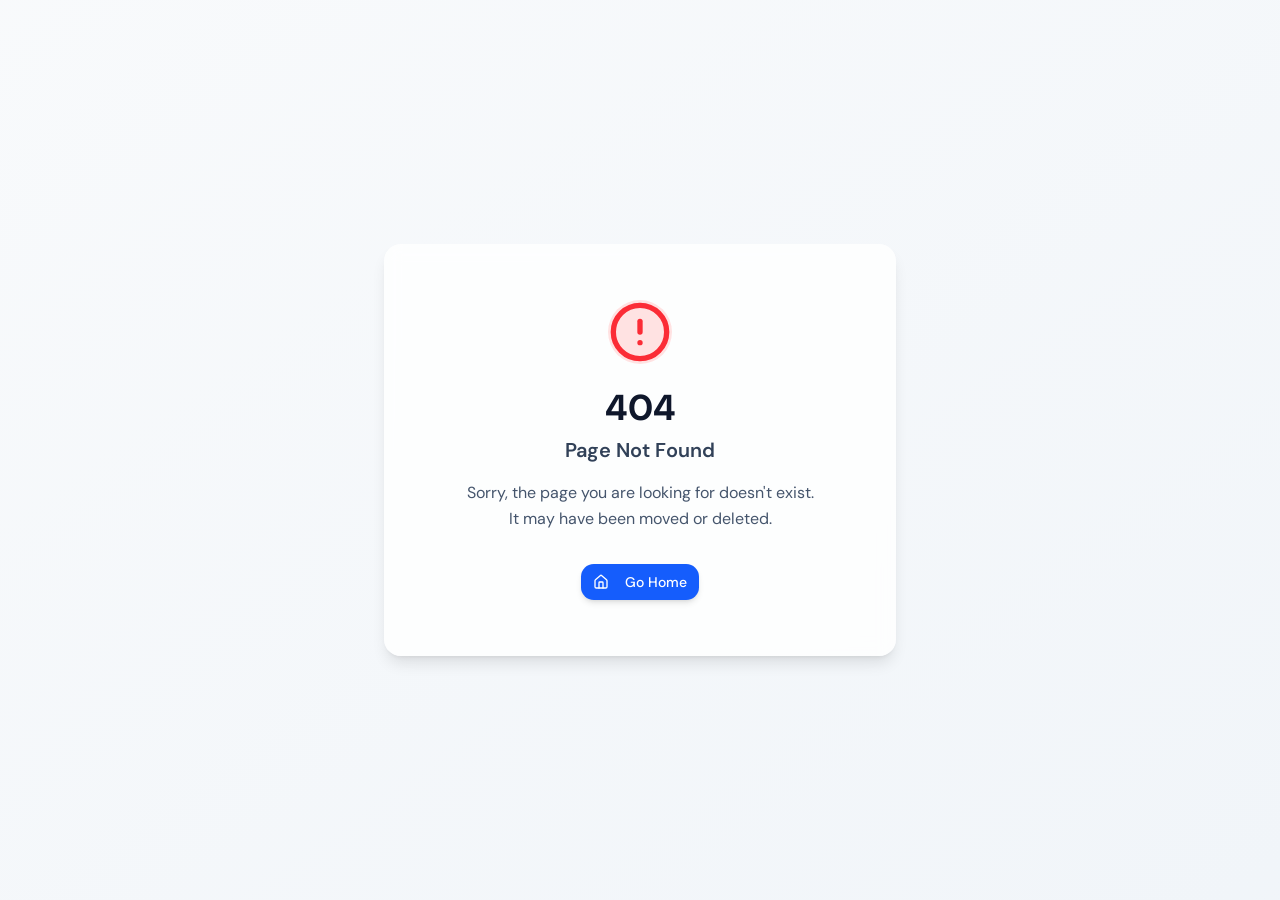
<file: index.html>
<!doctype html>
<html lang="en">
  <head>
    <script>
      (() => {
        if (location.pathname === '/en' || location.pathname.startsWith('/en/')) {
          const pathname = location.pathname.replace(/^\/en(?=\/|$)/, '') || '/';
          const params = new URLSearchParams(location.search);
          params.set('lang', 'en');
          history.replaceState(null, '', pathname + (params.toString() ? '?' + params.toString() : ''));
        }
      })();
    </script>
    <meta charset="UTF-8" />
    <meta name="viewport" content="width=device-width, initial-scale=1.0, maximum-scale=1" />
    <meta name="theme-color" content="#1d2635" />
    <meta name="description" content="Dream Talismans — a living archive of Korean dream lore, small incidents, and the clues Lumi carries into waking life." />
    <link rel="canonical" href="https://story.mypawstory.com/" />
    <meta property="og:type" content="website" />
    <meta property="og:url" content="https://story.mypawstory.com/" />
    <meta property="og:title" content="Dream Talismans · What followed Lumi out of sleep?" />
    <meta property="og:description" content="Korean dream lore, graduate-student observations, and the small events that begin with a dream." />
    <meta property="og:image" content="https://story.mypawstory.com/manus-storage/dreamtalismans_lumi_hero_0a602265.png" />
    <meta name="twitter:card" content="summary_large_image" />
    <title>Dream Talismans · What followed Lumi out of sleep?</title>
    <script type="application/ld+json">
      {
        "@context": "https://schema.org",
        "@graph": [
          {
            "@type": "WebSite",
            "@id": "https://story.mypawstory.com/#website",
            "url": "https://story.mypawstory.com/",
            "name": "Dream Talismans",
            "description": "A living archive of Korean dream lore, Lumi's graduate-student observations, and community dream notes.",
            "inLanguage": ["en", "ko"]
          },
          {
            "@type": "Organization",
            "@id": "https://story.mypawstory.com/#organization",
            "name": "Dream Talismans",
            "url": "https://story.mypawstory.com/",
            "sameAs": ["https://www.instagram.com/dreamtalismans/"]
          },
          {
            "@type": "ItemList",
            "@id": "https://story.mypawstory.com/#dream-incidents",
            "name": "Dream Talismans incident archive",
            "numberOfItems": 10,
            "itemListElement": [
              { "@type": "ListItem", "position": 1, "name": "I only went out for coffee." },
              { "@type": "ListItem", "position": 2, "name": "What dream makes you buy a lottery ticket?" },
              { "@type": "ListItem", "position": 3, "name": "It was just a dream, Mom." },
              { "@type": "ListItem", "position": 4, "name": "My professor entered my dream." },
              { "@type": "ListItem", "position": 5, "name": "Never casually mention this dream to a Korean mom." },
              { "@type": "ListItem", "position": 6, "name": "A stranger gave me my next research topic." },
              { "@type": "ListItem", "position": 7, "name": "My ex still lives in my dreams rent-free." },
              { "@type": "ListItem", "position": 8, "name": "Your money dream is not our money dream." },
              { "@type": "ListItem", "position": 9, "name": "I found the main character of last night’s dream." },
              { "@type": "ListItem", "position": 10, "name": "I carried a tiny orange across campus." }
            ]
          }
        ]
      }
    </script>
    <link rel="preconnect" href="https://fonts.googleapis.com" />
    <link rel="preconnect" href="https://fonts.gstatic.com" crossorigin />
    <link href="https://fonts.googleapis.com/css2?family=Caveat:wght@500;600;700&family=DM+Sans:wght@400;500;600;700&family=Fraunces:opsz,wght@9..144,500;9..144,600;9..144,700&display=swap" rel="stylesheet" />
    <script type="module" crossorigin src="/assets/lumi-site-v3.js"></script>
    <link rel="stylesheet" crossorigin href="/assets/index-Bzqbv4gK.css"></head>
  <body>
    <script id="manus-runtime">window.__MANUS_HOST_DEV__ = false;
(function(){"use strict";var Mr={exports:{}},Kn={};/**
 * @license React
 * react-jsx-runtime.production.js
 *
 * Copyright (c) Meta Platforms, Inc. and affiliates.
 *
 * This source code is licensed under the MIT license found in the
 * LICENSE file in the root directory of this source tree.
 */var Fc;function dm(){if(Fc)return Kn;Fc=1;var r=Symbol.for("react.transitional.element"),i=Symbol.for("react.fragment");function c(s,d,m){var x=null;if(m!==void 0&&(x=""+m),d.key!==void 0&&(x=""+d.key),"key"in d){m={};for(var R in d)R!=="key"&&(m[R]=d[R])}else m=d;return d=m.ref,{$$typeof:r,type:s,key:x,ref:d!==void 0?d:null,props:m}}return Kn.Fragment=i,Kn.jsx=c,Kn.jsxs=c,Kn}var Ic;function fm(){return Ic||(Ic=1,Mr.exports=dm()),Mr.exports}var h=fm(),Ar={exports:{}},Pn={},Rr={exports:{}},Nr={};/**
 * @license React
 * scheduler.production.js
 *
 * Copyright (c) Meta Platforms, Inc. and affiliates.
 *
 * This source code is licensed under the MIT license found in the
 * LICENSE file in the root directory of this source tree.
 */var tu;function hm(){return tu||(tu=1,function(r){function i(A,q){var B=A.length;A.push(q);t:for(;0<B;){var bt=B-1>>>1,p=A[bt];if(0<d(p,q))A[bt]=q,A[B]=p,B=bt;else break t}}function c(A){return A.length===0?null:A[0]}function s(A){if(A.length===0)return null;var q=A[0],B=A.pop();if(B!==q){A[0]=B;t:for(var bt=0,p=A.length,O=p>>>1;bt<O;){var X=2*(bt+1)-1,G=A[X],Z=X+1,st=A[Z];if(0>d(G,B))Z<p&&0>d(st,G)?(A[bt]=st,A[Z]=B,bt=Z):(A[bt]=G,A[X]=B,bt=X);else if(Z<p&&0>d(st,B))A[bt]=st,A[Z]=B,bt=Z;else break t}}return q}function d(A,q){var B=A.sortIndex-q.sortIndex;return B!==0?B:A.id-q.id}if(r.unstable_now=void 0,typeof performance=="object"&&typeof performance.now=="function"){var m=performance;r.unstable_now=function(){return m.now()}}else{var x=Date,R=x.now();r.unstable_now=function(){return x.now()-R}}var C=[],v=[],D=1,j=null,J=3,at=!1,$=!1,nt=!1,ct=!1,ht=typeof setTimeout=="function"?setTimeout:null,St=typeof clearTimeout=="function"?clearTimeout:null,_=typeof setImmediate<"u"?setImmediate:null;function Y(A){for(var q=c(v);q!==null;){if(q.callback===null)s(v);else if(q.startTime<=A)s(v),q.sortIndex=q.expirationTime,i(C,q);else break;q=c(v)}}function H(A){if(nt=!1,Y(A),!$)if(c(C)!==null)$=!0,it||(it=!0,Bt());else{var q=c(v);q!==null&&Mt(H,q.startTime-A)}}var it=!1,rt=-1,V=5,xt=-1;function Be(){return ct?!0:!(r.unstable_now()-xt<V)}function te(){if(ct=!1,it){var A=r.unstable_now();xt=A;var q=!0;try{t:{$=!1,nt&&(nt=!1,St(rt),rt=-1),at=!0;var B=J;try{e:{for(Y(A),j=c(C);j!==null&&!(j.expirationTime>A&&Be());){var bt=j.callback;if(typeof bt=="function"){j.callback=null,J=j.priorityLevel;var p=bt(j.expirationTime<=A);if(A=r.unstable_now(),typeof p=="function"){j.callback=p,Y(A),q=!0;break e}j===c(C)&&s(C),Y(A)}else s(C);j=c(C)}if(j!==null)q=!0;else{var O=c(v);O!==null&&Mt(H,O.startTime-A),q=!1}}break t}finally{j=null,J=B,at=!1}q=void 0}}finally{q?Bt():it=!1}}}var Bt;if(typeof _=="function")Bt=function(){_(te)};else if(typeof MessageChannel<"u"){var me=new MessageChannel,Se=me.port2;me.port1.onmessage=te,Bt=function(){Se.postMessage(null)}}else Bt=function(){ht(te,0)};function Mt(A,q){rt=ht(function(){A(r.unstable_now())},q)}r.unstable_IdlePriority=5,r.unstable_ImmediatePriority=1,r.unstable_LowPriority=4,r.unstable_NormalPriority=3,r.unstable_Profiling=null,r.unstable_UserBlockingPriority=2,r.unstable_cancelCallback=function(A){A.callback=null},r.unstable_forceFrameRate=function(A){0>A||125<A?console.error("forceFrameRate takes a positive int between 0 and 125, forcing frame rates higher than 125 fps is not supported"):V=0<A?Math.floor(1e3/A):5},r.unstable_getCurrentPriorityLevel=function(){return J},r.unstable_next=function(A){switch(J){case 1:case 2:case 3:var q=3;break;default:q=J}var B=J;J=q;try{return A()}finally{J=B}},r.unstable_requestPaint=function(){ct=!0},r.unstable_runWithPriority=function(A,q){switch(A){case 1:case 2:case 3:case 4:case 5:break;default:A=3}var B=J;J=A;try{return q()}finally{J=B}},r.unstable_scheduleCallback=function(A,q,B){var bt=r.unstable_now();switch(typeof B=="object"&&B!==null?(B=B.delay,B=typeof B=="number"&&0<B?bt+B:bt):B=bt,A){case 1:var p=-1;break;case 2:p=250;break;case 5:p=1073741823;break;case 4:p=1e4;break;default:p=5e3}return p=B+p,A={id:D++,callback:q,priorityLevel:A,startTime:B,expirationTime:p,sortIndex:-1},B>bt?(A.sortIndex=B,i(v,A),c(C)===null&&A===c(v)&&(nt?(St(rt),rt=-1):nt=!0,Mt(H,B-bt))):(A.sortIndex=p,i(C,A),$||at||($=!0,it||(it=!0,Bt()))),A},r.unstable_shouldYield=Be,r.unstable_wrapCallback=function(A){var q=J;return function(){var B=J;J=q;try{return A.apply(this,arguments)}finally{J=B}}}}(Nr)),Nr}var eu;function mm(){return eu||(eu=1,Rr.exports=hm()),Rr.exports}var zr={exports:{}},ut={};/**
 * @license React
 * react.production.js
 *
 * Copyright (c) Meta Platforms, Inc. and affiliates.
 *
 * This source code is licensed under the MIT license found in the
 * LICENSE file in the root directory of this source tree.
 */var lu;function gm(){if(lu)return ut;lu=1;var r=Symbol.for("react.transitional.element"),i=Symbol.for("react.portal"),c=Symbol.for("react.fragment"),s=Symbol.for("react.strict_mode"),d=Symbol.for("react.profiler"),m=Symbol.for("react.consumer"),x=Symbol.for("react.context"),R=Symbol.for("react.forward_ref"),C=Symbol.for("react.suspense"),v=Symbol.for("react.memo"),D=Symbol.for("react.lazy"),j=Symbol.iterator;function J(p){return p===null||typeof p!="object"?null:(p=j&&p[j]||p["@@iterator"],typeof p=="function"?p:null)}var at={isMounted:function(){return!1},enqueueForceUpdate:function(){},enqueueReplaceState:function(){},enqueueSetState:function(){}},$=Object.assign,nt={};function ct(p,O,X){this.props=p,this.context=O,this.refs=nt,this.updater=X||at}ct.prototype.isReactComponent={},ct.prototype.setState=function(p,O){if(typeof p!="object"&&typeof p!="function"&&p!=null)throw Error("takes an object of state variables to update or a function which returns an object of state variables.");this.updater.enqueueSetState(this,p,O,"setState")},ct.prototype.forceUpdate=function(p){this.updater.enqueueForceUpdate(this,p,"forceUpdate")};function ht(){}ht.prototype=ct.prototype;function St(p,O,X){this.props=p,this.context=O,this.refs=nt,this.updater=X||at}var _=St.prototype=new ht;_.constructor=St,$(_,ct.prototype),_.isPureReactComponent=!0;var Y=Array.isArray,H={H:null,A:null,T:null,S:null,V:null},it=Object.prototype.hasOwnProperty;function rt(p,O,X,G,Z,st){return X=st.ref,{$$typeof:r,type:p,key:O,ref:X!==void 0?X:null,props:st}}function V(p,O){return rt(p.type,O,void 0,void 0,void 0,p.props)}function xt(p){return typeof p=="object"&&p!==null&&p.$$typeof===r}function Be(p){var O={"=":"=0",":":"=2"};return"$"+p.replace(/[=:]/g,function(X){return O[X]})}var te=/\/+/g;function Bt(p,O){return typeof p=="object"&&p!==null&&p.key!=null?Be(""+p.key):O.toString(36)}function me(){}function Se(p){switch(p.status){case"fulfilled":return p.value;case"rejected":throw p.reason;default:switch(typeof p.status=="string"?p.then(me,me):(p.status="pending",p.then(function(O){p.status==="pending"&&(p.status="fulfilled",p.value=O)},function(O){p.status==="pending"&&(p.status="rejected",p.reason=O)})),p.status){case"fulfilled":return p.value;case"rejected":throw p.reason}}throw p}function Mt(p,O,X,G,Z){var st=typeof p;(st==="undefined"||st==="boolean")&&(p=null);var I=!1;if(p===null)I=!0;else switch(st){case"bigint":case"string":case"number":I=!0;break;case"object":switch(p.$$typeof){case r:case i:I=!0;break;case D:return I=p._init,Mt(I(p._payload),O,X,G,Z)}}if(I)return Z=Z(p),I=G===""?"."+Bt(p,0):G,Y(Z)?(X="",I!=null&&(X=I.replace(te,"$&/")+"/"),Mt(Z,O,X,"",function(Jt){return Jt})):Z!=null&&(xt(Z)&&(Z=V(Z,X+(Z.key==null||p&&p.key===Z.key?"":(""+Z.key).replace(te,"$&/")+"/")+I)),O.push(Z)),1;I=0;var gt=G===""?".":G+":";if(Y(p))for(var Tt=0;Tt<p.length;Tt++)G=p[Tt],st=gt+Bt(G,Tt),I+=Mt(G,O,X,st,Z);else if(Tt=J(p),typeof Tt=="function")for(p=Tt.call(p),Tt=0;!(G=p.next()).done;)G=G.value,st=gt+Bt(G,Tt++),I+=Mt(G,O,X,st,Z);else if(st==="object"){if(typeof p.then=="function")return Mt(Se(p),O,X,G,Z);throw O=String(p),Error("Objects are not valid as a React child (found: "+(O==="[object Object]"?"object with keys {"+Object.keys(p).join(", ")+"}":O)+"). If you meant to render a collection of children, use an array instead.")}return I}function A(p,O,X){if(p==null)return p;var G=[],Z=0;return Mt(p,G,"","",function(st){return O.call(X,st,Z++)}),G}function q(p){if(p._status===-1){var O=p._result;O=O(),O.then(function(X){(p._status===0||p._status===-1)&&(p._status=1,p._result=X)},function(X){(p._status===0||p._status===-1)&&(p._status=2,p._result=X)}),p._status===-1&&(p._status=0,p._result=O)}if(p._status===1)return p._result.default;throw p._result}var B=typeof reportError=="function"?reportError:function(p){if(typeof window=="object"&&typeof window.ErrorEvent=="function"){var O=new window.ErrorEvent("error",{bubbles:!0,cancelable:!0,message:typeof p=="object"&&p!==null&&typeof p.message=="string"?String(p.message):String(p),error:p});if(!window.dispatchEvent(O))return}else if(typeof process=="object"&&typeof process.emit=="function"){process.emit("uncaughtException",p);return}console.error(p)};function bt(){}return ut.Children={map:A,forEach:function(p,O,X){A(p,function(){O.apply(this,arguments)},X)},count:function(p){var O=0;return A(p,function(){O++}),O},toArray:function(p){return A(p,function(O){return O})||[]},only:function(p){if(!xt(p))throw Error("React.Children.only expected to receive a single React element child.");return p}},ut.Component=ct,ut.Fragment=c,ut.Profiler=d,ut.PureComponent=St,ut.StrictMode=s,ut.Suspense=C,ut.__CLIENT_INTERNALS_DO_NOT_USE_OR_WARN_USERS_THEY_CANNOT_UPGRADE=H,ut.__COMPILER_RUNTIME={__proto__:null,c:function(p){return H.H.useMemoCache(p)}},ut.cache=function(p){return function(){return p.apply(null,arguments)}},ut.cloneElement=function(p,O,X){if(p==null)throw Error("The argument must be a React element, but you passed "+p+".");var G=$({},p.props),Z=p.key,st=void 0;if(O!=null)for(I in O.ref!==void 0&&(st=void 0),O.key!==void 0&&(Z=""+O.key),O)!it.call(O,I)||I==="key"||I==="__self"||I==="__source"||I==="ref"&&O.ref===void 0||(G[I]=O[I]);var I=arguments.length-2;if(I===1)G.children=X;else if(1<I){for(var gt=Array(I),Tt=0;Tt<I;Tt++)gt[Tt]=arguments[Tt+2];G.children=gt}return rt(p.type,Z,void 0,void 0,st,G)},ut.createContext=function(p){return p={$$typeof:x,_currentValue:p,_currentValue2:p,_threadCount:0,Provider:null,Consumer:null},p.Provider=p,p.Consumer={$$typeof:m,_context:p},p},ut.createElement=function(p,O,X){var G,Z={},st=null;if(O!=null)for(G in O.key!==void 0&&(st=""+O.key),O)it.call(O,G)&&G!=="key"&&G!=="__self"&&G!=="__source"&&(Z[G]=O[G]);var I=arguments.length-2;if(I===1)Z.children=X;else if(1<I){for(var gt=Array(I),Tt=0;Tt<I;Tt++)gt[Tt]=arguments[Tt+2];Z.children=gt}if(p&&p.defaultProps)for(G in I=p.defaultProps,I)Z[G]===void 0&&(Z[G]=I[G]);return rt(p,st,void 0,void 0,null,Z)},ut.createRef=function(){return{current:null}},ut.forwardRef=function(p){return{$$typeof:R,render:p}},ut.isValidElement=xt,ut.lazy=function(p){return{$$typeof:D,_payload:{_status:-1,_result:p},_init:q}},ut.memo=function(p,O){return{$$typeof:v,type:p,compare:O===void 0?null:O}},ut.startTransition=function(p){var O=H.T,X={};H.T=X;try{var G=p(),Z=H.S;Z!==null&&Z(X,G),typeof G=="object"&&G!==null&&typeof G.then=="function"&&G.then(bt,B)}catch(st){B(st)}finally{H.T=O}},ut.unstable_useCacheRefresh=function(){return H.H.useCacheRefresh()},ut.use=function(p){return H.H.use(p)},ut.useActionState=function(p,O,X){return H.H.useActionState(p,O,X)},ut.useCallback=function(p,O){return H.H.useCallback(p,O)},ut.useContext=function(p){return H.H.useContext(p)},ut.useDebugValue=function(){},ut.useDeferredValue=function(p,O){return H.H.useDeferredValue(p,O)},ut.useEffect=function(p,O,X){var G=H.H;if(typeof X=="function")throw Error("useEffect CRUD overload is not enabled in this build of React.");return G.useEffect(p,O)},ut.useId=function(){return H.H.useId()},ut.useImperativeHandle=function(p,O,X){return H.H.useImperativeHandle(p,O,X)},ut.useInsertionEffect=function(p,O){return H.H.useInsertionEffect(p,O)},ut.useLayoutEffect=function(p,O){return H.H.useLayoutEffect(p,O)},ut.useMemo=function(p,O){return H.H.useMemo(p,O)},ut.useOptimistic=function(p,O){return H.H.useOptimistic(p,O)},ut.useReducer=function(p,O,X){return H.H.useReducer(p,O,X)},ut.useRef=function(p){return H.H.useRef(p)},ut.useState=function(p){return H.H.useState(p)},ut.useSyncExternalStore=function(p,O,X){return H.H.useSyncExternalStore(p,O,X)},ut.useTransition=function(){return H.H.useTransition()},ut.version="19.1.1",ut}var au;function _r(){return au||(au=1,zr.exports=gm()),zr.exports}var kr={exports:{}},he={};/**
 * @license React
 * react-dom.production.js
 *
 * Copyright (c) Meta Platforms, Inc. and affiliates.
 *
 * This source code is licensed under the MIT license found in the
 * LICENSE file in the root directory of this source tree.
 */var nu;function pm(){if(nu)return he;nu=1;var r=_r();function i(C){var v="https://react.dev/errors/"+C;if(1<arguments.length){v+="?args[]="+encodeURIComponent(arguments[1]);for(var D=2;D<arguments.length;D++)v+="&args[]="+encodeURIComponent(arguments[D])}return"Minified React error #"+C+"; visit "+v+" for the full message or use the non-minified dev environment for full errors and additional helpful warnings."}function c(){}var s={d:{f:c,r:function(){throw Error(i(522))},D:c,C:c,L:c,m:c,X:c,S:c,M:c},p:0,findDOMNode:null},d=Symbol.for("react.portal");function m(C,v,D){var j=3<arguments.length&&arguments[3]!==void 0?arguments[3]:null;return{$$typeof:d,key:j==null?null:""+j,children:C,containerInfo:v,implementation:D}}var x=r.__CLIENT_INTERNALS_DO_NOT_USE_OR_WARN_USERS_THEY_CANNOT_UPGRADE;function R(C,v){if(C==="font")return"";if(typeof v=="string")return v==="use-credentials"?v:""}return he.__DOM_INTERNALS_DO_NOT_USE_OR_WARN_USERS_THEY_CANNOT_UPGRADE=s,he.createPortal=function(C,v){var D=2<arguments.length&&arguments[2]!==void 0?arguments[2]:null;if(!v||v.nodeType!==1&&v.nodeType!==9&&v.nodeType!==11)throw Error(i(299));return m(C,v,null,D)},he.flushSync=function(C){var v=x.T,D=s.p;try{if(x.T=null,s.p=2,C)return C()}finally{x.T=v,s.p=D,s.d.f()}},he.preconnect=function(C,v){typeof C=="string"&&(v?(v=v.crossOrigin,v=typeof v=="string"?v==="use-credentials"?v:"":void 0):v=null,s.d.C(C,v))},he.prefetchDNS=function(C){typeof C=="string"&&s.d.D(C)},he.preinit=function(C,v){if(typeof C=="string"&&v&&typeof v.as=="string"){var D=v.as,j=R(D,v.crossOrigin),J=typeof v.integrity=="string"?v.integrity:void 0,at=typeof v.fetchPriority=="string"?v.fetchPriority:void 0;D==="style"?s.d.S(C,typeof v.precedence=="string"?v.precedence:void 0,{crossOrigin:j,integrity:J,fetchPriority:at}):D==="script"&&s.d.X(C,{crossOrigin:j,integrity:J,fetchPriority:at,nonce:typeof v.nonce=="string"?v.nonce:void 0})}},he.preinitModule=function(C,v){if(typeof C=="string")if(typeof v=="object"&&v!==null){if(v.as==null||v.as==="script"){var D=R(v.as,v.crossOrigin);s.d.M(C,{crossOrigin:D,integrity:typeof v.integrity=="string"?v.integrity:void 0,nonce:typeof v.nonce=="string"?v.nonce:void 0})}}else v==null&&s.d.M(C)},he.preload=function(C,v){if(typeof C=="string"&&typeof v=="object"&&v!==null&&typeof v.as=="string"){var D=v.as,j=R(D,v.crossOrigin);s.d.L(C,D,{crossOrigin:j,integrity:typeof v.integrity=="string"?v.integrity:void 0,nonce:typeof v.nonce=="string"?v.nonce:void 0,type:typeof v.type=="string"?v.type:void 0,fetchPriority:typeof v.fetchPriority=="string"?v.fetchPriority:void 0,referrerPolicy:typeof v.referrerPolicy=="string"?v.referrerPolicy:void 0,imageSrcSet:typeof v.imageSrcSet=="string"?v.imageSrcSet:void 0,imageSizes:typeof v.imageSizes=="string"?v.imageSizes:void 0,media:typeof v.media=="string"?v.media:void 0})}},he.preloadModule=function(C,v){if(typeof C=="string")if(v){var D=R(v.as,v.crossOrigin);s.d.m(C,{as:typeof v.as=="string"&&v.as!=="script"?v.as:void 0,crossOrigin:D,integrity:typeof v.integrity=="string"?v.integrity:void 0})}else s.d.m(C)},he.requestFormReset=function(C){s.d.r(C)},he.unstable_batchedUpdates=function(C,v){return C(v)},he.useFormState=function(C,v,D){return x.H.useFormState(C,v,D)},he.useFormStatus=function(){return x.H.useHostTransitionStatus()},he.version="19.1.1",he}var ou;function ym(){if(ou)return kr.exports;ou=1;function r(){if(!(typeof __REACT_DEVTOOLS_GLOBAL_HOOK__>"u"||typeof __REACT_DEVTOOLS_GLOBAL_HOOK__.checkDCE!="function"))try{__REACT_DEVTOOLS_GLOBAL_HOOK__.checkDCE(r)}catch(i){console.error(i)}}return r(),kr.exports=pm(),kr.exports}/**
 * @license React
 * react-dom-client.production.js
 *
 * Copyright (c) Meta Platforms, Inc. and affiliates.
 *
 * This source code is licensed under the MIT license found in the
 * LICENSE file in the root directory of this source tree.
 */var iu;function vm(){if(iu)return Pn;iu=1;var r=mm(),i=_r(),c=ym();function s(t){var e="https://react.dev/errors/"+t;if(1<arguments.length){e+="?args[]="+encodeURIComponent(arguments[1]);for(var l=2;l<arguments.length;l++)e+="&args[]="+encodeURIComponent(arguments[l])}return"Minified React error #"+t+"; visit "+e+" for the full message or use the non-minified dev environment for full errors and additional helpful warnings."}function d(t){return!(!t||t.nodeType!==1&&t.nodeType!==9&&t.nodeType!==11)}function m(t){var e=t,l=t;if(t.alternate)for(;e.return;)e=e.return;else{t=e;do e=t,(e.flags&4098)!==0&&(l=e.return),t=e.return;while(t)}return e.tag===3?l:null}function x(t){if(t.tag===13){var e=t.memoizedState;if(e===null&&(t=t.alternate,t!==null&&(e=t.memoizedState)),e!==null)return e.dehydrated}return null}function R(t){if(m(t)!==t)throw Error(s(188))}function C(t){var e=t.alternate;if(!e){if(e=m(t),e===null)throw Error(s(188));return e!==t?null:t}for(var l=t,a=e;;){var n=l.return;if(n===null)break;var o=n.alternate;if(o===null){if(a=n.return,a!==null){l=a;continue}break}if(n.child===o.child){for(o=n.child;o;){if(o===l)return R(n),t;if(o===a)return R(n),e;o=o.sibling}throw Error(s(188))}if(l.return!==a.return)l=n,a=o;else{for(var u=!1,f=n.child;f;){if(f===l){u=!0,l=n,a=o;break}if(f===a){u=!0,a=n,l=o;break}f=f.sibling}if(!u){for(f=o.child;f;){if(f===l){u=!0,l=o,a=n;break}if(f===a){u=!0,a=o,l=n;break}f=f.sibling}if(!u)throw Error(s(189))}}if(l.alternate!==a)throw Error(s(190))}if(l.tag!==3)throw Error(s(188));return l.stateNode.current===l?t:e}function v(t){var e=t.tag;if(e===5||e===26||e===27||e===6)return t;for(t=t.child;t!==null;){if(e=v(t),e!==null)return e;t=t.sibling}return null}var D=Object.assign,j=Symbol.for("react.element"),J=Symbol.for("react.transitional.element"),at=Symbol.for("react.portal"),$=Symbol.for("react.fragment"),nt=Symbol.for("react.strict_mode"),ct=Symbol.for("react.profiler"),ht=Symbol.for("react.provider"),St=Symbol.for("react.consumer"),_=Symbol.for("react.context"),Y=Symbol.for("react.forward_ref"),H=Symbol.for("react.suspense"),it=Symbol.for("react.suspense_list"),rt=Symbol.for("react.memo"),V=Symbol.for("react.lazy"),xt=Symbol.for("react.activity"),Be=Symbol.for("react.memo_cache_sentinel"),te=Symbol.iterator;function Bt(t){return t===null||typeof t!="object"?null:(t=te&&t[te]||t["@@iterator"],typeof t=="function"?t:null)}var me=Symbol.for("react.client.reference");function Se(t){if(t==null)return null;if(typeof t=="function")return t.$$typeof===me?null:t.displayName||t.name||null;if(typeof t=="string")return t;switch(t){case $:return"Fragment";case ct:return"Profiler";case nt:return"StrictMode";case H:return"Suspense";case it:return"SuspenseList";case xt:return"Activity"}if(typeof t=="object")switch(t.$$typeof){case at:return"Portal";case _:return(t.displayName||"Context")+".Provider";case St:return(t._context.displayName||"Context")+".Consumer";case Y:var e=t.render;return t=t.displayName,t||(t=e.displayName||e.name||"",t=t!==""?"ForwardRef("+t+")":"ForwardRef"),t;case rt:return e=t.displayName||null,e!==null?e:Se(t.type)||"Memo";case V:e=t._payload,t=t._init;try{return Se(t(e))}catch{}}return null}var Mt=Array.isArray,A=i.__CLIENT_INTERNALS_DO_NOT_USE_OR_WARN_USERS_THEY_CANNOT_UPGRADE,q=c.__DOM_INTERNALS_DO_NOT_USE_OR_WARN_USERS_THEY_CANNOT_UPGRADE,B={pending:!1,data:null,method:null,action:null},bt=[],p=-1;function O(t){return{current:t}}function X(t){0>p||(t.current=bt[p],bt[p]=null,p--)}function G(t,e){p++,bt[p]=t.current,t.current=e}var Z=O(null),st=O(null),I=O(null),gt=O(null);function Tt(t,e){switch(G(I,e),G(st,t),G(Z,null),e.nodeType){case 9:case 11:t=(t=e.documentElement)&&(t=t.namespaceURI)?Uh(t):0;break;default:if(t=e.tagName,e=e.namespaceURI)e=Uh(e),t=Gh(e,t);else switch(t){case"svg":t=1;break;case"math":t=2;break;default:t=0}}X(Z),G(Z,t)}function Jt(){X(Z),X(st),X(I)}function Ke(t){t.memoizedState!==null&&G(gt,t);var e=Z.current,l=Gh(e,t.type);e!==l&&(G(st,t),G(Z,l))}function Ce(t){st.current===t&&(X(Z),X(st)),gt.current===t&&(X(gt),Wo._currentValue=B)}var Pe=Object.prototype.hasOwnProperty,yl=r.unstable_scheduleCallback,sn=r.unstable_cancelCallback,Ca=r.unstable_shouldYield,ri=r.unstable_requestPaint,ge=r.unstable_now,si=r.unstable_getCurrentPriorityLevel,Ul=r.unstable_ImmediatePriority,Fn=r.unstable_UserBlockingPriority,nl=r.unstable_NormalPriority,ci=r.unstable_LowPriority,Gl=r.unstable_IdlePriority,ui=r.log,Ea=r.unstable_setDisableYieldValue,ql=null,Wt=null;function Je(t){if(typeof ui=="function"&&Ea(t),Wt&&typeof Wt.setStrictMode=="function")try{Wt.setStrictMode(ql,t)}catch{}}var $t=Math.clz32?Math.clz32:fi,di=Math.log,Ta=Math.LN2;function fi(t){return t>>>=0,t===0?32:31-(di(t)/Ta|0)|0}var L=256,cn=4194304;function vl(t){var e=t&42;if(e!==0)return e;switch(t&-t){case 1:return 1;case 2:return 2;case 4:return 4;case 8:return 8;case 16:return 16;case 32:return 32;case 64:return 64;case 128:return 128;case 256:case 512:case 1024:case 2048:case 4096:case 8192:case 16384:case 32768:case 65536:case 131072:case 262144:case 524288:case 1048576:case 2097152:return t&4194048;case 4194304:case 8388608:case 16777216:case 33554432:return t&62914560;case 67108864:return 67108864;case 134217728:return 134217728;case 268435456:return 268435456;case 536870912:return 536870912;case 1073741824:return 0;default:return t}}function un(t,e,l){var a=t.pendingLanes;if(a===0)return 0;var n=0,o=t.suspendedLanes,u=t.pingedLanes;t=t.warmLanes;var f=a&134217727;return f!==0?(a=f&~o,a!==0?n=vl(a):(u&=f,u!==0?n=vl(u):l||(l=f&~t,l!==0&&(n=vl(l))))):(f=a&~o,f!==0?n=vl(f):u!==0?n=vl(u):l||(l=a&~t,l!==0&&(n=vl(l)))),n===0?0:e!==0&&e!==n&&(e&o)===0&&(o=n&-n,l=e&-e,o>=l||o===32&&(l&4194048)!==0)?e:n}function Dt(t,e){return(t.pendingLanes&~(t.suspendedLanes&~t.pingedLanes)&e)===0}function In(t,e){switch(t){case 1:case 2:case 4:case 8:case 64:return e+250;case 16:case 32:case 128:case 256:case 512:case 1024:case 2048:case 4096:case 8192:case 16384:case 32768:case 65536:case 131072:case 262144:case 524288:case 1048576:case 2097152:return e+5e3;case 4194304:case 8388608:case 16777216:case 33554432:return-1;case 67108864:case 134217728:case 268435456:case 536870912:case 1073741824:return-1;default:return-1}}function to(){var t=L;return L<<=1,(L&4194048)===0&&(L=256),t}function hi(){var t=cn;return cn<<=1,(cn&62914560)===0&&(cn=4194304),t}function eo(t){for(var e=[],l=0;31>l;l++)e.push(t);return e}function Da(t,e){t.pendingLanes|=e,e!==268435456&&(t.suspendedLanes=0,t.pingedLanes=0,t.warmLanes=0)}function ts(t,e,l,a,n,o){var u=t.pendingLanes;t.pendingLanes=l,t.suspendedLanes=0,t.pingedLanes=0,t.warmLanes=0,t.expiredLanes&=l,t.entangledLanes&=l,t.errorRecoveryDisabledLanes&=l,t.shellSuspendCounter=0;var f=t.entanglements,g=t.expirationTimes,S=t.hiddenUpdates;for(l=u&~l;0<l;){var N=31-$t(l),k=1<<N;f[N]=0,g[N]=-1;var E=S[N];if(E!==null)for(S[N]=null,N=0;N<E.length;N++){var T=E[N];T!==null&&(T.lane&=-536870913)}l&=~k}a!==0&&mi(t,a,0),o!==0&&n===0&&t.tag!==0&&(t.suspendedLanes|=o&~(u&~e))}function mi(t,e,l){t.pendingLanes|=e,t.suspendedLanes&=~e;var a=31-$t(e);t.entangledLanes|=e,t.entanglements[a]=t.entanglements[a]|1073741824|l&4194090}function gi(t,e){var l=t.entangledLanes|=e;for(t=t.entanglements;l;){var a=31-$t(l),n=1<<a;n&e|t[a]&e&&(t[a]|=e),l&=~n}}function lo(t){switch(t){case 2:t=1;break;case 8:t=4;break;case 32:t=16;break;case 256:case 512:case 1024:case 2048:case 4096:case 8192:case 16384:case 32768:case 65536:case 131072:case 262144:case 524288:case 1048576:case 2097152:case 4194304:case 8388608:case 16777216:case 33554432:t=128;break;case 268435456:t=134217728;break;default:t=0}return t}function ao(t){return t&=-t,2<t?8<t?(t&134217727)!==0?32:268435456:8:2}function pi(){var t=q.p;return t!==0?t:(t=window.event,t===void 0?32:om(t.type))}function es(t,e){var l=q.p;try{return q.p=t,e()}finally{q.p=l}}var ol=Math.random().toString(36).slice(2),ee="__reactFiber$"+ol,pe="__reactProps$"+ol,Yl="__reactContainer$"+ol,no="__reactEvents$"+ol,ls="__reactListeners$"+ol,as="__reactHandles$"+ol,yi="__reactResources$"+ol,Ma="__reactMarker$"+ol;function oo(t){delete t[ee],delete t[pe],delete t[no],delete t[ls],delete t[as]}function Vl(t){var e=t[ee];if(e)return e;for(var l=t.parentNode;l;){if(e=l[Yl]||l[ee]){if(l=e.alternate,e.child!==null||l!==null&&l.child!==null)for(t=Xh(t);t!==null;){if(l=t[ee])return l;t=Xh(t)}return e}t=l,l=t.parentNode}return null}function Xl(t){if(t=t[ee]||t[Yl]){var e=t.tag;if(e===5||e===6||e===13||e===26||e===27||e===3)return t}return null}function Aa(t){var e=t.tag;if(e===5||e===26||e===27||e===6)return t.stateNode;throw Error(s(33))}function Zl(t){var e=t[yi];return e||(e=t[yi]={hoistableStyles:new Map,hoistableScripts:new Map}),e}function Vt(t){t[Ma]=!0}var vi=new Set,bi={};function bl(t,e){We(t,e),We(t+"Capture",e)}function We(t,e){for(bi[t]=e,t=0;t<e.length;t++)vi.add(e[t])}var ns=RegExp("^[:A-Z_a-z\\u00C0-\\u00D6\\u00D8-\\u00F6\\u00F8-\\u02FF\\u0370-\\u037D\\u037F-\\u1FFF\\u200C-\\u200D\\u2070-\\u218F\\u2C00-\\u2FEF\\u3001-\\uD7FF\\uF900-\\uFDCF\\uFDF0-\\uFFFD][:A-Z_a-z\\u00C0-\\u00D6\\u00D8-\\u00F6\\u00F8-\\u02FF\\u0370-\\u037D\\u037F-\\u1FFF\\u200C-\\u200D\\u2070-\\u218F\\u2C00-\\u2FEF\\u3001-\\uD7FF\\uF900-\\uFDCF\\uFDF0-\\uFFFD\\-.0-9\\u00B7\\u0300-\\u036F\\u203F-\\u2040]*$"),xi={},wi={};function Ra(t){return Pe.call(wi,t)?!0:Pe.call(xi,t)?!1:ns.test(t)?wi[t]=!0:(xi[t]=!0,!1)}function M(t,e,l){if(Ra(e))if(l===null)t.removeAttribute(e);else{switch(typeof l){case"undefined":case"function":case"symbol":t.removeAttribute(e);return;case"boolean":var a=e.toLowerCase().slice(0,5);if(a!=="data-"&&a!=="aria-"){t.removeAttribute(e);return}}t.setAttribute(e,""+l)}}function tt(t,e,l){if(l===null)t.removeAttribute(e);else{switch(typeof l){case"undefined":case"function":case"symbol":case"boolean":t.removeAttribute(e);return}t.setAttribute(e,""+l)}}function Ot(t,e,l,a){if(a===null)t.removeAttribute(l);else{switch(typeof a){case"undefined":case"function":case"symbol":case"boolean":t.removeAttribute(l);return}t.setAttributeNS(e,l,""+a)}}var le,Ee;function ae(t){if(le===void 0)try{throw Error()}catch(l){var e=l.stack.trim().match(/\n( *(at )?)/);le=e&&e[1]||"",Ee=-1<l.stack.indexOf(`
    at`)?" (<anonymous>)":-1<l.stack.indexOf("@")?"@unknown:0:0":""}return`
`+le+t+Ee}var Le=!1;function He(t,e){if(!t||Le)return"";Le=!0;var l=Error.prepareStackTrace;Error.prepareStackTrace=void 0;try{var a={DetermineComponentFrameRoot:function(){try{if(e){var k=function(){throw Error()};if(Object.defineProperty(k.prototype,"props",{set:function(){throw Error()}}),typeof Reflect=="object"&&Reflect.construct){try{Reflect.construct(k,[])}catch(T){var E=T}Reflect.construct(t,[],k)}else{try{k.call()}catch(T){E=T}t.call(k.prototype)}}else{try{throw Error()}catch(T){E=T}(k=t())&&typeof k.catch=="function"&&k.catch(function(){})}}catch(T){if(T&&E&&typeof T.stack=="string")return[T.stack,E.stack]}return[null,null]}};a.DetermineComponentFrameRoot.displayName="DetermineComponentFrameRoot";var n=Object.getOwnPropertyDescriptor(a.DetermineComponentFrameRoot,"name");n&&n.configurable&&Object.defineProperty(a.DetermineComponentFrameRoot,"name",{value:"DetermineComponentFrameRoot"});var o=a.DetermineComponentFrameRoot(),u=o[0],f=o[1];if(u&&f){var g=u.split(`
`),S=f.split(`
`);for(n=a=0;a<g.length&&!g[a].includes("DetermineComponentFrameRoot");)a++;for(;n<S.length&&!S[n].includes("DetermineComponentFrameRoot");)n++;if(a===g.length||n===S.length)for(a=g.length-1,n=S.length-1;1<=a&&0<=n&&g[a]!==S[n];)n--;for(;1<=a&&0<=n;a--,n--)if(g[a]!==S[n]){if(a!==1||n!==1)do if(a--,n--,0>n||g[a]!==S[n]){var N=`
`+g[a].replace(" at new "," at ");return t.displayName&&N.includes("<anonymous>")&&(N=N.replace("<anonymous>",t.displayName)),N}while(1<=a&&0<=n);break}}}finally{Le=!1,Error.prepareStackTrace=l}return(l=t?t.displayName||t.name:"")?ae(l):""}function Ql(t){switch(t.tag){case 26:case 27:case 5:return ae(t.type);case 16:return ae("Lazy");case 13:return ae("Suspense");case 19:return ae("SuspenseList");case 0:case 15:return He(t.type,!1);case 11:return He(t.type.render,!1);case 1:return He(t.type,!0);case 31:return ae("Activity");default:return""}}function xl(t){try{var e="";do e+=Ql(t),t=t.return;while(t);return e}catch(l){return`
Error generating stack: `+l.message+`
`+l.stack}}function Xt(t){switch(typeof t){case"bigint":case"boolean":case"number":case"string":case"undefined":return t;case"object":return t;default:return""}}function il(t){var e=t.type;return(t=t.nodeName)&&t.toLowerCase()==="input"&&(e==="checkbox"||e==="radio")}function ve(t){var e=il(t)?"checked":"value",l=Object.getOwnPropertyDescriptor(t.constructor.prototype,e),a=""+t[e];if(!t.hasOwnProperty(e)&&typeof l<"u"&&typeof l.get=="function"&&typeof l.set=="function"){var n=l.get,o=l.set;return Object.defineProperty(t,e,{configurable:!0,get:function(){return n.call(this)},set:function(u){a=""+u,o.call(this,u)}}),Object.defineProperty(t,e,{enumerable:l.enumerable}),{getValue:function(){return a},setValue:function(u){a=""+u},stopTracking:function(){t._valueTracker=null,delete t[e]}}}}function re(t){t._valueTracker||(t._valueTracker=ve(t))}function rl(t){if(!t)return!1;var e=t._valueTracker;if(!e)return!0;var l=e.getValue(),a="";return t&&(a=il(t)?t.checked?"true":"false":t.value),t=a,t!==l?(e.setValue(t),!0):!1}function wl(t){if(t=t||(typeof document<"u"?document:void 0),typeof t>"u")return null;try{return t.activeElement||t.body}catch{return t.body}}var dn=/[\n"\\]/g;function se(t){return t.replace(dn,function(e){return"\\"+e.charCodeAt(0).toString(16)+" "})}function Kl(t,e,l,a,n,o,u,f){t.name="",u!=null&&typeof u!="function"&&typeof u!="symbol"&&typeof u!="boolean"?t.type=u:t.removeAttribute("type"),e!=null?u==="number"?(e===0&&t.value===""||t.value!=e)&&(t.value=""+Xt(e)):t.value!==""+Xt(e)&&(t.value=""+Xt(e)):u!=="submit"&&u!=="reset"||t.removeAttribute("value"),e!=null?Pl(t,u,Xt(e)):l!=null?Pl(t,u,Xt(l)):a!=null&&t.removeAttribute("value"),n==null&&o!=null&&(t.defaultChecked=!!o),n!=null&&(t.checked=n&&typeof n!="function"&&typeof n!="symbol"),f!=null&&typeof f!="function"&&typeof f!="symbol"&&typeof f!="boolean"?t.name=""+Xt(f):t.removeAttribute("name")}function Na(t,e,l,a,n,o,u,f){if(o!=null&&typeof o!="function"&&typeof o!="symbol"&&typeof o!="boolean"&&(t.type=o),e!=null||l!=null){if(!(o!=="submit"&&o!=="reset"||e!=null))return;l=l!=null?""+Xt(l):"",e=e!=null?""+Xt(e):l,f||e===t.value||(t.value=e),t.defaultValue=e}a=a??n,a=typeof a!="function"&&typeof a!="symbol"&&!!a,t.checked=f?t.checked:!!a,t.defaultChecked=!!a,u!=null&&typeof u!="function"&&typeof u!="symbol"&&typeof u!="boolean"&&(t.name=u)}function Pl(t,e,l){e==="number"&&wl(t.ownerDocument)===t||t.defaultValue===""+l||(t.defaultValue=""+l)}function $e(t,e,l,a){if(t=t.options,e){e={};for(var n=0;n<l.length;n++)e["$"+l[n]]=!0;for(l=0;l<t.length;l++)n=e.hasOwnProperty("$"+t[l].value),t[l].selected!==n&&(t[l].selected=n),n&&a&&(t[l].defaultSelected=!0)}else{for(l=""+Xt(l),e=null,n=0;n<t.length;n++){if(t[n].value===l){t[n].selected=!0,a&&(t[n].defaultSelected=!0);return}e!==null||t[n].disabled||(e=t[n])}e!==null&&(e.selected=!0)}}function za(t,e,l){if(e!=null&&(e=""+Xt(e),e!==t.value&&(t.value=e),l==null)){t.defaultValue!==e&&(t.defaultValue=e);return}t.defaultValue=l!=null?""+Xt(l):""}function _a(t,e,l,a){if(e==null){if(a!=null){if(l!=null)throw Error(s(92));if(Mt(a)){if(1<a.length)throw Error(s(93));a=a[0]}l=a}l==null&&(l=""),e=l}l=Xt(e),t.defaultValue=l,a=t.textContent,a===l&&a!==""&&a!==null&&(t.value=a)}function Fe(t,e){if(e){var l=t.firstChild;if(l&&l===t.lastChild&&l.nodeType===3){l.nodeValue=e;return}}t.textContent=e}var fn=new Set("animationIterationCount aspectRatio borderImageOutset borderImageSlice borderImageWidth boxFlex boxFlexGroup boxOrdinalGroup columnCount columns flex flexGrow flexPositive flexShrink flexNegative flexOrder gridArea gridRow gridRowEnd gridRowSpan gridRowStart gridColumn gridColumnEnd gridColumnSpan gridColumnStart fontWeight lineClamp lineHeight opacity order orphans scale tabSize widows zIndex zoom fillOpacity floodOpacity stopOpacity strokeDasharray strokeDashoffset strokeMiterlimit strokeOpacity strokeWidth MozAnimationIterationCount MozBoxFlex MozBoxFlexGroup MozLineClamp msAnimationIterationCount msFlex msZoom msFlexGrow msFlexNegative msFlexOrder msFlexPositive msFlexShrink msGridColumn msGridColumnSpan msGridRow msGridRowSpan WebkitAnimationIterationCount WebkitBoxFlex WebKitBoxFlexGroup WebkitBoxOrdinalGroup WebkitColumnCount WebkitColumns WebkitFlex WebkitFlexGrow WebkitFlexPositive WebkitFlexShrink WebkitLineClamp".split(" "));function ka(t,e,l){var a=e.indexOf("--")===0;l==null||typeof l=="boolean"||l===""?a?t.setProperty(e,""):e==="float"?t.cssFloat="":t[e]="":a?t.setProperty(e,l):typeof l!="number"||l===0||fn.has(e)?e==="float"?t.cssFloat=l:t[e]=(""+l).trim():t[e]=l+"px"}function Oa(t,e,l){if(e!=null&&typeof e!="object")throw Error(s(62));if(t=t.style,l!=null){for(var a in l)!l.hasOwnProperty(a)||e!=null&&e.hasOwnProperty(a)||(a.indexOf("--")===0?t.setProperty(a,""):a==="float"?t.cssFloat="":t[a]="");for(var n in e)a=e[n],e.hasOwnProperty(n)&&l[n]!==a&&ka(t,n,a)}else for(var o in e)e.hasOwnProperty(o)&&ka(t,o,e[o])}function ja(t){if(t.indexOf("-")===-1)return!1;switch(t){case"annotation-xml":case"color-profile":case"font-face":case"font-face-src":case"font-face-uri":case"font-face-format":case"font-face-name":case"missing-glyph":return!1;default:return!0}}var Si=new Map([["acceptCharset","accept-charset"],["htmlFor","for"],["httpEquiv","http-equiv"],["crossOrigin","crossorigin"],["accentHeight","accent-height"],["alignmentBaseline","alignment-baseline"],["arabicForm","arabic-form"],["baselineShift","baseline-shift"],["capHeight","cap-height"],["clipPath","clip-path"],["clipRule","clip-rule"],["colorInterpolation","color-interpolation"],["colorInterpolationFilters","color-interpolation-filters"],["colorProfile","color-profile"],["colorRendering","color-rendering"],["dominantBaseline","dominant-baseline"],["enableBackground","enable-background"],["fillOpacity","fill-opacity"],["fillRule","fill-rule"],["floodColor","flood-color"],["floodOpacity","flood-opacity"],["fontFamily","font-family"],["fontSize","font-size"],["fontSizeAdjust","font-size-adjust"],["fontStretch","font-stretch"],["fontStyle","font-style"],["fontVariant","font-variant"],["fontWeight","font-weight"],["glyphName","glyph-name"],["glyphOrientationHorizontal","glyph-orientation-horizontal"],["glyphOrientationVertical","glyph-orientation-vertical"],["horizAdvX","horiz-adv-x"],["horizOriginX","horiz-origin-x"],["imageRendering","image-rendering"],["letterSpacing","letter-spacing"],["lightingColor","lighting-color"],["markerEnd","marker-end"],["markerMid","marker-mid"],["markerStart","marker-start"],["overlinePosition","overline-position"],["overlineThickness","overline-thickness"],["paintOrder","paint-order"],["panose-1","panose-1"],["pointerEvents","pointer-events"],["renderingIntent","rendering-intent"],["shapeRendering","shape-rendering"],["stopColor","stop-color"],["stopOpacity","stop-opacity"],["strikethroughPosition","strikethrough-position"],["strikethroughThickness","strikethrough-thickness"],["strokeDasharray","stroke-dasharray"],["strokeDashoffset","stroke-dashoffset"],["strokeLinecap","stroke-linecap"],["strokeLinejoin","stroke-linejoin"],["strokeMiterlimit","stroke-miterlimit"],["strokeOpacity","stroke-opacity"],["strokeWidth","stroke-width"],["textAnchor","text-anchor"],["textDecoration","text-decoration"],["textRendering","text-rendering"],["transformOrigin","transform-origin"],["underlinePosition","underline-position"],["underlineThickness","underline-thickness"],["unicodeBidi","unicode-bidi"],["unicodeRange","unicode-range"],["unitsPerEm","units-per-em"],["vAlphabetic","v-alphabetic"],["vHanging","v-hanging"],["vIdeographic","v-ideographic"],["vMathematical","v-mathematical"],["vectorEffect","vector-effect"],["vertAdvY","vert-adv-y"],["vertOriginX","vert-origin-x"],["vertOriginY","vert-origin-y"],["wordSpacing","word-spacing"],["writingMode","writing-mode"],["xmlnsXlink","xmlns:xlink"],["xHeight","x-height"]]),Ci=/^[\u0000-\u001F ]*j[\r\n\t]*a[\r\n\t]*v[\r\n\t]*a[\r\n\t]*s[\r\n\t]*c[\r\n\t]*r[\r\n\t]*i[\r\n\t]*p[\r\n\t]*t[\r\n\t]*:/i;function Ba(t){return Ci.test(""+t)?"javascript:throw new Error('React has blocked a javascript: URL as a security precaution.')":t}var hn=null;function mn(t){return t=t.target||t.srcElement||window,t.correspondingUseElement&&(t=t.correspondingUseElement),t.nodeType===3?t.parentNode:t}var Sl=null,Cl=null;function io(t){var e=Xl(t);if(e&&(t=e.stateNode)){var l=t[pe]||null;t:switch(t=e.stateNode,e.type){case"input":if(Kl(t,l.value,l.defaultValue,l.defaultValue,l.checked,l.defaultChecked,l.type,l.name),e=l.name,l.type==="radio"&&e!=null){for(l=t;l.parentNode;)l=l.parentNode;for(l=l.querySelectorAll('input[name="'+se(""+e)+'"][type="radio"]'),e=0;e<l.length;e++){var a=l[e];if(a!==t&&a.form===t.form){var n=a[pe]||null;if(!n)throw Error(s(90));Kl(a,n.value,n.defaultValue,n.defaultValue,n.checked,n.defaultChecked,n.type,n.name)}}for(e=0;e<l.length;e++)a=l[e],a.form===t.form&&rl(a)}break t;case"textarea":za(t,l.value,l.defaultValue);break t;case"select":e=l.value,e!=null&&$e(t,!!l.multiple,e,!1)}}}var gn=!1;function ro(t,e,l){if(gn)return t(e,l);gn=!0;try{var a=t(e);return a}finally{if(gn=!1,(Sl!==null||Cl!==null)&&(ir(),Sl&&(e=Sl,t=Cl,Cl=Sl=null,io(e),t)))for(e=0;e<t.length;e++)io(t[e])}}function Jl(t,e){var l=t.stateNode;if(l===null)return null;var a=l[pe]||null;if(a===null)return null;l=a[e];t:switch(e){case"onClick":case"onClickCapture":case"onDoubleClick":case"onDoubleClickCapture":case"onMouseDown":case"onMouseDownCapture":case"onMouseMove":case"onMouseMoveCapture":case"onMouseUp":case"onMouseUpCapture":case"onMouseEnter":(a=!a.disabled)||(t=t.type,a=!(t==="button"||t==="input"||t==="select"||t==="textarea")),t=!a;break t;default:t=!1}if(t)return null;if(l&&typeof l!="function")throw Error(s(231,e,typeof l));return l}var Ue=!(typeof window>"u"||typeof window.document>"u"||typeof window.document.createElement>"u"),pn=!1;if(Ue)try{var Wl={};Object.defineProperty(Wl,"passive",{get:function(){pn=!0}}),window.addEventListener("test",Wl,Wl),window.removeEventListener("test",Wl,Wl)}catch{pn=!1}var Ie=null,yn=null,La=null;function so(){if(La)return La;var t,e=yn,l=e.length,a,n="value"in Ie?Ie.value:Ie.textContent,o=n.length;for(t=0;t<l&&e[t]===n[t];t++);var u=l-t;for(a=1;a<=u&&e[l-a]===n[o-a];a++);return La=n.slice(t,1<a?1-a:void 0)}function Ha(t){var e=t.keyCode;return"charCode"in t?(t=t.charCode,t===0&&e===13&&(t=13)):t=e,t===10&&(t=13),32<=t||t===13?t:0}function Ua(){return!0}function co(){return!1}function ce(t){function e(l,a,n,o,u){this._reactName=l,this._targetInst=n,this.type=a,this.nativeEvent=o,this.target=u,this.currentTarget=null;for(var f in t)t.hasOwnProperty(f)&&(l=t[f],this[f]=l?l(o):o[f]);return this.isDefaultPrevented=(o.defaultPrevented!=null?o.defaultPrevented:o.returnValue===!1)?Ua:co,this.isPropagationStopped=co,this}return D(e.prototype,{preventDefault:function(){this.defaultPrevented=!0;var l=this.nativeEvent;l&&(l.preventDefault?l.preventDefault():typeof l.returnValue!="unknown"&&(l.returnValue=!1),this.isDefaultPrevented=Ua)},stopPropagation:function(){var l=this.nativeEvent;l&&(l.stopPropagation?l.stopPropagation():typeof l.cancelBubble!="unknown"&&(l.cancelBubble=!0),this.isPropagationStopped=Ua)},persist:function(){},isPersistent:Ua}),e}var sl={eventPhase:0,bubbles:0,cancelable:0,timeStamp:function(t){return t.timeStamp||Date.now()},defaultPrevented:0,isTrusted:0},Ga=ce(sl),$l=D({},sl,{view:0,detail:0}),Ei=ce($l),Ti,uo,fo,Di=D({},$l,{screenX:0,screenY:0,clientX:0,clientY:0,pageX:0,pageY:0,ctrlKey:0,shiftKey:0,altKey:0,metaKey:0,getModifierState:is,button:0,buttons:0,relatedTarget:function(t){return t.relatedTarget===void 0?t.fromElement===t.srcElement?t.toElement:t.fromElement:t.relatedTarget},movementX:function(t){return"movementX"in t?t.movementX:(t!==fo&&(fo&&t.type==="mousemove"?(Ti=t.screenX-fo.screenX,uo=t.screenY-fo.screenY):uo=Ti=0,fo=t),Ti)},movementY:function(t){return"movementY"in t?t.movementY:uo}}),Xu=ce(Di),D0=D({},Di,{dataTransfer:0}),M0=ce(D0),A0=D({},$l,{relatedTarget:0}),os=ce(A0),R0=D({},sl,{animationName:0,elapsedTime:0,pseudoElement:0}),N0=ce(R0),z0=D({},sl,{clipboardData:function(t){return"clipboardData"in t?t.clipboardData:window.clipboardData}}),_0=ce(z0),k0=D({},sl,{data:0}),Zu=ce(k0),O0={Esc:"Escape",Spacebar:" ",Left:"ArrowLeft",Up:"ArrowUp",Right:"ArrowRight",Down:"ArrowDown",Del:"Delete",Win:"OS",Menu:"ContextMenu",Apps:"ContextMenu",Scroll:"ScrollLock",MozPrintableKey:"Unidentified"},j0={8:"Backspace",9:"Tab",12:"Clear",13:"Enter",16:"Shift",17:"Control",18:"Alt",19:"Pause",20:"CapsLock",27:"Escape",32:" ",33:"PageUp",34:"PageDown",35:"End",36:"Home",37:"ArrowLeft",38:"ArrowUp",39:"ArrowRight",40:"ArrowDown",45:"Insert",46:"Delete",112:"F1",113:"F2",114:"F3",115:"F4",116:"F5",117:"F6",118:"F7",119:"F8",120:"F9",121:"F10",122:"F11",123:"F12",144:"NumLock",145:"ScrollLock",224:"Meta"},B0={Alt:"altKey",Control:"ctrlKey",Meta:"metaKey",Shift:"shiftKey"};function L0(t){var e=this.nativeEvent;return e.getModifierState?e.getModifierState(t):(t=B0[t])?!!e[t]:!1}function is(){return L0}var H0=D({},$l,{key:function(t){if(t.key){var e=O0[t.key]||t.key;if(e!=="Unidentified")return e}return t.type==="keypress"?(t=Ha(t),t===13?"Enter":String.fromCharCode(t)):t.type==="keydown"||t.type==="keyup"?j0[t.keyCode]||"Unidentified":""},code:0,location:0,ctrlKey:0,shiftKey:0,altKey:0,metaKey:0,repeat:0,locale:0,getModifierState:is,charCode:function(t){return t.type==="keypress"?Ha(t):0},keyCode:function(t){return t.type==="keydown"||t.type==="keyup"?t.keyCode:0},which:function(t){return t.type==="keypress"?Ha(t):t.type==="keydown"||t.type==="keyup"?t.keyCode:0}}),U0=ce(H0),G0=D({},Di,{pointerId:0,width:0,height:0,pressure:0,tangentialPressure:0,tiltX:0,tiltY:0,twist:0,pointerType:0,isPrimary:0}),Qu=ce(G0),q0=D({},$l,{touches:0,targetTouches:0,changedTouches:0,altKey:0,metaKey:0,ctrlKey:0,shiftKey:0,getModifierState:is}),Y0=ce(q0),V0=D({},sl,{propertyName:0,elapsedTime:0,pseudoElement:0}),X0=ce(V0),Z0=D({},Di,{deltaX:function(t){return"deltaX"in t?t.deltaX:"wheelDeltaX"in t?-t.wheelDeltaX:0},deltaY:function(t){return"deltaY"in t?t.deltaY:"wheelDeltaY"in t?-t.wheelDeltaY:"wheelDelta"in t?-t.wheelDelta:0},deltaZ:0,deltaMode:0}),Q0=ce(Z0),K0=D({},sl,{newState:0,oldState:0}),P0=ce(K0),J0=[9,13,27,32],rs=Ue&&"CompositionEvent"in window,ho=null;Ue&&"documentMode"in document&&(ho=document.documentMode);var W0=Ue&&"TextEvent"in window&&!ho,Ku=Ue&&(!rs||ho&&8<ho&&11>=ho),Pu=" ",Ju=!1;function Wu(t,e){switch(t){case"keyup":return J0.indexOf(e.keyCode)!==-1;case"keydown":return e.keyCode!==229;case"keypress":case"mousedown":case"focusout":return!0;default:return!1}}function $u(t){return t=t.detail,typeof t=="object"&&"data"in t?t.data:null}var vn=!1;function $0(t,e){switch(t){case"compositionend":return $u(e);case"keypress":return e.which!==32?null:(Ju=!0,Pu);case"textInput":return t=e.data,t===Pu&&Ju?null:t;default:return null}}function F0(t,e){if(vn)return t==="compositionend"||!rs&&Wu(t,e)?(t=so(),La=yn=Ie=null,vn=!1,t):null;switch(t){case"paste":return null;case"keypress":if(!(e.ctrlKey||e.altKey||e.metaKey)||e.ctrlKey&&e.altKey){if(e.char&&1<e.char.length)return e.char;if(e.which)return String.fromCharCode(e.which)}return null;case"compositionend":return Ku&&e.locale!=="ko"?null:e.data;default:return null}}var I0={color:!0,date:!0,datetime:!0,"datetime-local":!0,email:!0,month:!0,number:!0,password:!0,range:!0,search:!0,tel:!0,text:!0,time:!0,url:!0,week:!0};function Fu(t){var e=t&&t.nodeName&&t.nodeName.toLowerCase();return e==="input"?!!I0[t.type]:e==="textarea"}function Iu(t,e,l,a){Sl?Cl?Cl.push(a):Cl=[a]:Sl=a,e=fr(e,"onChange"),0<e.length&&(l=new Ga("onChange","change",null,l,a),t.push({event:l,listeners:e}))}var mo=null,go=null;function t1(t){Oh(t,0)}function Mi(t){var e=Aa(t);if(rl(e))return t}function td(t,e){if(t==="change")return e}var ed=!1;if(Ue){var ss;if(Ue){var cs="oninput"in document;if(!cs){var ld=document.createElement("div");ld.setAttribute("oninput","return;"),cs=typeof ld.oninput=="function"}ss=cs}else ss=!1;ed=ss&&(!document.documentMode||9<document.documentMode)}function ad(){mo&&(mo.detachEvent("onpropertychange",nd),go=mo=null)}function nd(t){if(t.propertyName==="value"&&Mi(go)){var e=[];Iu(e,go,t,mn(t)),ro(t1,e)}}function e1(t,e,l){t==="focusin"?(ad(),mo=e,go=l,mo.attachEvent("onpropertychange",nd)):t==="focusout"&&ad()}function l1(t){if(t==="selectionchange"||t==="keyup"||t==="keydown")return Mi(go)}function a1(t,e){if(t==="click")return Mi(e)}function n1(t,e){if(t==="input"||t==="change")return Mi(e)}function o1(t,e){return t===e&&(t!==0||1/t===1/e)||t!==t&&e!==e}var Re=typeof Object.is=="function"?Object.is:o1;function po(t,e){if(Re(t,e))return!0;if(typeof t!="object"||t===null||typeof e!="object"||e===null)return!1;var l=Object.keys(t),a=Object.keys(e);if(l.length!==a.length)return!1;for(a=0;a<l.length;a++){var n=l[a];if(!Pe.call(e,n)||!Re(t[n],e[n]))return!1}return!0}function od(t){for(;t&&t.firstChild;)t=t.firstChild;return t}function id(t,e){var l=od(t);t=0;for(var a;l;){if(l.nodeType===3){if(a=t+l.textContent.length,t<=e&&a>=e)return{node:l,offset:e-t};t=a}t:{for(;l;){if(l.nextSibling){l=l.nextSibling;break t}l=l.parentNode}l=void 0}l=od(l)}}function rd(t,e){return t&&e?t===e?!0:t&&t.nodeType===3?!1:e&&e.nodeType===3?rd(t,e.parentNode):"contains"in t?t.contains(e):t.compareDocumentPosition?!!(t.compareDocumentPosition(e)&16):!1:!1}function sd(t){t=t!=null&&t.ownerDocument!=null&&t.ownerDocument.defaultView!=null?t.ownerDocument.defaultView:window;for(var e=wl(t.document);e instanceof t.HTMLIFrameElement;){try{var l=typeof e.contentWindow.location.href=="string"}catch{l=!1}if(l)t=e.contentWindow;else break;e=wl(t.document)}return e}function us(t){var e=t&&t.nodeName&&t.nodeName.toLowerCase();return e&&(e==="input"&&(t.type==="text"||t.type==="search"||t.type==="tel"||t.type==="url"||t.type==="password")||e==="textarea"||t.contentEditable==="true")}var i1=Ue&&"documentMode"in document&&11>=document.documentMode,bn=null,ds=null,yo=null,fs=!1;function cd(t,e,l){var a=l.window===l?l.document:l.nodeType===9?l:l.ownerDocument;fs||bn==null||bn!==wl(a)||(a=bn,"selectionStart"in a&&us(a)?a={start:a.selectionStart,end:a.selectionEnd}:(a=(a.ownerDocument&&a.ownerDocument.defaultView||window).getSelection(),a={anchorNode:a.anchorNode,anchorOffset:a.anchorOffset,focusNode:a.focusNode,focusOffset:a.focusOffset}),yo&&po(yo,a)||(yo=a,a=fr(ds,"onSelect"),0<a.length&&(e=new Ga("onSelect","select",null,e,l),t.push({event:e,listeners:a}),e.target=bn)))}function qa(t,e){var l={};return l[t.toLowerCase()]=e.toLowerCase(),l["Webkit"+t]="webkit"+e,l["Moz"+t]="moz"+e,l}var xn={animationend:qa("Animation","AnimationEnd"),animationiteration:qa("Animation","AnimationIteration"),animationstart:qa("Animation","AnimationStart"),transitionrun:qa("Transition","TransitionRun"),transitionstart:qa("Transition","TransitionStart"),transitioncancel:qa("Transition","TransitionCancel"),transitionend:qa("Transition","TransitionEnd")},hs={},ud={};Ue&&(ud=document.createElement("div").style,"AnimationEvent"in window||(delete xn.animationend.animation,delete xn.animationiteration.animation,delete xn.animationstart.animation),"TransitionEvent"in window||delete xn.transitionend.transition);function Ya(t){if(hs[t])return hs[t];if(!xn[t])return t;var e=xn[t],l;for(l in e)if(e.hasOwnProperty(l)&&l in ud)return hs[t]=e[l];return t}var dd=Ya("animationend"),fd=Ya("animationiteration"),hd=Ya("animationstart"),r1=Ya("transitionrun"),s1=Ya("transitionstart"),c1=Ya("transitioncancel"),md=Ya("transitionend"),gd=new Map,ms="abort auxClick beforeToggle cancel canPlay canPlayThrough click close contextMenu copy cut drag dragEnd dragEnter dragExit dragLeave dragOver dragStart drop durationChange emptied encrypted ended error gotPointerCapture input invalid keyDown keyPress keyUp load loadedData loadedMetadata loadStart lostPointerCapture mouseDown mouseMove mouseOut mouseOver mouseUp paste pause play playing pointerCancel pointerDown pointerMove pointerOut pointerOver pointerUp progress rateChange reset resize seeked seeking stalled submit suspend timeUpdate touchCancel touchEnd touchStart volumeChange scroll toggle touchMove waiting wheel".split(" ");ms.push("scrollEnd");function tl(t,e){gd.set(t,e),bl(e,[t])}var pd=new WeakMap;function Ge(t,e){if(typeof t=="object"&&t!==null){var l=pd.get(t);return l!==void 0?l:(e={value:t,source:e,stack:xl(e)},pd.set(t,e),e)}return{value:t,source:e,stack:xl(e)}}var qe=[],wn=0,gs=0;function Ai(){for(var t=wn,e=gs=wn=0;e<t;){var l=qe[e];qe[e++]=null;var a=qe[e];qe[e++]=null;var n=qe[e];qe[e++]=null;var o=qe[e];if(qe[e++]=null,a!==null&&n!==null){var u=a.pending;u===null?n.next=n:(n.next=u.next,u.next=n),a.pending=n}o!==0&&yd(l,n,o)}}function Ri(t,e,l,a){qe[wn++]=t,qe[wn++]=e,qe[wn++]=l,qe[wn++]=a,gs|=a,t.lanes|=a,t=t.alternate,t!==null&&(t.lanes|=a)}function ps(t,e,l,a){return Ri(t,e,l,a),Ni(t)}function Sn(t,e){return Ri(t,null,null,e),Ni(t)}function yd(t,e,l){t.lanes|=l;var a=t.alternate;a!==null&&(a.lanes|=l);for(var n=!1,o=t.return;o!==null;)o.childLanes|=l,a=o.alternate,a!==null&&(a.childLanes|=l),o.tag===22&&(t=o.stateNode,t===null||t._visibility&1||(n=!0)),t=o,o=o.return;return t.tag===3?(o=t.stateNode,n&&e!==null&&(n=31-$t(l),t=o.hiddenUpdates,a=t[n],a===null?t[n]=[e]:a.push(e),e.lane=l|536870912),o):null}function Ni(t){if(50<Yo)throw Yo=0,Sc=null,Error(s(185));for(var e=t.return;e!==null;)t=e,e=t.return;return t.tag===3?t.stateNode:null}var Cn={};function u1(t,e,l,a){this.tag=t,this.key=l,this.sibling=this.child=this.return=this.stateNode=this.type=this.elementType=null,this.index=0,this.refCleanup=this.ref=null,this.pendingProps=e,this.dependencies=this.memoizedState=this.updateQueue=this.memoizedProps=null,this.mode=a,this.subtreeFlags=this.flags=0,this.deletions=null,this.childLanes=this.lanes=0,this.alternate=null}function Ne(t,e,l,a){return new u1(t,e,l,a)}function ys(t){return t=t.prototype,!(!t||!t.isReactComponent)}function El(t,e){var l=t.alternate;return l===null?(l=Ne(t.tag,e,t.key,t.mode),l.elementType=t.elementType,l.type=t.type,l.stateNode=t.stateNode,l.alternate=t,t.alternate=l):(l.pendingProps=e,l.type=t.type,l.flags=0,l.subtreeFlags=0,l.deletions=null),l.flags=t.flags&65011712,l.childLanes=t.childLanes,l.lanes=t.lanes,l.child=t.child,l.memoizedProps=t.memoizedProps,l.memoizedState=t.memoizedState,l.updateQueue=t.updateQueue,e=t.dependencies,l.dependencies=e===null?null:{lanes:e.lanes,firstContext:e.firstContext},l.sibling=t.sibling,l.index=t.index,l.ref=t.ref,l.refCleanup=t.refCleanup,l}function vd(t,e){t.flags&=65011714;var l=t.alternate;return l===null?(t.childLanes=0,t.lanes=e,t.child=null,t.subtreeFlags=0,t.memoizedProps=null,t.memoizedState=null,t.updateQueue=null,t.dependencies=null,t.stateNode=null):(t.childLanes=l.childLanes,t.lanes=l.lanes,t.child=l.child,t.subtreeFlags=0,t.deletions=null,t.memoizedProps=l.memoizedProps,t.memoizedState=l.memoizedState,t.updateQueue=l.updateQueue,t.type=l.type,e=l.dependencies,t.dependencies=e===null?null:{lanes:e.lanes,firstContext:e.firstContext}),t}function zi(t,e,l,a,n,o){var u=0;if(a=t,typeof t=="function")ys(t)&&(u=1);else if(typeof t=="string")u=fp(t,l,Z.current)?26:t==="html"||t==="head"||t==="body"?27:5;else t:switch(t){case xt:return t=Ne(31,l,e,n),t.elementType=xt,t.lanes=o,t;case $:return Va(l.children,n,o,e);case nt:u=8,n|=24;break;case ct:return t=Ne(12,l,e,n|2),t.elementType=ct,t.lanes=o,t;case H:return t=Ne(13,l,e,n),t.elementType=H,t.lanes=o,t;case it:return t=Ne(19,l,e,n),t.elementType=it,t.lanes=o,t;default:if(typeof t=="object"&&t!==null)switch(t.$$typeof){case ht:case _:u=10;break t;case St:u=9;break t;case Y:u=11;break t;case rt:u=14;break t;case V:u=16,a=null;break t}u=29,l=Error(s(130,t===null?"null":typeof t,"")),a=null}return e=Ne(u,l,e,n),e.elementType=t,e.type=a,e.lanes=o,e}function Va(t,e,l,a){return t=Ne(7,t,a,e),t.lanes=l,t}function vs(t,e,l){return t=Ne(6,t,null,e),t.lanes=l,t}function bs(t,e,l){return e=Ne(4,t.children!==null?t.children:[],t.key,e),e.lanes=l,e.stateNode={containerInfo:t.containerInfo,pendingChildren:null,implementation:t.implementation},e}var En=[],Tn=0,_i=null,ki=0,Ye=[],Ve=0,Xa=null,Tl=1,Dl="";function Za(t,e){En[Tn++]=ki,En[Tn++]=_i,_i=t,ki=e}function bd(t,e,l){Ye[Ve++]=Tl,Ye[Ve++]=Dl,Ye[Ve++]=Xa,Xa=t;var a=Tl;t=Dl;var n=32-$t(a)-1;a&=~(1<<n),l+=1;var o=32-$t(e)+n;if(30<o){var u=n-n%5;o=(a&(1<<u)-1).toString(32),a>>=u,n-=u,Tl=1<<32-$t(e)+n|l<<n|a,Dl=o+t}else Tl=1<<o|l<<n|a,Dl=t}function xs(t){t.return!==null&&(Za(t,1),bd(t,1,0))}function ws(t){for(;t===_i;)_i=En[--Tn],En[Tn]=null,ki=En[--Tn],En[Tn]=null;for(;t===Xa;)Xa=Ye[--Ve],Ye[Ve]=null,Dl=Ye[--Ve],Ye[Ve]=null,Tl=Ye[--Ve],Ye[Ve]=null}var be=null,Ut=null,Et=!1,Qa=null,cl=!1,Ss=Error(s(519));function Ka(t){var e=Error(s(418,""));throw xo(Ge(e,t)),Ss}function xd(t){var e=t.stateNode,l=t.type,a=t.memoizedProps;switch(e[ee]=t,e[pe]=a,l){case"dialog":vt("cancel",e),vt("close",e);break;case"iframe":case"object":case"embed":vt("load",e);break;case"video":case"audio":for(l=0;l<Xo.length;l++)vt(Xo[l],e);break;case"source":vt("error",e);break;case"img":case"image":case"link":vt("error",e),vt("load",e);break;case"details":vt("toggle",e);break;case"input":vt("invalid",e),Na(e,a.value,a.defaultValue,a.checked,a.defaultChecked,a.type,a.name,!0),re(e);break;case"select":vt("invalid",e);break;case"textarea":vt("invalid",e),_a(e,a.value,a.defaultValue,a.children),re(e)}l=a.children,typeof l!="string"&&typeof l!="number"&&typeof l!="bigint"||e.textContent===""+l||a.suppressHydrationWarning===!0||Hh(e.textContent,l)?(a.popover!=null&&(vt("beforetoggle",e),vt("toggle",e)),a.onScroll!=null&&vt("scroll",e),a.onScrollEnd!=null&&vt("scrollend",e),a.onClick!=null&&(e.onclick=hr),e=!0):e=!1,e||Ka(t)}function wd(t){for(be=t.return;be;)switch(be.tag){case 5:case 13:cl=!1;return;case 27:case 3:cl=!0;return;default:be=be.return}}function vo(t){if(t!==be)return!1;if(!Et)return wd(t),Et=!0,!1;var e=t.tag,l;if((l=e!==3&&e!==27)&&((l=e===5)&&(l=t.type,l=!(l!=="form"&&l!=="button")||Hc(t.type,t.memoizedProps)),l=!l),l&&Ut&&Ka(t),wd(t),e===13){if(t=t.memoizedState,t=t!==null?t.dehydrated:null,!t)throw Error(s(317));t:{for(t=t.nextSibling,e=0;t;){if(t.nodeType===8)if(l=t.data,l==="/$"){if(e===0){Ut=ll(t.nextSibling);break t}e--}else l!=="$"&&l!=="$!"&&l!=="$?"||e++;t=t.nextSibling}Ut=null}}else e===27?(e=Ut,ha(t.type)?(t=Yc,Yc=null,Ut=t):Ut=e):Ut=be?ll(t.stateNode.nextSibling):null;return!0}function bo(){Ut=be=null,Et=!1}function Sd(){var t=Qa;return t!==null&&(Me===null?Me=t:Me.push.apply(Me,t),Qa=null),t}function xo(t){Qa===null?Qa=[t]:Qa.push(t)}var Cs=O(null),Pa=null,Ml=null;function Fl(t,e,l){G(Cs,e._currentValue),e._currentValue=l}function Al(t){t._currentValue=Cs.current,X(Cs)}function Es(t,e,l){for(;t!==null;){var a=t.alternate;if((t.childLanes&e)!==e?(t.childLanes|=e,a!==null&&(a.childLanes|=e)):a!==null&&(a.childLanes&e)!==e&&(a.childLanes|=e),t===l)break;t=t.return}}function Ts(t,e,l,a){var n=t.child;for(n!==null&&(n.return=t);n!==null;){var o=n.dependencies;if(o!==null){var u=n.child;o=o.firstContext;t:for(;o!==null;){var f=o;o=n;for(var g=0;g<e.length;g++)if(f.context===e[g]){o.lanes|=l,f=o.alternate,f!==null&&(f.lanes|=l),Es(o.return,l,t),a||(u=null);break t}o=f.next}}else if(n.tag===18){if(u=n.return,u===null)throw Error(s(341));u.lanes|=l,o=u.alternate,o!==null&&(o.lanes|=l),Es(u,l,t),u=null}else u=n.child;if(u!==null)u.return=n;else for(u=n;u!==null;){if(u===t){u=null;break}if(n=u.sibling,n!==null){n.return=u.return,u=n;break}u=u.return}n=u}}function wo(t,e,l,a){t=null;for(var n=e,o=!1;n!==null;){if(!o){if((n.flags&524288)!==0)o=!0;else if((n.flags&262144)!==0)break}if(n.tag===10){var u=n.alternate;if(u===null)throw Error(s(387));if(u=u.memoizedProps,u!==null){var f=n.type;Re(n.pendingProps.value,u.value)||(t!==null?t.push(f):t=[f])}}else if(n===gt.current){if(u=n.alternate,u===null)throw Error(s(387));u.memoizedState.memoizedState!==n.memoizedState.memoizedState&&(t!==null?t.push(Wo):t=[Wo])}n=n.return}t!==null&&Ts(e,t,l,a),e.flags|=262144}function Oi(t){for(t=t.firstContext;t!==null;){if(!Re(t.context._currentValue,t.memoizedValue))return!0;t=t.next}return!1}function Ja(t){Pa=t,Ml=null,t=t.dependencies,t!==null&&(t.firstContext=null)}function ye(t){return Cd(Pa,t)}function ji(t,e){return Pa===null&&Ja(t),Cd(t,e)}function Cd(t,e){var l=e._currentValue;if(e={context:e,memoizedValue:l,next:null},Ml===null){if(t===null)throw Error(s(308));Ml=e,t.dependencies={lanes:0,firstContext:e},t.flags|=524288}else Ml=Ml.next=e;return l}var d1=typeof AbortController<"u"?AbortController:function(){var t=[],e=this.signal={aborted:!1,addEventListener:function(l,a){t.push(a)}};this.abort=function(){e.aborted=!0,t.forEach(function(l){return l()})}},f1=r.unstable_scheduleCallback,h1=r.unstable_NormalPriority,Ft={$$typeof:_,Consumer:null,Provider:null,_currentValue:null,_currentValue2:null,_threadCount:0};function Ds(){return{controller:new d1,data:new Map,refCount:0}}function So(t){t.refCount--,t.refCount===0&&f1(h1,function(){t.controller.abort()})}var Co=null,Ms=0,Dn=0,Mn=null;function m1(t,e){if(Co===null){var l=Co=[];Ms=0,Dn=Rc(),Mn={status:"pending",value:void 0,then:function(a){l.push(a)}}}return Ms++,e.then(Ed,Ed),e}function Ed(){if(--Ms===0&&Co!==null){Mn!==null&&(Mn.status="fulfilled");var t=Co;Co=null,Dn=0,Mn=null;for(var e=0;e<t.length;e++)(0,t[e])()}}function g1(t,e){var l=[],a={status:"pending",value:null,reason:null,then:function(n){l.push(n)}};return t.then(function(){a.status="fulfilled",a.value=e;for(var n=0;n<l.length;n++)(0,l[n])(e)},function(n){for(a.status="rejected",a.reason=n,n=0;n<l.length;n++)(0,l[n])(void 0)}),a}var Td=A.S;A.S=function(t,e){typeof e=="object"&&e!==null&&typeof e.then=="function"&&m1(t,e),Td!==null&&Td(t,e)};var Wa=O(null);function As(){var t=Wa.current;return t!==null?t:jt.pooledCache}function Bi(t,e){e===null?G(Wa,Wa.current):G(Wa,e.pool)}function Dd(){var t=As();return t===null?null:{parent:Ft._currentValue,pool:t}}var Eo=Error(s(460)),Md=Error(s(474)),Li=Error(s(542)),Rs={then:function(){}};function Ad(t){return t=t.status,t==="fulfilled"||t==="rejected"}function Hi(){}function Rd(t,e,l){switch(l=t[l],l===void 0?t.push(e):l!==e&&(e.then(Hi,Hi),e=l),e.status){case"fulfilled":return e.value;case"rejected":throw t=e.reason,zd(t),t;default:if(typeof e.status=="string")e.then(Hi,Hi);else{if(t=jt,t!==null&&100<t.shellSuspendCounter)throw Error(s(482));t=e,t.status="pending",t.then(function(a){if(e.status==="pending"){var n=e;n.status="fulfilled",n.value=a}},function(a){if(e.status==="pending"){var n=e;n.status="rejected",n.reason=a}})}switch(e.status){case"fulfilled":return e.value;case"rejected":throw t=e.reason,zd(t),t}throw To=e,Eo}}var To=null;function Nd(){if(To===null)throw Error(s(459));var t=To;return To=null,t}function zd(t){if(t===Eo||t===Li)throw Error(s(483))}var Il=!1;function Ns(t){t.updateQueue={baseState:t.memoizedState,firstBaseUpdate:null,lastBaseUpdate:null,shared:{pending:null,lanes:0,hiddenCallbacks:null},callbacks:null}}function zs(t,e){t=t.updateQueue,e.updateQueue===t&&(e.updateQueue={baseState:t.baseState,firstBaseUpdate:t.firstBaseUpdate,lastBaseUpdate:t.lastBaseUpdate,shared:t.shared,callbacks:null})}function ta(t){return{lane:t,tag:0,payload:null,callback:null,next:null}}function ea(t,e,l){var a=t.updateQueue;if(a===null)return null;if(a=a.shared,(At&2)!==0){var n=a.pending;return n===null?e.next=e:(e.next=n.next,n.next=e),a.pending=e,e=Ni(t),yd(t,null,l),e}return Ri(t,a,e,l),Ni(t)}function Do(t,e,l){if(e=e.updateQueue,e!==null&&(e=e.shared,(l&4194048)!==0)){var a=e.lanes;a&=t.pendingLanes,l|=a,e.lanes=l,gi(t,l)}}function _s(t,e){var l=t.updateQueue,a=t.alternate;if(a!==null&&(a=a.updateQueue,l===a)){var n=null,o=null;if(l=l.firstBaseUpdate,l!==null){do{var u={lane:l.lane,tag:l.tag,payload:l.payload,callback:null,next:null};o===null?n=o=u:o=o.next=u,l=l.next}while(l!==null);o===null?n=o=e:o=o.next=e}else n=o=e;l={baseState:a.baseState,firstBaseUpdate:n,lastBaseUpdate:o,shared:a.shared,callbacks:a.callbacks},t.updateQueue=l;return}t=l.lastBaseUpdate,t===null?l.firstBaseUpdate=e:t.next=e,l.lastBaseUpdate=e}var ks=!1;function Mo(){if(ks){var t=Mn;if(t!==null)throw t}}function Ao(t,e,l,a){ks=!1;var n=t.updateQueue;Il=!1;var o=n.firstBaseUpdate,u=n.lastBaseUpdate,f=n.shared.pending;if(f!==null){n.shared.pending=null;var g=f,S=g.next;g.next=null,u===null?o=S:u.next=S,u=g;var N=t.alternate;N!==null&&(N=N.updateQueue,f=N.lastBaseUpdate,f!==u&&(f===null?N.firstBaseUpdate=S:f.next=S,N.lastBaseUpdate=g))}if(o!==null){var k=n.baseState;u=0,N=S=g=null,f=o;do{var E=f.lane&-536870913,T=E!==f.lane;if(T?(wt&E)===E:(a&E)===E){E!==0&&E===Dn&&(ks=!0),N!==null&&(N=N.next={lane:0,tag:f.tag,payload:f.payload,callback:null,next:null});t:{var lt=t,F=f;E=e;var _t=l;switch(F.tag){case 1:if(lt=F.payload,typeof lt=="function"){k=lt.call(_t,k,E);break t}k=lt;break t;case 3:lt.flags=lt.flags&-65537|128;case 0:if(lt=F.payload,E=typeof lt=="function"?lt.call(_t,k,E):lt,E==null)break t;k=D({},k,E);break t;case 2:Il=!0}}E=f.callback,E!==null&&(t.flags|=64,T&&(t.flags|=8192),T=n.callbacks,T===null?n.callbacks=[E]:T.push(E))}else T={lane:E,tag:f.tag,payload:f.payload,callback:f.callback,next:null},N===null?(S=N=T,g=k):N=N.next=T,u|=E;if(f=f.next,f===null){if(f=n.shared.pending,f===null)break;T=f,f=T.next,T.next=null,n.lastBaseUpdate=T,n.shared.pending=null}}while(!0);N===null&&(g=k),n.baseState=g,n.firstBaseUpdate=S,n.lastBaseUpdate=N,o===null&&(n.shared.lanes=0),ca|=u,t.lanes=u,t.memoizedState=k}}function _d(t,e){if(typeof t!="function")throw Error(s(191,t));t.call(e)}function kd(t,e){var l=t.callbacks;if(l!==null)for(t.callbacks=null,t=0;t<l.length;t++)_d(l[t],e)}var An=O(null),Ui=O(0);function Od(t,e){t=jl,G(Ui,t),G(An,e),jl=t|e.baseLanes}function Os(){G(Ui,jl),G(An,An.current)}function js(){jl=Ui.current,X(An),X(Ui)}var la=0,mt=null,Nt=null,Zt=null,Gi=!1,Rn=!1,$a=!1,qi=0,Ro=0,Nn=null,p1=0;function qt(){throw Error(s(321))}function Bs(t,e){if(e===null)return!1;for(var l=0;l<e.length&&l<t.length;l++)if(!Re(t[l],e[l]))return!1;return!0}function Ls(t,e,l,a,n,o){return la=o,mt=e,e.memoizedState=null,e.updateQueue=null,e.lanes=0,A.H=t===null||t.memoizedState===null?vf:bf,$a=!1,o=l(a,n),$a=!1,Rn&&(o=Bd(e,l,a,n)),jd(t),o}function jd(t){A.H=Ki;var e=Nt!==null&&Nt.next!==null;if(la=0,Zt=Nt=mt=null,Gi=!1,Ro=0,Nn=null,e)throw Error(s(300));t===null||ne||(t=t.dependencies,t!==null&&Oi(t)&&(ne=!0))}function Bd(t,e,l,a){mt=t;var n=0;do{if(Rn&&(Nn=null),Ro=0,Rn=!1,25<=n)throw Error(s(301));if(n+=1,Zt=Nt=null,t.updateQueue!=null){var o=t.updateQueue;o.lastEffect=null,o.events=null,o.stores=null,o.memoCache!=null&&(o.memoCache.index=0)}A.H=C1,o=e(l,a)}while(Rn);return o}function y1(){var t=A.H,e=t.useState()[0];return e=typeof e.then=="function"?No(e):e,t=t.useState()[0],(Nt!==null?Nt.memoizedState:null)!==t&&(mt.flags|=1024),e}function Hs(){var t=qi!==0;return qi=0,t}function Us(t,e,l){e.updateQueue=t.updateQueue,e.flags&=-2053,t.lanes&=~l}function Gs(t){if(Gi){for(t=t.memoizedState;t!==null;){var e=t.queue;e!==null&&(e.pending=null),t=t.next}Gi=!1}la=0,Zt=Nt=mt=null,Rn=!1,Ro=qi=0,Nn=null}function Te(){var t={memoizedState:null,baseState:null,baseQueue:null,queue:null,next:null};return Zt===null?mt.memoizedState=Zt=t:Zt=Zt.next=t,Zt}function Qt(){if(Nt===null){var t=mt.alternate;t=t!==null?t.memoizedState:null}else t=Nt.next;var e=Zt===null?mt.memoizedState:Zt.next;if(e!==null)Zt=e,Nt=t;else{if(t===null)throw mt.alternate===null?Error(s(467)):Error(s(310));Nt=t,t={memoizedState:Nt.memoizedState,baseState:Nt.baseState,baseQueue:Nt.baseQueue,queue:Nt.queue,next:null},Zt===null?mt.memoizedState=Zt=t:Zt=Zt.next=t}return Zt}function qs(){return{lastEffect:null,events:null,stores:null,memoCache:null}}function No(t){var e=Ro;return Ro+=1,Nn===null&&(Nn=[]),t=Rd(Nn,t,e),e=mt,(Zt===null?e.memoizedState:Zt.next)===null&&(e=e.alternate,A.H=e===null||e.memoizedState===null?vf:bf),t}function Yi(t){if(t!==null&&typeof t=="object"){if(typeof t.then=="function")return No(t);if(t.$$typeof===_)return ye(t)}throw Error(s(438,String(t)))}function Ys(t){var e=null,l=mt.updateQueue;if(l!==null&&(e=l.memoCache),e==null){var a=mt.alternate;a!==null&&(a=a.updateQueue,a!==null&&(a=a.memoCache,a!=null&&(e={data:a.data.map(function(n){return n.slice()}),index:0})))}if(e==null&&(e={data:[],index:0}),l===null&&(l=qs(),mt.updateQueue=l),l.memoCache=e,l=e.data[e.index],l===void 0)for(l=e.data[e.index]=Array(t),a=0;a<t;a++)l[a]=Be;return e.index++,l}function Rl(t,e){return typeof e=="function"?e(t):e}function Vi(t){var e=Qt();return Vs(e,Nt,t)}function Vs(t,e,l){var a=t.queue;if(a===null)throw Error(s(311));a.lastRenderedReducer=l;var n=t.baseQueue,o=a.pending;if(o!==null){if(n!==null){var u=n.next;n.next=o.next,o.next=u}e.baseQueue=n=o,a.pending=null}if(o=t.baseState,n===null)t.memoizedState=o;else{e=n.next;var f=u=null,g=null,S=e,N=!1;do{var k=S.lane&-536870913;if(k!==S.lane?(wt&k)===k:(la&k)===k){var E=S.revertLane;if(E===0)g!==null&&(g=g.next={lane:0,revertLane:0,action:S.action,hasEagerState:S.hasEagerState,eagerState:S.eagerState,next:null}),k===Dn&&(N=!0);else if((la&E)===E){S=S.next,E===Dn&&(N=!0);continue}else k={lane:0,revertLane:S.revertLane,action:S.action,hasEagerState:S.hasEagerState,eagerState:S.eagerState,next:null},g===null?(f=g=k,u=o):g=g.next=k,mt.lanes|=E,ca|=E;k=S.action,$a&&l(o,k),o=S.hasEagerState?S.eagerState:l(o,k)}else E={lane:k,revertLane:S.revertLane,action:S.action,hasEagerState:S.hasEagerState,eagerState:S.eagerState,next:null},g===null?(f=g=E,u=o):g=g.next=E,mt.lanes|=k,ca|=k;S=S.next}while(S!==null&&S!==e);if(g===null?u=o:g.next=f,!Re(o,t.memoizedState)&&(ne=!0,N&&(l=Mn,l!==null)))throw l;t.memoizedState=o,t.baseState=u,t.baseQueue=g,a.lastRenderedState=o}return n===null&&(a.lanes=0),[t.memoizedState,a.dispatch]}function Xs(t){var e=Qt(),l=e.queue;if(l===null)throw Error(s(311));l.lastRenderedReducer=t;var a=l.dispatch,n=l.pending,o=e.memoizedState;if(n!==null){l.pending=null;var u=n=n.next;do o=t(o,u.action),u=u.next;while(u!==n);Re(o,e.memoizedState)||(ne=!0),e.memoizedState=o,e.baseQueue===null&&(e.baseState=o),l.lastRenderedState=o}return[o,a]}function Ld(t,e,l){var a=mt,n=Qt(),o=Et;if(o){if(l===void 0)throw Error(s(407));l=l()}else l=e();var u=!Re((Nt||n).memoizedState,l);u&&(n.memoizedState=l,ne=!0),n=n.queue;var f=Gd.bind(null,a,n,t);if(zo(2048,8,f,[t]),n.getSnapshot!==e||u||Zt!==null&&Zt.memoizedState.tag&1){if(a.flags|=2048,zn(9,Xi(),Ud.bind(null,a,n,l,e),null),jt===null)throw Error(s(349));o||(la&124)!==0||Hd(a,e,l)}return l}function Hd(t,e,l){t.flags|=16384,t={getSnapshot:e,value:l},e=mt.updateQueue,e===null?(e=qs(),mt.updateQueue=e,e.stores=[t]):(l=e.stores,l===null?e.stores=[t]:l.push(t))}function Ud(t,e,l,a){e.value=l,e.getSnapshot=a,qd(e)&&Yd(t)}function Gd(t,e,l){return l(function(){qd(e)&&Yd(t)})}function qd(t){var e=t.getSnapshot;t=t.value;try{var l=e();return!Re(t,l)}catch{return!0}}function Yd(t){var e=Sn(t,2);e!==null&&je(e,t,2)}function Zs(t){var e=Te();if(typeof t=="function"){var l=t;if(t=l(),$a){Je(!0);try{l()}finally{Je(!1)}}}return e.memoizedState=e.baseState=t,e.queue={pending:null,lanes:0,dispatch:null,lastRenderedReducer:Rl,lastRenderedState:t},e}function Vd(t,e,l,a){return t.baseState=l,Vs(t,Nt,typeof a=="function"?a:Rl)}function v1(t,e,l,a,n){if(Qi(t))throw Error(s(485));if(t=e.action,t!==null){var o={payload:n,action:t,next:null,isTransition:!0,status:"pending",value:null,reason:null,listeners:[],then:function(u){o.listeners.push(u)}};A.T!==null?l(!0):o.isTransition=!1,a(o),l=e.pending,l===null?(o.next=e.pending=o,Xd(e,o)):(o.next=l.next,e.pending=l.next=o)}}function Xd(t,e){var l=e.action,a=e.payload,n=t.state;if(e.isTransition){var o=A.T,u={};A.T=u;try{var f=l(n,a),g=A.S;g!==null&&g(u,f),Zd(t,e,f)}catch(S){Qs(t,e,S)}finally{A.T=o}}else try{o=l(n,a),Zd(t,e,o)}catch(S){Qs(t,e,S)}}function Zd(t,e,l){l!==null&&typeof l=="object"&&typeof l.then=="function"?l.then(function(a){Qd(t,e,a)},function(a){return Qs(t,e,a)}):Qd(t,e,l)}function Qd(t,e,l){e.status="fulfilled",e.value=l,Kd(e),t.state=l,e=t.pending,e!==null&&(l=e.next,l===e?t.pending=null:(l=l.next,e.next=l,Xd(t,l)))}function Qs(t,e,l){var a=t.pending;if(t.pending=null,a!==null){a=a.next;do e.status="rejected",e.reason=l,Kd(e),e=e.next;while(e!==a)}t.action=null}function Kd(t){t=t.listeners;for(var e=0;e<t.length;e++)(0,t[e])()}function Pd(t,e){return e}function Jd(t,e){if(Et){var l=jt.formState;if(l!==null){t:{var a=mt;if(Et){if(Ut){e:{for(var n=Ut,o=cl;n.nodeType!==8;){if(!o){n=null;break e}if(n=ll(n.nextSibling),n===null){n=null;break e}}o=n.data,n=o==="F!"||o==="F"?n:null}if(n){Ut=ll(n.nextSibling),a=n.data==="F!";break t}}Ka(a)}a=!1}a&&(e=l[0])}}return l=Te(),l.memoizedState=l.baseState=e,a={pending:null,lanes:0,dispatch:null,lastRenderedReducer:Pd,lastRenderedState:e},l.queue=a,l=gf.bind(null,mt,a),a.dispatch=l,a=Zs(!1),o=$s.bind(null,mt,!1,a.queue),a=Te(),n={state:e,dispatch:null,action:t,pending:null},a.queue=n,l=v1.bind(null,mt,n,o,l),n.dispatch=l,a.memoizedState=t,[e,l,!1]}function Wd(t){var e=Qt();return $d(e,Nt,t)}function $d(t,e,l){if(e=Vs(t,e,Pd)[0],t=Vi(Rl)[0],typeof e=="object"&&e!==null&&typeof e.then=="function")try{var a=No(e)}catch(u){throw u===Eo?Li:u}else a=e;e=Qt();var n=e.queue,o=n.dispatch;return l!==e.memoizedState&&(mt.flags|=2048,zn(9,Xi(),b1.bind(null,n,l),null)),[a,o,t]}function b1(t,e){t.action=e}function Fd(t){var e=Qt(),l=Nt;if(l!==null)return $d(e,l,t);Qt(),e=e.memoizedState,l=Qt();var a=l.queue.dispatch;return l.memoizedState=t,[e,a,!1]}function zn(t,e,l,a){return t={tag:t,create:l,deps:a,inst:e,next:null},e=mt.updateQueue,e===null&&(e=qs(),mt.updateQueue=e),l=e.lastEffect,l===null?e.lastEffect=t.next=t:(a=l.next,l.next=t,t.next=a,e.lastEffect=t),t}function Xi(){return{destroy:void 0,resource:void 0}}function Id(){return Qt().memoizedState}function Zi(t,e,l,a){var n=Te();a=a===void 0?null:a,mt.flags|=t,n.memoizedState=zn(1|e,Xi(),l,a)}function zo(t,e,l,a){var n=Qt();a=a===void 0?null:a;var o=n.memoizedState.inst;Nt!==null&&a!==null&&Bs(a,Nt.memoizedState.deps)?n.memoizedState=zn(e,o,l,a):(mt.flags|=t,n.memoizedState=zn(1|e,o,l,a))}function tf(t,e){Zi(8390656,8,t,e)}function ef(t,e){zo(2048,8,t,e)}function lf(t,e){return zo(4,2,t,e)}function af(t,e){return zo(4,4,t,e)}function nf(t,e){if(typeof e=="function"){t=t();var l=e(t);return function(){typeof l=="function"?l():e(null)}}if(e!=null)return t=t(),e.current=t,function(){e.current=null}}function of(t,e,l){l=l!=null?l.concat([t]):null,zo(4,4,nf.bind(null,e,t),l)}function Ks(){}function rf(t,e){var l=Qt();e=e===void 0?null:e;var a=l.memoizedState;return e!==null&&Bs(e,a[1])?a[0]:(l.memoizedState=[t,e],t)}function sf(t,e){var l=Qt();e=e===void 0?null:e;var a=l.memoizedState;if(e!==null&&Bs(e,a[1]))return a[0];if(a=t(),$a){Je(!0);try{t()}finally{Je(!1)}}return l.memoizedState=[a,e],a}function Ps(t,e,l){return l===void 0||(la&1073741824)!==0?t.memoizedState=e:(t.memoizedState=l,t=dh(),mt.lanes|=t,ca|=t,l)}function cf(t,e,l,a){return Re(l,e)?l:An.current!==null?(t=Ps(t,l,a),Re(t,e)||(ne=!0),t):(la&42)===0?(ne=!0,t.memoizedState=l):(t=dh(),mt.lanes|=t,ca|=t,e)}function uf(t,e,l,a,n){var o=q.p;q.p=o!==0&&8>o?o:8;var u=A.T,f={};A.T=f,$s(t,!1,e,l);try{var g=n(),S=A.S;if(S!==null&&S(f,g),g!==null&&typeof g=="object"&&typeof g.then=="function"){var N=g1(g,a);_o(t,e,N,Oe(t))}else _o(t,e,a,Oe(t))}catch(k){_o(t,e,{then:function(){},status:"rejected",reason:k},Oe())}finally{q.p=o,A.T=u}}function x1(){}function Js(t,e,l,a){if(t.tag!==5)throw Error(s(476));var n=df(t).queue;uf(t,n,e,B,l===null?x1:function(){return ff(t),l(a)})}function df(t){var e=t.memoizedState;if(e!==null)return e;e={memoizedState:B,baseState:B,baseQueue:null,queue:{pending:null,lanes:0,dispatch:null,lastRenderedReducer:Rl,lastRenderedState:B},next:null};var l={};return e.next={memoizedState:l,baseState:l,baseQueue:null,queue:{pending:null,lanes:0,dispatch:null,lastRenderedReducer:Rl,lastRenderedState:l},next:null},t.memoizedState=e,t=t.alternate,t!==null&&(t.memoizedState=e),e}function ff(t){var e=df(t).next.queue;_o(t,e,{},Oe())}function Ws(){return ye(Wo)}function hf(){return Qt().memoizedState}function mf(){return Qt().memoizedState}function w1(t){for(var e=t.return;e!==null;){switch(e.tag){case 24:case 3:var l=Oe();t=ta(l);var a=ea(e,t,l);a!==null&&(je(a,e,l),Do(a,e,l)),e={cache:Ds()},t.payload=e;return}e=e.return}}function S1(t,e,l){var a=Oe();l={lane:a,revertLane:0,action:l,hasEagerState:!1,eagerState:null,next:null},Qi(t)?pf(e,l):(l=ps(t,e,l,a),l!==null&&(je(l,t,a),yf(l,e,a)))}function gf(t,e,l){var a=Oe();_o(t,e,l,a)}function _o(t,e,l,a){var n={lane:a,revertLane:0,action:l,hasEagerState:!1,eagerState:null,next:null};if(Qi(t))pf(e,n);else{var o=t.alternate;if(t.lanes===0&&(o===null||o.lanes===0)&&(o=e.lastRenderedReducer,o!==null))try{var u=e.lastRenderedState,f=o(u,l);if(n.hasEagerState=!0,n.eagerState=f,Re(f,u))return Ri(t,e,n,0),jt===null&&Ai(),!1}catch{}finally{}if(l=ps(t,e,n,a),l!==null)return je(l,t,a),yf(l,e,a),!0}return!1}function $s(t,e,l,a){if(a={lane:2,revertLane:Rc(),action:a,hasEagerState:!1,eagerState:null,next:null},Qi(t)){if(e)throw Error(s(479))}else e=ps(t,l,a,2),e!==null&&je(e,t,2)}function Qi(t){var e=t.alternate;return t===mt||e!==null&&e===mt}function pf(t,e){Rn=Gi=!0;var l=t.pending;l===null?e.next=e:(e.next=l.next,l.next=e),t.pending=e}function yf(t,e,l){if((l&4194048)!==0){var a=e.lanes;a&=t.pendingLanes,l|=a,e.lanes=l,gi(t,l)}}var Ki={readContext:ye,use:Yi,useCallback:qt,useContext:qt,useEffect:qt,useImperativeHandle:qt,useLayoutEffect:qt,useInsertionEffect:qt,useMemo:qt,useReducer:qt,useRef:qt,useState:qt,useDebugValue:qt,useDeferredValue:qt,useTransition:qt,useSyncExternalStore:qt,useId:qt,useHostTransitionStatus:qt,useFormState:qt,useActionState:qt,useOptimistic:qt,useMemoCache:qt,useCacheRefresh:qt},vf={readContext:ye,use:Yi,useCallback:function(t,e){return Te().memoizedState=[t,e===void 0?null:e],t},useContext:ye,useEffect:tf,useImperativeHandle:function(t,e,l){l=l!=null?l.concat([t]):null,Zi(4194308,4,nf.bind(null,e,t),l)},useLayoutEffect:function(t,e){return Zi(4194308,4,t,e)},useInsertionEffect:function(t,e){Zi(4,2,t,e)},useMemo:function(t,e){var l=Te();e=e===void 0?null:e;var a=t();if($a){Je(!0);try{t()}finally{Je(!1)}}return l.memoizedState=[a,e],a},useReducer:function(t,e,l){var a=Te();if(l!==void 0){var n=l(e);if($a){Je(!0);try{l(e)}finally{Je(!1)}}}else n=e;return a.memoizedState=a.baseState=n,t={pending:null,lanes:0,dispatch:null,lastRenderedReducer:t,lastRenderedState:n},a.queue=t,t=t.dispatch=S1.bind(null,mt,t),[a.memoizedState,t]},useRef:function(t){var e=Te();return t={current:t},e.memoizedState=t},useState:function(t){t=Zs(t);var e=t.queue,l=gf.bind(null,mt,e);return e.dispatch=l,[t.memoizedState,l]},useDebugValue:Ks,useDeferredValue:function(t,e){var l=Te();return Ps(l,t,e)},useTransition:function(){var t=Zs(!1);return t=uf.bind(null,mt,t.queue,!0,!1),Te().memoizedState=t,[!1,t]},useSyncExternalStore:function(t,e,l){var a=mt,n=Te();if(Et){if(l===void 0)throw Error(s(407));l=l()}else{if(l=e(),jt===null)throw Error(s(349));(wt&124)!==0||Hd(a,e,l)}n.memoizedState=l;var o={value:l,getSnapshot:e};return n.queue=o,tf(Gd.bind(null,a,o,t),[t]),a.flags|=2048,zn(9,Xi(),Ud.bind(null,a,o,l,e),null),l},useId:function(){var t=Te(),e=jt.identifierPrefix;if(Et){var l=Dl,a=Tl;l=(a&~(1<<32-$t(a)-1)).toString(32)+l,e="«"+e+"R"+l,l=qi++,0<l&&(e+="H"+l.toString(32)),e+="»"}else l=p1++,e="«"+e+"r"+l.toString(32)+"»";return t.memoizedState=e},useHostTransitionStatus:Ws,useFormState:Jd,useActionState:Jd,useOptimistic:function(t){var e=Te();e.memoizedState=e.baseState=t;var l={pending:null,lanes:0,dispatch:null,lastRenderedReducer:null,lastRenderedState:null};return e.queue=l,e=$s.bind(null,mt,!0,l),l.dispatch=e,[t,e]},useMemoCache:Ys,useCacheRefresh:function(){return Te().memoizedState=w1.bind(null,mt)}},bf={readContext:ye,use:Yi,useCallback:rf,useContext:ye,useEffect:ef,useImperativeHandle:of,useInsertionEffect:lf,useLayoutEffect:af,useMemo:sf,useReducer:Vi,useRef:Id,useState:function(){return Vi(Rl)},useDebugValue:Ks,useDeferredValue:function(t,e){var l=Qt();return cf(l,Nt.memoizedState,t,e)},useTransition:function(){var t=Vi(Rl)[0],e=Qt().memoizedState;return[typeof t=="boolean"?t:No(t),e]},useSyncExternalStore:Ld,useId:hf,useHostTransitionStatus:Ws,useFormState:Wd,useActionState:Wd,useOptimistic:function(t,e){var l=Qt();return Vd(l,Nt,t,e)},useMemoCache:Ys,useCacheRefresh:mf},C1={readContext:ye,use:Yi,useCallback:rf,useContext:ye,useEffect:ef,useImperativeHandle:of,useInsertionEffect:lf,useLayoutEffect:af,useMemo:sf,useReducer:Xs,useRef:Id,useState:function(){return Xs(Rl)},useDebugValue:Ks,useDeferredValue:function(t,e){var l=Qt();return Nt===null?Ps(l,t,e):cf(l,Nt.memoizedState,t,e)},useTransition:function(){var t=Xs(Rl)[0],e=Qt().memoizedState;return[typeof t=="boolean"?t:No(t),e]},useSyncExternalStore:Ld,useId:hf,useHostTransitionStatus:Ws,useFormState:Fd,useActionState:Fd,useOptimistic:function(t,e){var l=Qt();return Nt!==null?Vd(l,Nt,t,e):(l.baseState=t,[t,l.queue.dispatch])},useMemoCache:Ys,useCacheRefresh:mf},_n=null,ko=0;function Pi(t){var e=ko;return ko+=1,_n===null&&(_n=[]),Rd(_n,t,e)}function Oo(t,e){e=e.props.ref,t.ref=e!==void 0?e:null}function Ji(t,e){throw e.$$typeof===j?Error(s(525)):(t=Object.prototype.toString.call(e),Error(s(31,t==="[object Object]"?"object with keys {"+Object.keys(e).join(", ")+"}":t)))}function xf(t){var e=t._init;return e(t._payload)}function wf(t){function e(b,y){if(t){var w=b.deletions;w===null?(b.deletions=[y],b.flags|=16):w.push(y)}}function l(b,y){if(!t)return null;for(;y!==null;)e(b,y),y=y.sibling;return null}function a(b){for(var y=new Map;b!==null;)b.key!==null?y.set(b.key,b):y.set(b.index,b),b=b.sibling;return y}function n(b,y){return b=El(b,y),b.index=0,b.sibling=null,b}function o(b,y,w){return b.index=w,t?(w=b.alternate,w!==null?(w=w.index,w<y?(b.flags|=67108866,y):w):(b.flags|=67108866,y)):(b.flags|=1048576,y)}function u(b){return t&&b.alternate===null&&(b.flags|=67108866),b}function f(b,y,w,z){return y===null||y.tag!==6?(y=vs(w,b.mode,z),y.return=b,y):(y=n(y,w),y.return=b,y)}function g(b,y,w,z){var P=w.type;return P===$?N(b,y,w.props.children,z,w.key):y!==null&&(y.elementType===P||typeof P=="object"&&P!==null&&P.$$typeof===V&&xf(P)===y.type)?(y=n(y,w.props),Oo(y,w),y.return=b,y):(y=zi(w.type,w.key,w.props,null,b.mode,z),Oo(y,w),y.return=b,y)}function S(b,y,w,z){return y===null||y.tag!==4||y.stateNode.containerInfo!==w.containerInfo||y.stateNode.implementation!==w.implementation?(y=bs(w,b.mode,z),y.return=b,y):(y=n(y,w.children||[]),y.return=b,y)}function N(b,y,w,z,P){return y===null||y.tag!==7?(y=Va(w,b.mode,z,P),y.return=b,y):(y=n(y,w),y.return=b,y)}function k(b,y,w){if(typeof y=="string"&&y!==""||typeof y=="number"||typeof y=="bigint")return y=vs(""+y,b.mode,w),y.return=b,y;if(typeof y=="object"&&y!==null){switch(y.$$typeof){case J:return w=zi(y.type,y.key,y.props,null,b.mode,w),Oo(w,y),w.return=b,w;case at:return y=bs(y,b.mode,w),y.return=b,y;case V:var z=y._init;return y=z(y._payload),k(b,y,w)}if(Mt(y)||Bt(y))return y=Va(y,b.mode,w,null),y.return=b,y;if(typeof y.then=="function")return k(b,Pi(y),w);if(y.$$typeof===_)return k(b,ji(b,y),w);Ji(b,y)}return null}function E(b,y,w,z){var P=y!==null?y.key:null;if(typeof w=="string"&&w!==""||typeof w=="number"||typeof w=="bigint")return P!==null?null:f(b,y,""+w,z);if(typeof w=="object"&&w!==null){switch(w.$$typeof){case J:return w.key===P?g(b,y,w,z):null;case at:return w.key===P?S(b,y,w,z):null;case V:return P=w._init,w=P(w._payload),E(b,y,w,z)}if(Mt(w)||Bt(w))return P!==null?null:N(b,y,w,z,null);if(typeof w.then=="function")return E(b,y,Pi(w),z);if(w.$$typeof===_)return E(b,y,ji(b,w),z);Ji(b,w)}return null}function T(b,y,w,z,P){if(typeof z=="string"&&z!==""||typeof z=="number"||typeof z=="bigint")return b=b.get(w)||null,f(y,b,""+z,P);if(typeof z=="object"&&z!==null){switch(z.$$typeof){case J:return b=b.get(z.key===null?w:z.key)||null,g(y,b,z,P);case at:return b=b.get(z.key===null?w:z.key)||null,S(y,b,z,P);case V:var pt=z._init;return z=pt(z._payload),T(b,y,w,z,P)}if(Mt(z)||Bt(z))return b=b.get(w)||null,N(y,b,z,P,null);if(typeof z.then=="function")return T(b,y,w,Pi(z),P);if(z.$$typeof===_)return T(b,y,w,ji(y,z),P);Ji(y,z)}return null}function lt(b,y,w,z){for(var P=null,pt=null,W=y,et=y=0,ie=null;W!==null&&et<w.length;et++){W.index>et?(ie=W,W=null):ie=W.sibling;var Ct=E(b,W,w[et],z);if(Ct===null){W===null&&(W=ie);break}t&&W&&Ct.alternate===null&&e(b,W),y=o(Ct,y,et),pt===null?P=Ct:pt.sibling=Ct,pt=Ct,W=ie}if(et===w.length)return l(b,W),Et&&Za(b,et),P;if(W===null){for(;et<w.length;et++)W=k(b,w[et],z),W!==null&&(y=o(W,y,et),pt===null?P=W:pt.sibling=W,pt=W);return Et&&Za(b,et),P}for(W=a(W);et<w.length;et++)ie=T(W,b,et,w[et],z),ie!==null&&(t&&ie.alternate!==null&&W.delete(ie.key===null?et:ie.key),y=o(ie,y,et),pt===null?P=ie:pt.sibling=ie,pt=ie);return t&&W.forEach(function(va){return e(b,va)}),Et&&Za(b,et),P}function F(b,y,w,z){if(w==null)throw Error(s(151));for(var P=null,pt=null,W=y,et=y=0,ie=null,Ct=w.next();W!==null&&!Ct.done;et++,Ct=w.next()){W.index>et?(ie=W,W=null):ie=W.sibling;var va=E(b,W,Ct.value,z);if(va===null){W===null&&(W=ie);break}t&&W&&va.alternate===null&&e(b,W),y=o(va,y,et),pt===null?P=va:pt.sibling=va,pt=va,W=ie}if(Ct.done)return l(b,W),Et&&Za(b,et),P;if(W===null){for(;!Ct.done;et++,Ct=w.next())Ct=k(b,Ct.value,z),Ct!==null&&(y=o(Ct,y,et),pt===null?P=Ct:pt.sibling=Ct,pt=Ct);return Et&&Za(b,et),P}for(W=a(W);!Ct.done;et++,Ct=w.next())Ct=T(W,b,et,Ct.value,z),Ct!==null&&(t&&Ct.alternate!==null&&W.delete(Ct.key===null?et:Ct.key),y=o(Ct,y,et),pt===null?P=Ct:pt.sibling=Ct,pt=Ct);return t&&W.forEach(function(Ep){return e(b,Ep)}),Et&&Za(b,et),P}function _t(b,y,w,z){if(typeof w=="object"&&w!==null&&w.type===$&&w.key===null&&(w=w.props.children),typeof w=="object"&&w!==null){switch(w.$$typeof){case J:t:{for(var P=w.key;y!==null;){if(y.key===P){if(P=w.type,P===$){if(y.tag===7){l(b,y.sibling),z=n(y,w.props.children),z.return=b,b=z;break t}}else if(y.elementType===P||typeof P=="object"&&P!==null&&P.$$typeof===V&&xf(P)===y.type){l(b,y.sibling),z=n(y,w.props),Oo(z,w),z.return=b,b=z;break t}l(b,y);break}else e(b,y);y=y.sibling}w.type===$?(z=Va(w.props.children,b.mode,z,w.key),z.return=b,b=z):(z=zi(w.type,w.key,w.props,null,b.mode,z),Oo(z,w),z.return=b,b=z)}return u(b);case at:t:{for(P=w.key;y!==null;){if(y.key===P)if(y.tag===4&&y.stateNode.containerInfo===w.containerInfo&&y.stateNode.implementation===w.implementation){l(b,y.sibling),z=n(y,w.children||[]),z.return=b,b=z;break t}else{l(b,y);break}else e(b,y);y=y.sibling}z=bs(w,b.mode,z),z.return=b,b=z}return u(b);case V:return P=w._init,w=P(w._payload),_t(b,y,w,z)}if(Mt(w))return lt(b,y,w,z);if(Bt(w)){if(P=Bt(w),typeof P!="function")throw Error(s(150));return w=P.call(w),F(b,y,w,z)}if(typeof w.then=="function")return _t(b,y,Pi(w),z);if(w.$$typeof===_)return _t(b,y,ji(b,w),z);Ji(b,w)}return typeof w=="string"&&w!==""||typeof w=="number"||typeof w=="bigint"?(w=""+w,y!==null&&y.tag===6?(l(b,y.sibling),z=n(y,w),z.return=b,b=z):(l(b,y),z=vs(w,b.mode,z),z.return=b,b=z),u(b)):l(b,y)}return function(b,y,w,z){try{ko=0;var P=_t(b,y,w,z);return _n=null,P}catch(W){if(W===Eo||W===Li)throw W;var pt=Ne(29,W,null,b.mode);return pt.lanes=z,pt.return=b,pt}finally{}}}var kn=wf(!0),Sf=wf(!1),Xe=O(null),ul=null;function aa(t){var e=t.alternate;G(It,It.current&1),G(Xe,t),ul===null&&(e===null||An.current!==null||e.memoizedState!==null)&&(ul=t)}function Cf(t){if(t.tag===22){if(G(It,It.current),G(Xe,t),ul===null){var e=t.alternate;e!==null&&e.memoizedState!==null&&(ul=t)}}else na()}function na(){G(It,It.current),G(Xe,Xe.current)}function Nl(t){X(Xe),ul===t&&(ul=null),X(It)}var It=O(0);function Wi(t){for(var e=t;e!==null;){if(e.tag===13){var l=e.memoizedState;if(l!==null&&(l=l.dehydrated,l===null||l.data==="$?"||qc(l)))return e}else if(e.tag===19&&e.memoizedProps.revealOrder!==void 0){if((e.flags&128)!==0)return e}else if(e.child!==null){e.child.return=e,e=e.child;continue}if(e===t)break;for(;e.sibling===null;){if(e.return===null||e.return===t)return null;e=e.return}e.sibling.return=e.return,e=e.sibling}return null}function Fs(t,e,l,a){e=t.memoizedState,l=l(a,e),l=l==null?e:D({},e,l),t.memoizedState=l,t.lanes===0&&(t.updateQueue.baseState=l)}var Is={enqueueSetState:function(t,e,l){t=t._reactInternals;var a=Oe(),n=ta(a);n.payload=e,l!=null&&(n.callback=l),e=ea(t,n,a),e!==null&&(je(e,t,a),Do(e,t,a))},enqueueReplaceState:function(t,e,l){t=t._reactInternals;var a=Oe(),n=ta(a);n.tag=1,n.payload=e,l!=null&&(n.callback=l),e=ea(t,n,a),e!==null&&(je(e,t,a),Do(e,t,a))},enqueueForceUpdate:function(t,e){t=t._reactInternals;var l=Oe(),a=ta(l);a.tag=2,e!=null&&(a.callback=e),e=ea(t,a,l),e!==null&&(je(e,t,l),Do(e,t,l))}};function Ef(t,e,l,a,n,o,u){return t=t.stateNode,typeof t.shouldComponentUpdate=="function"?t.shouldComponentUpdate(a,o,u):e.prototype&&e.prototype.isPureReactComponent?!po(l,a)||!po(n,o):!0}function Tf(t,e,l,a){t=e.state,typeof e.componentWillReceiveProps=="function"&&e.componentWillReceiveProps(l,a),typeof e.UNSAFE_componentWillReceiveProps=="function"&&e.UNSAFE_componentWillReceiveProps(l,a),e.state!==t&&Is.enqueueReplaceState(e,e.state,null)}function Fa(t,e){var l=e;if("ref"in e){l={};for(var a in e)a!=="ref"&&(l[a]=e[a])}if(t=t.defaultProps){l===e&&(l=D({},l));for(var n in t)l[n]===void 0&&(l[n]=t[n])}return l}var $i=typeof reportError=="function"?reportError:function(t){if(typeof window=="object"&&typeof window.ErrorEvent=="function"){var e=new window.ErrorEvent("error",{bubbles:!0,cancelable:!0,message:typeof t=="object"&&t!==null&&typeof t.message=="string"?String(t.message):String(t),error:t});if(!window.dispatchEvent(e))return}else if(typeof process=="object"&&typeof process.emit=="function"){process.emit("uncaughtException",t);return}console.error(t)};function Df(t){$i(t)}function Mf(t){console.error(t)}function Af(t){$i(t)}function Fi(t,e){try{var l=t.onUncaughtError;l(e.value,{componentStack:e.stack})}catch(a){setTimeout(function(){throw a})}}function Rf(t,e,l){try{var a=t.onCaughtError;a(l.value,{componentStack:l.stack,errorBoundary:e.tag===1?e.stateNode:null})}catch(n){setTimeout(function(){throw n})}}function tc(t,e,l){return l=ta(l),l.tag=3,l.payload={element:null},l.callback=function(){Fi(t,e)},l}function Nf(t){return t=ta(t),t.tag=3,t}function zf(t,e,l,a){var n=l.type.getDerivedStateFromError;if(typeof n=="function"){var o=a.value;t.payload=function(){return n(o)},t.callback=function(){Rf(e,l,a)}}var u=l.stateNode;u!==null&&typeof u.componentDidCatch=="function"&&(t.callback=function(){Rf(e,l,a),typeof n!="function"&&(ua===null?ua=new Set([this]):ua.add(this));var f=a.stack;this.componentDidCatch(a.value,{componentStack:f!==null?f:""})})}function E1(t,e,l,a,n){if(l.flags|=32768,a!==null&&typeof a=="object"&&typeof a.then=="function"){if(e=l.alternate,e!==null&&wo(e,l,n,!0),l=Xe.current,l!==null){switch(l.tag){case 13:return ul===null?Ec():l.alternate===null&&Gt===0&&(Gt=3),l.flags&=-257,l.flags|=65536,l.lanes=n,a===Rs?l.flags|=16384:(e=l.updateQueue,e===null?l.updateQueue=new Set([a]):e.add(a),Dc(t,a,n)),!1;case 22:return l.flags|=65536,a===Rs?l.flags|=16384:(e=l.updateQueue,e===null?(e={transitions:null,markerInstances:null,retryQueue:new Set([a])},l.updateQueue=e):(l=e.retryQueue,l===null?e.retryQueue=new Set([a]):l.add(a)),Dc(t,a,n)),!1}throw Error(s(435,l.tag))}return Dc(t,a,n),Ec(),!1}if(Et)return e=Xe.current,e!==null?((e.flags&65536)===0&&(e.flags|=256),e.flags|=65536,e.lanes=n,a!==Ss&&(t=Error(s(422),{cause:a}),xo(Ge(t,l)))):(a!==Ss&&(e=Error(s(423),{cause:a}),xo(Ge(e,l))),t=t.current.alternate,t.flags|=65536,n&=-n,t.lanes|=n,a=Ge(a,l),n=tc(t.stateNode,a,n),_s(t,n),Gt!==4&&(Gt=2)),!1;var o=Error(s(520),{cause:a});if(o=Ge(o,l),qo===null?qo=[o]:qo.push(o),Gt!==4&&(Gt=2),e===null)return!0;a=Ge(a,l),l=e;do{switch(l.tag){case 3:return l.flags|=65536,t=n&-n,l.lanes|=t,t=tc(l.stateNode,a,t),_s(l,t),!1;case 1:if(e=l.type,o=l.stateNode,(l.flags&128)===0&&(typeof e.getDerivedStateFromError=="function"||o!==null&&typeof o.componentDidCatch=="function"&&(ua===null||!ua.has(o))))return l.flags|=65536,n&=-n,l.lanes|=n,n=Nf(n),zf(n,t,l,a),_s(l,n),!1}l=l.return}while(l!==null);return!1}var _f=Error(s(461)),ne=!1;function ue(t,e,l,a){e.child=t===null?Sf(e,null,l,a):kn(e,t.child,l,a)}function kf(t,e,l,a,n){l=l.render;var o=e.ref;if("ref"in a){var u={};for(var f in a)f!=="ref"&&(u[f]=a[f])}else u=a;return Ja(e),a=Ls(t,e,l,u,o,n),f=Hs(),t!==null&&!ne?(Us(t,e,n),zl(t,e,n)):(Et&&f&&xs(e),e.flags|=1,ue(t,e,a,n),e.child)}function Of(t,e,l,a,n){if(t===null){var o=l.type;return typeof o=="function"&&!ys(o)&&o.defaultProps===void 0&&l.compare===null?(e.tag=15,e.type=o,jf(t,e,o,a,n)):(t=zi(l.type,null,a,e,e.mode,n),t.ref=e.ref,t.return=e,e.child=t)}if(o=t.child,!sc(t,n)){var u=o.memoizedProps;if(l=l.compare,l=l!==null?l:po,l(u,a)&&t.ref===e.ref)return zl(t,e,n)}return e.flags|=1,t=El(o,a),t.ref=e.ref,t.return=e,e.child=t}function jf(t,e,l,a,n){if(t!==null){var o=t.memoizedProps;if(po(o,a)&&t.ref===e.ref)if(ne=!1,e.pendingProps=a=o,sc(t,n))(t.flags&131072)!==0&&(ne=!0);else return e.lanes=t.lanes,zl(t,e,n)}return ec(t,e,l,a,n)}function Bf(t,e,l){var a=e.pendingProps,n=a.children,o=t!==null?t.memoizedState:null;if(a.mode==="hidden"){if((e.flags&128)!==0){if(a=o!==null?o.baseLanes|l:l,t!==null){for(n=e.child=t.child,o=0;n!==null;)o=o|n.lanes|n.childLanes,n=n.sibling;e.childLanes=o&~a}else e.childLanes=0,e.child=null;return Lf(t,e,a,l)}if((l&536870912)!==0)e.memoizedState={baseLanes:0,cachePool:null},t!==null&&Bi(e,o!==null?o.cachePool:null),o!==null?Od(e,o):Os(),Cf(e);else return e.lanes=e.childLanes=536870912,Lf(t,e,o!==null?o.baseLanes|l:l,l)}else o!==null?(Bi(e,o.cachePool),Od(e,o),na(),e.memoizedState=null):(t!==null&&Bi(e,null),Os(),na());return ue(t,e,n,l),e.child}function Lf(t,e,l,a){var n=As();return n=n===null?null:{parent:Ft._currentValue,pool:n},e.memoizedState={baseLanes:l,cachePool:n},t!==null&&Bi(e,null),Os(),Cf(e),t!==null&&wo(t,e,a,!0),null}function Ii(t,e){var l=e.ref;if(l===null)t!==null&&t.ref!==null&&(e.flags|=4194816);else{if(typeof l!="function"&&typeof l!="object")throw Error(s(284));(t===null||t.ref!==l)&&(e.flags|=4194816)}}function ec(t,e,l,a,n){return Ja(e),l=Ls(t,e,l,a,void 0,n),a=Hs(),t!==null&&!ne?(Us(t,e,n),zl(t,e,n)):(Et&&a&&xs(e),e.flags|=1,ue(t,e,l,n),e.child)}function Hf(t,e,l,a,n,o){return Ja(e),e.updateQueue=null,l=Bd(e,a,l,n),jd(t),a=Hs(),t!==null&&!ne?(Us(t,e,o),zl(t,e,o)):(Et&&a&&xs(e),e.flags|=1,ue(t,e,l,o),e.child)}function Uf(t,e,l,a,n){if(Ja(e),e.stateNode===null){var o=Cn,u=l.contextType;typeof u=="object"&&u!==null&&(o=ye(u)),o=new l(a,o),e.memoizedState=o.state!==null&&o.state!==void 0?o.state:null,o.updater=Is,e.stateNode=o,o._reactInternals=e,o=e.stateNode,o.props=a,o.state=e.memoizedState,o.refs={},Ns(e),u=l.contextType,o.context=typeof u=="object"&&u!==null?ye(u):Cn,o.state=e.memoizedState,u=l.getDerivedStateFromProps,typeof u=="function"&&(Fs(e,l,u,a),o.state=e.memoizedState),typeof l.getDerivedStateFromProps=="function"||typeof o.getSnapshotBeforeUpdate=="function"||typeof o.UNSAFE_componentWillMount!="function"&&typeof o.componentWillMount!="function"||(u=o.state,typeof o.componentWillMount=="function"&&o.componentWillMount(),typeof o.UNSAFE_componentWillMount=="function"&&o.UNSAFE_componentWillMount(),u!==o.state&&Is.enqueueReplaceState(o,o.state,null),Ao(e,a,o,n),Mo(),o.state=e.memoizedState),typeof o.componentDidMount=="function"&&(e.flags|=4194308),a=!0}else if(t===null){o=e.stateNode;var f=e.memoizedProps,g=Fa(l,f);o.props=g;var S=o.context,N=l.contextType;u=Cn,typeof N=="object"&&N!==null&&(u=ye(N));var k=l.getDerivedStateFromProps;N=typeof k=="function"||typeof o.getSnapshotBeforeUpdate=="function",f=e.pendingProps!==f,N||typeof o.UNSAFE_componentWillReceiveProps!="function"&&typeof o.componentWillReceiveProps!="function"||(f||S!==u)&&Tf(e,o,a,u),Il=!1;var E=e.memoizedState;o.state=E,Ao(e,a,o,n),Mo(),S=e.memoizedState,f||E!==S||Il?(typeof k=="function"&&(Fs(e,l,k,a),S=e.memoizedState),(g=Il||Ef(e,l,g,a,E,S,u))?(N||typeof o.UNSAFE_componentWillMount!="function"&&typeof o.componentWillMount!="function"||(typeof o.componentWillMount=="function"&&o.componentWillMount(),typeof o.UNSAFE_componentWillMount=="function"&&o.UNSAFE_componentWillMount()),typeof o.componentDidMount=="function"&&(e.flags|=4194308)):(typeof o.componentDidMount=="function"&&(e.flags|=4194308),e.memoizedProps=a,e.memoizedState=S),o.props=a,o.state=S,o.context=u,a=g):(typeof o.componentDidMount=="function"&&(e.flags|=4194308),a=!1)}else{o=e.stateNode,zs(t,e),u=e.memoizedProps,N=Fa(l,u),o.props=N,k=e.pendingProps,E=o.context,S=l.contextType,g=Cn,typeof S=="object"&&S!==null&&(g=ye(S)),f=l.getDerivedStateFromProps,(S=typeof f=="function"||typeof o.getSnapshotBeforeUpdate=="function")||typeof o.UNSAFE_componentWillReceiveProps!="function"&&typeof o.componentWillReceiveProps!="function"||(u!==k||E!==g)&&Tf(e,o,a,g),Il=!1,E=e.memoizedState,o.state=E,Ao(e,a,o,n),Mo();var T=e.memoizedState;u!==k||E!==T||Il||t!==null&&t.dependencies!==null&&Oi(t.dependencies)?(typeof f=="function"&&(Fs(e,l,f,a),T=e.memoizedState),(N=Il||Ef(e,l,N,a,E,T,g)||t!==null&&t.dependencies!==null&&Oi(t.dependencies))?(S||typeof o.UNSAFE_componentWillUpdate!="function"&&typeof o.componentWillUpdate!="function"||(typeof o.componentWillUpdate=="function"&&o.componentWillUpdate(a,T,g),typeof o.UNSAFE_componentWillUpdate=="function"&&o.UNSAFE_componentWillUpdate(a,T,g)),typeof o.componentDidUpdate=="function"&&(e.flags|=4),typeof o.getSnapshotBeforeUpdate=="function"&&(e.flags|=1024)):(typeof o.componentDidUpdate!="function"||u===t.memoizedProps&&E===t.memoizedState||(e.flags|=4),typeof o.getSnapshotBeforeUpdate!="function"||u===t.memoizedProps&&E===t.memoizedState||(e.flags|=1024),e.memoizedProps=a,e.memoizedState=T),o.props=a,o.state=T,o.context=g,a=N):(typeof o.componentDidUpdate!="function"||u===t.memoizedProps&&E===t.memoizedState||(e.flags|=4),typeof o.getSnapshotBeforeUpdate!="function"||u===t.memoizedProps&&E===t.memoizedState||(e.flags|=1024),a=!1)}return o=a,Ii(t,e),a=(e.flags&128)!==0,o||a?(o=e.stateNode,l=a&&typeof l.getDerivedStateFromError!="function"?null:o.render(),e.flags|=1,t!==null&&a?(e.child=kn(e,t.child,null,n),e.child=kn(e,null,l,n)):ue(t,e,l,n),e.memoizedState=o.state,t=e.child):t=zl(t,e,n),t}function Gf(t,e,l,a){return bo(),e.flags|=256,ue(t,e,l,a),e.child}var lc={dehydrated:null,treeContext:null,retryLane:0,hydrationErrors:null};function ac(t){return{baseLanes:t,cachePool:Dd()}}function nc(t,e,l){return t=t!==null?t.childLanes&~l:0,e&&(t|=Ze),t}function qf(t,e,l){var a=e.pendingProps,n=!1,o=(e.flags&128)!==0,u;if((u=o)||(u=t!==null&&t.memoizedState===null?!1:(It.current&2)!==0),u&&(n=!0,e.flags&=-129),u=(e.flags&32)!==0,e.flags&=-33,t===null){if(Et){if(n?aa(e):na(),Et){var f=Ut,g;if(g=f){t:{for(g=f,f=cl;g.nodeType!==8;){if(!f){f=null;break t}if(g=ll(g.nextSibling),g===null){f=null;break t}}f=g}f!==null?(e.memoizedState={dehydrated:f,treeContext:Xa!==null?{id:Tl,overflow:Dl}:null,retryLane:536870912,hydrationErrors:null},g=Ne(18,null,null,0),g.stateNode=f,g.return=e,e.child=g,be=e,Ut=null,g=!0):g=!1}g||Ka(e)}if(f=e.memoizedState,f!==null&&(f=f.dehydrated,f!==null))return qc(f)?e.lanes=32:e.lanes=536870912,null;Nl(e)}return f=a.children,a=a.fallback,n?(na(),n=e.mode,f=tr({mode:"hidden",children:f},n),a=Va(a,n,l,null),f.return=e,a.return=e,f.sibling=a,e.child=f,n=e.child,n.memoizedState=ac(l),n.childLanes=nc(t,u,l),e.memoizedState=lc,a):(aa(e),oc(e,f))}if(g=t.memoizedState,g!==null&&(f=g.dehydrated,f!==null)){if(o)e.flags&256?(aa(e),e.flags&=-257,e=ic(t,e,l)):e.memoizedState!==null?(na(),e.child=t.child,e.flags|=128,e=null):(na(),n=a.fallback,f=e.mode,a=tr({mode:"visible",children:a.children},f),n=Va(n,f,l,null),n.flags|=2,a.return=e,n.return=e,a.sibling=n,e.child=a,kn(e,t.child,null,l),a=e.child,a.memoizedState=ac(l),a.childLanes=nc(t,u,l),e.memoizedState=lc,e=n);else if(aa(e),qc(f)){if(u=f.nextSibling&&f.nextSibling.dataset,u)var S=u.dgst;u=S,a=Error(s(419)),a.stack="",a.digest=u,xo({value:a,source:null,stack:null}),e=ic(t,e,l)}else if(ne||wo(t,e,l,!1),u=(l&t.childLanes)!==0,ne||u){if(u=jt,u!==null&&(a=l&-l,a=(a&42)!==0?1:lo(a),a=(a&(u.suspendedLanes|l))!==0?0:a,a!==0&&a!==g.retryLane))throw g.retryLane=a,Sn(t,a),je(u,t,a),_f;f.data==="$?"||Ec(),e=ic(t,e,l)}else f.data==="$?"?(e.flags|=192,e.child=t.child,e=null):(t=g.treeContext,Ut=ll(f.nextSibling),be=e,Et=!0,Qa=null,cl=!1,t!==null&&(Ye[Ve++]=Tl,Ye[Ve++]=Dl,Ye[Ve++]=Xa,Tl=t.id,Dl=t.overflow,Xa=e),e=oc(e,a.children),e.flags|=4096);return e}return n?(na(),n=a.fallback,f=e.mode,g=t.child,S=g.sibling,a=El(g,{mode:"hidden",children:a.children}),a.subtreeFlags=g.subtreeFlags&65011712,S!==null?n=El(S,n):(n=Va(n,f,l,null),n.flags|=2),n.return=e,a.return=e,a.sibling=n,e.child=a,a=n,n=e.child,f=t.child.memoizedState,f===null?f=ac(l):(g=f.cachePool,g!==null?(S=Ft._currentValue,g=g.parent!==S?{parent:S,pool:S}:g):g=Dd(),f={baseLanes:f.baseLanes|l,cachePool:g}),n.memoizedState=f,n.childLanes=nc(t,u,l),e.memoizedState=lc,a):(aa(e),l=t.child,t=l.sibling,l=El(l,{mode:"visible",children:a.children}),l.return=e,l.sibling=null,t!==null&&(u=e.deletions,u===null?(e.deletions=[t],e.flags|=16):u.push(t)),e.child=l,e.memoizedState=null,l)}function oc(t,e){return e=tr({mode:"visible",children:e},t.mode),e.return=t,t.child=e}function tr(t,e){return t=Ne(22,t,null,e),t.lanes=0,t.stateNode={_visibility:1,_pendingMarkers:null,_retryCache:null,_transitions:null},t}function ic(t,e,l){return kn(e,t.child,null,l),t=oc(e,e.pendingProps.children),t.flags|=2,e.memoizedState=null,t}function Yf(t,e,l){t.lanes|=e;var a=t.alternate;a!==null&&(a.lanes|=e),Es(t.return,e,l)}function rc(t,e,l,a,n){var o=t.memoizedState;o===null?t.memoizedState={isBackwards:e,rendering:null,renderingStartTime:0,last:a,tail:l,tailMode:n}:(o.isBackwards=e,o.rendering=null,o.renderingStartTime=0,o.last=a,o.tail=l,o.tailMode=n)}function Vf(t,e,l){var a=e.pendingProps,n=a.revealOrder,o=a.tail;if(ue(t,e,a.children,l),a=It.current,(a&2)!==0)a=a&1|2,e.flags|=128;else{if(t!==null&&(t.flags&128)!==0)t:for(t=e.child;t!==null;){if(t.tag===13)t.memoizedState!==null&&Yf(t,l,e);else if(t.tag===19)Yf(t,l,e);else if(t.child!==null){t.child.return=t,t=t.child;continue}if(t===e)break t;for(;t.sibling===null;){if(t.return===null||t.return===e)break t;t=t.return}t.sibling.return=t.return,t=t.sibling}a&=1}switch(G(It,a),n){case"forwards":for(l=e.child,n=null;l!==null;)t=l.alternate,t!==null&&Wi(t)===null&&(n=l),l=l.sibling;l=n,l===null?(n=e.child,e.child=null):(n=l.sibling,l.sibling=null),rc(e,!1,n,l,o);break;case"backwards":for(l=null,n=e.child,e.child=null;n!==null;){if(t=n.alternate,t!==null&&Wi(t)===null){e.child=n;break}t=n.sibling,n.sibling=l,l=n,n=t}rc(e,!0,l,null,o);break;case"together":rc(e,!1,null,null,void 0);break;default:e.memoizedState=null}return e.child}function zl(t,e,l){if(t!==null&&(e.dependencies=t.dependencies),ca|=e.lanes,(l&e.childLanes)===0)if(t!==null){if(wo(t,e,l,!1),(l&e.childLanes)===0)return null}else return null;if(t!==null&&e.child!==t.child)throw Error(s(153));if(e.child!==null){for(t=e.child,l=El(t,t.pendingProps),e.child=l,l.return=e;t.sibling!==null;)t=t.sibling,l=l.sibling=El(t,t.pendingProps),l.return=e;l.sibling=null}return e.child}function sc(t,e){return(t.lanes&e)!==0?!0:(t=t.dependencies,!!(t!==null&&Oi(t)))}function T1(t,e,l){switch(e.tag){case 3:Tt(e,e.stateNode.containerInfo),Fl(e,Ft,t.memoizedState.cache),bo();break;case 27:case 5:Ke(e);break;case 4:Tt(e,e.stateNode.containerInfo);break;case 10:Fl(e,e.type,e.memoizedProps.value);break;case 13:var a=e.memoizedState;if(a!==null)return a.dehydrated!==null?(aa(e),e.flags|=128,null):(l&e.child.childLanes)!==0?qf(t,e,l):(aa(e),t=zl(t,e,l),t!==null?t.sibling:null);aa(e);break;case 19:var n=(t.flags&128)!==0;if(a=(l&e.childLanes)!==0,a||(wo(t,e,l,!1),a=(l&e.childLanes)!==0),n){if(a)return Vf(t,e,l);e.flags|=128}if(n=e.memoizedState,n!==null&&(n.rendering=null,n.tail=null,n.lastEffect=null),G(It,It.current),a)break;return null;case 22:case 23:return e.lanes=0,Bf(t,e,l);case 24:Fl(e,Ft,t.memoizedState.cache)}return zl(t,e,l)}function Xf(t,e,l){if(t!==null)if(t.memoizedProps!==e.pendingProps)ne=!0;else{if(!sc(t,l)&&(e.flags&128)===0)return ne=!1,T1(t,e,l);ne=(t.flags&131072)!==0}else ne=!1,Et&&(e.flags&1048576)!==0&&bd(e,ki,e.index);switch(e.lanes=0,e.tag){case 16:t:{t=e.pendingProps;var a=e.elementType,n=a._init;if(a=n(a._payload),e.type=a,typeof a=="function")ys(a)?(t=Fa(a,t),e.tag=1,e=Uf(null,e,a,t,l)):(e.tag=0,e=ec(null,e,a,t,l));else{if(a!=null){if(n=a.$$typeof,n===Y){e.tag=11,e=kf(null,e,a,t,l);break t}else if(n===rt){e.tag=14,e=Of(null,e,a,t,l);break t}}throw e=Se(a)||a,Error(s(306,e,""))}}return e;case 0:return ec(t,e,e.type,e.pendingProps,l);case 1:return a=e.type,n=Fa(a,e.pendingProps),Uf(t,e,a,n,l);case 3:t:{if(Tt(e,e.stateNode.containerInfo),t===null)throw Error(s(387));a=e.pendingProps;var o=e.memoizedState;n=o.element,zs(t,e),Ao(e,a,null,l);var u=e.memoizedState;if(a=u.cache,Fl(e,Ft,a),a!==o.cache&&Ts(e,[Ft],l,!0),Mo(),a=u.element,o.isDehydrated)if(o={element:a,isDehydrated:!1,cache:u.cache},e.updateQueue.baseState=o,e.memoizedState=o,e.flags&256){e=Gf(t,e,a,l);break t}else if(a!==n){n=Ge(Error(s(424)),e),xo(n),e=Gf(t,e,a,l);break t}else{switch(t=e.stateNode.containerInfo,t.nodeType){case 9:t=t.body;break;default:t=t.nodeName==="HTML"?t.ownerDocument.body:t}for(Ut=ll(t.firstChild),be=e,Et=!0,Qa=null,cl=!0,l=Sf(e,null,a,l),e.child=l;l;)l.flags=l.flags&-3|4096,l=l.sibling}else{if(bo(),a===n){e=zl(t,e,l);break t}ue(t,e,a,l)}e=e.child}return e;case 26:return Ii(t,e),t===null?(l=Ph(e.type,null,e.pendingProps,null))?e.memoizedState=l:Et||(l=e.type,t=e.pendingProps,a=mr(I.current).createElement(l),a[ee]=e,a[pe]=t,fe(a,l,t),Vt(a),e.stateNode=a):e.memoizedState=Ph(e.type,t.memoizedProps,e.pendingProps,t.memoizedState),null;case 27:return Ke(e),t===null&&Et&&(a=e.stateNode=Zh(e.type,e.pendingProps,I.current),be=e,cl=!0,n=Ut,ha(e.type)?(Yc=n,Ut=ll(a.firstChild)):Ut=n),ue(t,e,e.pendingProps.children,l),Ii(t,e),t===null&&(e.flags|=4194304),e.child;case 5:return t===null&&Et&&((n=a=Ut)&&(a=I1(a,e.type,e.pendingProps,cl),a!==null?(e.stateNode=a,be=e,Ut=ll(a.firstChild),cl=!1,n=!0):n=!1),n||Ka(e)),Ke(e),n=e.type,o=e.pendingProps,u=t!==null?t.memoizedProps:null,a=o.children,Hc(n,o)?a=null:u!==null&&Hc(n,u)&&(e.flags|=32),e.memoizedState!==null&&(n=Ls(t,e,y1,null,null,l),Wo._currentValue=n),Ii(t,e),ue(t,e,a,l),e.child;case 6:return t===null&&Et&&((t=l=Ut)&&(l=tp(l,e.pendingProps,cl),l!==null?(e.stateNode=l,be=e,Ut=null,t=!0):t=!1),t||Ka(e)),null;case 13:return qf(t,e,l);case 4:return Tt(e,e.stateNode.containerInfo),a=e.pendingProps,t===null?e.child=kn(e,null,a,l):ue(t,e,a,l),e.child;case 11:return kf(t,e,e.type,e.pendingProps,l);case 7:return ue(t,e,e.pendingProps,l),e.child;case 8:return ue(t,e,e.pendingProps.children,l),e.child;case 12:return ue(t,e,e.pendingProps.children,l),e.child;case 10:return a=e.pendingProps,Fl(e,e.type,a.value),ue(t,e,a.children,l),e.child;case 9:return n=e.type._context,a=e.pendingProps.children,Ja(e),n=ye(n),a=a(n),e.flags|=1,ue(t,e,a,l),e.child;case 14:return Of(t,e,e.type,e.pendingProps,l);case 15:return jf(t,e,e.type,e.pendingProps,l);case 19:return Vf(t,e,l);case 31:return a=e.pendingProps,l=e.mode,a={mode:a.mode,children:a.children},t===null?(l=tr(a,l),l.ref=e.ref,e.child=l,l.return=e,e=l):(l=El(t.child,a),l.ref=e.ref,e.child=l,l.return=e,e=l),e;case 22:return Bf(t,e,l);case 24:return Ja(e),a=ye(Ft),t===null?(n=As(),n===null&&(n=jt,o=Ds(),n.pooledCache=o,o.refCount++,o!==null&&(n.pooledCacheLanes|=l),n=o),e.memoizedState={parent:a,cache:n},Ns(e),Fl(e,Ft,n)):((t.lanes&l)!==0&&(zs(t,e),Ao(e,null,null,l),Mo()),n=t.memoizedState,o=e.memoizedState,n.parent!==a?(n={parent:a,cache:a},e.memoizedState=n,e.lanes===0&&(e.memoizedState=e.updateQueue.baseState=n),Fl(e,Ft,a)):(a=o.cache,Fl(e,Ft,a),a!==n.cache&&Ts(e,[Ft],l,!0))),ue(t,e,e.pendingProps.children,l),e.child;case 29:throw e.pendingProps}throw Error(s(156,e.tag))}function _l(t){t.flags|=4}function Zf(t,e){if(e.type!=="stylesheet"||(e.state.loading&4)!==0)t.flags&=-16777217;else if(t.flags|=16777216,!Ih(e)){if(e=Xe.current,e!==null&&((wt&4194048)===wt?ul!==null:(wt&62914560)!==wt&&(wt&536870912)===0||e!==ul))throw To=Rs,Md;t.flags|=8192}}function er(t,e){e!==null&&(t.flags|=4),t.flags&16384&&(e=t.tag!==22?hi():536870912,t.lanes|=e,Ln|=e)}function jo(t,e){if(!Et)switch(t.tailMode){case"hidden":e=t.tail;for(var l=null;e!==null;)e.alternate!==null&&(l=e),e=e.sibling;l===null?t.tail=null:l.sibling=null;break;case"collapsed":l=t.tail;for(var a=null;l!==null;)l.alternate!==null&&(a=l),l=l.sibling;a===null?e||t.tail===null?t.tail=null:t.tail.sibling=null:a.sibling=null}}function Ht(t){var e=t.alternate!==null&&t.alternate.child===t.child,l=0,a=0;if(e)for(var n=t.child;n!==null;)l|=n.lanes|n.childLanes,a|=n.subtreeFlags&65011712,a|=n.flags&65011712,n.return=t,n=n.sibling;else for(n=t.child;n!==null;)l|=n.lanes|n.childLanes,a|=n.subtreeFlags,a|=n.flags,n.return=t,n=n.sibling;return t.subtreeFlags|=a,t.childLanes=l,e}function D1(t,e,l){var a=e.pendingProps;switch(ws(e),e.tag){case 31:case 16:case 15:case 0:case 11:case 7:case 8:case 12:case 9:case 14:return Ht(e),null;case 1:return Ht(e),null;case 3:return l=e.stateNode,a=null,t!==null&&(a=t.memoizedState.cache),e.memoizedState.cache!==a&&(e.flags|=2048),Al(Ft),Jt(),l.pendingContext&&(l.context=l.pendingContext,l.pendingContext=null),(t===null||t.child===null)&&(vo(e)?_l(e):t===null||t.memoizedState.isDehydrated&&(e.flags&256)===0||(e.flags|=1024,Sd())),Ht(e),null;case 26:return l=e.memoizedState,t===null?(_l(e),l!==null?(Ht(e),Zf(e,l)):(Ht(e),e.flags&=-16777217)):l?l!==t.memoizedState?(_l(e),Ht(e),Zf(e,l)):(Ht(e),e.flags&=-16777217):(t.memoizedProps!==a&&_l(e),Ht(e),e.flags&=-16777217),null;case 27:Ce(e),l=I.current;var n=e.type;if(t!==null&&e.stateNode!=null)t.memoizedProps!==a&&_l(e);else{if(!a){if(e.stateNode===null)throw Error(s(166));return Ht(e),null}t=Z.current,vo(e)?xd(e):(t=Zh(n,a,l),e.stateNode=t,_l(e))}return Ht(e),null;case 5:if(Ce(e),l=e.type,t!==null&&e.stateNode!=null)t.memoizedProps!==a&&_l(e);else{if(!a){if(e.stateNode===null)throw Error(s(166));return Ht(e),null}if(t=Z.current,vo(e))xd(e);else{switch(n=mr(I.current),t){case 1:t=n.createElementNS("http://www.w3.org/2000/svg",l);break;case 2:t=n.createElementNS("http://www.w3.org/1998/Math/MathML",l);break;default:switch(l){case"svg":t=n.createElementNS("http://www.w3.org/2000/svg",l);break;case"math":t=n.createElementNS("http://www.w3.org/1998/Math/MathML",l);break;case"script":t=n.createElement("div"),t.innerHTML="<script><\/script>",t=t.removeChild(t.firstChild);break;case"select":t=typeof a.is=="string"?n.createElement("select",{is:a.is}):n.createElement("select"),a.multiple?t.multiple=!0:a.size&&(t.size=a.size);break;default:t=typeof a.is=="string"?n.createElement(l,{is:a.is}):n.createElement(l)}}t[ee]=e,t[pe]=a;t:for(n=e.child;n!==null;){if(n.tag===5||n.tag===6)t.appendChild(n.stateNode);else if(n.tag!==4&&n.tag!==27&&n.child!==null){n.child.return=n,n=n.child;continue}if(n===e)break t;for(;n.sibling===null;){if(n.return===null||n.return===e)break t;n=n.return}n.sibling.return=n.return,n=n.sibling}e.stateNode=t;t:switch(fe(t,l,a),l){case"button":case"input":case"select":case"textarea":t=!!a.autoFocus;break t;case"img":t=!0;break t;default:t=!1}t&&_l(e)}}return Ht(e),e.flags&=-16777217,null;case 6:if(t&&e.stateNode!=null)t.memoizedProps!==a&&_l(e);else{if(typeof a!="string"&&e.stateNode===null)throw Error(s(166));if(t=I.current,vo(e)){if(t=e.stateNode,l=e.memoizedProps,a=null,n=be,n!==null)switch(n.tag){case 27:case 5:a=n.memoizedProps}t[ee]=e,t=!!(t.nodeValue===l||a!==null&&a.suppressHydrationWarning===!0||Hh(t.nodeValue,l)),t||Ka(e)}else t=mr(t).createTextNode(a),t[ee]=e,e.stateNode=t}return Ht(e),null;case 13:if(a=e.memoizedState,t===null||t.memoizedState!==null&&t.memoizedState.dehydrated!==null){if(n=vo(e),a!==null&&a.dehydrated!==null){if(t===null){if(!n)throw Error(s(318));if(n=e.memoizedState,n=n!==null?n.dehydrated:null,!n)throw Error(s(317));n[ee]=e}else bo(),(e.flags&128)===0&&(e.memoizedState=null),e.flags|=4;Ht(e),n=!1}else n=Sd(),t!==null&&t.memoizedState!==null&&(t.memoizedState.hydrationErrors=n),n=!0;if(!n)return e.flags&256?(Nl(e),e):(Nl(e),null)}if(Nl(e),(e.flags&128)!==0)return e.lanes=l,e;if(l=a!==null,t=t!==null&&t.memoizedState!==null,l){a=e.child,n=null,a.alternate!==null&&a.alternate.memoizedState!==null&&a.alternate.memoizedState.cachePool!==null&&(n=a.alternate.memoizedState.cachePool.pool);var o=null;a.memoizedState!==null&&a.memoizedState.cachePool!==null&&(o=a.memoizedState.cachePool.pool),o!==n&&(a.flags|=2048)}return l!==t&&l&&(e.child.flags|=8192),er(e,e.updateQueue),Ht(e),null;case 4:return Jt(),t===null&&kc(e.stateNode.containerInfo),Ht(e),null;case 10:return Al(e.type),Ht(e),null;case 19:if(X(It),n=e.memoizedState,n===null)return Ht(e),null;if(a=(e.flags&128)!==0,o=n.rendering,o===null)if(a)jo(n,!1);else{if(Gt!==0||t!==null&&(t.flags&128)!==0)for(t=e.child;t!==null;){if(o=Wi(t),o!==null){for(e.flags|=128,jo(n,!1),t=o.updateQueue,e.updateQueue=t,er(e,t),e.subtreeFlags=0,t=l,l=e.child;l!==null;)vd(l,t),l=l.sibling;return G(It,It.current&1|2),e.child}t=t.sibling}n.tail!==null&&ge()>nr&&(e.flags|=128,a=!0,jo(n,!1),e.lanes=4194304)}else{if(!a)if(t=Wi(o),t!==null){if(e.flags|=128,a=!0,t=t.updateQueue,e.updateQueue=t,er(e,t),jo(n,!0),n.tail===null&&n.tailMode==="hidden"&&!o.alternate&&!Et)return Ht(e),null}else 2*ge()-n.renderingStartTime>nr&&l!==536870912&&(e.flags|=128,a=!0,jo(n,!1),e.lanes=4194304);n.isBackwards?(o.sibling=e.child,e.child=o):(t=n.last,t!==null?t.sibling=o:e.child=o,n.last=o)}return n.tail!==null?(e=n.tail,n.rendering=e,n.tail=e.sibling,n.renderingStartTime=ge(),e.sibling=null,t=It.current,G(It,a?t&1|2:t&1),e):(Ht(e),null);case 22:case 23:return Nl(e),js(),a=e.memoizedState!==null,t!==null?t.memoizedState!==null!==a&&(e.flags|=8192):a&&(e.flags|=8192),a?(l&536870912)!==0&&(e.flags&128)===0&&(Ht(e),e.subtreeFlags&6&&(e.flags|=8192)):Ht(e),l=e.updateQueue,l!==null&&er(e,l.retryQueue),l=null,t!==null&&t.memoizedState!==null&&t.memoizedState.cachePool!==null&&(l=t.memoizedState.cachePool.pool),a=null,e.memoizedState!==null&&e.memoizedState.cachePool!==null&&(a=e.memoizedState.cachePool.pool),a!==l&&(e.flags|=2048),t!==null&&X(Wa),null;case 24:return l=null,t!==null&&(l=t.memoizedState.cache),e.memoizedState.cache!==l&&(e.flags|=2048),Al(Ft),Ht(e),null;case 25:return null;case 30:return null}throw Error(s(156,e.tag))}function M1(t,e){switch(ws(e),e.tag){case 1:return t=e.flags,t&65536?(e.flags=t&-65537|128,e):null;case 3:return Al(Ft),Jt(),t=e.flags,(t&65536)!==0&&(t&128)===0?(e.flags=t&-65537|128,e):null;case 26:case 27:case 5:return Ce(e),null;case 13:if(Nl(e),t=e.memoizedState,t!==null&&t.dehydrated!==null){if(e.alternate===null)throw Error(s(340));bo()}return t=e.flags,t&65536?(e.flags=t&-65537|128,e):null;case 19:return X(It),null;case 4:return Jt(),null;case 10:return Al(e.type),null;case 22:case 23:return Nl(e),js(),t!==null&&X(Wa),t=e.flags,t&65536?(e.flags=t&-65537|128,e):null;case 24:return Al(Ft),null;case 25:return null;default:return null}}function Qf(t,e){switch(ws(e),e.tag){case 3:Al(Ft),Jt();break;case 26:case 27:case 5:Ce(e);break;case 4:Jt();break;case 13:Nl(e);break;case 19:X(It);break;case 10:Al(e.type);break;case 22:case 23:Nl(e),js(),t!==null&&X(Wa);break;case 24:Al(Ft)}}function Bo(t,e){try{var l=e.updateQueue,a=l!==null?l.lastEffect:null;if(a!==null){var n=a.next;l=n;do{if((l.tag&t)===t){a=void 0;var o=l.create,u=l.inst;a=o(),u.destroy=a}l=l.next}while(l!==n)}}catch(f){kt(e,e.return,f)}}function oa(t,e,l){try{var a=e.updateQueue,n=a!==null?a.lastEffect:null;if(n!==null){var o=n.next;a=o;do{if((a.tag&t)===t){var u=a.inst,f=u.destroy;if(f!==void 0){u.destroy=void 0,n=e;var g=l,S=f;try{S()}catch(N){kt(n,g,N)}}}a=a.next}while(a!==o)}}catch(N){kt(e,e.return,N)}}function Kf(t){var e=t.updateQueue;if(e!==null){var l=t.stateNode;try{kd(e,l)}catch(a){kt(t,t.return,a)}}}function Pf(t,e,l){l.props=Fa(t.type,t.memoizedProps),l.state=t.memoizedState;try{l.componentWillUnmount()}catch(a){kt(t,e,a)}}function Lo(t,e){try{var l=t.ref;if(l!==null){switch(t.tag){case 26:case 27:case 5:var a=t.stateNode;break;case 30:a=t.stateNode;break;default:a=t.stateNode}typeof l=="function"?t.refCleanup=l(a):l.current=a}}catch(n){kt(t,e,n)}}function dl(t,e){var l=t.ref,a=t.refCleanup;if(l!==null)if(typeof a=="function")try{a()}catch(n){kt(t,e,n)}finally{t.refCleanup=null,t=t.alternate,t!=null&&(t.refCleanup=null)}else if(typeof l=="function")try{l(null)}catch(n){kt(t,e,n)}else l.current=null}function Jf(t){var e=t.type,l=t.memoizedProps,a=t.stateNode;try{t:switch(e){case"button":case"input":case"select":case"textarea":l.autoFocus&&a.focus();break t;case"img":l.src?a.src=l.src:l.srcSet&&(a.srcset=l.srcSet)}}catch(n){kt(t,t.return,n)}}function cc(t,e,l){try{var a=t.stateNode;P1(a,t.type,l,e),a[pe]=e}catch(n){kt(t,t.return,n)}}function Wf(t){return t.tag===5||t.tag===3||t.tag===26||t.tag===27&&ha(t.type)||t.tag===4}function uc(t){t:for(;;){for(;t.sibling===null;){if(t.return===null||Wf(t.return))return null;t=t.return}for(t.sibling.return=t.return,t=t.sibling;t.tag!==5&&t.tag!==6&&t.tag!==18;){if(t.tag===27&&ha(t.type)||t.flags&2||t.child===null||t.tag===4)continue t;t.child.return=t,t=t.child}if(!(t.flags&2))return t.stateNode}}function dc(t,e,l){var a=t.tag;if(a===5||a===6)t=t.stateNode,e?(l.nodeType===9?l.body:l.nodeName==="HTML"?l.ownerDocument.body:l).insertBefore(t,e):(e=l.nodeType===9?l.body:l.nodeName==="HTML"?l.ownerDocument.body:l,e.appendChild(t),l=l._reactRootContainer,l!=null||e.onclick!==null||(e.onclick=hr));else if(a!==4&&(a===27&&ha(t.type)&&(l=t.stateNode,e=null),t=t.child,t!==null))for(dc(t,e,l),t=t.sibling;t!==null;)dc(t,e,l),t=t.sibling}function lr(t,e,l){var a=t.tag;if(a===5||a===6)t=t.stateNode,e?l.insertBefore(t,e):l.appendChild(t);else if(a!==4&&(a===27&&ha(t.type)&&(l=t.stateNode),t=t.child,t!==null))for(lr(t,e,l),t=t.sibling;t!==null;)lr(t,e,l),t=t.sibling}function $f(t){var e=t.stateNode,l=t.memoizedProps;try{for(var a=t.type,n=e.attributes;n.length;)e.removeAttributeNode(n[0]);fe(e,a,l),e[ee]=t,e[pe]=l}catch(o){kt(t,t.return,o)}}var kl=!1,Yt=!1,fc=!1,Ff=typeof WeakSet=="function"?WeakSet:Set,oe=null;function A1(t,e){if(t=t.containerInfo,Bc=xr,t=sd(t),us(t)){if("selectionStart"in t)var l={start:t.selectionStart,end:t.selectionEnd};else t:{l=(l=t.ownerDocument)&&l.defaultView||window;var a=l.getSelection&&l.getSelection();if(a&&a.rangeCount!==0){l=a.anchorNode;var n=a.anchorOffset,o=a.focusNode;a=a.focusOffset;try{l.nodeType,o.nodeType}catch{l=null;break t}var u=0,f=-1,g=-1,S=0,N=0,k=t,E=null;e:for(;;){for(var T;k!==l||n!==0&&k.nodeType!==3||(f=u+n),k!==o||a!==0&&k.nodeType!==3||(g=u+a),k.nodeType===3&&(u+=k.nodeValue.length),(T=k.firstChild)!==null;)E=k,k=T;for(;;){if(k===t)break e;if(E===l&&++S===n&&(f=u),E===o&&++N===a&&(g=u),(T=k.nextSibling)!==null)break;k=E,E=k.parentNode}k=T}l=f===-1||g===-1?null:{start:f,end:g}}else l=null}l=l||{start:0,end:0}}else l=null;for(Lc={focusedElem:t,selectionRange:l},xr=!1,oe=e;oe!==null;)if(e=oe,t=e.child,(e.subtreeFlags&1024)!==0&&t!==null)t.return=e,oe=t;else for(;oe!==null;){switch(e=oe,o=e.alternate,t=e.flags,e.tag){case 0:break;case 11:case 15:break;case 1:if((t&1024)!==0&&o!==null){t=void 0,l=e,n=o.memoizedProps,o=o.memoizedState,a=l.stateNode;try{var lt=Fa(l.type,n,l.elementType===l.type);t=a.getSnapshotBeforeUpdate(lt,o),a.__reactInternalSnapshotBeforeUpdate=t}catch(F){kt(l,l.return,F)}}break;case 3:if((t&1024)!==0){if(t=e.stateNode.containerInfo,l=t.nodeType,l===9)Gc(t);else if(l===1)switch(t.nodeName){case"HEAD":case"HTML":case"BODY":Gc(t);break;default:t.textContent=""}}break;case 5:case 26:case 27:case 6:case 4:case 17:break;default:if((t&1024)!==0)throw Error(s(163))}if(t=e.sibling,t!==null){t.return=e.return,oe=t;break}oe=e.return}}function If(t,e,l){var a=l.flags;switch(l.tag){case 0:case 11:case 15:ia(t,l),a&4&&Bo(5,l);break;case 1:if(ia(t,l),a&4)if(t=l.stateNode,e===null)try{t.componentDidMount()}catch(u){kt(l,l.return,u)}else{var n=Fa(l.type,e.memoizedProps);e=e.memoizedState;try{t.componentDidUpdate(n,e,t.__reactInternalSnapshotBeforeUpdate)}catch(u){kt(l,l.return,u)}}a&64&&Kf(l),a&512&&Lo(l,l.return);break;case 3:if(ia(t,l),a&64&&(t=l.updateQueue,t!==null)){if(e=null,l.child!==null)switch(l.child.tag){case 27:case 5:e=l.child.stateNode;break;case 1:e=l.child.stateNode}try{kd(t,e)}catch(u){kt(l,l.return,u)}}break;case 27:e===null&&a&4&&$f(l);case 26:case 5:ia(t,l),e===null&&a&4&&Jf(l),a&512&&Lo(l,l.return);break;case 12:ia(t,l);break;case 13:ia(t,l),a&4&&lh(t,l),a&64&&(t=l.memoizedState,t!==null&&(t=t.dehydrated,t!==null&&(l=L1.bind(null,l),ep(t,l))));break;case 22:if(a=l.memoizedState!==null||kl,!a){e=e!==null&&e.memoizedState!==null||Yt,n=kl;var o=Yt;kl=a,(Yt=e)&&!o?ra(t,l,(l.subtreeFlags&8772)!==0):ia(t,l),kl=n,Yt=o}break;case 30:break;default:ia(t,l)}}function th(t){var e=t.alternate;e!==null&&(t.alternate=null,th(e)),t.child=null,t.deletions=null,t.sibling=null,t.tag===5&&(e=t.stateNode,e!==null&&oo(e)),t.stateNode=null,t.return=null,t.dependencies=null,t.memoizedProps=null,t.memoizedState=null,t.pendingProps=null,t.stateNode=null,t.updateQueue=null}var Lt=null,De=!1;function Ol(t,e,l){for(l=l.child;l!==null;)eh(t,e,l),l=l.sibling}function eh(t,e,l){if(Wt&&typeof Wt.onCommitFiberUnmount=="function")try{Wt.onCommitFiberUnmount(ql,l)}catch{}switch(l.tag){case 26:Yt||dl(l,e),Ol(t,e,l),l.memoizedState?l.memoizedState.count--:l.stateNode&&(l=l.stateNode,l.parentNode.removeChild(l));break;case 27:Yt||dl(l,e);var a=Lt,n=De;ha(l.type)&&(Lt=l.stateNode,De=!1),Ol(t,e,l),Qo(l.stateNode),Lt=a,De=n;break;case 5:Yt||dl(l,e);case 6:if(a=Lt,n=De,Lt=null,Ol(t,e,l),Lt=a,De=n,Lt!==null)if(De)try{(Lt.nodeType===9?Lt.body:Lt.nodeName==="HTML"?Lt.ownerDocument.body:Lt).removeChild(l.stateNode)}catch(o){kt(l,e,o)}else try{Lt.removeChild(l.stateNode)}catch(o){kt(l,e,o)}break;case 18:Lt!==null&&(De?(t=Lt,Vh(t.nodeType===9?t.body:t.nodeName==="HTML"?t.ownerDocument.body:t,l.stateNode),ti(t)):Vh(Lt,l.stateNode));break;case 4:a=Lt,n=De,Lt=l.stateNode.containerInfo,De=!0,Ol(t,e,l),Lt=a,De=n;break;case 0:case 11:case 14:case 15:Yt||oa(2,l,e),Yt||oa(4,l,e),Ol(t,e,l);break;case 1:Yt||(dl(l,e),a=l.stateNode,typeof a.componentWillUnmount=="function"&&Pf(l,e,a)),Ol(t,e,l);break;case 21:Ol(t,e,l);break;case 22:Yt=(a=Yt)||l.memoizedState!==null,Ol(t,e,l),Yt=a;break;default:Ol(t,e,l)}}function lh(t,e){if(e.memoizedState===null&&(t=e.alternate,t!==null&&(t=t.memoizedState,t!==null&&(t=t.dehydrated,t!==null))))try{ti(t)}catch(l){kt(e,e.return,l)}}function R1(t){switch(t.tag){case 13:case 19:var e=t.stateNode;return e===null&&(e=t.stateNode=new Ff),e;case 22:return t=t.stateNode,e=t._retryCache,e===null&&(e=t._retryCache=new Ff),e;default:throw Error(s(435,t.tag))}}function hc(t,e){var l=R1(t);e.forEach(function(a){var n=H1.bind(null,t,a);l.has(a)||(l.add(a),a.then(n,n))})}function ze(t,e){var l=e.deletions;if(l!==null)for(var a=0;a<l.length;a++){var n=l[a],o=t,u=e,f=u;t:for(;f!==null;){switch(f.tag){case 27:if(ha(f.type)){Lt=f.stateNode,De=!1;break t}break;case 5:Lt=f.stateNode,De=!1;break t;case 3:case 4:Lt=f.stateNode.containerInfo,De=!0;break t}f=f.return}if(Lt===null)throw Error(s(160));eh(o,u,n),Lt=null,De=!1,o=n.alternate,o!==null&&(o.return=null),n.return=null}if(e.subtreeFlags&13878)for(e=e.child;e!==null;)ah(e,t),e=e.sibling}var el=null;function ah(t,e){var l=t.alternate,a=t.flags;switch(t.tag){case 0:case 11:case 14:case 15:ze(e,t),_e(t),a&4&&(oa(3,t,t.return),Bo(3,t),oa(5,t,t.return));break;case 1:ze(e,t),_e(t),a&512&&(Yt||l===null||dl(l,l.return)),a&64&&kl&&(t=t.updateQueue,t!==null&&(a=t.callbacks,a!==null&&(l=t.shared.hiddenCallbacks,t.shared.hiddenCallbacks=l===null?a:l.concat(a))));break;case 26:var n=el;if(ze(e,t),_e(t),a&512&&(Yt||l===null||dl(l,l.return)),a&4){var o=l!==null?l.memoizedState:null;if(a=t.memoizedState,l===null)if(a===null)if(t.stateNode===null){t:{a=t.type,l=t.memoizedProps,n=n.ownerDocument||n;e:switch(a){case"title":o=n.getElementsByTagName("title")[0],(!o||o[Ma]||o[ee]||o.namespaceURI==="http://www.w3.org/2000/svg"||o.hasAttribute("itemprop"))&&(o=n.createElement(a),n.head.insertBefore(o,n.querySelector("head > title"))),fe(o,a,l),o[ee]=t,Vt(o),a=o;break t;case"link":var u=$h("link","href",n).get(a+(l.href||""));if(u){for(var f=0;f<u.length;f++)if(o=u[f],o.getAttribute("href")===(l.href==null||l.href===""?null:l.href)&&o.getAttribute("rel")===(l.rel==null?null:l.rel)&&o.getAttribute("title")===(l.title==null?null:l.title)&&o.getAttribute("crossorigin")===(l.crossOrigin==null?null:l.crossOrigin)){u.splice(f,1);break e}}o=n.createElement(a),fe(o,a,l),n.head.appendChild(o);break;case"meta":if(u=$h("meta","content",n).get(a+(l.content||""))){for(f=0;f<u.length;f++)if(o=u[f],o.getAttribute("content")===(l.content==null?null:""+l.content)&&o.getAttribute("name")===(l.name==null?null:l.name)&&o.getAttribute("property")===(l.property==null?null:l.property)&&o.getAttribute("http-equiv")===(l.httpEquiv==null?null:l.httpEquiv)&&o.getAttribute("charset")===(l.charSet==null?null:l.charSet)){u.splice(f,1);break e}}o=n.createElement(a),fe(o,a,l),n.head.appendChild(o);break;default:throw Error(s(468,a))}o[ee]=t,Vt(o),a=o}t.stateNode=a}else Fh(n,t.type,t.stateNode);else t.stateNode=Wh(n,a,t.memoizedProps);else o!==a?(o===null?l.stateNode!==null&&(l=l.stateNode,l.parentNode.removeChild(l)):o.count--,a===null?Fh(n,t.type,t.stateNode):Wh(n,a,t.memoizedProps)):a===null&&t.stateNode!==null&&cc(t,t.memoizedProps,l.memoizedProps)}break;case 27:ze(e,t),_e(t),a&512&&(Yt||l===null||dl(l,l.return)),l!==null&&a&4&&cc(t,t.memoizedProps,l.memoizedProps);break;case 5:if(ze(e,t),_e(t),a&512&&(Yt||l===null||dl(l,l.return)),t.flags&32){n=t.stateNode;try{Fe(n,"")}catch(T){kt(t,t.return,T)}}a&4&&t.stateNode!=null&&(n=t.memoizedProps,cc(t,n,l!==null?l.memoizedProps:n)),a&1024&&(fc=!0);break;case 6:if(ze(e,t),_e(t),a&4){if(t.stateNode===null)throw Error(s(162));a=t.memoizedProps,l=t.stateNode;try{l.nodeValue=a}catch(T){kt(t,t.return,T)}}break;case 3:if(yr=null,n=el,el=gr(e.containerInfo),ze(e,t),el=n,_e(t),a&4&&l!==null&&l.memoizedState.isDehydrated)try{ti(e.containerInfo)}catch(T){kt(t,t.return,T)}fc&&(fc=!1,nh(t));break;case 4:a=el,el=gr(t.stateNode.containerInfo),ze(e,t),_e(t),el=a;break;case 12:ze(e,t),_e(t);break;case 13:ze(e,t),_e(t),t.child.flags&8192&&t.memoizedState!==null!=(l!==null&&l.memoizedState!==null)&&(bc=ge()),a&4&&(a=t.updateQueue,a!==null&&(t.updateQueue=null,hc(t,a)));break;case 22:n=t.memoizedState!==null;var g=l!==null&&l.memoizedState!==null,S=kl,N=Yt;if(kl=S||n,Yt=N||g,ze(e,t),Yt=N,kl=S,_e(t),a&8192)t:for(e=t.stateNode,e._visibility=n?e._visibility&-2:e._visibility|1,n&&(l===null||g||kl||Yt||Ia(t)),l=null,e=t;;){if(e.tag===5||e.tag===26){if(l===null){g=l=e;try{if(o=g.stateNode,n)u=o.style,typeof u.setProperty=="function"?u.setProperty("display","none","important"):u.display="none";else{f=g.stateNode;var k=g.memoizedProps.style,E=k!=null&&k.hasOwnProperty("display")?k.display:null;f.style.display=E==null||typeof E=="boolean"?"":(""+E).trim()}}catch(T){kt(g,g.return,T)}}}else if(e.tag===6){if(l===null){g=e;try{g.stateNode.nodeValue=n?"":g.memoizedProps}catch(T){kt(g,g.return,T)}}}else if((e.tag!==22&&e.tag!==23||e.memoizedState===null||e===t)&&e.child!==null){e.child.return=e,e=e.child;continue}if(e===t)break t;for(;e.sibling===null;){if(e.return===null||e.return===t)break t;l===e&&(l=null),e=e.return}l===e&&(l=null),e.sibling.return=e.return,e=e.sibling}a&4&&(a=t.updateQueue,a!==null&&(l=a.retryQueue,l!==null&&(a.retryQueue=null,hc(t,l))));break;case 19:ze(e,t),_e(t),a&4&&(a=t.updateQueue,a!==null&&(t.updateQueue=null,hc(t,a)));break;case 30:break;case 21:break;default:ze(e,t),_e(t)}}function _e(t){var e=t.flags;if(e&2){try{for(var l,a=t.return;a!==null;){if(Wf(a)){l=a;break}a=a.return}if(l==null)throw Error(s(160));switch(l.tag){case 27:var n=l.stateNode,o=uc(t);lr(t,o,n);break;case 5:var u=l.stateNode;l.flags&32&&(Fe(u,""),l.flags&=-33);var f=uc(t);lr(t,f,u);break;case 3:case 4:var g=l.stateNode.containerInfo,S=uc(t);dc(t,S,g);break;default:throw Error(s(161))}}catch(N){kt(t,t.return,N)}t.flags&=-3}e&4096&&(t.flags&=-4097)}function nh(t){if(t.subtreeFlags&1024)for(t=t.child;t!==null;){var e=t;nh(e),e.tag===5&&e.flags&1024&&e.stateNode.reset(),t=t.sibling}}function ia(t,e){if(e.subtreeFlags&8772)for(e=e.child;e!==null;)If(t,e.alternate,e),e=e.sibling}function Ia(t){for(t=t.child;t!==null;){var e=t;switch(e.tag){case 0:case 11:case 14:case 15:oa(4,e,e.return),Ia(e);break;case 1:dl(e,e.return);var l=e.stateNode;typeof l.componentWillUnmount=="function"&&Pf(e,e.return,l),Ia(e);break;case 27:Qo(e.stateNode);case 26:case 5:dl(e,e.return),Ia(e);break;case 22:e.memoizedState===null&&Ia(e);break;case 30:Ia(e);break;default:Ia(e)}t=t.sibling}}function ra(t,e,l){for(l=l&&(e.subtreeFlags&8772)!==0,e=e.child;e!==null;){var a=e.alternate,n=t,o=e,u=o.flags;switch(o.tag){case 0:case 11:case 15:ra(n,o,l),Bo(4,o);break;case 1:if(ra(n,o,l),a=o,n=a.stateNode,typeof n.componentDidMount=="function")try{n.componentDidMount()}catch(S){kt(a,a.return,S)}if(a=o,n=a.updateQueue,n!==null){var f=a.stateNode;try{var g=n.shared.hiddenCallbacks;if(g!==null)for(n.shared.hiddenCallbacks=null,n=0;n<g.length;n++)_d(g[n],f)}catch(S){kt(a,a.return,S)}}l&&u&64&&Kf(o),Lo(o,o.return);break;case 27:$f(o);case 26:case 5:ra(n,o,l),l&&a===null&&u&4&&Jf(o),Lo(o,o.return);break;case 12:ra(n,o,l);break;case 13:ra(n,o,l),l&&u&4&&lh(n,o);break;case 22:o.memoizedState===null&&ra(n,o,l),Lo(o,o.return);break;case 30:break;default:ra(n,o,l)}e=e.sibling}}function mc(t,e){var l=null;t!==null&&t.memoizedState!==null&&t.memoizedState.cachePool!==null&&(l=t.memoizedState.cachePool.pool),t=null,e.memoizedState!==null&&e.memoizedState.cachePool!==null&&(t=e.memoizedState.cachePool.pool),t!==l&&(t!=null&&t.refCount++,l!=null&&So(l))}function gc(t,e){t=null,e.alternate!==null&&(t=e.alternate.memoizedState.cache),e=e.memoizedState.cache,e!==t&&(e.refCount++,t!=null&&So(t))}function fl(t,e,l,a){if(e.subtreeFlags&10256)for(e=e.child;e!==null;)oh(t,e,l,a),e=e.sibling}function oh(t,e,l,a){var n=e.flags;switch(e.tag){case 0:case 11:case 15:fl(t,e,l,a),n&2048&&Bo(9,e);break;case 1:fl(t,e,l,a);break;case 3:fl(t,e,l,a),n&2048&&(t=null,e.alternate!==null&&(t=e.alternate.memoizedState.cache),e=e.memoizedState.cache,e!==t&&(e.refCount++,t!=null&&So(t)));break;case 12:if(n&2048){fl(t,e,l,a),t=e.stateNode;try{var o=e.memoizedProps,u=o.id,f=o.onPostCommit;typeof f=="function"&&f(u,e.alternate===null?"mount":"update",t.passiveEffectDuration,-0)}catch(g){kt(e,e.return,g)}}else fl(t,e,l,a);break;case 13:fl(t,e,l,a);break;case 23:break;case 22:o=e.stateNode,u=e.alternate,e.memoizedState!==null?o._visibility&2?fl(t,e,l,a):Ho(t,e):o._visibility&2?fl(t,e,l,a):(o._visibility|=2,On(t,e,l,a,(e.subtreeFlags&10256)!==0)),n&2048&&mc(u,e);break;case 24:fl(t,e,l,a),n&2048&&gc(e.alternate,e);break;default:fl(t,e,l,a)}}function On(t,e,l,a,n){for(n=n&&(e.subtreeFlags&10256)!==0,e=e.child;e!==null;){var o=t,u=e,f=l,g=a,S=u.flags;switch(u.tag){case 0:case 11:case 15:On(o,u,f,g,n),Bo(8,u);break;case 23:break;case 22:var N=u.stateNode;u.memoizedState!==null?N._visibility&2?On(o,u,f,g,n):Ho(o,u):(N._visibility|=2,On(o,u,f,g,n)),n&&S&2048&&mc(u.alternate,u);break;case 24:On(o,u,f,g,n),n&&S&2048&&gc(u.alternate,u);break;default:On(o,u,f,g,n)}e=e.sibling}}function Ho(t,e){if(e.subtreeFlags&10256)for(e=e.child;e!==null;){var l=t,a=e,n=a.flags;switch(a.tag){case 22:Ho(l,a),n&2048&&mc(a.alternate,a);break;case 24:Ho(l,a),n&2048&&gc(a.alternate,a);break;default:Ho(l,a)}e=e.sibling}}var Uo=8192;function jn(t){if(t.subtreeFlags&Uo)for(t=t.child;t!==null;)ih(t),t=t.sibling}function ih(t){switch(t.tag){case 26:jn(t),t.flags&Uo&&t.memoizedState!==null&&mp(el,t.memoizedState,t.memoizedProps);break;case 5:jn(t);break;case 3:case 4:var e=el;el=gr(t.stateNode.containerInfo),jn(t),el=e;break;case 22:t.memoizedState===null&&(e=t.alternate,e!==null&&e.memoizedState!==null?(e=Uo,Uo=16777216,jn(t),Uo=e):jn(t));break;default:jn(t)}}function rh(t){var e=t.alternate;if(e!==null&&(t=e.child,t!==null)){e.child=null;do e=t.sibling,t.sibling=null,t=e;while(t!==null)}}function Go(t){var e=t.deletions;if((t.flags&16)!==0){if(e!==null)for(var l=0;l<e.length;l++){var a=e[l];oe=a,ch(a,t)}rh(t)}if(t.subtreeFlags&10256)for(t=t.child;t!==null;)sh(t),t=t.sibling}function sh(t){switch(t.tag){case 0:case 11:case 15:Go(t),t.flags&2048&&oa(9,t,t.return);break;case 3:Go(t);break;case 12:Go(t);break;case 22:var e=t.stateNode;t.memoizedState!==null&&e._visibility&2&&(t.return===null||t.return.tag!==13)?(e._visibility&=-3,ar(t)):Go(t);break;default:Go(t)}}function ar(t){var e=t.deletions;if((t.flags&16)!==0){if(e!==null)for(var l=0;l<e.length;l++){var a=e[l];oe=a,ch(a,t)}rh(t)}for(t=t.child;t!==null;){switch(e=t,e.tag){case 0:case 11:case 15:oa(8,e,e.return),ar(e);break;case 22:l=e.stateNode,l._visibility&2&&(l._visibility&=-3,ar(e));break;default:ar(e)}t=t.sibling}}function ch(t,e){for(;oe!==null;){var l=oe;switch(l.tag){case 0:case 11:case 15:oa(8,l,e);break;case 23:case 22:if(l.memoizedState!==null&&l.memoizedState.cachePool!==null){var a=l.memoizedState.cachePool.pool;a!=null&&a.refCount++}break;case 24:So(l.memoizedState.cache)}if(a=l.child,a!==null)a.return=l,oe=a;else t:for(l=t;oe!==null;){a=oe;var n=a.sibling,o=a.return;if(th(a),a===l){oe=null;break t}if(n!==null){n.return=o,oe=n;break t}oe=o}}}var N1={getCacheForType:function(t){var e=ye(Ft),l=e.data.get(t);return l===void 0&&(l=t(),e.data.set(t,l)),l}},z1=typeof WeakMap=="function"?WeakMap:Map,At=0,jt=null,yt=null,wt=0,Rt=0,ke=null,sa=!1,Bn=!1,pc=!1,jl=0,Gt=0,ca=0,tn=0,yc=0,Ze=0,Ln=0,qo=null,Me=null,vc=!1,bc=0,nr=1/0,or=null,ua=null,de=0,da=null,Hn=null,Un=0,xc=0,wc=null,uh=null,Yo=0,Sc=null;function Oe(){if((At&2)!==0&&wt!==0)return wt&-wt;if(A.T!==null){var t=Dn;return t!==0?t:Rc()}return pi()}function dh(){Ze===0&&(Ze=(wt&536870912)===0||Et?to():536870912);var t=Xe.current;return t!==null&&(t.flags|=32),Ze}function je(t,e,l){(t===jt&&(Rt===2||Rt===9)||t.cancelPendingCommit!==null)&&(Gn(t,0),fa(t,wt,Ze,!1)),Da(t,l),((At&2)===0||t!==jt)&&(t===jt&&((At&2)===0&&(tn|=l),Gt===4&&fa(t,wt,Ze,!1)),hl(t))}function fh(t,e,l){if((At&6)!==0)throw Error(s(327));var a=!l&&(e&124)===0&&(e&t.expiredLanes)===0||Dt(t,e),n=a?O1(t,e):Tc(t,e,!0),o=a;do{if(n===0){Bn&&!a&&fa(t,e,0,!1);break}else{if(l=t.current.alternate,o&&!_1(l)){n=Tc(t,e,!1),o=!1;continue}if(n===2){if(o=e,t.errorRecoveryDisabledLanes&o)var u=0;else u=t.pendingLanes&-536870913,u=u!==0?u:u&536870912?536870912:0;if(u!==0){e=u;t:{var f=t;n=qo;var g=f.current.memoizedState.isDehydrated;if(g&&(Gn(f,u).flags|=256),u=Tc(f,u,!1),u!==2){if(pc&&!g){f.errorRecoveryDisabledLanes|=o,tn|=o,n=4;break t}o=Me,Me=n,o!==null&&(Me===null?Me=o:Me.push.apply(Me,o))}n=u}if(o=!1,n!==2)continue}}if(n===1){Gn(t,0),fa(t,e,0,!0);break}t:{switch(a=t,o=n,o){case 0:case 1:throw Error(s(345));case 4:if((e&4194048)!==e)break;case 6:fa(a,e,Ze,!sa);break t;case 2:Me=null;break;case 3:case 5:break;default:throw Error(s(329))}if((e&62914560)===e&&(n=bc+300-ge(),10<n)){if(fa(a,e,Ze,!sa),un(a,0,!0)!==0)break t;a.timeoutHandle=qh(hh.bind(null,a,l,Me,or,vc,e,Ze,tn,Ln,sa,o,2,-0,0),n);break t}hh(a,l,Me,or,vc,e,Ze,tn,Ln,sa,o,0,-0,0)}}break}while(!0);hl(t)}function hh(t,e,l,a,n,o,u,f,g,S,N,k,E,T){if(t.timeoutHandle=-1,k=e.subtreeFlags,(k&8192||(k&16785408)===16785408)&&(Jo={stylesheets:null,count:0,unsuspend:hp},ih(e),k=gp(),k!==null)){t.cancelPendingCommit=k(xh.bind(null,t,e,o,l,a,n,u,f,g,N,1,E,T)),fa(t,o,u,!S);return}xh(t,e,o,l,a,n,u,f,g)}function _1(t){for(var e=t;;){var l=e.tag;if((l===0||l===11||l===15)&&e.flags&16384&&(l=e.updateQueue,l!==null&&(l=l.stores,l!==null)))for(var a=0;a<l.length;a++){var n=l[a],o=n.getSnapshot;n=n.value;try{if(!Re(o(),n))return!1}catch{return!1}}if(l=e.child,e.subtreeFlags&16384&&l!==null)l.return=e,e=l;else{if(e===t)break;for(;e.sibling===null;){if(e.return===null||e.return===t)return!0;e=e.return}e.sibling.return=e.return,e=e.sibling}}return!0}function fa(t,e,l,a){e&=~yc,e&=~tn,t.suspendedLanes|=e,t.pingedLanes&=~e,a&&(t.warmLanes|=e),a=t.expirationTimes;for(var n=e;0<n;){var o=31-$t(n),u=1<<o;a[o]=-1,n&=~u}l!==0&&mi(t,l,e)}function ir(){return(At&6)===0?(Vo(0),!1):!0}function Cc(){if(yt!==null){if(Rt===0)var t=yt.return;else t=yt,Ml=Pa=null,Gs(t),_n=null,ko=0,t=yt;for(;t!==null;)Qf(t.alternate,t),t=t.return;yt=null}}function Gn(t,e){var l=t.timeoutHandle;l!==-1&&(t.timeoutHandle=-1,W1(l)),l=t.cancelPendingCommit,l!==null&&(t.cancelPendingCommit=null,l()),Cc(),jt=t,yt=l=El(t.current,null),wt=e,Rt=0,ke=null,sa=!1,Bn=Dt(t,e),pc=!1,Ln=Ze=yc=tn=ca=Gt=0,Me=qo=null,vc=!1,(e&8)!==0&&(e|=e&32);var a=t.entangledLanes;if(a!==0)for(t=t.entanglements,a&=e;0<a;){var n=31-$t(a),o=1<<n;e|=t[n],a&=~o}return jl=e,Ai(),l}function mh(t,e){mt=null,A.H=Ki,e===Eo||e===Li?(e=Nd(),Rt=3):e===Md?(e=Nd(),Rt=4):Rt=e===_f?8:e!==null&&typeof e=="object"&&typeof e.then=="function"?6:1,ke=e,yt===null&&(Gt=1,Fi(t,Ge(e,t.current)))}function gh(){var t=A.H;return A.H=Ki,t===null?Ki:t}function ph(){var t=A.A;return A.A=N1,t}function Ec(){Gt=4,sa||(wt&4194048)!==wt&&Xe.current!==null||(Bn=!0),(ca&134217727)===0&&(tn&134217727)===0||jt===null||fa(jt,wt,Ze,!1)}function Tc(t,e,l){var a=At;At|=2;var n=gh(),o=ph();(jt!==t||wt!==e)&&(or=null,Gn(t,e)),e=!1;var u=Gt;t:do try{if(Rt!==0&&yt!==null){var f=yt,g=ke;switch(Rt){case 8:Cc(),u=6;break t;case 3:case 2:case 9:case 6:Xe.current===null&&(e=!0);var S=Rt;if(Rt=0,ke=null,qn(t,f,g,S),l&&Bn){u=0;break t}break;default:S=Rt,Rt=0,ke=null,qn(t,f,g,S)}}k1(),u=Gt;break}catch(N){mh(t,N)}while(!0);return e&&t.shellSuspendCounter++,Ml=Pa=null,At=a,A.H=n,A.A=o,yt===null&&(jt=null,wt=0,Ai()),u}function k1(){for(;yt!==null;)yh(yt)}function O1(t,e){var l=At;At|=2;var a=gh(),n=ph();jt!==t||wt!==e?(or=null,nr=ge()+500,Gn(t,e)):Bn=Dt(t,e);t:do try{if(Rt!==0&&yt!==null){e=yt;var o=ke;e:switch(Rt){case 1:Rt=0,ke=null,qn(t,e,o,1);break;case 2:case 9:if(Ad(o)){Rt=0,ke=null,vh(e);break}e=function(){Rt!==2&&Rt!==9||jt!==t||(Rt=7),hl(t)},o.then(e,e);break t;case 3:Rt=7;break t;case 4:Rt=5;break t;case 7:Ad(o)?(Rt=0,ke=null,vh(e)):(Rt=0,ke=null,qn(t,e,o,7));break;case 5:var u=null;switch(yt.tag){case 26:u=yt.memoizedState;case 5:case 27:var f=yt;if(!u||Ih(u)){Rt=0,ke=null;var g=f.sibling;if(g!==null)yt=g;else{var S=f.return;S!==null?(yt=S,rr(S)):yt=null}break e}}Rt=0,ke=null,qn(t,e,o,5);break;case 6:Rt=0,ke=null,qn(t,e,o,6);break;case 8:Cc(),Gt=6;break t;default:throw Error(s(462))}}j1();break}catch(N){mh(t,N)}while(!0);return Ml=Pa=null,A.H=a,A.A=n,At=l,yt!==null?0:(jt=null,wt=0,Ai(),Gt)}function j1(){for(;yt!==null&&!Ca();)yh(yt)}function yh(t){var e=Xf(t.alternate,t,jl);t.memoizedProps=t.pendingProps,e===null?rr(t):yt=e}function vh(t){var e=t,l=e.alternate;switch(e.tag){case 15:case 0:e=Hf(l,e,e.pendingProps,e.type,void 0,wt);break;case 11:e=Hf(l,e,e.pendingProps,e.type.render,e.ref,wt);break;case 5:Gs(e);default:Qf(l,e),e=yt=vd(e,jl),e=Xf(l,e,jl)}t.memoizedProps=t.pendingProps,e===null?rr(t):yt=e}function qn(t,e,l,a){Ml=Pa=null,Gs(e),_n=null,ko=0;var n=e.return;try{if(E1(t,n,e,l,wt)){Gt=1,Fi(t,Ge(l,t.current)),yt=null;return}}catch(o){if(n!==null)throw yt=n,o;Gt=1,Fi(t,Ge(l,t.current)),yt=null;return}e.flags&32768?(Et||a===1?t=!0:Bn||(wt&536870912)!==0?t=!1:(sa=t=!0,(a===2||a===9||a===3||a===6)&&(a=Xe.current,a!==null&&a.tag===13&&(a.flags|=16384))),bh(e,t)):rr(e)}function rr(t){var e=t;do{if((e.flags&32768)!==0){bh(e,sa);return}t=e.return;var l=D1(e.alternate,e,jl);if(l!==null){yt=l;return}if(e=e.sibling,e!==null){yt=e;return}yt=e=t}while(e!==null);Gt===0&&(Gt=5)}function bh(t,e){do{var l=M1(t.alternate,t);if(l!==null){l.flags&=32767,yt=l;return}if(l=t.return,l!==null&&(l.flags|=32768,l.subtreeFlags=0,l.deletions=null),!e&&(t=t.sibling,t!==null)){yt=t;return}yt=t=l}while(t!==null);Gt=6,yt=null}function xh(t,e,l,a,n,o,u,f,g){t.cancelPendingCommit=null;do sr();while(de!==0);if((At&6)!==0)throw Error(s(327));if(e!==null){if(e===t.current)throw Error(s(177));if(o=e.lanes|e.childLanes,o|=gs,ts(t,l,o,u,f,g),t===jt&&(yt=jt=null,wt=0),Hn=e,da=t,Un=l,xc=o,wc=n,uh=a,(e.subtreeFlags&10256)!==0||(e.flags&10256)!==0?(t.callbackNode=null,t.callbackPriority=0,U1(nl,function(){return Th(),null})):(t.callbackNode=null,t.callbackPriority=0),a=(e.flags&13878)!==0,(e.subtreeFlags&13878)!==0||a){a=A.T,A.T=null,n=q.p,q.p=2,u=At,At|=4;try{A1(t,e,l)}finally{At=u,q.p=n,A.T=a}}de=1,wh(),Sh(),Ch()}}function wh(){if(de===1){de=0;var t=da,e=Hn,l=(e.flags&13878)!==0;if((e.subtreeFlags&13878)!==0||l){l=A.T,A.T=null;var a=q.p;q.p=2;var n=At;At|=4;try{ah(e,t);var o=Lc,u=sd(t.containerInfo),f=o.focusedElem,g=o.selectionRange;if(u!==f&&f&&f.ownerDocument&&rd(f.ownerDocument.documentElement,f)){if(g!==null&&us(f)){var S=g.start,N=g.end;if(N===void 0&&(N=S),"selectionStart"in f)f.selectionStart=S,f.selectionEnd=Math.min(N,f.value.length);else{var k=f.ownerDocument||document,E=k&&k.defaultView||window;if(E.getSelection){var T=E.getSelection(),lt=f.textContent.length,F=Math.min(g.start,lt),_t=g.end===void 0?F:Math.min(g.end,lt);!T.extend&&F>_t&&(u=_t,_t=F,F=u);var b=id(f,F),y=id(f,_t);if(b&&y&&(T.rangeCount!==1||T.anchorNode!==b.node||T.anchorOffset!==b.offset||T.focusNode!==y.node||T.focusOffset!==y.offset)){var w=k.createRange();w.setStart(b.node,b.offset),T.removeAllRanges(),F>_t?(T.addRange(w),T.extend(y.node,y.offset)):(w.setEnd(y.node,y.offset),T.addRange(w))}}}}for(k=[],T=f;T=T.parentNode;)T.nodeType===1&&k.push({element:T,left:T.scrollLeft,top:T.scrollTop});for(typeof f.focus=="function"&&f.focus(),f=0;f<k.length;f++){var z=k[f];z.element.scrollLeft=z.left,z.element.scrollTop=z.top}}xr=!!Bc,Lc=Bc=null}finally{At=n,q.p=a,A.T=l}}t.current=e,de=2}}function Sh(){if(de===2){de=0;var t=da,e=Hn,l=(e.flags&8772)!==0;if((e.subtreeFlags&8772)!==0||l){l=A.T,A.T=null;var a=q.p;q.p=2;var n=At;At|=4;try{If(t,e.alternate,e)}finally{At=n,q.p=a,A.T=l}}de=3}}function Ch(){if(de===4||de===3){de=0,ri();var t=da,e=Hn,l=Un,a=uh;(e.subtreeFlags&10256)!==0||(e.flags&10256)!==0?de=5:(de=0,Hn=da=null,Eh(t,t.pendingLanes));var n=t.pendingLanes;if(n===0&&(ua=null),ao(l),e=e.stateNode,Wt&&typeof Wt.onCommitFiberRoot=="function")try{Wt.onCommitFiberRoot(ql,e,void 0,(e.current.flags&128)===128)}catch{}if(a!==null){e=A.T,n=q.p,q.p=2,A.T=null;try{for(var o=t.onRecoverableError,u=0;u<a.length;u++){var f=a[u];o(f.value,{componentStack:f.stack})}}finally{A.T=e,q.p=n}}(Un&3)!==0&&sr(),hl(t),n=t.pendingLanes,(l&4194090)!==0&&(n&42)!==0?t===Sc?Yo++:(Yo=0,Sc=t):Yo=0,Vo(0)}}function Eh(t,e){(t.pooledCacheLanes&=e)===0&&(e=t.pooledCache,e!=null&&(t.pooledCache=null,So(e)))}function sr(t){return wh(),Sh(),Ch(),Th()}function Th(){if(de!==5)return!1;var t=da,e=xc;xc=0;var l=ao(Un),a=A.T,n=q.p;try{q.p=32>l?32:l,A.T=null,l=wc,wc=null;var o=da,u=Un;if(de=0,Hn=da=null,Un=0,(At&6)!==0)throw Error(s(331));var f=At;if(At|=4,sh(o.current),oh(o,o.current,u,l),At=f,Vo(0,!1),Wt&&typeof Wt.onPostCommitFiberRoot=="function")try{Wt.onPostCommitFiberRoot(ql,o)}catch{}return!0}finally{q.p=n,A.T=a,Eh(t,e)}}function Dh(t,e,l){e=Ge(l,e),e=tc(t.stateNode,e,2),t=ea(t,e,2),t!==null&&(Da(t,2),hl(t))}function kt(t,e,l){if(t.tag===3)Dh(t,t,l);else for(;e!==null;){if(e.tag===3){Dh(e,t,l);break}else if(e.tag===1){var a=e.stateNode;if(typeof e.type.getDerivedStateFromError=="function"||typeof a.componentDidCatch=="function"&&(ua===null||!ua.has(a))){t=Ge(l,t),l=Nf(2),a=ea(e,l,2),a!==null&&(zf(l,a,e,t),Da(a,2),hl(a));break}}e=e.return}}function Dc(t,e,l){var a=t.pingCache;if(a===null){a=t.pingCache=new z1;var n=new Set;a.set(e,n)}else n=a.get(e),n===void 0&&(n=new Set,a.set(e,n));n.has(l)||(pc=!0,n.add(l),t=B1.bind(null,t,e,l),e.then(t,t))}function B1(t,e,l){var a=t.pingCache;a!==null&&a.delete(e),t.pingedLanes|=t.suspendedLanes&l,t.warmLanes&=~l,jt===t&&(wt&l)===l&&(Gt===4||Gt===3&&(wt&62914560)===wt&&300>ge()-bc?(At&2)===0&&Gn(t,0):yc|=l,Ln===wt&&(Ln=0)),hl(t)}function Mh(t,e){e===0&&(e=hi()),t=Sn(t,e),t!==null&&(Da(t,e),hl(t))}function L1(t){var e=t.memoizedState,l=0;e!==null&&(l=e.retryLane),Mh(t,l)}function H1(t,e){var l=0;switch(t.tag){case 13:var a=t.stateNode,n=t.memoizedState;n!==null&&(l=n.retryLane);break;case 19:a=t.stateNode;break;case 22:a=t.stateNode._retryCache;break;default:throw Error(s(314))}a!==null&&a.delete(e),Mh(t,l)}function U1(t,e){return yl(t,e)}var cr=null,Yn=null,Mc=!1,ur=!1,Ac=!1,en=0;function hl(t){t!==Yn&&t.next===null&&(Yn===null?cr=Yn=t:Yn=Yn.next=t),ur=!0,Mc||(Mc=!0,q1())}function Vo(t,e){if(!Ac&&ur){Ac=!0;do for(var l=!1,a=cr;a!==null;){if(t!==0){var n=a.pendingLanes;if(n===0)var o=0;else{var u=a.suspendedLanes,f=a.pingedLanes;o=(1<<31-$t(42|t)+1)-1,o&=n&~(u&~f),o=o&201326741?o&201326741|1:o?o|2:0}o!==0&&(l=!0,zh(a,o))}else o=wt,o=un(a,a===jt?o:0,a.cancelPendingCommit!==null||a.timeoutHandle!==-1),(o&3)===0||Dt(a,o)||(l=!0,zh(a,o));a=a.next}while(l);Ac=!1}}function G1(){Ah()}function Ah(){ur=Mc=!1;var t=0;en!==0&&(J1()&&(t=en),en=0);for(var e=ge(),l=null,a=cr;a!==null;){var n=a.next,o=Rh(a,e);o===0?(a.next=null,l===null?cr=n:l.next=n,n===null&&(Yn=l)):(l=a,(t!==0||(o&3)!==0)&&(ur=!0)),a=n}Vo(t)}function Rh(t,e){for(var l=t.suspendedLanes,a=t.pingedLanes,n=t.expirationTimes,o=t.pendingLanes&-62914561;0<o;){var u=31-$t(o),f=1<<u,g=n[u];g===-1?((f&l)===0||(f&a)!==0)&&(n[u]=In(f,e)):g<=e&&(t.expiredLanes|=f),o&=~f}if(e=jt,l=wt,l=un(t,t===e?l:0,t.cancelPendingCommit!==null||t.timeoutHandle!==-1),a=t.callbackNode,l===0||t===e&&(Rt===2||Rt===9)||t.cancelPendingCommit!==null)return a!==null&&a!==null&&sn(a),t.callbackNode=null,t.callbackPriority=0;if((l&3)===0||Dt(t,l)){if(e=l&-l,e===t.callbackPriority)return e;switch(a!==null&&sn(a),ao(l)){case 2:case 8:l=Fn;break;case 32:l=nl;break;case 268435456:l=Gl;break;default:l=nl}return a=Nh.bind(null,t),l=yl(l,a),t.callbackPriority=e,t.callbackNode=l,e}return a!==null&&a!==null&&sn(a),t.callbackPriority=2,t.callbackNode=null,2}function Nh(t,e){if(de!==0&&de!==5)return t.callbackNode=null,t.callbackPriority=0,null;var l=t.callbackNode;if(sr()&&t.callbackNode!==l)return null;var a=wt;return a=un(t,t===jt?a:0,t.cancelPendingCommit!==null||t.timeoutHandle!==-1),a===0?null:(fh(t,a,e),Rh(t,ge()),t.callbackNode!=null&&t.callbackNode===l?Nh.bind(null,t):null)}function zh(t,e){if(sr())return null;fh(t,e,!0)}function q1(){$1(function(){(At&6)!==0?yl(Ul,G1):Ah()})}function Rc(){return en===0&&(en=to()),en}function _h(t){return t==null||typeof t=="symbol"||typeof t=="boolean"?null:typeof t=="function"?t:Ba(""+t)}function kh(t,e){var l=e.ownerDocument.createElement("input");return l.name=e.name,l.value=e.value,t.id&&l.setAttribute("form",t.id),e.parentNode.insertBefore(l,e),t=new FormData(t),l.parentNode.removeChild(l),t}function Y1(t,e,l,a,n){if(e==="submit"&&l&&l.stateNode===n){var o=_h((n[pe]||null).action),u=a.submitter;u&&(e=(e=u[pe]||null)?_h(e.formAction):u.getAttribute("formAction"),e!==null&&(o=e,u=null));var f=new Ga("action","action",null,a,n);t.push({event:f,listeners:[{instance:null,listener:function(){if(a.defaultPrevented){if(en!==0){var g=u?kh(n,u):new FormData(n);Js(l,{pending:!0,data:g,method:n.method,action:o},null,g)}}else typeof o=="function"&&(f.preventDefault(),g=u?kh(n,u):new FormData(n),Js(l,{pending:!0,data:g,method:n.method,action:o},o,g))},currentTarget:n}]})}}for(var Nc=0;Nc<ms.length;Nc++){var zc=ms[Nc],V1=zc.toLowerCase(),X1=zc[0].toUpperCase()+zc.slice(1);tl(V1,"on"+X1)}tl(dd,"onAnimationEnd"),tl(fd,"onAnimationIteration"),tl(hd,"onAnimationStart"),tl("dblclick","onDoubleClick"),tl("focusin","onFocus"),tl("focusout","onBlur"),tl(r1,"onTransitionRun"),tl(s1,"onTransitionStart"),tl(c1,"onTransitionCancel"),tl(md,"onTransitionEnd"),We("onMouseEnter",["mouseout","mouseover"]),We("onMouseLeave",["mouseout","mouseover"]),We("onPointerEnter",["pointerout","pointerover"]),We("onPointerLeave",["pointerout","pointerover"]),bl("onChange","change click focusin focusout input keydown keyup selectionchange".split(" ")),bl("onSelect","focusout contextmenu dragend focusin keydown keyup mousedown mouseup selectionchange".split(" ")),bl("onBeforeInput",["compositionend","keypress","textInput","paste"]),bl("onCompositionEnd","compositionend focusout keydown keypress keyup mousedown".split(" ")),bl("onCompositionStart","compositionstart focusout keydown keypress keyup mousedown".split(" ")),bl("onCompositionUpdate","compositionupdate focusout keydown keypress keyup mousedown".split(" "));var Xo="abort canplay canplaythrough durationchange emptied encrypted ended error loadeddata loadedmetadata loadstart pause play playing progress ratechange resize seeked seeking stalled suspend timeupdate volumechange waiting".split(" "),Z1=new Set("beforetoggle cancel close invalid load scroll scrollend toggle".split(" ").concat(Xo));function Oh(t,e){e=(e&4)!==0;for(var l=0;l<t.length;l++){var a=t[l],n=a.event;a=a.listeners;t:{var o=void 0;if(e)for(var u=a.length-1;0<=u;u--){var f=a[u],g=f.instance,S=f.currentTarget;if(f=f.listener,g!==o&&n.isPropagationStopped())break t;o=f,n.currentTarget=S;try{o(n)}catch(N){$i(N)}n.currentTarget=null,o=g}else for(u=0;u<a.length;u++){if(f=a[u],g=f.instance,S=f.currentTarget,f=f.listener,g!==o&&n.isPropagationStopped())break t;o=f,n.currentTarget=S;try{o(n)}catch(N){$i(N)}n.currentTarget=null,o=g}}}}function vt(t,e){var l=e[no];l===void 0&&(l=e[no]=new Set);var a=t+"__bubble";l.has(a)||(jh(e,t,2,!1),l.add(a))}function _c(t,e,l){var a=0;e&&(a|=4),jh(l,t,a,e)}var dr="_reactListening"+Math.random().toString(36).slice(2);function kc(t){if(!t[dr]){t[dr]=!0,vi.forEach(function(l){l!=="selectionchange"&&(Z1.has(l)||_c(l,!1,t),_c(l,!0,t))});var e=t.nodeType===9?t:t.ownerDocument;e===null||e[dr]||(e[dr]=!0,_c("selectionchange",!1,e))}}function jh(t,e,l,a){switch(om(e)){case 2:var n=vp;break;case 8:n=bp;break;default:n=Kc}l=n.bind(null,e,l,t),n=void 0,!pn||e!=="touchstart"&&e!=="touchmove"&&e!=="wheel"||(n=!0),a?n!==void 0?t.addEventListener(e,l,{capture:!0,passive:n}):t.addEventListener(e,l,!0):n!==void 0?t.addEventListener(e,l,{passive:n}):t.addEventListener(e,l,!1)}function Oc(t,e,l,a,n){var o=a;if((e&1)===0&&(e&2)===0&&a!==null)t:for(;;){if(a===null)return;var u=a.tag;if(u===3||u===4){var f=a.stateNode.containerInfo;if(f===n)break;if(u===4)for(u=a.return;u!==null;){var g=u.tag;if((g===3||g===4)&&u.stateNode.containerInfo===n)return;u=u.return}for(;f!==null;){if(u=Vl(f),u===null)return;if(g=u.tag,g===5||g===6||g===26||g===27){a=o=u;continue t}f=f.parentNode}}a=a.return}ro(function(){var S=o,N=mn(l),k=[];t:{var E=gd.get(t);if(E!==void 0){var T=Ga,lt=t;switch(t){case"keypress":if(Ha(l)===0)break t;case"keydown":case"keyup":T=U0;break;case"focusin":lt="focus",T=os;break;case"focusout":lt="blur",T=os;break;case"beforeblur":case"afterblur":T=os;break;case"click":if(l.button===2)break t;case"auxclick":case"dblclick":case"mousedown":case"mousemove":case"mouseup":case"mouseout":case"mouseover":case"contextmenu":T=Xu;break;case"drag":case"dragend":case"dragenter":case"dragexit":case"dragleave":case"dragover":case"dragstart":case"drop":T=M0;break;case"touchcancel":case"touchend":case"touchmove":case"touchstart":T=Y0;break;case dd:case fd:case hd:T=N0;break;case md:T=X0;break;case"scroll":case"scrollend":T=Ei;break;case"wheel":T=Q0;break;case"copy":case"cut":case"paste":T=_0;break;case"gotpointercapture":case"lostpointercapture":case"pointercancel":case"pointerdown":case"pointermove":case"pointerout":case"pointerover":case"pointerup":T=Qu;break;case"toggle":case"beforetoggle":T=P0}var F=(e&4)!==0,_t=!F&&(t==="scroll"||t==="scrollend"),b=F?E!==null?E+"Capture":null:E;F=[];for(var y=S,w;y!==null;){var z=y;if(w=z.stateNode,z=z.tag,z!==5&&z!==26&&z!==27||w===null||b===null||(z=Jl(y,b),z!=null&&F.push(Zo(y,z,w))),_t)break;y=y.return}0<F.length&&(E=new T(E,lt,null,l,N),k.push({event:E,listeners:F}))}}if((e&7)===0){t:{if(E=t==="mouseover"||t==="pointerover",T=t==="mouseout"||t==="pointerout",E&&l!==hn&&(lt=l.relatedTarget||l.fromElement)&&(Vl(lt)||lt[Yl]))break t;if((T||E)&&(E=N.window===N?N:(E=N.ownerDocument)?E.defaultView||E.parentWindow:window,T?(lt=l.relatedTarget||l.toElement,T=S,lt=lt?Vl(lt):null,lt!==null&&(_t=m(lt),F=lt.tag,lt!==_t||F!==5&&F!==27&&F!==6)&&(lt=null)):(T=null,lt=S),T!==lt)){if(F=Xu,z="onMouseLeave",b="onMouseEnter",y="mouse",(t==="pointerout"||t==="pointerover")&&(F=Qu,z="onPointerLeave",b="onPointerEnter",y="pointer"),_t=T==null?E:Aa(T),w=lt==null?E:Aa(lt),E=new F(z,y+"leave",T,l,N),E.target=_t,E.relatedTarget=w,z=null,Vl(N)===S&&(F=new F(b,y+"enter",lt,l,N),F.target=w,F.relatedTarget=_t,z=F),_t=z,T&&lt)e:{for(F=T,b=lt,y=0,w=F;w;w=Vn(w))y++;for(w=0,z=b;z;z=Vn(z))w++;for(;0<y-w;)F=Vn(F),y--;for(;0<w-y;)b=Vn(b),w--;for(;y--;){if(F===b||b!==null&&F===b.alternate)break e;F=Vn(F),b=Vn(b)}F=null}else F=null;T!==null&&Bh(k,E,T,F,!1),lt!==null&&_t!==null&&Bh(k,_t,lt,F,!0)}}t:{if(E=S?Aa(S):window,T=E.nodeName&&E.nodeName.toLowerCase(),T==="select"||T==="input"&&E.type==="file")var P=td;else if(Fu(E))if(ed)P=n1;else{P=l1;var pt=e1}else T=E.nodeName,!T||T.toLowerCase()!=="input"||E.type!=="checkbox"&&E.type!=="radio"?S&&ja(S.elementType)&&(P=td):P=a1;if(P&&(P=P(t,S))){Iu(k,P,l,N);break t}pt&&pt(t,E,S),t==="focusout"&&S&&E.type==="number"&&S.memoizedProps.value!=null&&Pl(E,"number",E.value)}switch(pt=S?Aa(S):window,t){case"focusin":(Fu(pt)||pt.contentEditable==="true")&&(bn=pt,ds=S,yo=null);break;case"focusout":yo=ds=bn=null;break;case"mousedown":fs=!0;break;case"contextmenu":case"mouseup":case"dragend":fs=!1,cd(k,l,N);break;case"selectionchange":if(i1)break;case"keydown":case"keyup":cd(k,l,N)}var W;if(rs)t:{switch(t){case"compositionstart":var et="onCompositionStart";break t;case"compositionend":et="onCompositionEnd";break t;case"compositionupdate":et="onCompositionUpdate";break t}et=void 0}else vn?Wu(t,l)&&(et="onCompositionEnd"):t==="keydown"&&l.keyCode===229&&(et="onCompositionStart");et&&(Ku&&l.locale!=="ko"&&(vn||et!=="onCompositionStart"?et==="onCompositionEnd"&&vn&&(W=so()):(Ie=N,yn="value"in Ie?Ie.value:Ie.textContent,vn=!0)),pt=fr(S,et),0<pt.length&&(et=new Zu(et,t,null,l,N),k.push({event:et,listeners:pt}),W?et.data=W:(W=$u(l),W!==null&&(et.data=W)))),(W=W0?$0(t,l):F0(t,l))&&(et=fr(S,"onBeforeInput"),0<et.length&&(pt=new Zu("onBeforeInput","beforeinput",null,l,N),k.push({event:pt,listeners:et}),pt.data=W)),Y1(k,t,S,l,N)}Oh(k,e)})}function Zo(t,e,l){return{instance:t,listener:e,currentTarget:l}}function fr(t,e){for(var l=e+"Capture",a=[];t!==null;){var n=t,o=n.stateNode;if(n=n.tag,n!==5&&n!==26&&n!==27||o===null||(n=Jl(t,l),n!=null&&a.unshift(Zo(t,n,o)),n=Jl(t,e),n!=null&&a.push(Zo(t,n,o))),t.tag===3)return a;t=t.return}return[]}function Vn(t){if(t===null)return null;do t=t.return;while(t&&t.tag!==5&&t.tag!==27);return t||null}function Bh(t,e,l,a,n){for(var o=e._reactName,u=[];l!==null&&l!==a;){var f=l,g=f.alternate,S=f.stateNode;if(f=f.tag,g!==null&&g===a)break;f!==5&&f!==26&&f!==27||S===null||(g=S,n?(S=Jl(l,o),S!=null&&u.unshift(Zo(l,S,g))):n||(S=Jl(l,o),S!=null&&u.push(Zo(l,S,g)))),l=l.return}u.length!==0&&t.push({event:e,listeners:u})}var Q1=/\r\n?/g,K1=/\u0000|\uFFFD/g;function Lh(t){return(typeof t=="string"?t:""+t).replace(Q1,`
`).replace(K1,"")}function Hh(t,e){return e=Lh(e),Lh(t)===e}function hr(){}function zt(t,e,l,a,n,o){switch(l){case"children":typeof a=="string"?e==="body"||e==="textarea"&&a===""||Fe(t,a):(typeof a=="number"||typeof a=="bigint")&&e!=="body"&&Fe(t,""+a);break;case"className":tt(t,"class",a);break;case"tabIndex":tt(t,"tabindex",a);break;case"dir":case"role":case"viewBox":case"width":case"height":tt(t,l,a);break;case"style":Oa(t,a,o);break;case"data":if(e!=="object"){tt(t,"data",a);break}case"src":case"href":if(a===""&&(e!=="a"||l!=="href")){t.removeAttribute(l);break}if(a==null||typeof a=="function"||typeof a=="symbol"||typeof a=="boolean"){t.removeAttribute(l);break}a=Ba(""+a),t.setAttribute(l,a);break;case"action":case"formAction":if(typeof a=="function"){t.setAttribute(l,"javascript:throw new Error('A React form was unexpectedly submitted. If you called form.submit() manually, consider using form.requestSubmit() instead. If you\\'re trying to use event.stopPropagation() in a submit event handler, consider also calling event.preventDefault().')");break}else typeof o=="function"&&(l==="formAction"?(e!=="input"&&zt(t,e,"name",n.name,n,null),zt(t,e,"formEncType",n.formEncType,n,null),zt(t,e,"formMethod",n.formMethod,n,null),zt(t,e,"formTarget",n.formTarget,n,null)):(zt(t,e,"encType",n.encType,n,null),zt(t,e,"method",n.method,n,null),zt(t,e,"target",n.target,n,null)));if(a==null||typeof a=="symbol"||typeof a=="boolean"){t.removeAttribute(l);break}a=Ba(""+a),t.setAttribute(l,a);break;case"onClick":a!=null&&(t.onclick=hr);break;case"onScroll":a!=null&&vt("scroll",t);break;case"onScrollEnd":a!=null&&vt("scrollend",t);break;case"dangerouslySetInnerHTML":if(a!=null){if(typeof a!="object"||!("__html"in a))throw Error(s(61));if(l=a.__html,l!=null){if(n.children!=null)throw Error(s(60));t.innerHTML=l}}break;case"multiple":t.multiple=a&&typeof a!="function"&&typeof a!="symbol";break;case"muted":t.muted=a&&typeof a!="function"&&typeof a!="symbol";break;case"suppressContentEditableWarning":case"suppressHydrationWarning":case"defaultValue":case"defaultChecked":case"innerHTML":case"ref":break;case"autoFocus":break;case"xlinkHref":if(a==null||typeof a=="function"||typeof a=="boolean"||typeof a=="symbol"){t.removeAttribute("xlink:href");break}l=Ba(""+a),t.setAttributeNS("http://www.w3.org/1999/xlink","xlink:href",l);break;case"contentEditable":case"spellCheck":case"draggable":case"value":case"autoReverse":case"externalResourcesRequired":case"focusable":case"preserveAlpha":a!=null&&typeof a!="function"&&typeof a!="symbol"?t.setAttribute(l,""+a):t.removeAttribute(l);break;case"inert":case"allowFullScreen":case"async":case"autoPlay":case"controls":case"default":case"defer":case"disabled":case"disablePictureInPicture":case"disableRemotePlayback":case"formNoValidate":case"hidden":case"loop":case"noModule":case"noValidate":case"open":case"playsInline":case"readOnly":case"required":case"reversed":case"scoped":case"seamless":case"itemScope":a&&typeof a!="function"&&typeof a!="symbol"?t.setAttribute(l,""):t.removeAttribute(l);break;case"capture":case"download":a===!0?t.setAttribute(l,""):a!==!1&&a!=null&&typeof a!="function"&&typeof a!="symbol"?t.setAttribute(l,a):t.removeAttribute(l);break;case"cols":case"rows":case"size":case"span":a!=null&&typeof a!="function"&&typeof a!="symbol"&&!isNaN(a)&&1<=a?t.setAttribute(l,a):t.removeAttribute(l);break;case"rowSpan":case"start":a==null||typeof a=="function"||typeof a=="symbol"||isNaN(a)?t.removeAttribute(l):t.setAttribute(l,a);break;case"popover":vt("beforetoggle",t),vt("toggle",t),M(t,"popover",a);break;case"xlinkActuate":Ot(t,"http://www.w3.org/1999/xlink","xlink:actuate",a);break;case"xlinkArcrole":Ot(t,"http://www.w3.org/1999/xlink","xlink:arcrole",a);break;case"xlinkRole":Ot(t,"http://www.w3.org/1999/xlink","xlink:role",a);break;case"xlinkShow":Ot(t,"http://www.w3.org/1999/xlink","xlink:show",a);break;case"xlinkTitle":Ot(t,"http://www.w3.org/1999/xlink","xlink:title",a);break;case"xlinkType":Ot(t,"http://www.w3.org/1999/xlink","xlink:type",a);break;case"xmlBase":Ot(t,"http://www.w3.org/XML/1998/namespace","xml:base",a);break;case"xmlLang":Ot(t,"http://www.w3.org/XML/1998/namespace","xml:lang",a);break;case"xmlSpace":Ot(t,"http://www.w3.org/XML/1998/namespace","xml:space",a);break;case"is":M(t,"is",a);break;case"innerText":case"textContent":break;default:(!(2<l.length)||l[0]!=="o"&&l[0]!=="O"||l[1]!=="n"&&l[1]!=="N")&&(l=Si.get(l)||l,M(t,l,a))}}function jc(t,e,l,a,n,o){switch(l){case"style":Oa(t,a,o);break;case"dangerouslySetInnerHTML":if(a!=null){if(typeof a!="object"||!("__html"in a))throw Error(s(61));if(l=a.__html,l!=null){if(n.children!=null)throw Error(s(60));t.innerHTML=l}}break;case"children":typeof a=="string"?Fe(t,a):(typeof a=="number"||typeof a=="bigint")&&Fe(t,""+a);break;case"onScroll":a!=null&&vt("scroll",t);break;case"onScrollEnd":a!=null&&vt("scrollend",t);break;case"onClick":a!=null&&(t.onclick=hr);break;case"suppressContentEditableWarning":case"suppressHydrationWarning":case"innerHTML":case"ref":break;case"innerText":case"textContent":break;default:if(!bi.hasOwnProperty(l))t:{if(l[0]==="o"&&l[1]==="n"&&(n=l.endsWith("Capture"),e=l.slice(2,n?l.length-7:void 0),o=t[pe]||null,o=o!=null?o[l]:null,typeof o=="function"&&t.removeEventListener(e,o,n),typeof a=="function")){typeof o!="function"&&o!==null&&(l in t?t[l]=null:t.hasAttribute(l)&&t.removeAttribute(l)),t.addEventListener(e,a,n);break t}l in t?t[l]=a:a===!0?t.setAttribute(l,""):M(t,l,a)}}}function fe(t,e,l){switch(e){case"div":case"span":case"svg":case"path":case"a":case"g":case"p":case"li":break;case"img":vt("error",t),vt("load",t);var a=!1,n=!1,o;for(o in l)if(l.hasOwnProperty(o)){var u=l[o];if(u!=null)switch(o){case"src":a=!0;break;case"srcSet":n=!0;break;case"children":case"dangerouslySetInnerHTML":throw Error(s(137,e));default:zt(t,e,o,u,l,null)}}n&&zt(t,e,"srcSet",l.srcSet,l,null),a&&zt(t,e,"src",l.src,l,null);return;case"input":vt("invalid",t);var f=o=u=n=null,g=null,S=null;for(a in l)if(l.hasOwnProperty(a)){var N=l[a];if(N!=null)switch(a){case"name":n=N;break;case"type":u=N;break;case"checked":g=N;break;case"defaultChecked":S=N;break;case"value":o=N;break;case"defaultValue":f=N;break;case"children":case"dangerouslySetInnerHTML":if(N!=null)throw Error(s(137,e));break;default:zt(t,e,a,N,l,null)}}Na(t,o,f,g,S,u,n,!1),re(t);return;case"select":vt("invalid",t),a=u=o=null;for(n in l)if(l.hasOwnProperty(n)&&(f=l[n],f!=null))switch(n){case"value":o=f;break;case"defaultValue":u=f;break;case"multiple":a=f;default:zt(t,e,n,f,l,null)}e=o,l=u,t.multiple=!!a,e!=null?$e(t,!!a,e,!1):l!=null&&$e(t,!!a,l,!0);return;case"textarea":vt("invalid",t),o=n=a=null;for(u in l)if(l.hasOwnProperty(u)&&(f=l[u],f!=null))switch(u){case"value":a=f;break;case"defaultValue":n=f;break;case"children":o=f;break;case"dangerouslySetInnerHTML":if(f!=null)throw Error(s(91));break;default:zt(t,e,u,f,l,null)}_a(t,a,n,o),re(t);return;case"option":for(g in l)if(l.hasOwnProperty(g)&&(a=l[g],a!=null))switch(g){case"selected":t.selected=a&&typeof a!="function"&&typeof a!="symbol";break;default:zt(t,e,g,a,l,null)}return;case"dialog":vt("beforetoggle",t),vt("toggle",t),vt("cancel",t),vt("close",t);break;case"iframe":case"object":vt("load",t);break;case"video":case"audio":for(a=0;a<Xo.length;a++)vt(Xo[a],t);break;case"image":vt("error",t),vt("load",t);break;case"details":vt("toggle",t);break;case"embed":case"source":case"link":vt("error",t),vt("load",t);case"area":case"base":case"br":case"col":case"hr":case"keygen":case"meta":case"param":case"track":case"wbr":case"menuitem":for(S in l)if(l.hasOwnProperty(S)&&(a=l[S],a!=null))switch(S){case"children":case"dangerouslySetInnerHTML":throw Error(s(137,e));default:zt(t,e,S,a,l,null)}return;default:if(ja(e)){for(N in l)l.hasOwnProperty(N)&&(a=l[N],a!==void 0&&jc(t,e,N,a,l,void 0));return}}for(f in l)l.hasOwnProperty(f)&&(a=l[f],a!=null&&zt(t,e,f,a,l,null))}function P1(t,e,l,a){switch(e){case"div":case"span":case"svg":case"path":case"a":case"g":case"p":case"li":break;case"input":var n=null,o=null,u=null,f=null,g=null,S=null,N=null;for(T in l){var k=l[T];if(l.hasOwnProperty(T)&&k!=null)switch(T){case"checked":break;case"value":break;case"defaultValue":g=k;default:a.hasOwnProperty(T)||zt(t,e,T,null,a,k)}}for(var E in a){var T=a[E];if(k=l[E],a.hasOwnProperty(E)&&(T!=null||k!=null))switch(E){case"type":o=T;break;case"name":n=T;break;case"checked":S=T;break;case"defaultChecked":N=T;break;case"value":u=T;break;case"defaultValue":f=T;break;case"children":case"dangerouslySetInnerHTML":if(T!=null)throw Error(s(137,e));break;default:T!==k&&zt(t,e,E,T,a,k)}}Kl(t,u,f,g,S,N,o,n);return;case"select":T=u=f=E=null;for(o in l)if(g=l[o],l.hasOwnProperty(o)&&g!=null)switch(o){case"value":break;case"multiple":T=g;default:a.hasOwnProperty(o)||zt(t,e,o,null,a,g)}for(n in a)if(o=a[n],g=l[n],a.hasOwnProperty(n)&&(o!=null||g!=null))switch(n){case"value":E=o;break;case"defaultValue":f=o;break;case"multiple":u=o;default:o!==g&&zt(t,e,n,o,a,g)}e=f,l=u,a=T,E!=null?$e(t,!!l,E,!1):!!a!=!!l&&(e!=null?$e(t,!!l,e,!0):$e(t,!!l,l?[]:"",!1));return;case"textarea":T=E=null;for(f in l)if(n=l[f],l.hasOwnProperty(f)&&n!=null&&!a.hasOwnProperty(f))switch(f){case"value":break;case"children":break;default:zt(t,e,f,null,a,n)}for(u in a)if(n=a[u],o=l[u],a.hasOwnProperty(u)&&(n!=null||o!=null))switch(u){case"value":E=n;break;case"defaultValue":T=n;break;case"children":break;case"dangerouslySetInnerHTML":if(n!=null)throw Error(s(91));break;default:n!==o&&zt(t,e,u,n,a,o)}za(t,E,T);return;case"option":for(var lt in l)if(E=l[lt],l.hasOwnProperty(lt)&&E!=null&&!a.hasOwnProperty(lt))switch(lt){case"selected":t.selected=!1;break;default:zt(t,e,lt,null,a,E)}for(g in a)if(E=a[g],T=l[g],a.hasOwnProperty(g)&&E!==T&&(E!=null||T!=null))switch(g){case"selected":t.selected=E&&typeof E!="function"&&typeof E!="symbol";break;default:zt(t,e,g,E,a,T)}return;case"img":case"link":case"area":case"base":case"br":case"col":case"embed":case"hr":case"keygen":case"meta":case"param":case"source":case"track":case"wbr":case"menuitem":for(var F in l)E=l[F],l.hasOwnProperty(F)&&E!=null&&!a.hasOwnProperty(F)&&zt(t,e,F,null,a,E);for(S in a)if(E=a[S],T=l[S],a.hasOwnProperty(S)&&E!==T&&(E!=null||T!=null))switch(S){case"children":case"dangerouslySetInnerHTML":if(E!=null)throw Error(s(137,e));break;default:zt(t,e,S,E,a,T)}return;default:if(ja(e)){for(var _t in l)E=l[_t],l.hasOwnProperty(_t)&&E!==void 0&&!a.hasOwnProperty(_t)&&jc(t,e,_t,void 0,a,E);for(N in a)E=a[N],T=l[N],!a.hasOwnProperty(N)||E===T||E===void 0&&T===void 0||jc(t,e,N,E,a,T);return}}for(var b in l)E=l[b],l.hasOwnProperty(b)&&E!=null&&!a.hasOwnProperty(b)&&zt(t,e,b,null,a,E);for(k in a)E=a[k],T=l[k],!a.hasOwnProperty(k)||E===T||E==null&&T==null||zt(t,e,k,E,a,T)}var Bc=null,Lc=null;function mr(t){return t.nodeType===9?t:t.ownerDocument}function Uh(t){switch(t){case"http://www.w3.org/2000/svg":return 1;case"http://www.w3.org/1998/Math/MathML":return 2;default:return 0}}function Gh(t,e){if(t===0)switch(e){case"svg":return 1;case"math":return 2;default:return 0}return t===1&&e==="foreignObject"?0:t}function Hc(t,e){return t==="textarea"||t==="noscript"||typeof e.children=="string"||typeof e.children=="number"||typeof e.children=="bigint"||typeof e.dangerouslySetInnerHTML=="object"&&e.dangerouslySetInnerHTML!==null&&e.dangerouslySetInnerHTML.__html!=null}var Uc=null;function J1(){var t=window.event;return t&&t.type==="popstate"?t===Uc?!1:(Uc=t,!0):(Uc=null,!1)}var qh=typeof setTimeout=="function"?setTimeout:void 0,W1=typeof clearTimeout=="function"?clearTimeout:void 0,Yh=typeof Promise=="function"?Promise:void 0,$1=typeof queueMicrotask=="function"?queueMicrotask:typeof Yh<"u"?function(t){return Yh.resolve(null).then(t).catch(F1)}:qh;function F1(t){setTimeout(function(){throw t})}function ha(t){return t==="head"}function Vh(t,e){var l=e,a=0,n=0;do{var o=l.nextSibling;if(t.removeChild(l),o&&o.nodeType===8)if(l=o.data,l==="/$"){if(0<a&&8>a){l=a;var u=t.ownerDocument;if(l&1&&Qo(u.documentElement),l&2&&Qo(u.body),l&4)for(l=u.head,Qo(l),u=l.firstChild;u;){var f=u.nextSibling,g=u.nodeName;u[Ma]||g==="SCRIPT"||g==="STYLE"||g==="LINK"&&u.rel.toLowerCase()==="stylesheet"||l.removeChild(u),u=f}}if(n===0){t.removeChild(o),ti(e);return}n--}else l==="$"||l==="$?"||l==="$!"?n++:a=l.charCodeAt(0)-48;else a=0;l=o}while(l);ti(e)}function Gc(t){var e=t.firstChild;for(e&&e.nodeType===10&&(e=e.nextSibling);e;){var l=e;switch(e=e.nextSibling,l.nodeName){case"HTML":case"HEAD":case"BODY":Gc(l),oo(l);continue;case"SCRIPT":case"STYLE":continue;case"LINK":if(l.rel.toLowerCase()==="stylesheet")continue}t.removeChild(l)}}function I1(t,e,l,a){for(;t.nodeType===1;){var n=l;if(t.nodeName.toLowerCase()!==e.toLowerCase()){if(!a&&(t.nodeName!=="INPUT"||t.type!=="hidden"))break}else if(a){if(!t[Ma])switch(e){case"meta":if(!t.hasAttribute("itemprop"))break;return t;case"link":if(o=t.getAttribute("rel"),o==="stylesheet"&&t.hasAttribute("data-precedence"))break;if(o!==n.rel||t.getAttribute("href")!==(n.href==null||n.href===""?null:n.href)||t.getAttribute("crossorigin")!==(n.crossOrigin==null?null:n.crossOrigin)||t.getAttribute("title")!==(n.title==null?null:n.title))break;return t;case"style":if(t.hasAttribute("data-precedence"))break;return t;case"script":if(o=t.getAttribute("src"),(o!==(n.src==null?null:n.src)||t.getAttribute("type")!==(n.type==null?null:n.type)||t.getAttribute("crossorigin")!==(n.crossOrigin==null?null:n.crossOrigin))&&o&&t.hasAttribute("async")&&!t.hasAttribute("itemprop"))break;return t;default:return t}}else if(e==="input"&&t.type==="hidden"){var o=n.name==null?null:""+n.name;if(n.type==="hidden"&&t.getAttribute("name")===o)return t}else return t;if(t=ll(t.nextSibling),t===null)break}return null}function tp(t,e,l){if(e==="")return null;for(;t.nodeType!==3;)if((t.nodeType!==1||t.nodeName!=="INPUT"||t.type!=="hidden")&&!l||(t=ll(t.nextSibling),t===null))return null;return t}function qc(t){return t.data==="$!"||t.data==="$?"&&t.ownerDocument.readyState==="complete"}function ep(t,e){var l=t.ownerDocument;if(t.data!=="$?"||l.readyState==="complete")e();else{var a=function(){e(),l.removeEventListener("DOMContentLoaded",a)};l.addEventListener("DOMContentLoaded",a),t._reactRetry=a}}function ll(t){for(;t!=null;t=t.nextSibling){var e=t.nodeType;if(e===1||e===3)break;if(e===8){if(e=t.data,e==="$"||e==="$!"||e==="$?"||e==="F!"||e==="F")break;if(e==="/$")return null}}return t}var Yc=null;function Xh(t){t=t.previousSibling;for(var e=0;t;){if(t.nodeType===8){var l=t.data;if(l==="$"||l==="$!"||l==="$?"){if(e===0)return t;e--}else l==="/$"&&e++}t=t.previousSibling}return null}function Zh(t,e,l){switch(e=mr(l),t){case"html":if(t=e.documentElement,!t)throw Error(s(452));return t;case"head":if(t=e.head,!t)throw Error(s(453));return t;case"body":if(t=e.body,!t)throw Error(s(454));return t;default:throw Error(s(451))}}function Qo(t){for(var e=t.attributes;e.length;)t.removeAttributeNode(e[0]);oo(t)}var Qe=new Map,Qh=new Set;function gr(t){return typeof t.getRootNode=="function"?t.getRootNode():t.nodeType===9?t:t.ownerDocument}var Bl=q.d;q.d={f:lp,r:ap,D:np,C:op,L:ip,m:rp,X:cp,S:sp,M:up};function lp(){var t=Bl.f(),e=ir();return t||e}function ap(t){var e=Xl(t);e!==null&&e.tag===5&&e.type==="form"?ff(e):Bl.r(t)}var Xn=typeof document>"u"?null:document;function Kh(t,e,l){var a=Xn;if(a&&typeof e=="string"&&e){var n=se(e);n='link[rel="'+t+'"][href="'+n+'"]',typeof l=="string"&&(n+='[crossorigin="'+l+'"]'),Qh.has(n)||(Qh.add(n),t={rel:t,crossOrigin:l,href:e},a.querySelector(n)===null&&(e=a.createElement("link"),fe(e,"link",t),Vt(e),a.head.appendChild(e)))}}function np(t){Bl.D(t),Kh("dns-prefetch",t,null)}function op(t,e){Bl.C(t,e),Kh("preconnect",t,e)}function ip(t,e,l){Bl.L(t,e,l);var a=Xn;if(a&&t&&e){var n='link[rel="preload"][as="'+se(e)+'"]';e==="image"&&l&&l.imageSrcSet?(n+='[imagesrcset="'+se(l.imageSrcSet)+'"]',typeof l.imageSizes=="string"&&(n+='[imagesizes="'+se(l.imageSizes)+'"]')):n+='[href="'+se(t)+'"]';var o=n;switch(e){case"style":o=Zn(t);break;case"script":o=Qn(t)}Qe.has(o)||(t=D({rel:"preload",href:e==="image"&&l&&l.imageSrcSet?void 0:t,as:e},l),Qe.set(o,t),a.querySelector(n)!==null||e==="style"&&a.querySelector(Ko(o))||e==="script"&&a.querySelector(Po(o))||(e=a.createElement("link"),fe(e,"link",t),Vt(e),a.head.appendChild(e)))}}function rp(t,e){Bl.m(t,e);var l=Xn;if(l&&t){var a=e&&typeof e.as=="string"?e.as:"script",n='link[rel="modulepreload"][as="'+se(a)+'"][href="'+se(t)+'"]',o=n;switch(a){case"audioworklet":case"paintworklet":case"serviceworker":case"sharedworker":case"worker":case"script":o=Qn(t)}if(!Qe.has(o)&&(t=D({rel:"modulepreload",href:t},e),Qe.set(o,t),l.querySelector(n)===null)){switch(a){case"audioworklet":case"paintworklet":case"serviceworker":case"sharedworker":case"worker":case"script":if(l.querySelector(Po(o)))return}a=l.createElement("link"),fe(a,"link",t),Vt(a),l.head.appendChild(a)}}}function sp(t,e,l){Bl.S(t,e,l);var a=Xn;if(a&&t){var n=Zl(a).hoistableStyles,o=Zn(t);e=e||"default";var u=n.get(o);if(!u){var f={loading:0,preload:null};if(u=a.querySelector(Ko(o)))f.loading=5;else{t=D({rel:"stylesheet",href:t,"data-precedence":e},l),(l=Qe.get(o))&&Vc(t,l);var g=u=a.createElement("link");Vt(g),fe(g,"link",t),g._p=new Promise(function(S,N){g.onload=S,g.onerror=N}),g.addEventListener("load",function(){f.loading|=1}),g.addEventListener("error",function(){f.loading|=2}),f.loading|=4,pr(u,e,a)}u={type:"stylesheet",instance:u,count:1,state:f},n.set(o,u)}}}function cp(t,e){Bl.X(t,e);var l=Xn;if(l&&t){var a=Zl(l).hoistableScripts,n=Qn(t),o=a.get(n);o||(o=l.querySelector(Po(n)),o||(t=D({src:t,async:!0},e),(e=Qe.get(n))&&Xc(t,e),o=l.createElement("script"),Vt(o),fe(o,"link",t),l.head.appendChild(o)),o={type:"script",instance:o,count:1,state:null},a.set(n,o))}}function up(t,e){Bl.M(t,e);var l=Xn;if(l&&t){var a=Zl(l).hoistableScripts,n=Qn(t),o=a.get(n);o||(o=l.querySelector(Po(n)),o||(t=D({src:t,async:!0,type:"module"},e),(e=Qe.get(n))&&Xc(t,e),o=l.createElement("script"),Vt(o),fe(o,"link",t),l.head.appendChild(o)),o={type:"script",instance:o,count:1,state:null},a.set(n,o))}}function Ph(t,e,l,a){var n=(n=I.current)?gr(n):null;if(!n)throw Error(s(446));switch(t){case"meta":case"title":return null;case"style":return typeof l.precedence=="string"&&typeof l.href=="string"?(e=Zn(l.href),l=Zl(n).hoistableStyles,a=l.get(e),a||(a={type:"style",instance:null,count:0,state:null},l.set(e,a)),a):{type:"void",instance:null,count:0,state:null};case"link":if(l.rel==="stylesheet"&&typeof l.href=="string"&&typeof l.precedence=="string"){t=Zn(l.href);var o=Zl(n).hoistableStyles,u=o.get(t);if(u||(n=n.ownerDocument||n,u={type:"stylesheet",instance:null,count:0,state:{loading:0,preload:null}},o.set(t,u),(o=n.querySelector(Ko(t)))&&!o._p&&(u.instance=o,u.state.loading=5),Qe.has(t)||(l={rel:"preload",as:"style",href:l.href,crossOrigin:l.crossOrigin,integrity:l.integrity,media:l.media,hrefLang:l.hrefLang,referrerPolicy:l.referrerPolicy},Qe.set(t,l),o||dp(n,t,l,u.state))),e&&a===null)throw Error(s(528,""));return u}if(e&&a!==null)throw Error(s(529,""));return null;case"script":return e=l.async,l=l.src,typeof l=="string"&&e&&typeof e!="function"&&typeof e!="symbol"?(e=Qn(l),l=Zl(n).hoistableScripts,a=l.get(e),a||(a={type:"script",instance:null,count:0,state:null},l.set(e,a)),a):{type:"void",instance:null,count:0,state:null};default:throw Error(s(444,t))}}function Zn(t){return'href="'+se(t)+'"'}function Ko(t){return'link[rel="stylesheet"]['+t+"]"}function Jh(t){return D({},t,{"data-precedence":t.precedence,precedence:null})}function dp(t,e,l,a){t.querySelector('link[rel="preload"][as="style"]['+e+"]")?a.loading=1:(e=t.createElement("link"),a.preload=e,e.addEventListener("load",function(){return a.loading|=1}),e.addEventListener("error",function(){return a.loading|=2}),fe(e,"link",l),Vt(e),t.head.appendChild(e))}function Qn(t){return'[src="'+se(t)+'"]'}function Po(t){return"script[async]"+t}function Wh(t,e,l){if(e.count++,e.instance===null)switch(e.type){case"style":var a=t.querySelector('style[data-href~="'+se(l.href)+'"]');if(a)return e.instance=a,Vt(a),a;var n=D({},l,{"data-href":l.href,"data-precedence":l.precedence,href:null,precedence:null});return a=(t.ownerDocument||t).createElement("style"),Vt(a),fe(a,"style",n),pr(a,l.precedence,t),e.instance=a;case"stylesheet":n=Zn(l.href);var o=t.querySelector(Ko(n));if(o)return e.state.loading|=4,e.instance=o,Vt(o),o;a=Jh(l),(n=Qe.get(n))&&Vc(a,n),o=(t.ownerDocument||t).createElement("link"),Vt(o);var u=o;return u._p=new Promise(function(f,g){u.onload=f,u.onerror=g}),fe(o,"link",a),e.state.loading|=4,pr(o,l.precedence,t),e.instance=o;case"script":return o=Qn(l.src),(n=t.querySelector(Po(o)))?(e.instance=n,Vt(n),n):(a=l,(n=Qe.get(o))&&(a=D({},l),Xc(a,n)),t=t.ownerDocument||t,n=t.createElement("script"),Vt(n),fe(n,"link",a),t.head.appendChild(n),e.instance=n);case"void":return null;default:throw Error(s(443,e.type))}else e.type==="stylesheet"&&(e.state.loading&4)===0&&(a=e.instance,e.state.loading|=4,pr(a,l.precedence,t));return e.instance}function pr(t,e,l){for(var a=l.querySelectorAll('link[rel="stylesheet"][data-precedence],style[data-precedence]'),n=a.length?a[a.length-1]:null,o=n,u=0;u<a.length;u++){var f=a[u];if(f.dataset.precedence===e)o=f;else if(o!==n)break}o?o.parentNode.insertBefore(t,o.nextSibling):(e=l.nodeType===9?l.head:l,e.insertBefore(t,e.firstChild))}function Vc(t,e){t.crossOrigin==null&&(t.crossOrigin=e.crossOrigin),t.referrerPolicy==null&&(t.referrerPolicy=e.referrerPolicy),t.title==null&&(t.title=e.title)}function Xc(t,e){t.crossOrigin==null&&(t.crossOrigin=e.crossOrigin),t.referrerPolicy==null&&(t.referrerPolicy=e.referrerPolicy),t.integrity==null&&(t.integrity=e.integrity)}var yr=null;function $h(t,e,l){if(yr===null){var a=new Map,n=yr=new Map;n.set(l,a)}else n=yr,a=n.get(l),a||(a=new Map,n.set(l,a));if(a.has(t))return a;for(a.set(t,null),l=l.getElementsByTagName(t),n=0;n<l.length;n++){var o=l[n];if(!(o[Ma]||o[ee]||t==="link"&&o.getAttribute("rel")==="stylesheet")&&o.namespaceURI!=="http://www.w3.org/2000/svg"){var u=o.getAttribute(e)||"";u=t+u;var f=a.get(u);f?f.push(o):a.set(u,[o])}}return a}function Fh(t,e,l){t=t.ownerDocument||t,t.head.insertBefore(l,e==="title"?t.querySelector("head > title"):null)}function fp(t,e,l){if(l===1||e.itemProp!=null)return!1;switch(t){case"meta":case"title":return!0;case"style":if(typeof e.precedence!="string"||typeof e.href!="string"||e.href==="")break;return!0;case"link":if(typeof e.rel!="string"||typeof e.href!="string"||e.href===""||e.onLoad||e.onError)break;switch(e.rel){case"stylesheet":return t=e.disabled,typeof e.precedence=="string"&&t==null;default:return!0}case"script":if(e.async&&typeof e.async!="function"&&typeof e.async!="symbol"&&!e.onLoad&&!e.onError&&e.src&&typeof e.src=="string")return!0}return!1}function Ih(t){return!(t.type==="stylesheet"&&(t.state.loading&3)===0)}var Jo=null;function hp(){}function mp(t,e,l){if(Jo===null)throw Error(s(475));var a=Jo;if(e.type==="stylesheet"&&(typeof l.media!="string"||matchMedia(l.media).matches!==!1)&&(e.state.loading&4)===0){if(e.instance===null){var n=Zn(l.href),o=t.querySelector(Ko(n));if(o){t=o._p,t!==null&&typeof t=="object"&&typeof t.then=="function"&&(a.count++,a=vr.bind(a),t.then(a,a)),e.state.loading|=4,e.instance=o,Vt(o);return}o=t.ownerDocument||t,l=Jh(l),(n=Qe.get(n))&&Vc(l,n),o=o.createElement("link"),Vt(o);var u=o;u._p=new Promise(function(f,g){u.onload=f,u.onerror=g}),fe(o,"link",l),e.instance=o}a.stylesheets===null&&(a.stylesheets=new Map),a.stylesheets.set(e,t),(t=e.state.preload)&&(e.state.loading&3)===0&&(a.count++,e=vr.bind(a),t.addEventListener("load",e),t.addEventListener("error",e))}}function gp(){if(Jo===null)throw Error(s(475));var t=Jo;return t.stylesheets&&t.count===0&&Zc(t,t.stylesheets),0<t.count?function(e){var l=setTimeout(function(){if(t.stylesheets&&Zc(t,t.stylesheets),t.unsuspend){var a=t.unsuspend;t.unsuspend=null,a()}},6e4);return t.unsuspend=e,function(){t.unsuspend=null,clearTimeout(l)}}:null}function vr(){if(this.count--,this.count===0){if(this.stylesheets)Zc(this,this.stylesheets);else if(this.unsuspend){var t=this.unsuspend;this.unsuspend=null,t()}}}var br=null;function Zc(t,e){t.stylesheets=null,t.unsuspend!==null&&(t.count++,br=new Map,e.forEach(pp,t),br=null,vr.call(t))}function pp(t,e){if(!(e.state.loading&4)){var l=br.get(t);if(l)var a=l.get(null);else{l=new Map,br.set(t,l);for(var n=t.querySelectorAll("link[data-precedence],style[data-precedence]"),o=0;o<n.length;o++){var u=n[o];(u.nodeName==="LINK"||u.getAttribute("media")!=="not all")&&(l.set(u.dataset.precedence,u),a=u)}a&&l.set(null,a)}n=e.instance,u=n.getAttribute("data-precedence"),o=l.get(u)||a,o===a&&l.set(null,n),l.set(u,n),this.count++,a=vr.bind(this),n.addEventListener("load",a),n.addEventListener("error",a),o?o.parentNode.insertBefore(n,o.nextSibling):(t=t.nodeType===9?t.head:t,t.insertBefore(n,t.firstChild)),e.state.loading|=4}}var Wo={$$typeof:_,Provider:null,Consumer:null,_currentValue:B,_currentValue2:B,_threadCount:0};function yp(t,e,l,a,n,o,u,f){this.tag=1,this.containerInfo=t,this.pingCache=this.current=this.pendingChildren=null,this.timeoutHandle=-1,this.callbackNode=this.next=this.pendingContext=this.context=this.cancelPendingCommit=null,this.callbackPriority=0,this.expirationTimes=eo(-1),this.entangledLanes=this.shellSuspendCounter=this.errorRecoveryDisabledLanes=this.expiredLanes=this.warmLanes=this.pingedLanes=this.suspendedLanes=this.pendingLanes=0,this.entanglements=eo(0),this.hiddenUpdates=eo(null),this.identifierPrefix=a,this.onUncaughtError=n,this.onCaughtError=o,this.onRecoverableError=u,this.pooledCache=null,this.pooledCacheLanes=0,this.formState=f,this.incompleteTransitions=new Map}function tm(t,e,l,a,n,o,u,f,g,S,N,k){return t=new yp(t,e,l,u,f,g,S,k),e=1,o===!0&&(e|=24),o=Ne(3,null,null,e),t.current=o,o.stateNode=t,e=Ds(),e.refCount++,t.pooledCache=e,e.refCount++,o.memoizedState={element:a,isDehydrated:l,cache:e},Ns(o),t}function em(t){return t?(t=Cn,t):Cn}function lm(t,e,l,a,n,o){n=em(n),a.context===null?a.context=n:a.pendingContext=n,a=ta(e),a.payload={element:l},o=o===void 0?null:o,o!==null&&(a.callback=o),l=ea(t,a,e),l!==null&&(je(l,t,e),Do(l,t,e))}function am(t,e){if(t=t.memoizedState,t!==null&&t.dehydrated!==null){var l=t.retryLane;t.retryLane=l!==0&&l<e?l:e}}function Qc(t,e){am(t,e),(t=t.alternate)&&am(t,e)}function nm(t){if(t.tag===13){var e=Sn(t,67108864);e!==null&&je(e,t,67108864),Qc(t,67108864)}}var xr=!0;function vp(t,e,l,a){var n=A.T;A.T=null;var o=q.p;try{q.p=2,Kc(t,e,l,a)}finally{q.p=o,A.T=n}}function bp(t,e,l,a){var n=A.T;A.T=null;var o=q.p;try{q.p=8,Kc(t,e,l,a)}finally{q.p=o,A.T=n}}function Kc(t,e,l,a){if(xr){var n=Pc(a);if(n===null)Oc(t,e,a,wr,l),im(t,a);else if(wp(n,t,e,l,a))a.stopPropagation();else if(im(t,a),e&4&&-1<xp.indexOf(t)){for(;n!==null;){var o=Xl(n);if(o!==null)switch(o.tag){case 3:if(o=o.stateNode,o.current.memoizedState.isDehydrated){var u=vl(o.pendingLanes);if(u!==0){var f=o;for(f.pendingLanes|=2,f.entangledLanes|=2;u;){var g=1<<31-$t(u);f.entanglements[1]|=g,u&=~g}hl(o),(At&6)===0&&(nr=ge()+500,Vo(0))}}break;case 13:f=Sn(o,2),f!==null&&je(f,o,2),ir(),Qc(o,2)}if(o=Pc(a),o===null&&Oc(t,e,a,wr,l),o===n)break;n=o}n!==null&&a.stopPropagation()}else Oc(t,e,a,null,l)}}function Pc(t){return t=mn(t),Jc(t)}var wr=null;function Jc(t){if(wr=null,t=Vl(t),t!==null){var e=m(t);if(e===null)t=null;else{var l=e.tag;if(l===13){if(t=x(e),t!==null)return t;t=null}else if(l===3){if(e.stateNode.current.memoizedState.isDehydrated)return e.tag===3?e.stateNode.containerInfo:null;t=null}else e!==t&&(t=null)}}return wr=t,null}function om(t){switch(t){case"beforetoggle":case"cancel":case"click":case"close":case"contextmenu":case"copy":case"cut":case"auxclick":case"dblclick":case"dragend":case"dragstart":case"drop":case"focusin":case"focusout":case"input":case"invalid":case"keydown":case"keypress":case"keyup":case"mousedown":case"mouseup":case"paste":case"pause":case"play":case"pointercancel":case"pointerdown":case"pointerup":case"ratechange":case"reset":case"resize":case"seeked":case"submit":case"toggle":case"touchcancel":case"touchend":case"touchstart":case"volumechange":case"change":case"selectionchange":case"textInput":case"compositionstart":case"compositionend":case"compositionupdate":case"beforeblur":case"afterblur":case"beforeinput":case"blur":case"fullscreenchange":case"focus":case"hashchange":case"popstate":case"select":case"selectstart":return 2;case"drag":case"dragenter":case"dragexit":case"dragleave":case"dragover":case"mousemove":case"mouseout":case"mouseover":case"pointermove":case"pointerout":case"pointerover":case"scroll":case"touchmove":case"wheel":case"mouseenter":case"mouseleave":case"pointerenter":case"pointerleave":return 8;case"message":switch(si()){case Ul:return 2;case Fn:return 8;case nl:case ci:return 32;case Gl:return 268435456;default:return 32}default:return 32}}var Wc=!1,ma=null,ga=null,pa=null,$o=new Map,Fo=new Map,ya=[],xp="mousedown mouseup touchcancel touchend touchstart auxclick dblclick pointercancel pointerdown pointerup dragend dragstart drop compositionend compositionstart keydown keypress keyup input textInput copy cut paste click change contextmenu reset".split(" ");function im(t,e){switch(t){case"focusin":case"focusout":ma=null;break;case"dragenter":case"dragleave":ga=null;break;case"mouseover":case"mouseout":pa=null;break;case"pointerover":case"pointerout":$o.delete(e.pointerId);break;case"gotpointercapture":case"lostpointercapture":Fo.delete(e.pointerId)}}function Io(t,e,l,a,n,o){return t===null||t.nativeEvent!==o?(t={blockedOn:e,domEventName:l,eventSystemFlags:a,nativeEvent:o,targetContainers:[n]},e!==null&&(e=Xl(e),e!==null&&nm(e)),t):(t.eventSystemFlags|=a,e=t.targetContainers,n!==null&&e.indexOf(n)===-1&&e.push(n),t)}function wp(t,e,l,a,n){switch(e){case"focusin":return ma=Io(ma,t,e,l,a,n),!0;case"dragenter":return ga=Io(ga,t,e,l,a,n),!0;case"mouseover":return pa=Io(pa,t,e,l,a,n),!0;case"pointerover":var o=n.pointerId;return $o.set(o,Io($o.get(o)||null,t,e,l,a,n)),!0;case"gotpointercapture":return o=n.pointerId,Fo.set(o,Io(Fo.get(o)||null,t,e,l,a,n)),!0}return!1}function rm(t){var e=Vl(t.target);if(e!==null){var l=m(e);if(l!==null){if(e=l.tag,e===13){if(e=x(l),e!==null){t.blockedOn=e,es(t.priority,function(){if(l.tag===13){var a=Oe();a=lo(a);var n=Sn(l,a);n!==null&&je(n,l,a),Qc(l,a)}});return}}else if(e===3&&l.stateNode.current.memoizedState.isDehydrated){t.blockedOn=l.tag===3?l.stateNode.containerInfo:null;return}}}t.blockedOn=null}function Sr(t){if(t.blockedOn!==null)return!1;for(var e=t.targetContainers;0<e.length;){var l=Pc(t.nativeEvent);if(l===null){l=t.nativeEvent;var a=new l.constructor(l.type,l);hn=a,l.target.dispatchEvent(a),hn=null}else return e=Xl(l),e!==null&&nm(e),t.blockedOn=l,!1;e.shift()}return!0}function sm(t,e,l){Sr(t)&&l.delete(e)}function Sp(){Wc=!1,ma!==null&&Sr(ma)&&(ma=null),ga!==null&&Sr(ga)&&(ga=null),pa!==null&&Sr(pa)&&(pa=null),$o.forEach(sm),Fo.forEach(sm)}function Cr(t,e){t.blockedOn===e&&(t.blockedOn=null,Wc||(Wc=!0,r.unstable_scheduleCallback(r.unstable_NormalPriority,Sp)))}var Er=null;function cm(t){Er!==t&&(Er=t,r.unstable_scheduleCallback(r.unstable_NormalPriority,function(){Er===t&&(Er=null);for(var e=0;e<t.length;e+=3){var l=t[e],a=t[e+1],n=t[e+2];if(typeof a!="function"){if(Jc(a||l)===null)continue;break}var o=Xl(l);o!==null&&(t.splice(e,3),e-=3,Js(o,{pending:!0,data:n,method:l.method,action:a},a,n))}}))}function ti(t){function e(g){return Cr(g,t)}ma!==null&&Cr(ma,t),ga!==null&&Cr(ga,t),pa!==null&&Cr(pa,t),$o.forEach(e),Fo.forEach(e);for(var l=0;l<ya.length;l++){var a=ya[l];a.blockedOn===t&&(a.blockedOn=null)}for(;0<ya.length&&(l=ya[0],l.blockedOn===null);)rm(l),l.blockedOn===null&&ya.shift();if(l=(t.ownerDocument||t).$$reactFormReplay,l!=null)for(a=0;a<l.length;a+=3){var n=l[a],o=l[a+1],u=n[pe]||null;if(typeof o=="function")u||cm(l);else if(u){var f=null;if(o&&o.hasAttribute("formAction")){if(n=o,u=o[pe]||null)f=u.formAction;else if(Jc(n)!==null)continue}else f=u.action;typeof f=="function"?l[a+1]=f:(l.splice(a,3),a-=3),cm(l)}}}function $c(t){this._internalRoot=t}Tr.prototype.render=$c.prototype.render=function(t){var e=this._internalRoot;if(e===null)throw Error(s(409));var l=e.current,a=Oe();lm(l,a,t,e,null,null)},Tr.prototype.unmount=$c.prototype.unmount=function(){var t=this._internalRoot;if(t!==null){this._internalRoot=null;var e=t.containerInfo;lm(t.current,2,null,t,null,null),ir(),e[Yl]=null}};function Tr(t){this._internalRoot=t}Tr.prototype.unstable_scheduleHydration=function(t){if(t){var e=pi();t={blockedOn:null,target:t,priority:e};for(var l=0;l<ya.length&&e!==0&&e<ya[l].priority;l++);ya.splice(l,0,t),l===0&&rm(t)}};var um=i.version;if(um!=="19.1.1")throw Error(s(527,um,"19.1.1"));q.findDOMNode=function(t){var e=t._reactInternals;if(e===void 0)throw typeof t.render=="function"?Error(s(188)):(t=Object.keys(t).join(","),Error(s(268,t)));return t=C(e),t=t!==null?v(t):null,t=t===null?null:t.stateNode,t};var Cp={bundleType:0,version:"19.1.1",rendererPackageName:"react-dom",currentDispatcherRef:A,reconcilerVersion:"19.1.1"};if(typeof __REACT_DEVTOOLS_GLOBAL_HOOK__<"u"){var Dr=__REACT_DEVTOOLS_GLOBAL_HOOK__;if(!Dr.isDisabled&&Dr.supportsFiber)try{ql=Dr.inject(Cp),Wt=Dr}catch{}}return Pn.createRoot=function(t,e){if(!d(t))throw Error(s(299));var l=!1,a="",n=Df,o=Mf,u=Af,f=null;return e!=null&&(e.unstable_strictMode===!0&&(l=!0),e.identifierPrefix!==void 0&&(a=e.identifierPrefix),e.onUncaughtError!==void 0&&(n=e.onUncaughtError),e.onCaughtError!==void 0&&(o=e.onCaughtError),e.onRecoverableError!==void 0&&(u=e.onRecoverableError),e.unstable_transitionCallbacks!==void 0&&(f=e.unstable_transitionCallbacks)),e=tm(t,1,!1,null,null,l,a,n,o,u,f,null),t[Yl]=e.current,kc(t),new $c(e)},Pn.hydrateRoot=function(t,e,l){if(!d(t))throw Error(s(299));var a=!1,n="",o=Df,u=Mf,f=Af,g=null,S=null;return l!=null&&(l.unstable_strictMode===!0&&(a=!0),l.identifierPrefix!==void 0&&(n=l.identifierPrefix),l.onUncaughtError!==void 0&&(o=l.onUncaughtError),l.onCaughtError!==void 0&&(u=l.onCaughtError),l.onRecoverableError!==void 0&&(f=l.onRecoverableError),l.unstable_transitionCallbacks!==void 0&&(g=l.unstable_transitionCallbacks),l.formState!==void 0&&(S=l.formState)),e=tm(t,1,!0,e,l??null,a,n,o,u,f,g,S),e.context=em(null),l=e.current,a=Oe(),a=lo(a),n=ta(a),n.callback=null,ea(l,n,a),l=a,e.current.lanes=l,Da(e,l),hl(e),t[Yl]=e.current,kc(t),new Tr(e)},Pn.version="19.1.1",Pn}var ru;function bm(){if(ru)return Ar.exports;ru=1;function r(){if(!(typeof __REACT_DEVTOOLS_GLOBAL_HOOK__>"u"||typeof __REACT_DEVTOOLS_GLOBAL_HOOK__.checkDCE!="function"))try{__REACT_DEVTOOLS_GLOBAL_HOOK__.checkDCE(r)}catch(i){console.error(i)}}return r(),Ar.exports=vm(),Ar.exports}var Or=bm();const jr={root:"manus-previewer-root",contentRoot:"manus-previewer-content-root"};class xm{dialogRoot=null;setDialogRoot(i){this.dialogRoot=i}createOpener=(i,c)=>{const{singleton:s,closeWhenNextTrigger:d,closeBeforeDialog:m}=c||{};let x=[];const R=v=>{const D="single";if(s){const $=x.find(nt=>nt.id===D);if($)if(m)$.onDisposed();else return d&&$.onDisposed(),null}const j=document.createElement("div"),J=Or.createRoot(j);this.dialogRoot&&this.dialogRoot.append(j);const at=()=>{J.unmount(),j.remove(),x=x.filter($=>$.id!==D),v.onDisposed?.()};return x.push({id:D,onDisposed:at}),J.render(h.jsx(i,{"data-loc":"src/helpers/dialogController.tsx:69",...v,onDisposed:at})),{dispose:at}};return v=>R({...v})}}const ei=new xm;var U=_r();function wm({size:r=18}){return h.jsx("svg",{"data-loc":"src/icons/PreviewIcon.tsx:3",width:r,height:r,viewBox:"0 0 18 16",fill:"none",xmlns:"http://www.w3.org/2000/svg",children:h.jsx("path",{"data-loc":"src/icons/PreviewIcon.tsx:10",d:"M15.75 2.75C15.75 2.33579 15.4142 2 15 2H3C2.58579 2 2.25 2.33579 2.25 2.75V10.25C2.25 10.6642 2.58579 11 3 11H15C15.4142 11 15.75 10.6642 15.75 10.25V2.75ZM8.25 7.85205L10.4517 6.49927L8.25 5.14795V7.85205ZM12.1223 6.5C12.1223 6.7243 12.0648 6.9451 11.9553 7.14087C11.8459 7.33651 11.6878 7.50104 11.4968 7.61841L8.74878 9.30591C8.54978 9.42791 8.32151 9.4947 8.08813 9.49927C7.85482 9.50383 7.62448 9.44634 7.4209 9.33228C7.21728 9.21816 7.04736 9.05178 6.92944 8.85034C6.81156 8.64892 6.74981 8.41942 6.75 8.18604V4.81104C6.75045 4.57796 6.81277 4.34911 6.93091 4.14819C7.04908 3.94724 7.21885 3.78142 7.42236 3.66772C7.62582 3.55406 7.85587 3.49678 8.08887 3.50146L8.17603 3.50586C8.34959 3.52093 8.51836 3.57062 8.67261 3.65161L8.74878 3.69482L11.4968 5.38159C11.6878 5.49896 11.8459 5.6635 11.9553 5.85913C12.0648 6.0549 12.1223 6.2757 12.1223 6.5ZM17.25 10.25C17.25 11.4926 16.2426 12.5 15 12.5H9.75V14H12C12.4142 14 12.75 14.3358 12.75 14.75C12.75 15.1642 12.4142 15.5 12 15.5H6C5.58579 15.5 5.25 15.1642 5.25 14.75C5.25 14.3358 5.58579 14 6 14H8.25V12.5H3C1.75736 12.5 0.75 11.4926 0.75 10.25V2.75C0.75 1.50736 1.75736 0.5 3 0.5H15C16.2426 0.5 17.25 1.50736 17.25 2.75V10.25Z",fill:"#34322D"})})}function su(r){var i,c,s="";if(typeof r=="string"||typeof r=="number")s+=r;else if(typeof r=="object")if(Array.isArray(r)){var d=r.length;for(i=0;i<d;i++)r[i]&&(c=su(r[i]))&&(s&&(s+=" "),s+=c)}else for(c in r)r[c]&&(s&&(s+=" "),s+=c);return s}function Sm(){for(var r,i,c=0,s="",d=arguments.length;c<d;c++)(r=arguments[c])&&(i=su(r))&&(s&&(s+=" "),s+=i);return s}const Br="-",Cm=r=>{const i=Tm(r),{conflictingClassGroups:c,conflictingClassGroupModifiers:s}=r;return{getClassGroupId:x=>{const R=x.split(Br);return R[0]===""&&R.length!==1&&R.shift(),cu(R,i)||Em(x)},getConflictingClassGroupIds:(x,R)=>{const C=c[x]||[];return R&&s[x]?[...C,...s[x]]:C}}},cu=(r,i)=>{if(r.length===0)return i.classGroupId;const c=r[0],s=i.nextPart.get(c),d=s?cu(r.slice(1),s):void 0;if(d)return d;if(i.validators.length===0)return;const m=r.join(Br);return i.validators.find(({validator:x})=>x(m))?.classGroupId},uu=/^\[(.+)\]$/,Em=r=>{if(uu.test(r)){const i=uu.exec(r)[1],c=i?.substring(0,i.indexOf(":"));if(c)return"arbitrary.."+c}},Tm=r=>{const{theme:i,classGroups:c}=r,s={nextPart:new Map,validators:[]};for(const d in c)Lr(c[d],s,d,i);return s},Lr=(r,i,c,s)=>{r.forEach(d=>{if(typeof d=="string"){const m=d===""?i:du(i,d);m.classGroupId=c;return}if(typeof d=="function"){if(Dm(d)){Lr(d(s),i,c,s);return}i.validators.push({validator:d,classGroupId:c});return}Object.entries(d).forEach(([m,x])=>{Lr(x,du(i,m),c,s)})})},du=(r,i)=>{let c=r;return i.split(Br).forEach(s=>{c.nextPart.has(s)||c.nextPart.set(s,{nextPart:new Map,validators:[]}),c=c.nextPart.get(s)}),c},Dm=r=>r.isThemeGetter,Mm=r=>{if(r<1)return{get:()=>{},set:()=>{}};let i=0,c=new Map,s=new Map;const d=(m,x)=>{c.set(m,x),i++,i>r&&(i=0,s=c,c=new Map)};return{get(m){let x=c.get(m);if(x!==void 0)return x;if((x=s.get(m))!==void 0)return d(m,x),x},set(m,x){c.has(m)?c.set(m,x):d(m,x)}}},Hr="!",Ur=":",Am=Ur.length,Rm=r=>{const{prefix:i,experimentalParseClassName:c}=r;let s=d=>{const m=[];let x=0,R=0,C=0,v;for(let $=0;$<d.length;$++){let nt=d[$];if(x===0&&R===0){if(nt===Ur){m.push(d.slice(C,$)),C=$+Am;continue}if(nt==="/"){v=$;continue}}nt==="["?x++:nt==="]"?x--:nt==="("?R++:nt===")"&&R--}const D=m.length===0?d:d.substring(C),j=Nm(D),J=j!==D,at=v&&v>C?v-C:void 0;return{modifiers:m,hasImportantModifier:J,baseClassName:j,maybePostfixModifierPosition:at}};if(i){const d=i+Ur,m=s;s=x=>x.startsWith(d)?m(x.substring(d.length)):{isExternal:!0,modifiers:[],hasImportantModifier:!1,baseClassName:x,maybePostfixModifierPosition:void 0}}if(c){const d=s;s=m=>c({className:m,parseClassName:d})}return s},Nm=r=>r.endsWith(Hr)?r.substring(0,r.length-1):r.startsWith(Hr)?r.substring(1):r,zm=r=>{const i=Object.fromEntries(r.orderSensitiveModifiers.map(s=>[s,!0]));return s=>{if(s.length<=1)return s;const d=[];let m=[];return s.forEach(x=>{x[0]==="["||i[x]?(d.push(...m.sort(),x),m=[]):m.push(x)}),d.push(...m.sort()),d}},_m=r=>({cache:Mm(r.cacheSize),parseClassName:Rm(r),sortModifiers:zm(r),...Cm(r)}),km=/\s+/,Om=(r,i)=>{const{parseClassName:c,getClassGroupId:s,getConflictingClassGroupIds:d,sortModifiers:m}=i,x=[],R=r.trim().split(km);let C="";for(let v=R.length-1;v>=0;v-=1){const D=R[v],{isExternal:j,modifiers:J,hasImportantModifier:at,baseClassName:$,maybePostfixModifierPosition:nt}=c(D);if(j){C=D+(C.length>0?" "+C:C);continue}let ct=!!nt,ht=s(ct?$.substring(0,nt):$);if(!ht){if(!ct){C=D+(C.length>0?" "+C:C);continue}if(ht=s($),!ht){C=D+(C.length>0?" "+C:C);continue}ct=!1}const St=m(J).join(":"),_=at?St+Hr:St,Y=_+ht;if(x.includes(Y))continue;x.push(Y);const H=d(ht,ct);for(let it=0;it<H.length;++it){const rt=H[it];x.push(_+rt)}C=D+(C.length>0?" "+C:C)}return C};function jm(){let r=0,i,c,s="";for(;r<arguments.length;)(i=arguments[r++])&&(c=fu(i))&&(s&&(s+=" "),s+=c);return s}const fu=r=>{if(typeof r=="string")return r;let i,c="";for(let s=0;s<r.length;s++)r[s]&&(i=fu(r[s]))&&(c&&(c+=" "),c+=i);return c};function Bm(r,...i){let c,s,d,m=x;function x(C){const v=i.reduce((D,j)=>j(D),r());return c=_m(v),s=c.cache.get,d=c.cache.set,m=R,R(C)}function R(C){const v=s(C);if(v)return v;const D=Om(C,c);return d(C,D),D}return function(){return m(jm.apply(null,arguments))}}const Kt=r=>{const i=c=>c[r]||[];return i.isThemeGetter=!0,i},hu=/^\[(?:(\w[\w-]*):)?(.+)\]$/i,mu=/^\((?:(\w[\w-]*):)?(.+)\)$/i,Lm=/^\d+\/\d+$/,Hm=/^(\d+(\.\d+)?)?(xs|sm|md|lg|xl)$/,Um=/\d+(%|px|r?em|[sdl]?v([hwib]|min|max)|pt|pc|in|cm|mm|cap|ch|ex|r?lh|cq(w|h|i|b|min|max))|\b(calc|min|max|clamp)\(.+\)|^0$/,Gm=/^(rgba?|hsla?|hwb|(ok)?(lab|lch)|color-mix)\(.+\)$/,qm=/^(inset_)?-?((\d+)?\.?(\d+)[a-z]+|0)_-?((\d+)?\.?(\d+)[a-z]+|0)/,Ym=/^(url|image|image-set|cross-fade|element|(repeating-)?(linear|radial|conic)-gradient)\(.+\)$/,ln=r=>Lm.test(r),dt=r=>!!r&&!Number.isNaN(Number(r)),Ll=r=>!!r&&Number.isInteger(Number(r)),Gr=r=>r.endsWith("%")&&dt(r.slice(0,-1)),ml=r=>Hm.test(r),Vm=()=>!0,Xm=r=>Um.test(r)&&!Gm.test(r),gu=()=>!1,Zm=r=>qm.test(r),Qm=r=>Ym.test(r),Km=r=>!Q(r)&&!K(r),Pm=r=>an(r,xu,gu),Q=r=>hu.test(r),ba=r=>an(r,wu,Xm),qr=r=>an(r,Im,dt),pu=r=>an(r,vu,gu),Jm=r=>an(r,bu,Qm),li=r=>an(r,Su,Zm),K=r=>mu.test(r),Jn=r=>nn(r,wu),Wm=r=>nn(r,tg),yu=r=>nn(r,vu),$m=r=>nn(r,xu),Fm=r=>nn(r,bu),ai=r=>nn(r,Su,!0),an=(r,i,c)=>{const s=hu.exec(r);return s?s[1]?i(s[1]):c(s[2]):!1},nn=(r,i,c=!1)=>{const s=mu.exec(r);return s?s[1]?i(s[1]):c:!1},vu=r=>r==="position"||r==="percentage",bu=r=>r==="image"||r==="url",xu=r=>r==="length"||r==="size"||r==="bg-size",wu=r=>r==="length",Im=r=>r==="number",tg=r=>r==="family-name",Su=r=>r==="shadow",eg=Bm(()=>{const r=Kt("color"),i=Kt("font"),c=Kt("text"),s=Kt("font-weight"),d=Kt("tracking"),m=Kt("leading"),x=Kt("breakpoint"),R=Kt("container"),C=Kt("spacing"),v=Kt("radius"),D=Kt("shadow"),j=Kt("inset-shadow"),J=Kt("text-shadow"),at=Kt("drop-shadow"),$=Kt("blur"),nt=Kt("perspective"),ct=Kt("aspect"),ht=Kt("ease"),St=Kt("animate"),_=()=>["auto","avoid","all","avoid-page","page","left","right","column"],Y=()=>["center","top","bottom","left","right","top-left","left-top","top-right","right-top","bottom-right","right-bottom","bottom-left","left-bottom"],H=()=>[...Y(),K,Q],it=()=>["auto","hidden","clip","visible","scroll"],rt=()=>["auto","contain","none"],V=()=>[K,Q,C],xt=()=>[ln,"full","auto",...V()],Be=()=>[Ll,"none","subgrid",K,Q],te=()=>["auto",{span:["full",Ll,K,Q]},Ll,K,Q],Bt=()=>[Ll,"auto",K,Q],me=()=>["auto","min","max","fr",K,Q],Se=()=>["start","end","center","between","around","evenly","stretch","baseline","center-safe","end-safe"],Mt=()=>["start","end","center","stretch","center-safe","end-safe"],A=()=>["auto",...V()],q=()=>[ln,"auto","full","dvw","dvh","lvw","lvh","svw","svh","min","max","fit",...V()],B=()=>[r,K,Q],bt=()=>[...Y(),yu,pu,{position:[K,Q]}],p=()=>["no-repeat",{repeat:["","x","y","space","round"]}],O=()=>["auto","cover","contain",$m,Pm,{size:[K,Q]}],X=()=>[Gr,Jn,ba],G=()=>["","none","full",v,K,Q],Z=()=>["",dt,Jn,ba],st=()=>["solid","dashed","dotted","double"],I=()=>["normal","multiply","screen","overlay","darken","lighten","color-dodge","color-burn","hard-light","soft-light","difference","exclusion","hue","saturation","color","luminosity"],gt=()=>[dt,Gr,yu,pu],Tt=()=>["","none",$,K,Q],Jt=()=>["none",dt,K,Q],Ke=()=>["none",dt,K,Q],Ce=()=>[dt,K,Q],Pe=()=>[ln,"full",...V()];return{cacheSize:500,theme:{animate:["spin","ping","pulse","bounce"],aspect:["video"],blur:[ml],breakpoint:[ml],color:[Vm],container:[ml],"drop-shadow":[ml],ease:["in","out","in-out"],font:[Km],"font-weight":["thin","extralight","light","normal","medium","semibold","bold","extrabold","black"],"inset-shadow":[ml],leading:["none","tight","snug","normal","relaxed","loose"],perspective:["dramatic","near","normal","midrange","distant","none"],radius:[ml],shadow:[ml],spacing:["px",dt],text:[ml],"text-shadow":[ml],tracking:["tighter","tight","normal","wide","wider","widest"]},classGroups:{aspect:[{aspect:["auto","square",ln,Q,K,ct]}],container:["container"],columns:[{columns:[dt,Q,K,R]}],"break-after":[{"break-after":_()}],"break-before":[{"break-before":_()}],"break-inside":[{"break-inside":["auto","avoid","avoid-page","avoid-column"]}],"box-decoration":[{"box-decoration":["slice","clone"]}],box:[{box:["border","content"]}],display:["block","inline-block","inline","flex","inline-flex","table","inline-table","table-caption","table-cell","table-column","table-column-group","table-footer-group","table-header-group","table-row-group","table-row","flow-root","grid","inline-grid","contents","list-item","hidden"],sr:["sr-only","not-sr-only"],float:[{float:["right","left","none","start","end"]}],clear:[{clear:["left","right","both","none","start","end"]}],isolation:["isolate","isolation-auto"],"object-fit":[{object:["contain","cover","fill","none","scale-down"]}],"object-position":[{object:H()}],overflow:[{overflow:it()}],"overflow-x":[{"overflow-x":it()}],"overflow-y":[{"overflow-y":it()}],overscroll:[{overscroll:rt()}],"overscroll-x":[{"overscroll-x":rt()}],"overscroll-y":[{"overscroll-y":rt()}],position:["static","fixed","absolute","relative","sticky"],inset:[{inset:xt()}],"inset-x":[{"inset-x":xt()}],"inset-y":[{"inset-y":xt()}],start:[{start:xt()}],end:[{end:xt()}],top:[{top:xt()}],right:[{right:xt()}],bottom:[{bottom:xt()}],left:[{left:xt()}],visibility:["visible","invisible","collapse"],z:[{z:[Ll,"auto",K,Q]}],basis:[{basis:[ln,"full","auto",R,...V()]}],"flex-direction":[{flex:["row","row-reverse","col","col-reverse"]}],"flex-wrap":[{flex:["nowrap","wrap","wrap-reverse"]}],flex:[{flex:[dt,ln,"auto","initial","none",Q]}],grow:[{grow:["",dt,K,Q]}],shrink:[{shrink:["",dt,K,Q]}],order:[{order:[Ll,"first","last","none",K,Q]}],"grid-cols":[{"grid-cols":Be()}],"col-start-end":[{col:te()}],"col-start":[{"col-start":Bt()}],"col-end":[{"col-end":Bt()}],"grid-rows":[{"grid-rows":Be()}],"row-start-end":[{row:te()}],"row-start":[{"row-start":Bt()}],"row-end":[{"row-end":Bt()}],"grid-flow":[{"grid-flow":["row","col","dense","row-dense","col-dense"]}],"auto-cols":[{"auto-cols":me()}],"auto-rows":[{"auto-rows":me()}],gap:[{gap:V()}],"gap-x":[{"gap-x":V()}],"gap-y":[{"gap-y":V()}],"justify-content":[{justify:[...Se(),"normal"]}],"justify-items":[{"justify-items":[...Mt(),"normal"]}],"justify-self":[{"justify-self":["auto",...Mt()]}],"align-content":[{content:["normal",...Se()]}],"align-items":[{items:[...Mt(),{baseline:["","last"]}]}],"align-self":[{self:["auto",...Mt(),{baseline:["","last"]}]}],"place-content":[{"place-content":Se()}],"place-items":[{"place-items":[...Mt(),"baseline"]}],"place-self":[{"place-self":["auto",...Mt()]}],p:[{p:V()}],px:[{px:V()}],py:[{py:V()}],ps:[{ps:V()}],pe:[{pe:V()}],pt:[{pt:V()}],pr:[{pr:V()}],pb:[{pb:V()}],pl:[{pl:V()}],m:[{m:A()}],mx:[{mx:A()}],my:[{my:A()}],ms:[{ms:A()}],me:[{me:A()}],mt:[{mt:A()}],mr:[{mr:A()}],mb:[{mb:A()}],ml:[{ml:A()}],"space-x":[{"space-x":V()}],"space-x-reverse":["space-x-reverse"],"space-y":[{"space-y":V()}],"space-y-reverse":["space-y-reverse"],size:[{size:q()}],w:[{w:[R,"screen",...q()]}],"min-w":[{"min-w":[R,"screen","none",...q()]}],"max-w":[{"max-w":[R,"screen","none","prose",{screen:[x]},...q()]}],h:[{h:["screen","lh",...q()]}],"min-h":[{"min-h":["screen","lh","none",...q()]}],"max-h":[{"max-h":["screen","lh",...q()]}],"font-size":[{text:["base",c,Jn,ba]}],"font-smoothing":["antialiased","subpixel-antialiased"],"font-style":["italic","not-italic"],"font-weight":[{font:[s,K,qr]}],"font-stretch":[{"font-stretch":["ultra-condensed","extra-condensed","condensed","semi-condensed","normal","semi-expanded","expanded","extra-expanded","ultra-expanded",Gr,Q]}],"font-family":[{font:[Wm,Q,i]}],"fvn-normal":["normal-nums"],"fvn-ordinal":["ordinal"],"fvn-slashed-zero":["slashed-zero"],"fvn-figure":["lining-nums","oldstyle-nums"],"fvn-spacing":["proportional-nums","tabular-nums"],"fvn-fraction":["diagonal-fractions","stacked-fractions"],tracking:[{tracking:[d,K,Q]}],"line-clamp":[{"line-clamp":[dt,"none",K,qr]}],leading:[{leading:[m,...V()]}],"list-image":[{"list-image":["none",K,Q]}],"list-style-position":[{list:["inside","outside"]}],"list-style-type":[{list:["disc","decimal","none",K,Q]}],"text-alignment":[{text:["left","center","right","justify","start","end"]}],"placeholder-color":[{placeholder:B()}],"text-color":[{text:B()}],"text-decoration":["underline","overline","line-through","no-underline"],"text-decoration-style":[{decoration:[...st(),"wavy"]}],"text-decoration-thickness":[{decoration:[dt,"from-font","auto",K,ba]}],"text-decoration-color":[{decoration:B()}],"underline-offset":[{"underline-offset":[dt,"auto",K,Q]}],"text-transform":["uppercase","lowercase","capitalize","normal-case"],"text-overflow":["truncate","text-ellipsis","text-clip"],"text-wrap":[{text:["wrap","nowrap","balance","pretty"]}],indent:[{indent:V()}],"vertical-align":[{align:["baseline","top","middle","bottom","text-top","text-bottom","sub","super",K,Q]}],whitespace:[{whitespace:["normal","nowrap","pre","pre-line","pre-wrap","break-spaces"]}],break:[{break:["normal","words","all","keep"]}],wrap:[{wrap:["break-word","anywhere","normal"]}],hyphens:[{hyphens:["none","manual","auto"]}],content:[{content:["none",K,Q]}],"bg-attachment":[{bg:["fixed","local","scroll"]}],"bg-clip":[{"bg-clip":["border","padding","content","text"]}],"bg-origin":[{"bg-origin":["border","padding","content"]}],"bg-position":[{bg:bt()}],"bg-repeat":[{bg:p()}],"bg-size":[{bg:O()}],"bg-image":[{bg:["none",{linear:[{to:["t","tr","r","br","b","bl","l","tl"]},Ll,K,Q],radial:["",K,Q],conic:[Ll,K,Q]},Fm,Jm]}],"bg-color":[{bg:B()}],"gradient-from-pos":[{from:X()}],"gradient-via-pos":[{via:X()}],"gradient-to-pos":[{to:X()}],"gradient-from":[{from:B()}],"gradient-via":[{via:B()}],"gradient-to":[{to:B()}],rounded:[{rounded:G()}],"rounded-s":[{"rounded-s":G()}],"rounded-e":[{"rounded-e":G()}],"rounded-t":[{"rounded-t":G()}],"rounded-r":[{"rounded-r":G()}],"rounded-b":[{"rounded-b":G()}],"rounded-l":[{"rounded-l":G()}],"rounded-ss":[{"rounded-ss":G()}],"rounded-se":[{"rounded-se":G()}],"rounded-ee":[{"rounded-ee":G()}],"rounded-es":[{"rounded-es":G()}],"rounded-tl":[{"rounded-tl":G()}],"rounded-tr":[{"rounded-tr":G()}],"rounded-br":[{"rounded-br":G()}],"rounded-bl":[{"rounded-bl":G()}],"border-w":[{border:Z()}],"border-w-x":[{"border-x":Z()}],"border-w-y":[{"border-y":Z()}],"border-w-s":[{"border-s":Z()}],"border-w-e":[{"border-e":Z()}],"border-w-t":[{"border-t":Z()}],"border-w-r":[{"border-r":Z()}],"border-w-b":[{"border-b":Z()}],"border-w-l":[{"border-l":Z()}],"divide-x":[{"divide-x":Z()}],"divide-x-reverse":["divide-x-reverse"],"divide-y":[{"divide-y":Z()}],"divide-y-reverse":["divide-y-reverse"],"border-style":[{border:[...st(),"hidden","none"]}],"divide-style":[{divide:[...st(),"hidden","none"]}],"border-color":[{border:B()}],"border-color-x":[{"border-x":B()}],"border-color-y":[{"border-y":B()}],"border-color-s":[{"border-s":B()}],"border-color-e":[{"border-e":B()}],"border-color-t":[{"border-t":B()}],"border-color-r":[{"border-r":B()}],"border-color-b":[{"border-b":B()}],"border-color-l":[{"border-l":B()}],"divide-color":[{divide:B()}],"outline-style":[{outline:[...st(),"none","hidden"]}],"outline-offset":[{"outline-offset":[dt,K,Q]}],"outline-w":[{outline:["",dt,Jn,ba]}],"outline-color":[{outline:B()}],shadow:[{shadow:["","none",D,ai,li]}],"shadow-color":[{shadow:B()}],"inset-shadow":[{"inset-shadow":["none",j,ai,li]}],"inset-shadow-color":[{"inset-shadow":B()}],"ring-w":[{ring:Z()}],"ring-w-inset":["ring-inset"],"ring-color":[{ring:B()}],"ring-offset-w":[{"ring-offset":[dt,ba]}],"ring-offset-color":[{"ring-offset":B()}],"inset-ring-w":[{"inset-ring":Z()}],"inset-ring-color":[{"inset-ring":B()}],"text-shadow":[{"text-shadow":["none",J,ai,li]}],"text-shadow-color":[{"text-shadow":B()}],opacity:[{opacity:[dt,K,Q]}],"mix-blend":[{"mix-blend":[...I(),"plus-darker","plus-lighter"]}],"bg-blend":[{"bg-blend":I()}],"mask-clip":[{"mask-clip":["border","padding","content","fill","stroke","view"]},"mask-no-clip"],"mask-composite":[{mask:["add","subtract","intersect","exclude"]}],"mask-image-linear-pos":[{"mask-linear":[dt]}],"mask-image-linear-from-pos":[{"mask-linear-from":gt()}],"mask-image-linear-to-pos":[{"mask-linear-to":gt()}],"mask-image-linear-from-color":[{"mask-linear-from":B()}],"mask-image-linear-to-color":[{"mask-linear-to":B()}],"mask-image-t-from-pos":[{"mask-t-from":gt()}],"mask-image-t-to-pos":[{"mask-t-to":gt()}],"mask-image-t-from-color":[{"mask-t-from":B()}],"mask-image-t-to-color":[{"mask-t-to":B()}],"mask-image-r-from-pos":[{"mask-r-from":gt()}],"mask-image-r-to-pos":[{"mask-r-to":gt()}],"mask-image-r-from-color":[{"mask-r-from":B()}],"mask-image-r-to-color":[{"mask-r-to":B()}],"mask-image-b-from-pos":[{"mask-b-from":gt()}],"mask-image-b-to-pos":[{"mask-b-to":gt()}],"mask-image-b-from-color":[{"mask-b-from":B()}],"mask-image-b-to-color":[{"mask-b-to":B()}],"mask-image-l-from-pos":[{"mask-l-from":gt()}],"mask-image-l-to-pos":[{"mask-l-to":gt()}],"mask-image-l-from-color":[{"mask-l-from":B()}],"mask-image-l-to-color":[{"mask-l-to":B()}],"mask-image-x-from-pos":[{"mask-x-from":gt()}],"mask-image-x-to-pos":[{"mask-x-to":gt()}],"mask-image-x-from-color":[{"mask-x-from":B()}],"mask-image-x-to-color":[{"mask-x-to":B()}],"mask-image-y-from-pos":[{"mask-y-from":gt()}],"mask-image-y-to-pos":[{"mask-y-to":gt()}],"mask-image-y-from-color":[{"mask-y-from":B()}],"mask-image-y-to-color":[{"mask-y-to":B()}],"mask-image-radial":[{"mask-radial":[K,Q]}],"mask-image-radial-from-pos":[{"mask-radial-from":gt()}],"mask-image-radial-to-pos":[{"mask-radial-to":gt()}],"mask-image-radial-from-color":[{"mask-radial-from":B()}],"mask-image-radial-to-color":[{"mask-radial-to":B()}],"mask-image-radial-shape":[{"mask-radial":["circle","ellipse"]}],"mask-image-radial-size":[{"mask-radial":[{closest:["side","corner"],farthest:["side","corner"]}]}],"mask-image-radial-pos":[{"mask-radial-at":Y()}],"mask-image-conic-pos":[{"mask-conic":[dt]}],"mask-image-conic-from-pos":[{"mask-conic-from":gt()}],"mask-image-conic-to-pos":[{"mask-conic-to":gt()}],"mask-image-conic-from-color":[{"mask-conic-from":B()}],"mask-image-conic-to-color":[{"mask-conic-to":B()}],"mask-mode":[{mask:["alpha","luminance","match"]}],"mask-origin":[{"mask-origin":["border","padding","content","fill","stroke","view"]}],"mask-position":[{mask:bt()}],"mask-repeat":[{mask:p()}],"mask-size":[{mask:O()}],"mask-type":[{"mask-type":["alpha","luminance"]}],"mask-image":[{mask:["none",K,Q]}],filter:[{filter:["","none",K,Q]}],blur:[{blur:Tt()}],brightness:[{brightness:[dt,K,Q]}],contrast:[{contrast:[dt,K,Q]}],"drop-shadow":[{"drop-shadow":["","none",at,ai,li]}],"drop-shadow-color":[{"drop-shadow":B()}],grayscale:[{grayscale:["",dt,K,Q]}],"hue-rotate":[{"hue-rotate":[dt,K,Q]}],invert:[{invert:["",dt,K,Q]}],saturate:[{saturate:[dt,K,Q]}],sepia:[{sepia:["",dt,K,Q]}],"backdrop-filter":[{"backdrop-filter":["","none",K,Q]}],"backdrop-blur":[{"backdrop-blur":Tt()}],"backdrop-brightness":[{"backdrop-brightness":[dt,K,Q]}],"backdrop-contrast":[{"backdrop-contrast":[dt,K,Q]}],"backdrop-grayscale":[{"backdrop-grayscale":["",dt,K,Q]}],"backdrop-hue-rotate":[{"backdrop-hue-rotate":[dt,K,Q]}],"backdrop-invert":[{"backdrop-invert":["",dt,K,Q]}],"backdrop-opacity":[{"backdrop-opacity":[dt,K,Q]}],"backdrop-saturate":[{"backdrop-saturate":[dt,K,Q]}],"backdrop-sepia":[{"backdrop-sepia":["",dt,K,Q]}],"border-collapse":[{border:["collapse","separate"]}],"border-spacing":[{"border-spacing":V()}],"border-spacing-x":[{"border-spacing-x":V()}],"border-spacing-y":[{"border-spacing-y":V()}],"table-layout":[{table:["auto","fixed"]}],caption:[{caption:["top","bottom"]}],transition:[{transition:["","all","colors","opacity","shadow","transform","none",K,Q]}],"transition-behavior":[{transition:["normal","discrete"]}],duration:[{duration:[dt,"initial",K,Q]}],ease:[{ease:["linear","initial",ht,K,Q]}],delay:[{delay:[dt,K,Q]}],animate:[{animate:["none",St,K,Q]}],backface:[{backface:["hidden","visible"]}],perspective:[{perspective:[nt,K,Q]}],"perspective-origin":[{"perspective-origin":H()}],rotate:[{rotate:Jt()}],"rotate-x":[{"rotate-x":Jt()}],"rotate-y":[{"rotate-y":Jt()}],"rotate-z":[{"rotate-z":Jt()}],scale:[{scale:Ke()}],"scale-x":[{"scale-x":Ke()}],"scale-y":[{"scale-y":Ke()}],"scale-z":[{"scale-z":Ke()}],"scale-3d":["scale-3d"],skew:[{skew:Ce()}],"skew-x":[{"skew-x":Ce()}],"skew-y":[{"skew-y":Ce()}],transform:[{transform:[K,Q,"","none","gpu","cpu"]}],"transform-origin":[{origin:H()}],"transform-style":[{transform:["3d","flat"]}],translate:[{translate:Pe()}],"translate-x":[{"translate-x":Pe()}],"translate-y":[{"translate-y":Pe()}],"translate-z":[{"translate-z":Pe()}],"translate-none":["translate-none"],accent:[{accent:B()}],appearance:[{appearance:["none","auto"]}],"caret-color":[{caret:B()}],"color-scheme":[{scheme:["normal","dark","light","light-dark","only-dark","only-light"]}],cursor:[{cursor:["auto","default","pointer","wait","text","move","help","not-allowed","none","context-menu","progress","cell","crosshair","vertical-text","alias","copy","no-drop","grab","grabbing","all-scroll","col-resize","row-resize","n-resize","e-resize","s-resize","w-resize","ne-resize","nw-resize","se-resize","sw-resize","ew-resize","ns-resize","nesw-resize","nwse-resize","zoom-in","zoom-out",K,Q]}],"field-sizing":[{"field-sizing":["fixed","content"]}],"pointer-events":[{"pointer-events":["auto","none"]}],resize:[{resize:["none","","y","x"]}],"scroll-behavior":[{scroll:["auto","smooth"]}],"scroll-m":[{"scroll-m":V()}],"scroll-mx":[{"scroll-mx":V()}],"scroll-my":[{"scroll-my":V()}],"scroll-ms":[{"scroll-ms":V()}],"scroll-me":[{"scroll-me":V()}],"scroll-mt":[{"scroll-mt":V()}],"scroll-mr":[{"scroll-mr":V()}],"scroll-mb":[{"scroll-mb":V()}],"scroll-ml":[{"scroll-ml":V()}],"scroll-p":[{"scroll-p":V()}],"scroll-px":[{"scroll-px":V()}],"scroll-py":[{"scroll-py":V()}],"scroll-ps":[{"scroll-ps":V()}],"scroll-pe":[{"scroll-pe":V()}],"scroll-pt":[{"scroll-pt":V()}],"scroll-pr":[{"scroll-pr":V()}],"scroll-pb":[{"scroll-pb":V()}],"scroll-pl":[{"scroll-pl":V()}],"snap-align":[{snap:["start","end","center","align-none"]}],"snap-stop":[{snap:["normal","always"]}],"snap-type":[{snap:["none","x","y","both"]}],"snap-strictness":[{snap:["mandatory","proximity"]}],touch:[{touch:["auto","none","manipulation"]}],"touch-x":[{"touch-pan":["x","left","right"]}],"touch-y":[{"touch-pan":["y","up","down"]}],"touch-pz":["touch-pinch-zoom"],select:[{select:["none","text","all","auto"]}],"will-change":[{"will-change":["auto","scroll","contents","transform",K,Q]}],fill:[{fill:["none",...B()]}],"stroke-w":[{stroke:[dt,Jn,ba,qr]}],stroke:[{stroke:["none",...B()]}],"forced-color-adjust":[{"forced-color-adjust":["auto","none"]}]},conflictingClassGroups:{overflow:["overflow-x","overflow-y"],overscroll:["overscroll-x","overscroll-y"],inset:["inset-x","inset-y","start","end","top","right","bottom","left"],"inset-x":["right","left"],"inset-y":["top","bottom"],flex:["basis","grow","shrink"],gap:["gap-x","gap-y"],p:["px","py","ps","pe","pt","pr","pb","pl"],px:["pr","pl"],py:["pt","pb"],m:["mx","my","ms","me","mt","mr","mb","ml"],mx:["mr","ml"],my:["mt","mb"],size:["w","h"],"font-size":["leading"],"fvn-normal":["fvn-ordinal","fvn-slashed-zero","fvn-figure","fvn-spacing","fvn-fraction"],"fvn-ordinal":["fvn-normal"],"fvn-slashed-zero":["fvn-normal"],"fvn-figure":["fvn-normal"],"fvn-spacing":["fvn-normal"],"fvn-fraction":["fvn-normal"],"line-clamp":["display","overflow"],rounded:["rounded-s","rounded-e","rounded-t","rounded-r","rounded-b","rounded-l","rounded-ss","rounded-se","rounded-ee","rounded-es","rounded-tl","rounded-tr","rounded-br","rounded-bl"],"rounded-s":["rounded-ss","rounded-es"],"rounded-e":["rounded-se","rounded-ee"],"rounded-t":["rounded-tl","rounded-tr"],"rounded-r":["rounded-tr","rounded-br"],"rounded-b":["rounded-br","rounded-bl"],"rounded-l":["rounded-tl","rounded-bl"],"border-spacing":["border-spacing-x","border-spacing-y"],"border-w":["border-w-x","border-w-y","border-w-s","border-w-e","border-w-t","border-w-r","border-w-b","border-w-l"],"border-w-x":["border-w-r","border-w-l"],"border-w-y":["border-w-t","border-w-b"],"border-color":["border-color-x","border-color-y","border-color-s","border-color-e","border-color-t","border-color-r","border-color-b","border-color-l"],"border-color-x":["border-color-r","border-color-l"],"border-color-y":["border-color-t","border-color-b"],translate:["translate-x","translate-y","translate-none"],"translate-none":["translate","translate-x","translate-y","translate-z"],"scroll-m":["scroll-mx","scroll-my","scroll-ms","scroll-me","scroll-mt","scroll-mr","scroll-mb","scroll-ml"],"scroll-mx":["scroll-mr","scroll-ml"],"scroll-my":["scroll-mt","scroll-mb"],"scroll-p":["scroll-px","scroll-py","scroll-ps","scroll-pe","scroll-pt","scroll-pr","scroll-pb","scroll-pl"],"scroll-px":["scroll-pr","scroll-pl"],"scroll-py":["scroll-pt","scroll-pb"],touch:["touch-x","touch-y","touch-pz"],"touch-x":["touch"],"touch-y":["touch"],"touch-pz":["touch"]},conflictingClassGroupModifiers:{"font-size":["leading"]},orderSensitiveModifiers:["*","**","after","backdrop","before","details-content","file","first-letter","first-line","marker","placeholder","selection"]}});class lg{cn(...i){return eg(Sm(i))}createReadySource(){let i=!1,c=[];return{get ready(){return i},markReady:()=>{i||(i=!0,c.forEach(({resolve:s})=>s()),c=[])},waitReady:async()=>i?!0:new Promise((d,m)=>{c.push({resolve:d,reject:m})}),onReady(s){this.waitReady().then(s)},clear:()=>{i=!1,c.forEach(({reject:s})=>s()),c=[]},clearWithoutPromise:()=>{i=!1}}}onDOMReady(i){document.readyState==="loading"?document.addEventListener("DOMContentLoaded",i):i()}}const Ae=new lg;class ag{readySource=Ae.createReadySource();iframeElement=null;currentEndpoint=null;messageQueue=[];inited=!1;sendMessage(i){if(i.to!==this.currentEndpoint){if(i.to==="content"){if(!this.iframeElement?.contentWindow)return;this.iframeElement.contentWindow.postMessage(this.packMessage(i),"*")}i.to==="container"&&window.parent.postMessage(this.packMessage(i),"*")}}listenMessage(i){const c=s=>{this.sendMessage({type:"getMessage",to:"container",payload:{messageType:i.type}}),i.callback(s)};return this.messageQueue.push({type:i.type,callback:c}),()=>{this.messageQueue=this.messageQueue.filter(s=>s.callback!==c)}}updateIframeElement(i){this.iframeElement=i}init(i){this.inited||(this.inited=!0,this.currentEndpoint=i.currentEndpoint,window.addEventListener("message",c=>{const s=c.data;s.type==="SpacePreviewerChannel"&&this.messageQueue.forEach(d=>{d.type===s.payload.type&&s.payload.to===this.currentEndpoint&&d.callback(s.payload.payload)})}))}packMessage(i){return{type:"SpacePreviewerChannel",payload:{...i,from:this.currentEndpoint}}}}const Pt=new ag;function ng(){const r=()=>{const i=window.location.href;Pt.sendMessage({type:"reportNotfound",to:"container",payload:{url:i}})};return h.jsxs("button",{"data-loc":"src/modules/NotFoundButton/NotFoundButton.tsx:16",id:"not-found-fix-button",onClick:r,style:{display:"flex",alignItems:"center",justifyContent:"center",width:"100%",gap:"8px",background:"#1a1a19",color:"#fff",fontWeight:"500",fontSize:"14px",height:"36px",borderRadius:"10px",padding:"10px 12px"},children:[h.jsxs("svg",{"data-loc":"src/modules/NotFoundButton/NotFoundButton.tsx:34",xmlns:"http://www.w3.org/2000/svg",width:"24",height:"24",viewBox:"0 0 24 24",fill:"none",stroke:"currentColor",strokeWidth:"2",strokeLinecap:"round",strokeLinejoin:"round",className:"w-4 h-4",children:[h.jsx("path",{"data-loc":"src/modules/NotFoundButton/NotFoundButton.tsx:46",d:"M12 2v4"}),h.jsx("path",{"data-loc":"src/modules/NotFoundButton/NotFoundButton.tsx:47",d:"m16.2 7.8 2.9-2.9"}),h.jsx("path",{"data-loc":"src/modules/NotFoundButton/NotFoundButton.tsx:48",d:"M18 12h4"}),h.jsx("path",{"data-loc":"src/modules/NotFoundButton/NotFoundButton.tsx:49",d:"m16.2 16.2 2.9 2.9"}),h.jsx("path",{"data-loc":"src/modules/NotFoundButton/NotFoundButton.tsx:50",d:"M12 18v4"}),h.jsx("path",{"data-loc":"src/modules/NotFoundButton/NotFoundButton.tsx:51",d:"m4.9 19.1 2.9-2.9"}),h.jsx("path",{"data-loc":"src/modules/NotFoundButton/NotFoundButton.tsx:52",d:"M2 12h4"}),h.jsx("path",{"data-loc":"src/modules/NotFoundButton/NotFoundButton.tsx:53",d:"m4.9 4.9 2.9 2.9"})]}),"Fix URL"]})}class og{initialHref=!1;lastHref="";originalPushState;originalReplaceState;init(){this.initialHref||(this.initialHref=!0,window.addEventListener("popstate",()=>{this.notifyContainer()}),window.addEventListener("hashchange",()=>{this.notifyContainer()}),window.addEventListener("unload",()=>{Pt.sendMessage({type:"onUnload",to:"container",payload:{url:window.location.href}})}),this.originalPushState=window.history.pushState.bind(window.history),this.originalReplaceState=window.history.replaceState.bind(window.history),window.history.pushState=(...i)=>{this.originalPushState(...i),this.notifyContainer()},window.history.replaceState=(...i)=>{this.originalReplaceState(...i),this.notifyContainer()},Pt.listenMessage({type:"refresh",callback:i=>{const{path:c}=i;c?window.location.href=c:window.location.reload()}}),this.checkContentRoutesInited().then(()=>{this.notifyContainer()}))}checkContentRoutesInited(i=5e3){return new Promise(c=>{const s=Date.now(),d=setInterval(()=>{window.__WOUTER_ROUTES__?(clearInterval(d),c(!0)):Date.now()-s>=i&&(clearInterval(d),c(!1))},20)})}notifyContainer(){const i=window.location.href;if(this.lastHref===i)return;this.lastHref=i;const c=window.__WOUTER_ROUTES__||[],s=Array.isArray(c)?c:[];Pt.sendMessage({type:"urlChange",to:"container",payload:{href:i,allSupportedUrls:s}}),Pt.readySource.waitReady().then(()=>{this.checkIsNotfoundButtonGroup()})}checkIsNotfoundButtonGroup(){const i=document.getElementById("not-found-button-group");if(i){const c="not-found-button-container";if(document.getElementById(c))return;const s=document.createElement("div");s.id=c,i.appendChild(s),Or.createRoot(s).render(U.createElement(ng))}}}const Cu=new og;function ig(){const r=window.__MANUS_HOST_DEV__??!1,i=window.location.hostname==="localhost"||window.location.hostname==="127.0.0.1",[c,s]=U.useState(!1),[d,m]=U.useState(!1);return U.useEffect(()=>{Pt.readySource.waitReady().then(()=>{s(!1)}),Cu.checkContentRoutesInited().then(()=>{setTimeout(()=>{Pt.readySource.ready||s(!0)},1200)})},[]),!r||!c||i||d?null:h.jsxs("div",{"data-loc":"src/modules/Alert/PreviewerModeAlert.tsx:49",className:"fixed bottom-0 left-0 right-0 z-[999999] w-full py-2 px-2 pr-4 flex items-center gap-2 bg-[#fdf4e0]",children:[h.jsxs("div",{"data-loc":"src/modules/Alert/PreviewerModeAlert.tsx:50",className:"flex items-center justify-center gap-2 pointer-events-none flex-1",children:[h.jsxs("div",{"data-loc":"src/modules/Alert/PreviewerModeAlert.tsx:51",className:"px-2 py-1 bg-[rgba(239,162,1,0.12)] rounded-full items-center gap-2 hidden md:flex",children:[h.jsx("div",{"data-loc":"src/modules/Alert/PreviewerModeAlert.tsx:52",className:"w-[18px] h-[18px] text-[var(--icon-primary,#34322D)]",children:h.jsx(wm,{"data-loc":"src/modules/Alert/PreviewerModeAlert.tsx:53",size:18})}),h.jsx("span",{"data-loc":"src/modules/Alert/PreviewerModeAlert.tsx:55",className:"text-sm font-medium leading-5 text-[var(--text-primary,#34322D)]",children:"Preview mode"})]}),h.jsx("span",{"data-loc":"src/modules/Alert/PreviewerModeAlert.tsx:59",className:"text-sm font-normal leading-5 text-[var(--text-primary,#34322D)]",children:"This page is not live and cannot be shared directly. Please publish to get a public link."})]}),h.jsx("button",{"data-loc":"src/modules/Alert/PreviewerModeAlert.tsx:64",className:"w-4 h-4 flex-shrink-0 cursor-pointer",onClick:()=>{m(!0)},children:h.jsx("svg",{"data-loc":"src/modules/Alert/PreviewerModeAlert.tsx:70",width:"16",height:"16",viewBox:"0 0 16 16",fill:"none",xmlns:"http://www.w3.org/2000/svg",children:h.jsx("path",{"data-loc":"src/modules/Alert/PreviewerModeAlert.tsx:77",d:"M12 4L4 12M4 4L12 12",stroke:"var(--icon-tertiary, #858481)",strokeWidth:"1.5",strokeLinecap:"round"})})})]})}class Eu{emitter;event;handler;destroyed=!1;listenBy;constructor(i,c,s,d){this.event=i,this.handler=c,this.emitter=s,this.listenBy=d}unregister(){this.emitter.off(this.event,this),this._destroy()}_destroy(){return this.destroyed?!1:(this.handler=null,this.emitter=null,this.destroyed=!0,!0)}}class rg{_events={};on(i,c){if(!c)throw new TypeError("invalid handler! --EventEmitter");this._events[i]||(this._events[i]=[]);const s=new Eu(i,c,this,null);return this._events[i]?.push(s),s}listenBy(i,c,s){if(!s)throw new TypeError("invalid handler! --EventEmitter");this._events[c]||(this._events[c]=[]);const d=new Eu(c,s,this,i);return this._events[c]?.push(d),d}once(i,c){const s=this.on(i,d=>{c(d),s.unregister()});return s}emit(i,c=null){if(!this._events[i])return!1;for(const s of this._events[i])s.destroyed||s.handler.call(this,c);return!0}off(i,c){if(!this._events[i])return!1;if(c){for(let s=this._events[i],d=0;d<s.length;d++){const m=s[d];if(m===c)return this._events[i]=this._events[i]?.filter(x=>x!==m),this._events[i]?.length===0&&delete this._events[i],!0}return console.error(c,this),console.error(`Cannot find listener of ${i} --EventEmitter`),!1}for(let s=this._events[i],d=0;d<s.length;d++){const m=s[d];this._events[i][d]=null,m?._destroy()}return delete this._events[i],!0}stopListenBy(i){for(const c in this._events)this._events[c]=this._events[c]?.filter(s=>s.listenBy===i?(s._destroy(),!1):!0)}removeAllListeners(){for(const i in this._events){const c=this._events[i];if(c){for(let s=c,d=0;d<s.length;d++)c[d]=null;this._events[i]=null}}}}const sg="useandom-26T198340PX75pxJACKVERYMINDBUSHWOLF_GQZbfghjklqvwyzrict";let cg=r=>crypto.getRandomValues(new Uint8Array(r)),ug=(r,i,c)=>{let s=(2<<Math.log2(r.length-1))-1,d=-~(1.6*s*i/r.length);return(m=i)=>{let x="";for(;;){let R=c(d),C=d|0;for(;C--;)if(x+=r[R[C]&s]||"",x.length>=m)return x}}},dg=(r,i=21)=>ug(r,i|0,cg);function Tu(){const r=sg.replace(/[-_]/g,"");return dg(r,22)()}class fg{readySource=Ae.createReadySource();eventEmitter=new rg;init(){const i=console.error;console.error=(...c)=>{const s=this.parseConsoleError(...c),d=this.checkShouldIgnoreError(s);if(s&&!d){const R=new Error().stack?.split(`
`)?.slice(2).join(`
`);s.callStack=s.callStack||R,this.readySource.waitReady().then(()=>{this.eventEmitter.emit("caughtError",s)})}i(...c)},window.addEventListener("error",c=>{const s=this.parseWindowError(c),d=this.checkShouldIgnoreError(s);s&&!d&&this.readySource.waitReady().then(()=>{this.eventEmitter.emit("caughtError",s)})})}formatConsoleArgs(...i){const c={message:"",callStack:""};if(i.length===0)return c;const s=i[0];if(typeof s=="string"){let d=1;const m=/%[sdj%]/g;for(c.message=s.replace(m,x=>{if(x==="%%")return"%";if(d>=i.length)return x;const R=i[d++];switch(x){case"%s":return String(R);case"%d":return String(Number(R));case"%j":try{return JSON.stringify(R)}catch{return"[Circular]"}default:return x}});d<i.length;d++){const x=i[d];x instanceof Error?(c.callStack=c.callStack||x.stack||"",c.message+=" "+x.message):c.message+=" "+String(x)}}else for(const d of i)d instanceof Error?(c.callStack=c.callStack||d.stack||"",c.message+=(c.message?" ":"")+d.message):c.message+=(c.message?" ":"")+String(d);return c}parseConsoleError(...i){const{message:c,callStack:s}=this.formatConsoleArgs(...i);return{id:Tu(),from:"console",message:c.trim()||"Unknown error",callStack:s,time:new Date().toISOString(),timeZone:Intl.DateTimeFormat().resolvedOptions().timeZone}}parseWindowError(i){return{id:Tu(),from:"window",message:i.message||"Unknown error",callStack:i.error?.stack||`at ${i.filename}:${i.lineno}:${i.colno}`,time:new Date().toISOString(),timeZone:Intl.DateTimeFormat().resolvedOptions().timeZone}}checkShouldIgnoreError(i){return!!(!i||i.message.includes("This will cause a hydration error.")||i.message.includes("validateDOMNesting"))}}function ot(r){const i=U.useRef(r);i.current=r;const c=U.useRef(null);return c.current||(c.current=function(...s){return i.current.apply(this,s)}),c.current}function Du(r){return r.split(`
`).filter(c=>c.trim()).map(c=>{const s=c.match(/at\s+(?:(.+?)\s+\()?(.+?):(\d+):(\d+)\)?$/);if(s){const[,d,m,x,R]=s;return{raw:c,functionName:d?.trim(),fileName:m?.trim(),lineNumber:parseInt(x,10),columnNumber:parseInt(R,10)}}return{raw:c}})}function hg(r){const i=r.split(`
`),c=i[0]||r,s=[];for(let d=1;d<i.length;d++){const m=i[d].trim();if(m.startsWith("at "))s.push(m);else if(s.length>0)break}return s.length>0?{mainMessage:c,stackFrames:Du(s.join(`
`))}:{mainMessage:r,stackFrames:[]}}function mg(r){if(!r)return"";try{return new URL(r).pathname.split("/").pop()||r}catch{return r.split("/").pop()||r}}function gg({frames:r}){return h.jsx("div",{"data-loc":"src/modules/ErrorCatcher/StackView.tsx:10",className:"px-4 pt-0 pb-3 space-y-1.5 text-sm",children:r.map((i,c)=>h.jsx("div",{"data-loc":"src/modules/ErrorCatcher/StackView.tsx:12",className:"font-mono",children:i.fileName||i.functionName?h.jsxs(h.Fragment,{children:[h.jsx("div",{"data-loc":"src/modules/ErrorCatcher/StackView.tsx:15",className:"text-gray-800",children:i.functionName||"(anonymous)"}),i.fileName&&h.jsxs("div",{"data-loc":"src/modules/ErrorCatcher/StackView.tsx:19",className:"text-gray-600",children:["@"," ",h.jsxs("a",{"data-loc":"src/modules/ErrorCatcher/StackView.tsx:21",href:i.fileName,target:"_blank",rel:"noopener noreferrer",className:"text-blue-600 hover:underline",children:[mg(i.fileName),i.lineNumber&&h.jsxs(h.Fragment,{children:[":",i.lineNumber,i.columnNumber&&`:${i.columnNumber}`]})]})]})]}):h.jsx("div",{"data-loc":"src/modules/ErrorCatcher/StackView.tsx:39",className:"text-gray-600",children:i.raw})},c))})}function pg(){const[r,i]=U.useState(!1),[c,s]=U.useState([]),[d,m]=U.useState(0),[x,R]=U.useState(!1),[C,v]=U.useState("message"),D=c[d]||c[0],j=U.useMemo(()=>D?.message?hg(D.message):{mainMessage:"",stackFrames:[]},[D?.message]),J=U.useMemo(()=>{const _=[...j.stackFrames];if(D?.callStack){const Y=Du(D.callStack);Y.length>0&&_.length!==Y.length?_.push(...Y):_.length===0&&_.push(...Y)}return _},[j.stackFrames,D?.callStack]),at=ot(()=>{s([]),m(0),R(!1)}),$=ot(()=>{R(!0)}),nt=ot(()=>{R(!1),v("message")}),ct=ot(()=>{m(_=>_===c.length-1?0:_+1)}),ht=ot(()=>{m(_=>_===0?c.length-1:_-1)}),St=ot(_=>{Pt.sendMessage({payload:{errorItems:_?[_]:c,url:window.location.href,userInfo:localStorage.getItem("manus-runtime-user-info")||void 0},to:"container",type:"reportError"}),at()});return U.useEffect(()=>{const _=Yr.eventEmitter.on("caughtError",Y=>{s(H=>[Y,...H])});return Pt.readySource.waitReady().then(()=>{i(!0)}),Yr.readySource.markReady(),()=>{_.unregister()}},[]),!D||!r?null:x?h.jsx("div",{"data-loc":"src/modules/ErrorCatcher/ErrorToast.tsx:118",className:"fixed inset-0 z-[999999] flex items-center justify-center bg-black/50",onClick:nt,children:h.jsxs("div",{"data-loc":"src/modules/ErrorCatcher/ErrorToast.tsx:122",className:"bg-white rounded-xl max-w-[600px] w-[90%] max-h-[80vh] flex flex-col shadow-[0_4px_24px_rgba(0,0,0,0.15)]",onClick:_=>_.stopPropagation(),children:[h.jsxs("div",{"data-loc":"src/modules/ErrorCatcher/ErrorToast.tsx:127",className:"flex items-start justify-between p-6 pb-4 shrink-0",children:[h.jsx("h3",{"data-loc":"src/modules/ErrorCatcher/ErrorToast.tsx:128",className:"m-0 text-lg font-semibold text-black",children:D.from==="console"?"Console Error":"Uncaught Error"}),h.jsx("button",{"data-loc":"src/modules/ErrorCatcher/ErrorToast.tsx:133",onClick:nt,className:"bg-transparent border-none text-2xl cursor-pointer p-0 text-gray-400 leading-none hover:text-gray-600",children:"×"})]}),h.jsx("div",{"data-loc":"src/modules/ErrorCatcher/ErrorToast.tsx:142",className:"overflow-y-auto flex-1 min-h-0",children:h.jsx("div",{"data-loc":"src/modules/ErrorCatcher/ErrorToast.tsx:143",className:"px-4 py-0",children:h.jsxs("div",{"data-loc":"src/modules/ErrorCatcher/ErrorToast.tsx:145",className:"rounded-lg overflow-hidden bg-red-50",children:[h.jsxs("div",{"data-loc":"src/modules/ErrorCatcher/ErrorToast.tsx:147",className:"flex items-start gap-2 px-4 py-3 cursor-pointer hover:bg-red-100 transition-colors",onClick:()=>v(C==="message"?"stack":"message"),children:[h.jsx("span",{"data-loc":"src/modules/ErrorCatcher/ErrorToast.tsx:153",className:"text-red-600 text-sm shrink-0 mt-0.5",children:C==="message"?"▼":"▶"}),h.jsx("p",{"data-loc":"src/modules/ErrorCatcher/ErrorToast.tsx:156",className:"text-red-800 text-sm leading-relaxed font-medium break-words whitespace-pre-wrap m-0 flex-1",children:j.mainMessage})]}),C==="stack"&&J.length>0&&h.jsx(gg,{"data-loc":"src/modules/ErrorCatcher/ErrorToast.tsx:163",frames:J})]})})}),h.jsx("div",{"data-loc":"src/modules/ErrorCatcher/ErrorToast.tsx:170",className:Ae.cn("flex flex-col xs:flex-row items-stretch xs:items-center justify-between gap-3 p-4 xs:p-6 xs:pt-4 shrink-0"),children:c.length>1?h.jsxs(h.Fragment,{children:[h.jsxs("div",{"data-loc":"src/modules/ErrorCatcher/ErrorToast.tsx:177",className:"flex items-center gap-3",children:[h.jsx("button",{"data-loc":"src/modules/ErrorCatcher/ErrorToast.tsx:178",onClick:ht,className:"bg-gray-100 border-none rounded-lg w-8 h-8 flex items-center justify-center cursor-pointer text-gray-600 text-lg hover:bg-gray-200",children:"‹"}),h.jsx("button",{"data-loc":"src/modules/ErrorCatcher/ErrorToast.tsx:184",onClick:ct,className:"bg-gray-100 border-none rounded-lg w-8 h-8 flex items-center justify-center cursor-pointer text-gray-600 text-lg hover:bg-gray-200",children:"›"}),h.jsxs("span",{"data-loc":"src/modules/ErrorCatcher/ErrorToast.tsx:190",className:"text-sm text-gray-600 whitespace-nowrap",children:[d+1," of ",c.length," errors"]})]}),h.jsxs("div",{"data-loc":"src/modules/ErrorCatcher/ErrorToast.tsx:194",className:"flex gap-2",children:[h.jsx("button",{"data-loc":"src/modules/ErrorCatcher/ErrorToast.tsx:195",onClick:()=>{St(D)},className:"bg-white text-gray-700 rounded-lg px-4 xs:px-5 py-2 border border-gray-300 cursor-pointer text-sm font-medium hover:bg-gray-50 flex-1 xs:flex-none",children:"Fix it"}),h.jsx("button",{"data-loc":"src/modules/ErrorCatcher/ErrorToast.tsx:203",onClick:()=>{St()},className:"bg-black text-white rounded-lg px-4 xs:px-5 py-2 border-none cursor-pointer text-sm font-medium hover:bg-gray-800 flex-1 xs:flex-none",children:"Fix All"})]})]}):h.jsxs(h.Fragment,{children:[h.jsx("div",{"data-loc":"src/modules/ErrorCatcher/ErrorToast.tsx:215",className:"hidden xs:block"}),h.jsx("button",{"data-loc":"src/modules/ErrorCatcher/ErrorToast.tsx:216",onClick:()=>{St(D)},className:"bg-black text-white rounded-lg px-4 xs:px-5 py-2 border-none cursor-pointer text-sm font-medium hover:bg-gray-800 w-full xs:w-auto",children:"Fix it"})]})})]})}):h.jsxs("div",{"data-loc":"src/modules/ErrorCatcher/ErrorToast.tsx:234",className:"fixed bottom-8 left-8 z-[999999] bg-red-500 text-white rounded-3xl px-5 py-3 flex items-center gap-3 shadow-[0_4px_12px_rgba(0,0,0,0.15)] cursor-pointer text-base font-medium",onClick:$,children:[h.jsx("span",{"data-loc":"src/modules/ErrorCatcher/ErrorToast.tsx:238",className:"text-xl font-bold",children:"ⓘ"}),h.jsxs("span",{"data-loc":"src/modules/ErrorCatcher/ErrorToast.tsx:239",children:[c.length," error",c.length>1?"s":""]}),h.jsx("button",{"data-loc":"src/modules/ErrorCatcher/ErrorToast.tsx:242",onClick:_=>{_.stopPropagation(),at()},className:"bg-transparent border-none text-white text-xl cursor-pointer p-0 leading-none hover:opacity-80",children:"×"})]})}const Yr=new fg;function yg(){return h.jsxs("div",{"data-loc":"src/ContentRoot.tsx:8",id:jr.contentRoot,className:"z-[999999] relative",ref:r=>{r&&ei.setDialogRoot(r)},children:[h.jsx(ig,{"data-loc":"src/ContentRoot.tsx:17"}),h.jsx(pg,{"data-loc":"src/ContentRoot.tsx:18"})]})}class Vr{static STORAGE_KEY="manus-cookie";init(){Pt.listenMessage({type:"setCookie",callback:i=>{try{document.cookie=i.cookie}catch(c){console.warn("[CookieManager] failed to write to document.cookie",c)}try{sessionStorage.setItem(Vr.STORAGE_KEY,i.cookie)}catch(c){console.warn("[CookieManager] failed to write to sessionStorage",c)}}})}}const vg=new Vr,bg=2147483646,Mu="data-manus-selector-canvas",al="data-manus-selector-input",Au=2.5,xg=[8,4],wg="#0081f2",Sg="rgba(0, 0, 0, 0)",Ru="rgba(0, 122, 255, 0.08)",Cg=2;function Nu(){return Math.min(window.devicePixelRatio||1,Cg)}function ni(r,i){const c=r.match(/^([0-9.]+)/);if(!c||!c[1])return 0;const s=Number.parseFloat(c[1]),d=Math.min(i.width,i.height)/2;return r.includes("%")?Math.min(s/100*Math.min(i.width,i.height),d):/rem|em/.test(r)?Math.min(s*16,d):Math.min(s,d)}class Eg{hoverTarget=null;activeTarget=null;canvas=null;context=null;host=null;currentDpr=1;frameRequested=!1;resizeScheduled=!1;exclusionRects=new Map;handleResize=()=>{this.resizeScheduled||(this.resizeScheduled=!0,setTimeout(()=>{this.resizeScheduled=!1,!(!this.canvas||!this.context)&&(this.updateCanvasDimensions(),this.scheduleRender())}))};handleScroll=()=>{this.scheduleRender()};mount(){if(this.canvas)return;const i=document.createElement("div");i.setAttribute(Mu,"true");const c=i.attachShadow({mode:"open"});c.innerHTML=`<canvas style="position:fixed;top:0;left:0;z-index:${bg};pointer-events:none" aria-hidden="true"></canvas>`;const s=c.querySelector("canvas");if(!s)return;const d=s.getContext("2d");d&&(this.host=i,this.canvas=s,this.context=d,document.documentElement.appendChild(i),this.updateCanvasDimensions(),window.addEventListener("resize",this.handleResize,{passive:!0}),window.addEventListener("scroll",this.handleScroll,{passive:!0}),this.scheduleRender())}unmount(){window.removeEventListener("resize",this.handleResize),window.removeEventListener("scroll",this.handleScroll),this.clear(),this.host&&this.host.remove(),this.canvas=null,this.context=null,this.host=null}setHoverTarget(i){this.hoverTarget!==i&&(this.hoverTarget=i,this.scheduleRender())}setActiveTarget(i){this.activeTarget!==i&&(this.activeTarget=i,this.scheduleRender())}addExclusionRect(i,c){this.exclusionRects.set(i,c),this.scheduleRender()}removeExclusionRect(i){this.exclusionRects.delete(i),this.scheduleRender()}clear(){this.hoverTarget=null,this.activeTarget=null,this.scheduleRender()}scheduleRender(){!this.canvas||!this.context||this.frameRequested||(this.frameRequested=!0,requestAnimationFrame(()=>{this.frameRequested=!1,this.render()}))}updateCanvasDimensions(){if(!this.canvas||!this.context)return;const i=Nu(),{innerWidth:c,innerHeight:s}=window;this.canvas.style.width=`${c}px`,this.canvas.style.height=`${s}px`,this.canvas.width=c*i,this.canvas.height=s*i,typeof this.context.resetTransform=="function"?this.context.resetTransform():this.context.setTransform(1,0,0,1,0,0),this.context.scale(i,i),this.currentDpr=i}render(){if(!this.canvas||!this.context)return;const i=Nu();Math.abs(i-this.currentDpr)>.01&&this.updateCanvasDimensions();const c=this.context,s=this.canvas;c.clearRect(0,0,s.width,s.height),c.setLineDash([]);const d=this.getDrawableElement(this.activeTarget),m=this.getDrawableElement(this.hoverTarget);if(!(!d&&!m)){if(c.save(),this.exclusionRects.size>0){c.beginPath(),c.rect(0,0,s.width,s.height);for(const x of this.exclusionRects.values())c.rect(x.left,x.top,x.width,x.height);c.clip("evenodd")}d&&zu(s,c,d,{fillColor:Sg}),m&&m!==d&&zu(s,c,m,{lineDash:xg}),c.restore()}}getDrawableElement(i){if(!i)return null;const c=i.getBoundingClientRect();return c.width<=0||c.height<=0?null:i}}function zu(r,i,c,s={lineWidth:Au,fillColor:Ru}){const d=s.rect??c.getBoundingClientRect();if(d.width<=0||d.height<=0)return;s.lineDash?i.setLineDash(s.lineDash):i.setLineDash([]);const m=window.getComputedStyle(c),{borderTopLeftRadius:x,borderTopRightRadius:R,borderBottomLeftRadius:C,borderBottomRightRadius:v}=m,D={top:{left:ni(x,d),right:ni(R,d)},bottom:{left:ni(C,d),right:ni(v,d)}};i.lineWidth=s.lineWidth??Au,i.strokeStyle=wg,i.lineCap="round",i.lineJoin="round",i.beginPath(),D.top.left>0||D.top.right>0||D.bottom.right>0||D.bottom.left>0?(i.moveTo(d.left+D.top.left,d.top),i.lineTo(d.left+d.width-D.top.right,d.top),i.arcTo(d.left+d.width,d.top,d.left+d.width,d.top+D.top.right,D.top.right),i.lineTo(d.left+d.width,d.top+d.height-D.bottom.right),i.arcTo(d.left+d.width,d.top+d.height,d.left+d.width-D.bottom.right,d.top+d.height,D.bottom.right),i.lineTo(d.left+D.bottom.left,d.top+d.height),i.arcTo(d.left,d.top+d.height,d.left,d.top+d.height-D.bottom.left,D.bottom.left),i.lineTo(d.left,d.top+D.top.left),i.arcTo(d.left,d.top,d.left+D.top.left,d.top,D.top.left)):i.rect(d.left,d.top,d.width,d.height),i.fillStyle=s.fillColor??Ru,i.fill(),i.shadowColor="rgba(0, 122, 255, 0.3)",i.shadowBlur=4,i.shadowOffsetX=0,i.shadowOffsetY=0,i.stroke(),i.shadowColor="transparent",i.shadowBlur=0,Tg(r,i,c,d)}function Tg(r,i,c,s){const d=c.tagName.toLowerCase(),m=8,x=4,R=10,C=8;i.font=`600 ${R}px -apple-system, BlinkMacSystemFont, "Segoe UI", Roboto, sans-serif`;const D=i.measureText(d).width,j={x:s.left,y:0,width:D+m*2,height:R+x*2+2};j.y=s.top-j.height-C,j.y<0&&(j.y=s.top+s.height+C),j.y>s.top+document.body.clientHeight-C&&(j.y=C),j.x<C?j.x=C:j.x+j.width>r.width-C&&(j.x=r.width-j.width-C),i.setLineDash([]),i.fillStyle="#0081f2",i.beginPath(),i.roundRect(j.x,j.y,j.width,j.height,6),i.fill(),i.shadowColor="transparent",i.shadowBlur=0,i.shadowOffsetX=0,i.shadowOffsetY=0,i.strokeStyle="rgba(0, 81, 213, 0.3)",i.lineWidth=1,i.stroke(),i.shadowColor="rgba(0, 0, 0, 0.25)",i.shadowBlur=2,i.shadowOffsetX=0,i.shadowOffsetY=1,i.fillStyle="#fff",i.textAlign="center",i.textBaseline="middle",i.fillText(d,j.x+j.width/2,j.y+j.height/2),i.shadowColor="transparent",i.shadowBlur=0,i.shadowOffsetX=0,i.shadowOffsetY=0}function Dg(r={}){const{onKeyDown:i,onCompositionStart:c,onCompositionEnd:s}=r,d=U.useRef(!1),m=U.useRef(null),x=U.useRef(null),R=ot(j=>{m.current&&(clearTimeout(m.current),m.current=null),x.current&&(clearTimeout(x.current),x.current=null),d.current=!0,c?.(j)}),C=ot(j=>{m.current=setTimeout(()=>{x.current=setTimeout(()=>{d.current=!1})}),s?.(j)}),v=ot(j=>{if(d.current&&(j.key==="Escape"||j.key==="Enter"&&!j.shiftKey)){j.stopPropagation();return}i?.(j)}),D=ot(()=>d.current);return{onCompositionStart:R,onCompositionEnd:C,onKeyDown:v,isComposing:D}}const Mg=new Set(["role","name","aria-label","rel","href"]);function Ag(r,i){let c=Mg.has(r);c||=r.startsWith("data-")&&Wn(r);let s=Wn(i)&&i.length<100;return s||=i.startsWith("#")&&Wn(i.slice(1)),c&&s}function Rg(r){return Wn(r)}function Ng(r){return Wn(r)}function zg(r){return!0}function Xr(r,i){if(r.nodeType!==Node.ELEMENT_NODE)throw new Error("Can't generate CSS selector for non-element node type.");if(r.tagName.toLowerCase()==="html")return"html";const c={root:document.body,idName:Rg,className:Ng,tagName:zg,attr:Ag,timeoutMs:1e3,seedMinLength:3,optimizedMinLength:2,maxNumberOfPathChecks:1/0},s=new Date,d={...c,...i},m=Bg(d.root,c);let x,R=0;for(const v of _g(r,d,m)){if(new Date().getTime()-s.getTime()>d.timeoutMs||R>=d.maxNumberOfPathChecks){const j=Og(r,m);if(!j)throw new Error(`Timeout: Can't find a unique selector after ${d.timeoutMs}ms`);return $n(j)}if(R++,Kr(v,m)){x=v;break}}if(!x)throw new Error("Selector was not found.");const C=[...ju(x,r,d,m,s)];return C.sort(Zr),C.length>0?$n(C[0]):$n(x)}function*_g(r,i,c){const s=[];let d=[],m=r,x=0;for(;m&&m!==c;){const R=kg(m,i);for(const C of R)C.level=x;if(s.push(R),m=m.parentElement,x++,d.push(...Ou(s)),x>=i.seedMinLength){d.sort(Zr);for(const C of d)yield C;d=[]}}d.sort(Zr);for(const R of d)yield R}function Wn(r){if(/^[a-z\-]{3,}$/i.test(r)){const i=r.split(/-|[A-Z]/);for(const c of i)if(c.length<=2||/[^aeiou]{4,}/i.test(c))return!1;return!0}return!1}function kg(r,i){const c=[],s=r.getAttribute("id");s&&i.idName(s)&&c.push({name:"#"+CSS.escape(s),penalty:0});for(let x=0;x<r.classList.length;x++){const R=r.classList[x];i.className(R)&&c.push({name:"."+CSS.escape(R),penalty:1})}for(let x=0;x<r.attributes.length;x++){const R=r.attributes[x];i.attr(R.name,R.value)&&c.push({name:`[${CSS.escape(R.name)}="${CSS.escape(R.value)}"]`,penalty:2})}const d=r.tagName.toLowerCase();if(i.tagName(d)){c.push({name:d,penalty:5});const x=Qr(r,d);x!==void 0&&c.push({name:ku(d,x),penalty:10})}const m=Qr(r);return m!==void 0&&c.push({name:jg(d,m),penalty:50}),c}function $n(r){let i=r[0],c=i.name;for(let s=1;s<r.length;s++){const d=r[s].level||0;i.level===d-1?c=`${r[s].name} > ${c}`:c=`${r[s].name} ${c}`,i=r[s]}return c}function _u(r){return r.map(i=>i.penalty).reduce((i,c)=>i+c,0)}function Zr(r,i){return _u(r)-_u(i)}function Qr(r,i){const c=r.parentNode;if(!c)return;let s=c.firstChild;if(!s)return;let d=0;for(;s&&(s.nodeType===Node.ELEMENT_NODE&&(i===void 0||s.tagName.toLowerCase()===i)&&d++,s!==r);)s=s.nextSibling;return d}function Og(r,i){let c=0,s=r;const d=[];for(;s&&s!==i;){const m=s.tagName.toLowerCase(),x=Qr(s,m);if(x===void 0)return;d.push({name:ku(m,x),penalty:NaN,level:c}),s=s.parentElement,c++}if(Kr(d,i))return d}function jg(r,i){return r==="html"?"html":`${r}:nth-child(${i})`}function ku(r,i){return r==="html"?"html":`${r}:nth-of-type(${i})`}function*Ou(r,i=[]){if(r.length>0)for(let c of r[0])yield*Ou(r.slice(1,r.length),i.concat(c));else yield i}function Bg(r,i){return r.nodeType===Node.DOCUMENT_NODE?r:r===i.root?r.ownerDocument:r}function Kr(r,i){const c=$n(r);switch(i.querySelectorAll(c).length){case 0:throw new Error(`Can't select any node with this selector: ${c}`);case 1:return!0;default:return!1}}function*ju(r,i,c,s,d){if(r.length>2&&r.length>c.optimizedMinLength)for(let m=1;m<r.length-1;m++){if(new Date().getTime()-d.getTime()>c.timeoutMs)return;const R=[...r];R.splice(m,1),Kr(R,s)&&s.querySelector($n(R))===i&&(yield R,yield*ju(R,i,c,s,d))}}const Lg="#0c8ce9",Hl="data-manus-element-id",Hg=["app","root"],Ug=["P","H1","H2","H3","H4","H5","H6","A","LI","TD","TH","EM","SPAN","LABEL","SMALL","STRONG","BUTTON"];function Pr(r){return r instanceof HTMLElement||r instanceof SVGSVGElement}function Gg(r){if(!r)return!1;const i=r.getBoundingClientRect(),c=window.getComputedStyle(r);return i.width===0||i.height===0||c.opacity==="0"||c.display==="none"||c.visibility==="hidden"||r instanceof HTMLElement&&r.offsetParent===null}function qg(r){if(!r)return!1;const i=r.getBoundingClientRect();return i.top>=0&&i.left>=0&&i.bottom<=window.innerHeight&&i.right<=window.innerWidth}function Yg(r){if(!r)return!0;const i=r.getBoundingClientRect();return i.bottom<0||i.top>window.innerHeight||i.right<0||i.left>window.innerWidth}function xa(r){if(r.nodeType===Node.TEXT_NODE)return!0;if(r.nodeType===Node.ELEMENT_NODE&&r instanceof HTMLElement){const i=getComputedStyle(r);if(r.childNodes.length){for(const c of Array.from(r.childNodes))if(c.nodeType===Node.TEXT_NODE&&c.textContent?.trim())return!0}return Ug.includes(r.tagName)||["inline","inline-block"].includes(i.display)}return!1}function Vg(){return[1e7,-1e3,-4e3,-8e3,-1e11].join("").replace(/[018]/g,r=>(parseInt(r)^crypto.getRandomValues(new Uint8Array(1))[0]&15>>parseInt(r)/4).toString(16))}function Jr(r){return r?r.getAttribute(Hl)??"":""}function Wr(r){if(!r)return"";const i=Jr(r);if(i)return i;const c=Vg();return r.setAttribute(Hl,c),c}function Xg(r){const i=document.querySelector(`[${Hl}="${r.id}"]`);if(i)return i;try{const c=document.querySelector(r.selector);if(c)return c.setAttribute(Hl,r.id),c}catch(c){console.warn("Invalid selector in getElementByIdOrSelector:",r.selector,c)}return null}function Bu(r,i){if(!(!r||!xa(r))&&r instanceof HTMLElement)if(i){if(r.isContentEditable)return;r.contentEditable="plaintext-only",r.style.setProperty("cursor","text","important"),r.style.setProperty("text-wrap","wrap","important"),r.style.setProperty("caret-color",Lg,"important"),r.focus()}else r.removeAttribute("contenteditable"),r.style.removeProperty("cursor"),r.style.removeProperty("text-wrap"),r.style.removeProperty("caret-color"),r.blur()}function gl(r,i){const c=r[i];return c?typeof c=="object"&&"baseVal"in c?c.baseVal||"":typeof c=="string"?c:i==="className"?r.getAttribute("class")||"":r.getAttribute(i)||"":""}function oi(r){r&&(r._srcOriginal=r._srcOriginal??gl(r,"src"),r._hrefOriginal=r._hrefOriginal??gl(r,"href"),r._innerHTMLOriginal=r._innerHTMLOriginal??r.innerHTML,r._textContentOriginal=r._textContentOriginal??r.textContent??"",r._classNameOriginal=r._classNameOriginal??gl(r,"className"),r._manusImportantProperties||(r._manusImportantProperties=new Set))}function $r(r){if(r){if(["IMG","VIDEO"].includes(r.tagName)&&gl(r,"src")!==r._srcOriginal){const i=r._srcOriginal??"";r instanceof SVGElement?r.setAttribute("src",i):r.src=i}if(xa(r)&&r.textContent!==r._textContentOriginal&&(r.innerHTML=r._innerHTMLOriginal||""),"href"in r&&gl(r,"href")!==r._hrefOriginal){const i=r._hrefOriginal??"";r instanceof SVGElement?r.setAttribute("href",i):r.href=i}if(gl(r,"className")!==r._classNameOriginal){const i=r._classNameOriginal??"";r instanceof SVGElement?r.setAttribute("class",i):r instanceof HTMLElement&&(r.className=i)}if(r._manusImportantProperties?.size){for(const i of r._manusImportantProperties)r.style.removeProperty(i);r._manusImportantProperties.clear()}}}function Zg(r){const i=getComputedStyle(r);return{color:i.color,backgroundColor:i.backgroundColor,width:i.width,height:i.height,display:i.display,objectFit:i.objectFit,fontSize:i.fontSize,fontStyle:i.fontStyle,fontWeight:i.fontWeight,fontFamily:i.fontFamily,textAlign:i.textAlign,textDecoration:i.textDecoration,borderRadius:i.borderRadius,borderWidth:i.borderWidth,borderStyle:i.borderStyle,borderColor:i.borderColor,opacity:i.opacity,marginLeft:i.marginLeft,marginRight:i.marginRight,marginTop:i.marginTop,marginBottom:i.marginBottom,paddingLeft:i.paddingLeft,paddingRight:i.paddingRight,paddingTop:i.paddingTop,paddingBottom:i.paddingBottom}}function Qg(r,i,c){if(!r)return;const s=i.split(/(?=[A-Z])/).join("-").toLowerCase();c?(r.style.setProperty(s,c,"important"),i==="height"&&r.style.setProperty("min-height","auto","important"),r._manusImportantProperties||(r._manusImportantProperties=new Set),r._manusImportantProperties.add(s),i==="height"&&r._manusImportantProperties.add("min-height")):(r.style.removeProperty(s),r._manusImportantProperties?.delete(s),i==="height"&&(r.style.removeProperty("min-height"),r._manusImportantProperties?.delete("min-height")))}function Fr(r){if(!r)throw new Error("Target element is required");return oi(r),Wr(r),{id:Jr(r),selector:Xr(r,{seedMinLength:3,optimizedMinLength:2}),tagName:r.tagName.toLowerCase(),isText:xa(r),isImage:r.tagName==="IMG",isVideo:r.tagName==="VIDEO",isCanvas:r.tagName==="CANVAS",isLink:r.tagName==="A",style:Zg(r),src:gl(r,"src"),href:gl(r,"href"),innerHTML:r.innerHTML,textContent:r.textContent||"",className:gl(r,"className"),comment:r._comment||"",window:{innerWidth:window.innerWidth,innerHeight:window.innerHeight},jsxLoc:r.getAttribute("data-loc")||void 0}}function Kg(r){r&&(qg(r)||r.scrollIntoView({behavior:"smooth",block:"center"}))}function Lu(r){const i=r.getBoundingClientRect();return{x:i.left+i.width/2,y:i.top+i.height/2}}function Pg(r,i,c){switch(c){case"up":return i.y<r.y-0;case"down":return i.y>r.y+0;case"left":return i.x<r.x-0;case"right":return i.x>r.x+0}}function Hu(r,i){return r.contains(i)&&r!==i}function Uu(r){let i=0,c=r.parentElement;for(;c;)i++,c=c.parentElement;return i}function Jg(r,i,c,s,d){const m=s.x-i.x,x=s.y-i.y,R=Math.sqrt(m*m+x*x);let C=0;switch(d){case"up":case"down":C=Math.abs(m);break;case"left":case"right":C=Math.abs(x);break}let v=0;Hu(c,r)&&(v+=1e4),Hu(r,c)&&(v+=5e3);const D=Math.abs(Uu(c)-Uu(r));return v+=D*100,R+C*1.5+v}function Wg(r,i){const c=document.querySelectorAll("*"),s=[];for(const d of Array.from(c))!(d instanceof HTMLElement)&&!(d instanceof SVGSVGElement)||r&&d===r||Pr(d)&&(Gg(d)||i&&d instanceof HTMLElement&&i(d)||["SCRIPT","STYLE"].includes(d.tagName)||s.push(d));return s}function $g(r,i,c){const s=Lu(r),d=Wg(r,c);let m=null,x=1/0;for(const R of d){const C=Lu(R);if(!Pg(s,C,i))continue;const v=Jg(r,s,R,C,i);v<x&&(x=v,m=R)}return m}function Fg(r){if(!r)return!1;const i=r.tagName;if(["HTML","BODY","HEAD"].includes(i))return!1;if(r instanceof HTMLElement){const c=r.id;if(Hg.includes(c))return!1}return!0}function Ig(r){if(!r.parentElement)return null;const i=r.parentElement,c=Wr(i),s=Xr(i,{seedMinLength:3,optimizedMinLength:2});let d=null,m=null;const x=r.nextElementSibling;return x&&(d=Wr(x),m=Xr(x,{seedMinLength:3,optimizedMinLength:2})),{parentId:c,parentSelector:s,nextSiblingId:d,nextSiblingSelector:m,outerHTML:r.outerHTML,comment:r._comment}}function Gu(r){let i=document.querySelector(`[${Hl}="${r.parentId}"]`);if(!i)try{i=document.querySelector(r.parentSelector),i&&i.setAttribute(Hl,r.parentId)}catch(m){return console.warn("Failed to find parent element for restoration:",m),null}if(!i)return console.warn("Parent element not found for restoration"),null;const c=document.createElement("div");c.innerHTML=r.outerHTML;const s=c.firstElementChild;if(!s)return console.warn("Failed to parse outerHTML for restoration"),null;let d=null;if(r.nextSiblingId&&(d=document.querySelector(`[${Hl}="${r.nextSiblingId}"]`),!d&&r.nextSiblingSelector))try{d=document.querySelector(r.nextSiblingSelector),d&&d.setAttribute(Hl,r.nextSiblingId)}catch(m){console.warn("Failed to find next sibling for restoration:",m)}return d&&d.parentElement===i?i.insertBefore(s,d):i.appendChild(s),r.comment&&(s._comment=r.comment),s}const ft=r=>{const i=Number.parseInt(r);return Number.isNaN(i)?0:i},pl=r=>{if(!r||r==="transparent")return"transparent";const i=r.match(/rgba?\((\d+),\s*(\d+),\s*(\d+)/);if(i){const c=Number.parseInt(i[1]).toString(16).padStart(2,"0"),s=Number.parseInt(i[2]).toString(16).padStart(2,"0"),d=Number.parseInt(i[3]).toString(16).padStart(2,"0");return`#${c}${s}${d}`}return r};function wa({label:r,children:i,isOpen:c,onToggle:s}){return h.jsxs("div",{"data-loc":"src/modules/DomSelector/ControlPanel/CollapsibleGroup.tsx:18",style:{borderBottom:"1px solid var(--border-main)"},className:"last:border-b-0",children:[h.jsxs("button",{"data-loc":"src/modules/DomSelector/ControlPanel/CollapsibleGroup.tsx:24",onClick:s,className:"w-full flex items-center justify-between py-2.5 px-3 hover:bg-[var(--fill-tsp-white-light)] active:opacity-80 transition-all",children:[h.jsx("span",{"data-loc":"src/modules/DomSelector/ControlPanel/CollapsibleGroup.tsx:28",className:"text-sm text-[var(--text-primary)]",children:r}),h.jsx("svg",{"data-loc":"src/modules/DomSelector/ControlPanel/CollapsibleGroup.tsx:29",width:"14",height:"14",viewBox:"0 0 24 24",fill:"none",stroke:"currentColor",strokeWidth:"2.5",strokeLinecap:"round",strokeLinejoin:"round",className:Ae.cn("text-[var(--icon-tertiary)] transition-transform duration-200",c?"rotate-180":""),children:h.jsx("polyline",{"data-loc":"src/modules/DomSelector/ControlPanel/CollapsibleGroup.tsx:43",points:"6 9 12 15 18 9"})})]}),h.jsx("div",{"data-loc":"src/modules/DomSelector/ControlPanel/CollapsibleGroup.tsx:46",className:"grid transition-all duration-200 ease-in-out overflow-hidden",style:{gridTemplateRows:c?"1fr":"0fr",opacity:c?1:0},children:h.jsx("div",{"data-loc":"src/modules/DomSelector/ControlPanel/CollapsibleGroup.tsx:53",className:"min-h-0",children:h.jsx("div",{"data-loc":"src/modules/DomSelector/ControlPanel/CollapsibleGroup.tsx:54",className:"px-3 pb-3 pt-0 space-y-2.5",children:i})})})]})}const t0={background:"var(--fill-tsp-white-main)",MozAppearance:"textfield"},e0="w-full text-sm px-2.5 py-1.5 rounded-[10px] border border-transparent text-[var(--text-primary)] placeholder:text-[var(--text-disable)] outline-none focus:ring-inset focus:ring-[1px] focus:ring-[var(--border-dark)] transition-all cursor-ew-resize [&::-webkit-inner-spin-button]:appearance-none [&::-webkit-outer-spin-button]:appearance-none";function xe({value:r,onChange:i,placeholder:c="",min:s,step:d=1,className:m=e0,style:x=t0,leftLabel:R}){const[C,v]=U.useState(!1),[D,j]=U.useState(!1),J=U.useRef(0),at=U.useRef(0),$=U.useRef(null),nt=U.useRef(i),ct=U.useRef(d),ht=U.useRef(s);U.useEffect(()=>{nt.current=i,ct.current=d,ht.current=s},[i,d,s]);const St=Y=>{if(document.activeElement===$.current)return;j(!0),J.current=Y.clientX;const H=parseFloat(r)||0;at.current=H};U.useEffect(()=>{if(!D&&!C)return;const Y=it=>{if(!C&&D){Math.abs(it.clientX-J.current)>3&&(v(!0),j(!1),document.body.style.cursor="ew-resize",document.body.style.userSelect="none",$.current?.blur());return}if(C){const rt=it.clientX-J.current,V=Math.round(rt/2)*ct.current;let xt=at.current+V;ht.current!==void 0&&xt<ht.current&&(xt=ht.current),nt.current(String(xt))}},H=()=>{v(!1),j(!1),document.body.style.cursor="",document.body.style.userSelect=""};return document.addEventListener("mousemove",Y),document.addEventListener("mouseup",H),()=>{document.removeEventListener("mousemove",Y),document.removeEventListener("mouseup",H)}},[C,D]);const _=h.jsx("input",{"data-loc":"src/modules/DomSelector/ControlPanel/DraggableInput.tsx:116",ref:$,type:"number",min:s,step:d,value:r,onChange:Y=>i(Y.target.value),onMouseDown:St,placeholder:c,style:x,className:R?`${m} pl-7`:m});return R?h.jsxs("div",{"data-loc":"src/modules/DomSelector/ControlPanel/DraggableInput.tsx:132",className:"relative",children:[h.jsx("span",{"data-loc":"src/modules/DomSelector/ControlPanel/DraggableInput.tsx:133",className:"absolute left-2.5 top-1/2 -translate-y-1/2 text-sm text-[var(--text-tertiary)] pointer-events-none",children:R}),_]}):_}function l0(r){const[i,c]=U.useState("padding"),s=d=>{c(m=>m===d?null:d)};return h.jsxs("div",{"data-loc":"src/modules/DomSelector/ControlPanel/LayoutPanel.tsx:39",style:{borderTop:"1px solid var(--border-main)"},children:[h.jsx(wa,{"data-loc":"src/modules/DomSelector/ControlPanel/LayoutPanel.tsx:44",label:"Padding",isOpen:i==="padding",onToggle:()=>s("padding"),children:h.jsxs("div",{"data-loc":"src/modules/DomSelector/ControlPanel/LayoutPanel.tsx:49",className:"grid grid-cols-2 gap-x-2 gap-y-3",children:[h.jsx(xe,{"data-loc":"src/modules/DomSelector/ControlPanel/LayoutPanel.tsx:50",min:0,step:1,value:r.paddingTop,onChange:r.onPaddingTopChange,placeholder:"0",leftLabel:"T"}),h.jsx(xe,{"data-loc":"src/modules/DomSelector/ControlPanel/LayoutPanel.tsx:58",min:0,step:1,value:r.paddingRight,onChange:r.onPaddingRightChange,placeholder:"0",leftLabel:"R"}),h.jsx(xe,{"data-loc":"src/modules/DomSelector/ControlPanel/LayoutPanel.tsx:66",min:0,step:1,value:r.paddingBottom,onChange:r.onPaddingBottomChange,placeholder:"0",leftLabel:"B"}),h.jsx(xe,{"data-loc":"src/modules/DomSelector/ControlPanel/LayoutPanel.tsx:74",min:0,step:1,value:r.paddingLeft,onChange:r.onPaddingLeftChange,placeholder:"0",leftLabel:"L"})]})}),h.jsx(wa,{"data-loc":"src/modules/DomSelector/ControlPanel/LayoutPanel.tsx:85",label:"Margin",isOpen:i==="margin",onToggle:()=>s("margin"),children:h.jsxs("div",{"data-loc":"src/modules/DomSelector/ControlPanel/LayoutPanel.tsx:90",className:"grid grid-cols-2 gap-x-2 gap-y-3",children:[h.jsx(xe,{"data-loc":"src/modules/DomSelector/ControlPanel/LayoutPanel.tsx:91",step:1,value:r.marginTop,onChange:r.onMarginTopChange,placeholder:"0",leftLabel:"T"}),h.jsx(xe,{"data-loc":"src/modules/DomSelector/ControlPanel/LayoutPanel.tsx:98",step:1,value:r.marginRight,onChange:r.onMarginRightChange,placeholder:"0",leftLabel:"R"}),h.jsx(xe,{"data-loc":"src/modules/DomSelector/ControlPanel/LayoutPanel.tsx:105",step:1,value:r.marginBottom,onChange:r.onMarginBottomChange,placeholder:"0",leftLabel:"B"}),h.jsx(xe,{"data-loc":"src/modules/DomSelector/ControlPanel/LayoutPanel.tsx:112",step:1,value:r.marginLeft,onChange:r.onMarginLeftChange,placeholder:"0",leftLabel:"L"})]})}),h.jsx(wa,{"data-loc":"src/modules/DomSelector/ControlPanel/LayoutPanel.tsx:122",label:"Dimensions",isOpen:i==="dimensions",onToggle:()=>s("dimensions"),children:h.jsxs("div",{"data-loc":"src/modules/DomSelector/ControlPanel/LayoutPanel.tsx:127",className:"grid grid-cols-2 gap-x-2 gap-y-3",children:[h.jsx(xe,{"data-loc":"src/modules/DomSelector/ControlPanel/LayoutPanel.tsx:128",min:0,step:1,value:r.width,onChange:r.onWidthChange,placeholder:"0",leftLabel:"W"}),h.jsx(xe,{"data-loc":"src/modules/DomSelector/ControlPanel/LayoutPanel.tsx:136",min:0,step:1,value:r.height,onChange:r.onHeightChange,placeholder:"0",leftLabel:"H"})]})})]})}function Ir({value:r,onChange:i}){const c=U.useRef(null),s=m=>!m||m==="transparent"?"#ffffff":m.startsWith("#")||m.startsWith("#")?m:"#ffffff",d=()=>{c.current?.click()};return h.jsxs("div",{"data-loc":"src/modules/DomSelector/ControlPanel/ColorInput.tsx:25",className:"relative flex items-center",children:[h.jsx("input",{"data-loc":"src/modules/DomSelector/ControlPanel/ColorInput.tsx:26",type:"text",value:r,onChange:m=>i(m.target.value),onClick:d,placeholder:"#000000",className:"w-full text-sm px-2.5 py-1.5 pl-10 rounded-[10px] border border-transparent bg-[var(--fill-tsp-white-main)] text-[var(--text-primary)] placeholder:text-[var(--text-disable)] outline-none focus:ring-inset focus:ring-[1px] focus:ring-[var(--border-dark)] transition-all cursor-pointer"}),h.jsx("div",{"data-loc":"src/modules/DomSelector/ControlPanel/ColorInput.tsx:34",className:"absolute left-2.5 pointer-events-none",children:h.jsx("div",{"data-loc":"src/modules/DomSelector/ControlPanel/ColorInput.tsx:35",className:"w-5 h-5 rounded border border-black/20 overflow-hidden shadow-sm",style:{backgroundColor:r,boxShadow:"inset 0 1px 2px rgba(0,0,0,0.1)"},children:h.jsx("input",{"data-loc":"src/modules/DomSelector/ControlPanel/ColorInput.tsx:42",ref:c,type:"color",value:s(r),onChange:m=>i(m.target.value),className:"w-[150%] h-[150%] cursor-pointer border-0 -m-[25%] opacity-0 pointer-events-auto",title:"Pick a color"})})})]})}const a0={background:"var(--fill-tsp-white-main)"},n0="w-full text-sm px-2.5 py-1.5 rounded-[10px] border border-transparent text-[var(--text-primary)] placeholder:text-[var(--text-disable)] outline-none focus:ring-inset focus:ring-[1px] focus:ring-[var(--border-dark)] transition-all",on="w-full text-sm px-2.5 py-1.5 rounded-[10px] border border-transparent text-[var(--text-primary)] outline-none focus:ring-inset focus:ring-[1px] focus:ring-[var(--border-dark)] transition-all cursor-pointer appearance-none",rn={background:"var(--fill-tsp-white-main)",backgroundImage:`url("data:image/svg+xml,%3Csvg xmlns='http://www.w3.org/2000/svg' fill='none' viewBox='0 0 20 20'%3E%3Cpath stroke='%236b7280' stroke-linecap='round' stroke-linejoin='round' stroke-width='1.5' d='M6 8l4 4 4-4'/%3E%3C/svg%3E")`,backgroundPosition:"right 0.5rem center",backgroundSize:"16px 16px",backgroundRepeat:"no-repeat",paddingRight:"2rem"};function o0(r){const[i,c]=U.useState("colors"),s=d=>{c(m=>m===d?null:d)};return h.jsxs("div",{"data-loc":"src/modules/DomSelector/ControlPanel/StylesPanel.tsx:70",style:{borderTop:"1px solid var(--border-main)"},children:[h.jsx(wa,{"data-loc":"src/modules/DomSelector/ControlPanel/StylesPanel.tsx:75",label:"Colors",isOpen:i==="colors",onToggle:()=>s("colors"),children:h.jsxs("div",{"data-loc":"src/modules/DomSelector/ControlPanel/StylesPanel.tsx:80",className:"grid grid-cols-2 gap-x-2 gap-y-3",children:[r.result.isText&&h.jsxs("div",{"data-loc":"src/modules/DomSelector/ControlPanel/StylesPanel.tsx:82",children:[h.jsx("label",{"data-loc":"src/modules/DomSelector/ControlPanel/StylesPanel.tsx:83",className:"text-xs text-[var(--text-tertiary)] mb-1.5 block",children:"Text color"}),h.jsx(Ir,{"data-loc":"src/modules/DomSelector/ControlPanel/StylesPanel.tsx:86",value:r.color,onChange:r.onColorChange})]}),h.jsxs("div",{"data-loc":"src/modules/DomSelector/ControlPanel/StylesPanel.tsx:89",children:[h.jsx("label",{"data-loc":"src/modules/DomSelector/ControlPanel/StylesPanel.tsx:90",className:"text-xs text-[var(--text-tertiary)] mb-1.5 block",children:"Background"}),h.jsx(Ir,{"data-loc":"src/modules/DomSelector/ControlPanel/StylesPanel.tsx:93",value:r.backgroundColor,onChange:r.onBackgroundColorChange})]})]})}),r.result.isText&&h.jsxs(wa,{"data-loc":"src/modules/DomSelector/ControlPanel/StylesPanel.tsx:102",label:"Typography",isOpen:i==="typography",onToggle:()=>s("typography"),children:[h.jsxs("div",{"data-loc":"src/modules/DomSelector/ControlPanel/StylesPanel.tsx:107",className:"grid grid-cols-2 gap-x-2 gap-y-3",children:[h.jsxs("div",{"data-loc":"src/modules/DomSelector/ControlPanel/StylesPanel.tsx:108",children:[h.jsx("label",{"data-loc":"src/modules/DomSelector/ControlPanel/StylesPanel.tsx:109",className:"text-xs text-[var(--text-tertiary)] mb-1.5 block",children:"Font size"}),h.jsx(xe,{"data-loc":"src/modules/DomSelector/ControlPanel/StylesPanel.tsx:112",min:0,step:1,value:r.fontSize,onChange:r.onFontSizeChange,placeholder:"px"})]}),h.jsxs("div",{"data-loc":"src/modules/DomSelector/ControlPanel/StylesPanel.tsx:120",children:[h.jsx("label",{"data-loc":"src/modules/DomSelector/ControlPanel/StylesPanel.tsx:121",className:"text-xs text-[var(--text-tertiary)] mb-1.5 block",children:"Font weight"}),h.jsxs("select",{"data-loc":"src/modules/DomSelector/ControlPanel/StylesPanel.tsx:124",value:r.fontWeight,onChange:d=>r.onFontWeightChange(d.target.value),style:rn,className:on,children:[h.jsx("option",{"data-loc":"src/modules/DomSelector/ControlPanel/StylesPanel.tsx:130",value:"",children:"Default"}),h.jsx("option",{"data-loc":"src/modules/DomSelector/ControlPanel/StylesPanel.tsx:131",value:"100",children:"Thin (100)"}),h.jsx("option",{"data-loc":"src/modules/DomSelector/ControlPanel/StylesPanel.tsx:132",value:"200",children:"Extra Light (200)"}),h.jsx("option",{"data-loc":"src/modules/DomSelector/ControlPanel/StylesPanel.tsx:133",value:"300",children:"Light (300)"}),h.jsx("option",{"data-loc":"src/modules/DomSelector/ControlPanel/StylesPanel.tsx:134",value:"400",children:"Normal (400)"}),h.jsx("option",{"data-loc":"src/modules/DomSelector/ControlPanel/StylesPanel.tsx:135",value:"500",children:"Medium (500)"}),h.jsx("option",{"data-loc":"src/modules/DomSelector/ControlPanel/StylesPanel.tsx:136",value:"600",children:"Semi Bold (600)"}),h.jsx("option",{"data-loc":"src/modules/DomSelector/ControlPanel/StylesPanel.tsx:137",value:"700",children:"Bold (700)"}),h.jsx("option",{"data-loc":"src/modules/DomSelector/ControlPanel/StylesPanel.tsx:138",value:"800",children:"Extra Bold (800)"}),h.jsx("option",{"data-loc":"src/modules/DomSelector/ControlPanel/StylesPanel.tsx:139",value:"900",children:"Black (900)"})]})]})]}),h.jsxs("div",{"data-loc":"src/modules/DomSelector/ControlPanel/StylesPanel.tsx:143",children:[h.jsx("label",{"data-loc":"src/modules/DomSelector/ControlPanel/StylesPanel.tsx:144",className:"text-xs text-[var(--text-tertiary)] mb-1.5 block",children:"Font family"}),h.jsx("input",{"data-loc":"src/modules/DomSelector/ControlPanel/StylesPanel.tsx:147",type:"text",value:r.fontFamily,onChange:d=>r.onFontFamilyChange(d.target.value),placeholder:"e.g., Arial, sans-serif",style:a0,className:n0})]}),h.jsxs("div",{"data-loc":"src/modules/DomSelector/ControlPanel/StylesPanel.tsx:156",className:"grid grid-cols-2 gap-x-2 gap-y-3",children:[h.jsxs("div",{"data-loc":"src/modules/DomSelector/ControlPanel/StylesPanel.tsx:157",children:[h.jsx("label",{"data-loc":"src/modules/DomSelector/ControlPanel/StylesPanel.tsx:158",className:"text-xs text-[var(--text-tertiary)] mb-1.5 block",children:"Text align"}),h.jsxs("select",{"data-loc":"src/modules/DomSelector/ControlPanel/StylesPanel.tsx:161",value:r.textAlign,onChange:d=>r.onTextAlignChange(d.target.value),style:rn,className:on,children:[h.jsx("option",{"data-loc":"src/modules/DomSelector/ControlPanel/StylesPanel.tsx:167",value:"",children:"Default"}),h.jsx("option",{"data-loc":"src/modules/DomSelector/ControlPanel/StylesPanel.tsx:168",value:"left",children:"Left"}),h.jsx("option",{"data-loc":"src/modules/DomSelector/ControlPanel/StylesPanel.tsx:169",value:"center",children:"Center"}),h.jsx("option",{"data-loc":"src/modules/DomSelector/ControlPanel/StylesPanel.tsx:170",value:"right",children:"Right"}),h.jsx("option",{"data-loc":"src/modules/DomSelector/ControlPanel/StylesPanel.tsx:171",value:"justify",children:"Justify"})]})]}),h.jsxs("div",{"data-loc":"src/modules/DomSelector/ControlPanel/StylesPanel.tsx:174",children:[h.jsx("label",{"data-loc":"src/modules/DomSelector/ControlPanel/StylesPanel.tsx:175",className:"text-xs text-[var(--text-tertiary)] mb-1.5 block",children:"Text decoration"}),h.jsxs("select",{"data-loc":"src/modules/DomSelector/ControlPanel/StylesPanel.tsx:178",value:r.textDecoration,onChange:d=>r.onTextDecorationChange(d.target.value),style:rn,className:on,children:[h.jsx("option",{"data-loc":"src/modules/DomSelector/ControlPanel/StylesPanel.tsx:184",value:"",children:"Default"}),h.jsx("option",{"data-loc":"src/modules/DomSelector/ControlPanel/StylesPanel.tsx:185",value:"none",children:"None"}),h.jsx("option",{"data-loc":"src/modules/DomSelector/ControlPanel/StylesPanel.tsx:186",value:"underline",children:"Underline"}),h.jsx("option",{"data-loc":"src/modules/DomSelector/ControlPanel/StylesPanel.tsx:187",value:"overline",children:"Overline"}),h.jsx("option",{"data-loc":"src/modules/DomSelector/ControlPanel/StylesPanel.tsx:188",value:"line-through",children:"Line Through"})]})]})]})]}),h.jsx(wa,{"data-loc":"src/modules/DomSelector/ControlPanel/StylesPanel.tsx:195",label:"Border",isOpen:i==="border",onToggle:()=>s("border"),children:h.jsxs("div",{"data-loc":"src/modules/DomSelector/ControlPanel/StylesPanel.tsx:200",className:"grid grid-cols-2 gap-x-2 gap-y-3",children:[h.jsxs("div",{"data-loc":"src/modules/DomSelector/ControlPanel/StylesPanel.tsx:201",children:[h.jsx("label",{"data-loc":"src/modules/DomSelector/ControlPanel/StylesPanel.tsx:202",className:"text-xs text-[var(--text-tertiary)] mb-1.5 block",children:"Border color"}),h.jsx(Ir,{"data-loc":"src/modules/DomSelector/ControlPanel/StylesPanel.tsx:205",value:r.borderColor,onChange:r.onBorderColorChange})]}),h.jsxs("div",{"data-loc":"src/modules/DomSelector/ControlPanel/StylesPanel.tsx:210",children:[h.jsx("label",{"data-loc":"src/modules/DomSelector/ControlPanel/StylesPanel.tsx:211",className:"text-xs text-[var(--text-tertiary)] mb-1.5 block",children:"Radius"}),h.jsx(xe,{"data-loc":"src/modules/DomSelector/ControlPanel/StylesPanel.tsx:214",min:0,step:1,value:r.borderRadius,onChange:r.onBorderRadiusChange,placeholder:"px"})]}),h.jsxs("div",{"data-loc":"src/modules/DomSelector/ControlPanel/StylesPanel.tsx:222",children:[h.jsx("label",{"data-loc":"src/modules/DomSelector/ControlPanel/StylesPanel.tsx:223",className:"text-xs text-[var(--text-tertiary)] mb-1.5 block",children:"Border style"}),h.jsxs("select",{"data-loc":"src/modules/DomSelector/ControlPanel/StylesPanel.tsx:226",value:r.borderStyle,onChange:d=>r.onBorderStyleChange(d.target.value),style:rn,className:on,children:[h.jsx("option",{"data-loc":"src/modules/DomSelector/ControlPanel/StylesPanel.tsx:232",value:"",children:"Default"}),h.jsx("option",{"data-loc":"src/modules/DomSelector/ControlPanel/StylesPanel.tsx:233",value:"none",children:"None"}),h.jsx("option",{"data-loc":"src/modules/DomSelector/ControlPanel/StylesPanel.tsx:234",value:"solid",children:"Solid"}),h.jsx("option",{"data-loc":"src/modules/DomSelector/ControlPanel/StylesPanel.tsx:235",value:"dashed",children:"Dashed"}),h.jsx("option",{"data-loc":"src/modules/DomSelector/ControlPanel/StylesPanel.tsx:236",value:"dotted",children:"Dotted"}),h.jsx("option",{"data-loc":"src/modules/DomSelector/ControlPanel/StylesPanel.tsx:237",value:"double",children:"Double"}),h.jsx("option",{"data-loc":"src/modules/DomSelector/ControlPanel/StylesPanel.tsx:238",value:"groove",children:"Groove"}),h.jsx("option",{"data-loc":"src/modules/DomSelector/ControlPanel/StylesPanel.tsx:239",value:"ridge",children:"Ridge"}),h.jsx("option",{"data-loc":"src/modules/DomSelector/ControlPanel/StylesPanel.tsx:240",value:"inset",children:"Inset"}),h.jsx("option",{"data-loc":"src/modules/DomSelector/ControlPanel/StylesPanel.tsx:241",value:"outset",children:"Outset"})]})]}),h.jsxs("div",{"data-loc":"src/modules/DomSelector/ControlPanel/StylesPanel.tsx:244",children:[h.jsx("label",{"data-loc":"src/modules/DomSelector/ControlPanel/StylesPanel.tsx:245",className:"text-xs text-[var(--text-tertiary)] mb-1.5 block",children:"Border weight"}),h.jsx(xe,{"data-loc":"src/modules/DomSelector/ControlPanel/StylesPanel.tsx:248",min:0,step:1,value:r.borderWidth,onChange:r.onBorderWidthChange,placeholder:"px"})]})]})}),h.jsx(wa,{"data-loc":"src/modules/DomSelector/ControlPanel/StylesPanel.tsx:259",label:"Display",isOpen:i==="display",onToggle:()=>s("display"),children:h.jsxs("div",{"data-loc":"src/modules/DomSelector/ControlPanel/StylesPanel.tsx:264",className:"grid grid-cols-2 gap-x-2 gap-y-3",children:[h.jsxs("div",{"data-loc":"src/modules/DomSelector/ControlPanel/StylesPanel.tsx:265",children:[h.jsx("label",{"data-loc":"src/modules/DomSelector/ControlPanel/StylesPanel.tsx:266",className:"text-xs text-[var(--text-tertiary)] mb-1.5 block",children:"Behavior"}),h.jsxs("select",{"data-loc":"src/modules/DomSelector/ControlPanel/StylesPanel.tsx:269",value:r.display,onChange:d=>r.onDisplayChange(d.target.value),style:rn,className:on,children:[h.jsx("option",{"data-loc":"src/modules/DomSelector/ControlPanel/StylesPanel.tsx:275",value:"",children:"Default"}),h.jsx("option",{"data-loc":"src/modules/DomSelector/ControlPanel/StylesPanel.tsx:276",value:"block",children:"Block"}),h.jsx("option",{"data-loc":"src/modules/DomSelector/ControlPanel/StylesPanel.tsx:277",value:"inline",children:"Inline"}),h.jsx("option",{"data-loc":"src/modules/DomSelector/ControlPanel/StylesPanel.tsx:278",value:"inline-block",children:"Inline Block"}),h.jsx("option",{"data-loc":"src/modules/DomSelector/ControlPanel/StylesPanel.tsx:279",value:"flex",children:"Flex"}),h.jsx("option",{"data-loc":"src/modules/DomSelector/ControlPanel/StylesPanel.tsx:280",value:"inline-flex",children:"Inline Flex"}),h.jsx("option",{"data-loc":"src/modules/DomSelector/ControlPanel/StylesPanel.tsx:281",value:"grid",children:"Grid"}),h.jsx("option",{"data-loc":"src/modules/DomSelector/ControlPanel/StylesPanel.tsx:282",value:"inline-grid",children:"Inline Grid"}),h.jsx("option",{"data-loc":"src/modules/DomSelector/ControlPanel/StylesPanel.tsx:283",value:"none",children:"None (Hidden)"})]})]}),h.jsxs("div",{"data-loc":"src/modules/DomSelector/ControlPanel/StylesPanel.tsx:286",children:[h.jsx("label",{"data-loc":"src/modules/DomSelector/ControlPanel/StylesPanel.tsx:287",className:"text-xs text-[var(--text-tertiary)] mb-1.5 block",children:"Opacity"}),h.jsx(xe,{"data-loc":"src/modules/DomSelector/ControlPanel/StylesPanel.tsx:290",min:0,step:.1,value:r.opacity,onChange:r.onOpacityChange,placeholder:"0-1"})]}),(r.result.isImage||r.result.isVideo)&&h.jsxs("div",{"data-loc":"src/modules/DomSelector/ControlPanel/StylesPanel.tsx:299",children:[h.jsx("label",{"data-loc":"src/modules/DomSelector/ControlPanel/StylesPanel.tsx:300",className:"text-xs text-[var(--text-tertiary)] mb-1.5 block",children:"Object fit"}),h.jsxs("select",{"data-loc":"src/modules/DomSelector/ControlPanel/StylesPanel.tsx:303",value:r.objectFit,onChange:d=>r.onObjectFitChange(d.target.value),style:rn,className:on,children:[h.jsx("option",{"data-loc":"src/modules/DomSelector/ControlPanel/StylesPanel.tsx:309",value:"",children:"Default"}),h.jsx("option",{"data-loc":"src/modules/DomSelector/ControlPanel/StylesPanel.tsx:310",value:"contain",children:"Contain"}),h.jsx("option",{"data-loc":"src/modules/DomSelector/ControlPanel/StylesPanel.tsx:311",value:"cover",children:"Cover"}),h.jsx("option",{"data-loc":"src/modules/DomSelector/ControlPanel/StylesPanel.tsx:312",value:"fill",children:"Fill"}),h.jsx("option",{"data-loc":"src/modules/DomSelector/ControlPanel/StylesPanel.tsx:313",value:"none",children:"None"}),h.jsx("option",{"data-loc":"src/modules/DomSelector/ControlPanel/StylesPanel.tsx:314",value:"scale-down",children:"Scale Down"})]})]})]})})]})}const ii=8,we=16,Sa=320,qu=600;function i0(r){const i=U.useRef(null),c=U.useRef(null),s=U.useRef(null),d=U.useRef(!1),[m,x]=U.useState(0),[R,C]=U.useState(0),[v,D]=U.useState(!1),[j,J]=U.useState("styles"),[at,$]=U.useState(""),[nt,ct]=U.useState(""),[ht,St]=U.useState(""),[_,Y]=U.useState(""),[H,it]=U.useState(""),[rt,V]=U.useState(""),[xt,Be]=U.useState(""),[te,Bt]=U.useState(""),[me,Se]=U.useState(""),[Mt,A]=U.useState(""),[q,B]=U.useState(""),[bt,p]=U.useState(""),[O,X]=U.useState(""),[G,Z]=U.useState(""),[st,I]=U.useState(""),[gt,Tt]=U.useState(""),[Jt,Ke]=U.useState(""),[Ce,Pe]=U.useState(""),[yl,sn]=U.useState(""),[Ca,ri]=U.useState(""),[ge,si]=U.useState(""),[Ul,Fn]=U.useState(""),[nl,ci]=U.useState(""),[Gl,ui]=U.useState(""),[Ea,ql]=U.useState(""),[Wt,Je]=U.useState(""),[$t,di]=U.useState(""),[Ta,fi]=U.useState(""),L=U.useMemo(()=>Fr(r.targetElement),[r.targetElement]),cn=ot(M=>{const tt=r.targetElement;tt&&(tt.textContent!==null&&(tt.textContent=M),r.highlighter.scheduleRender())}),vl=ot(M=>{const tt=r.targetElement;tt&&("src"in tt&&(tt instanceof SVGElement?tt.setAttribute("src",M):typeof tt.src=="string"&&(tt.src=M)),r.highlighter.scheduleRender())}),un=ot(M=>{const tt=r.targetElement;tt&&("href"in tt&&(tt instanceof SVGElement?tt.setAttribute("href",M):typeof tt.href=="string"&&(tt.href=M)),r.highlighter.scheduleRender())}),Dt=ot((M,tt)=>{const Ot=r.targetElement;if(!Ot)return;const le=M.split(/(?=[A-Z])/).join("-").toLowerCase();tt?Ot.style.setProperty(le,tt,"important"):Ot.style.removeProperty(le),r.highlighter.scheduleRender()}),In=ot(()=>{d.current=!0,$r(r.targetElement),r.onDisposed()}),to=ot(()=>{r.onDisposed()}),hi=ot(async()=>{const M=at.trim(),tt=L.comment,Ot=nt!==L.textContent,le=ht!==L.src,Ee=_!==L.href,ae=M!==tt,Le=pl(L.style.color),He=pl(L.style.backgroundColor),Ql=ft(L.style.fontSize).toString(),xl=ft(L.style.borderRadius).toString(),Xt=ft(L.style.paddingTop).toString(),il=ft(L.style.paddingRight).toString(),ve=ft(L.style.paddingBottom).toString(),re=ft(L.style.paddingLeft).toString(),rl=ft(L.style.marginTop).toString(),wl=ft(L.style.marginRight).toString(),dn=ft(L.style.marginBottom).toString(),se=ft(L.style.marginLeft).toString(),Kl=ft(L.style.width).toString(),Na=ft(L.style.height).toString(),Pl=L.style.fontWeight,$e=L.style.fontFamily,za=L.style.textAlign,_a=L.style.textDecoration,Fe=L.style.display,fn=L.style.opacity,ka=L.style.objectFit,Oa=ft(L.style.borderWidth).toString(),ja=L.style.borderStyle,Si=pl(L.style.borderColor),Ci=H!==Le,Ba=rt!==He,hn=xt!==Ql,mn=te!==xl,Sl=me!==Xt,Cl=Mt!==il,io=q!==ve,gn=bt!==re,ro=O!==rl,Jl=G!==wl,Ue=st!==dn,pn=gt!==se,Wl=Jt!==Kl,Ie=Ce!==Na,yn=yl!==Pl,La=Ca!==$e,so=ge!==za,Ha=Ul!==_a,Ua=nl!==Fe,co=Gl!==fn,ce=Ea!==ka,sl=Wt!==Oa,Ga=$t!==ja,$l=Ta!==Si,Ei=Ci||Ba||hn||mn||Sl||Cl||io||gn||ro||Jl||Ue||pn||Wl||Ie||yn||La||so||Ha||Ua||co||ce||sl||Ga||$l;if(!(Ot||le||Ee||Ei||ae))return;const uo={textContent:Ot?{original:L.textContent,modified:nt}:void 0,src:le?{original:L.src,modified:ht}:void 0,href:Ee?{original:L.href,modified:_}:void 0,comment:ae?{original:tt,modified:M}:void 0,style:Ei?{...Ci&&{color:{original:Le,modified:H}},...Ba&&{backgroundColor:{original:He,modified:rt}},...hn&&{fontSize:{original:`${Ql}px`,modified:`${xt}px`}},...mn&&{borderRadius:{original:`${xl}px`,modified:`${te}px`}},...Sl&&{paddingTop:{original:`${Xt}px`,modified:`${me}px`}},...Cl&&{paddingRight:{original:`${il}px`,modified:`${Mt}px`}},...io&&{paddingBottom:{original:`${ve}px`,modified:`${q}px`}},...gn&&{paddingLeft:{original:`${re}px`,modified:`${bt}px`}},...ro&&{marginTop:{original:`${rl}px`,modified:`${O}px`}},...Jl&&{marginRight:{original:`${wl}px`,modified:`${G}px`}},...Ue&&{marginBottom:{original:`${dn}px`,modified:`${st}px`}},...pn&&{marginLeft:{original:`${se}px`,modified:`${gt}px`}},...Wl&&{width:{original:`${Kl}px`,modified:`${Jt}px`}},...Ie&&{height:{original:`${Na}px`,modified:`${Ce}px`}},...yn&&{fontWeight:{original:Pl,modified:yl}},...La&&{fontFamily:{original:$e,modified:Ca}},...so&&{textAlign:{original:za,modified:ge}},...Ha&&{textDecoration:{original:_a,modified:Ul}},...Ua&&{display:{original:Fe,modified:nl}},...co&&{opacity:{original:fn,modified:Gl}},...ce&&{objectFit:{original:ka,modified:Ea}},...sl&&{borderWidth:{original:`${Oa}px`,modified:`${Wt}px`}},...Ga&&{borderStyle:{original:ja,modified:$t}},...$l&&{borderColor:{original:Si,modified:Ta}}}:void 0};M?r.targetElement._comment=M:r.targetElement._comment&&delete r.targetElement._comment,r.onSaveChanges({element:L,changes:uo,screenshot:null})}),eo=ot(M=>{ct(M),cn(M)}),Da=ot(M=>{St(M),vl(M)}),ts=ot(M=>{Y(M),un(M)}),mi=ot(M=>{it(M),Dt("color",M)}),gi=ot(M=>{V(M),Dt("backgroundColor",M)}),lo=ot(M=>{Be(M),Dt("fontSize",M?`${M}px`:"")}),ao=ot(M=>{Bt(M),Dt("borderRadius",M?`${M}px`:"")}),pi=ot(M=>{Se(M),Dt("paddingTop",M?`${M}px`:"")}),es=ot(M=>{B(M),Dt("paddingBottom",M?`${M}px`:"")}),ol=ot(M=>{A(M),Dt("paddingRight",M?`${M}px`:"")}),ee=ot(M=>{p(M),Dt("paddingLeft",M?`${M}px`:"")}),pe=ot(M=>{X(M),Dt("marginTop",M?`${M}px`:"")}),Yl=ot(M=>{Z(M),Dt("marginRight",M?`${M}px`:"")}),no=ot(M=>{I(M),Dt("marginBottom",M?`${M}px`:"")}),ls=ot(M=>{Tt(M),Dt("marginLeft",M?`${M}px`:"")}),as=ot(M=>{Ke(M),Dt("width",M?`${M}px`:"")}),yi=ot(M=>{Pe(M),Dt("height",M?`${M}px`:"")}),Ma=ot(M=>{sn(M),Dt("fontWeight",M)}),oo=ot(M=>{ri(M),Dt("fontFamily",M)}),Vl=ot(M=>{si(M),Dt("textAlign",M)}),Xl=ot(M=>{Fn(M),Dt("textDecoration",M)}),Aa=ot(M=>{ci(M),Dt("display",M)}),Zl=ot(M=>{ui(M),Dt("opacity",M)}),Vt=ot(M=>{ql(M),Dt("objectFit",M)}),vi=ot(M=>{Je(M),Dt("borderWidth",M?`${M}px`:"")}),bi=ot(M=>{di(M),Dt("borderStyle",M)}),bl=ot(M=>{fi(M),Dt("borderColor",M)}),We=U.useMemo(()=>{const M=nt!==L.textContent,tt=ht!==L.src,Ot=_!==L.href,le=at.trim()!==L.comment,Ee=pl(L.style.color),ae=pl(L.style.backgroundColor),Le=ft(L.style.fontSize).toString(),He=ft(L.style.borderRadius).toString(),Ql=ft(L.style.paddingTop).toString(),xl=ft(L.style.paddingRight).toString(),Xt=ft(L.style.paddingBottom).toString(),il=ft(L.style.paddingLeft).toString(),ve=ft(L.style.marginTop).toString(),re=ft(L.style.marginRight).toString(),rl=ft(L.style.marginBottom).toString(),wl=ft(L.style.marginLeft).toString(),dn=ft(L.style.width).toString(),se=ft(L.style.height).toString(),Kl=L.style.fontWeight,Na=L.style.fontFamily,Pl=L.style.textAlign,$e=L.style.textDecoration,za=L.style.display,_a=L.style.opacity,Fe=L.style.objectFit,fn=ft(L.style.borderWidth).toString(),ka=L.style.borderStyle,Oa=pl(L.style.borderColor);return M||tt||Ot||le||(H!==Ee||rt!==ae||xt!==Le||te!==He||me!==Ql||Mt!==xl||q!==Xt||bt!==il||O!==ve||G!==re||st!==rl||gt!==wl||Jt!==dn||Ce!==se||yl!==Kl||Ca!==Na||ge!==Pl||Ul!==$e||nl!==za||Gl!==_a||Ea!==Fe||Wt!==fn||$t!==ka||Ta!==Oa)},[L,nt,ht,_,H,rt,xt,te,me,Mt,q,bt,O,G,st,gt,Jt,Ce,yl,Ca,ge,Ul,nl,Gl,Ea,Wt,$t,Ta,r.targetElement,at]),{onCompositionEnd:ns,onCompositionStart:xi,onKeyDown:wi}=Dg({onKeyDown:M=>{M.key==="Escape"?In():M.key==="Enter"&&!M.shiftKey&&(M.preventDefault(),to())}}),Ra=ot((M=!1)=>{if(!i.current)return;const tt=r.targetElement.getBoundingClientRect(),Ot=window.innerWidth,le=window.innerHeight,Ee=i.current.offsetHeight||0,ae=Ee>0?Ee:qu;let Le=m,He=R;if(!M){const xl=(re,rl)=>re>=we&&re+Sa<=Ot-we&&rl>=we&&rl+ae<=le-we,Xt=()=>{const re=tt.top+tt.height/2-ae/2;return Math.max(we,Math.min(re,le-we-ae))},il=[{left:tt.right+ii,top:Xt(),name:"right"},{left:tt.left-Sa-ii,top:Xt(),name:"left"},{left:Math.max(we,Math.min(tt.left,Ot-we-Sa)),top:tt.bottom+ii,name:"below"},{left:Math.max(we,Math.min(tt.left,Ot-we-Sa)),top:tt.top-ae-ii,name:"above"}];let ve=il.find(re=>xl(re.left,re.top));ve||(ve=il[0],ve.left=Math.max(we,Math.min(ve.left,Ot-we-Sa)),ve.top=Math.max(we,Math.min(ve.top,le-we-ae))),Le=ve.left,He=ve.top,x(Le),C(He),D(!0)}const Ql=new DOMRect(Le,He,Sa,ae);r.highlighter.addExclusionRect("control-panel",Ql)});return U.useEffect(()=>{if(!i.current||!v)return;const M=new ResizeObserver(()=>{i.current&&Ra(!0)});return M.observe(i.current),()=>{M.disconnect()}},[v,Ra]),U.useEffect(()=>{s.current&&(s.current.style.height="auto",s.current.style.height=`${Math.min(s.current.scrollHeight,200)}px`)},[nt]),U.useEffect(()=>{$(L.comment),ct(r.targetElement.textContent||""),St(r.targetElement.src||""),Y(r.targetElement.href||""),it(pl(L.style.color)),V(pl(L.style.backgroundColor)),Be(ft(L.style.fontSize).toString()),Bt(ft(L.style.borderRadius).toString()),Se(ft(L.style.paddingTop).toString()),A(ft(L.style.paddingRight).toString()),B(ft(L.style.paddingBottom).toString()),p(ft(L.style.paddingLeft).toString()),X(ft(L.style.marginTop).toString()),Z(ft(L.style.marginRight).toString()),I(ft(L.style.marginBottom).toString()),Tt(ft(L.style.marginLeft).toString()),Ke(ft(L.style.width).toString()),Pe(ft(L.style.height).toString()),sn(L.style.fontWeight),ri(L.style.fontFamily),si(L.style.textAlign),Fn(L.style.textDecoration),ci(L.style.display),ui(L.style.opacity),ql(L.style.objectFit),Je(ft(L.style.borderWidth).toString()),di(L.style.borderStyle),fi(pl(L.style.borderColor));const M=()=>{const Ee=r.targetElement.textContent||"";ct(Ee)},tt=()=>{Ra()},Ot=Ee=>{Ee.key==="Escape"&&In()},le=()=>{Ra()};return Ra(),c.current?.focus(),L.isText&&r.targetElement.addEventListener("input",M),window.addEventListener("resize",tt),window.addEventListener("scroll",le,{passive:!0}),document.addEventListener("keydown",Ot),()=>{L.isText&&r.targetElement.removeEventListener("input",M),window.removeEventListener("resize",tt),window.removeEventListener("scroll",le),document.removeEventListener("keydown",Ot),r.highlighter.removeExclusionRect("control-panel"),d.current||hi()}},[]),h.jsx("div",{"data-loc":"src/modules/DomSelector/ControlPanel/ControlPanel.tsx:1005",className:"fixed left-0 right-0 top-0 bottom-0 pointer-events-none",style:{zIndex:2147483645},children:h.jsxs("div",{"data-loc":"src/modules/DomSelector/ControlPanel/ControlPanel.tsx:1009",[al]:"true",onMouseDown:M=>M.stopPropagation(),ref:i,className:"absolute pointer-events-auto rounded-[20px] border border-[var(--border-main)] overflow-hidden bg-[var(--background-menu-gray)] shadow-[0px_8px_32px_0px_var(--shadow-S)] flex flex-col",style:{left:m,top:R,width:`${Sa}px`,maxHeight:`${qu}px`,opacity:v?1:0,transform:v?"scale(1)":"scale(0.95)",transition:"opacity 0.2s, transform 0.2s"},children:[h.jsxs("div",{"data-loc":"src/modules/DomSelector/ControlPanel/ControlPanel.tsx:1025",className:"flex flex-col flex-shrink-0",children:[h.jsxs("div",{"data-loc":"src/modules/DomSelector/ControlPanel/ControlPanel.tsx:1027",className:"flex items-end mx-2 pt-2.5 pb-1.5 pl-1 gap-1.5 border-b border-main",children:[h.jsx("textarea",{"data-loc":"src/modules/DomSelector/ControlPanel/ControlPanel.tsx:1028",ref:c,rows:1,className:"flex-1 text-sm py-1 bg-[var(--background-menu-gray)] text-[var(--text-primary)] placeholder:text-[var(--text-disable)] resize-none overflow-hidden",value:at,onChange:M=>$(M.target.value),onCompositionStart:xi,onCompositionEnd:ns,onKeyDown:wi,placeholder:"Describe a change",onInput:M=>{const tt=M.target;tt.style.height="auto",tt.style.height=`${tt.scrollHeight}px`}}),h.jsx("div",{"data-loc":"src/modules/DomSelector/ControlPanel/ControlPanel.tsx:1072",className:"w-px h-4 mb-[6px] bg-[var(--border-main)] flex-shrink-0"}),h.jsx("button",{"data-loc":"src/modules/DomSelector/ControlPanel/ControlPanel.tsx:1073",onClick:We?to:In,className:Ae.cn("flex items-center justify-center size-7 rounded-full transition-all active:opacity-80 outline-none flex-shrink-0",We?"bg-[var(--Button-primary-brand)] text-white hover:opacity-90 focus:opacity-90":"text-[var(--text-tertiary)] hover:bg-[var(--fill-tsp-white-main)] focus:bg-[var(--fill-tsp-white-main)]"),title:We?"Save and close":"Close",children:We?h.jsx("svg",{"data-loc":"src/modules/DomSelector/ControlPanel/ControlPanel.tsx:1084",xmlns:"http://www.w3.org/2000/svg",width:"14",height:"14",viewBox:"0 0 14 14",children:h.jsx("path",{"data-loc":"src/modules/DomSelector/ControlPanel/ControlPanel.tsx:1090",d:"M6.92786 13.1812C6.59033 13.1812 6.31903 13.0723 6.11395 12.8544C5.90887 12.6407 5.80634 12.3566 5.80634 12.002V5.59973L5.9281 2.92731L6.54974 3.40796L4.92194 5.3562L3.4928 6.79175C3.39026 6.89429 3.27277 6.97974 3.14032 7.0481C3.01215 7.11646 2.86261 7.15063 2.69171 7.15063C2.39264 7.15063 2.14056 7.05237 1.93549 6.85583C1.73468 6.65503 1.63428 6.39655 1.63428 6.08038C1.63428 5.77704 1.74963 5.51001 1.98035 5.2793L6.10754 1.14569C6.20581 1.04315 6.32971 0.964111 6.47925 0.908569C6.62878 0.848755 6.77832 0.818848 6.92786 0.818848C7.07739 0.818848 7.22693 0.848755 7.37646 0.908569C7.526 0.964111 7.65204 1.04315 7.75458 1.14569L11.8818 5.2793C12.1125 5.51001 12.2278 5.77704 12.2278 6.08038C12.2278 6.39655 12.1253 6.65503 11.9202 6.85583C11.7194 7.05237 11.4695 7.15063 11.1704 7.15063C10.9995 7.15063 10.8478 7.11646 10.7154 7.0481C10.5872 6.97974 10.4719 6.89429 10.3693 6.79175L8.93378 5.3562L7.30597 3.40796L7.92761 2.92731L8.04297 5.59973V12.002C8.04297 12.3566 7.94043 12.6407 7.73535 12.8544C7.53027 13.0723 7.26111 13.1812 6.92786 13.1812Z",fill:"currentColor"})}):h.jsxs("svg",{"data-loc":"src/modules/DomSelector/ControlPanel/ControlPanel.tsx:1096",xmlns:"http://www.w3.org/2000/svg",width:"10",height:"10",viewBox:"0 0 14 14",fill:"none",strokeWidth:"1.5",stroke:"currentColor",strokeLinecap:"round",strokeLinejoin:"round",children:[h.jsx("line",{"data-loc":"src/modules/DomSelector/ControlPanel/ControlPanel.tsx:1107",x1:"14",y1:"0",x2:"0",y2:"14"}),h.jsx("line",{"data-loc":"src/modules/DomSelector/ControlPanel/ControlPanel.tsx:1108",x1:"0",y1:"0",x2:"14",y2:"14"})]})})]}),(L.isText||L.isImage||L.isLink)&&h.jsxs("div",{"data-loc":"src/modules/DomSelector/ControlPanel/ControlPanel.tsx:1116",className:"px-2.5 pt-3 flex flex-col gap-2",children:[L.isText&&h.jsxs("div",{"data-loc":"src/modules/DomSelector/ControlPanel/ControlPanel.tsx:1118",className:"flex flex-col gap-1.5",children:[h.jsx("label",{"data-loc":"src/modules/DomSelector/ControlPanel/ControlPanel.tsx:1119",className:"text-xs text-[var(--text-tertiary)] px-0.5",children:"Text content"}),h.jsx("textarea",{"data-loc":"src/modules/DomSelector/ControlPanel/ControlPanel.tsx:1122",ref:s,style:{minHeight:"34px",maxHeight:"200px"},className:"w-full resize-y rounded-[10px] border border-transparent bg-[var(--fill-tsp-white-main)] px-2.5 py-1.5 text-sm text-[var(--text-primary)] placeholder:text-[var(--text-disable)] outline-none focus:ring-inset focus:ring-[1px] focus:ring-[var(--border-dark)] overflow-y-auto",value:nt,onChange:M=>eo(M.target.value),placeholder:"Edit text content...",onInput:M=>{const tt=M.target;tt.style.height="auto",tt.style.height=`${Math.min(tt.scrollHeight,200)}px`}})]}),L.isImage&&h.jsxs("div",{"data-loc":"src/modules/DomSelector/ControlPanel/ControlPanel.tsx:1142",className:"flex flex-col gap-1.5",children:[h.jsx("label",{"data-loc":"src/modules/DomSelector/ControlPanel/ControlPanel.tsx:1143",className:"text-xs text-[var(--text-tertiary)] px-0.5",children:"Image source"}),h.jsx("input",{"data-loc":"src/modules/DomSelector/ControlPanel/ControlPanel.tsx:1146",type:"text",className:"w-full text-sm px-2.5 py-1.5 rounded-[10px] border border-transparent bg-[var(--fill-tsp-white-main)] text-[var(--text-primary)] placeholder:text-[var(--text-disable)] outline-none focus:ring-inset focus:ring-[1px] focus:ring-[var(--border-dark)] transition-all",value:ht,onChange:M=>Da(M.target.value),placeholder:"Edit image source URL"})]}),L.isLink&&h.jsxs("div",{"data-loc":"src/modules/DomSelector/ControlPanel/ControlPanel.tsx:1156",className:"flex flex-col gap-1.5",children:[h.jsx("label",{"data-loc":"src/modules/DomSelector/ControlPanel/ControlPanel.tsx:1157",className:"text-xs text-[var(--text-tertiary)] px-0.5",children:"Link URL"}),h.jsx("input",{"data-loc":"src/modules/DomSelector/ControlPanel/ControlPanel.tsx:1160",type:"text",className:"w-full text-sm px-2.5 py-1.5 rounded-[10px] border border-transparent bg-[var(--fill-tsp-white-main)] text-[var(--text-primary)] placeholder:text-[var(--text-disable)] outline-none focus:ring-inset focus:ring-[1px] focus:ring-[var(--border-dark)] transition-all",value:_,onChange:M=>ts(M.target.value),placeholder:"Edit link URL (href)"})]})]}),h.jsxs("div",{"data-loc":"src/modules/DomSelector/ControlPanel/ControlPanel.tsx:1173",className:"flex items-center gap-0 px-2 pt-1 pb-0",children:[h.jsxs("button",{"data-loc":"src/modules/DomSelector/ControlPanel/ControlPanel.tsx:1174",onClick:()=>J("styles"),className:Ae.cn("text-sm px-4 py-2 transition-all relative outline-none",j==="styles"?"text-[var(--text-primary)]":"text-[var(--text-tertiary)] hover:text-[var(--text-secondary)] focus:text-[var(--text-secondary)] active:opacity-80"),children:["Style",j==="styles"&&h.jsx("div",{"data-loc":"src/modules/DomSelector/ControlPanel/ControlPanel.tsx:1185",className:"absolute bottom-0 left-0 right-0 h-0.5 bg-[var(--text-primary)] rounded-full"})]}),h.jsxs("button",{"data-loc":"src/modules/DomSelector/ControlPanel/ControlPanel.tsx:1188",onClick:()=>J("spacing"),className:Ae.cn("text-sm px-4 py-2 transition-all relative outline-none",j==="spacing"?"text-[var(--text-primary)]":"text-[var(--text-tertiary)] hover:text-[var(--text-secondary)] focus:text-[var(--text-secondary)] active:opacity-80"),children:["Layout",j==="spacing"&&h.jsx("div",{"data-loc":"src/modules/DomSelector/ControlPanel/ControlPanel.tsx:1199",className:"absolute bottom-0 left-0 right-0 h-0.5 bg-[var(--text-primary)] rounded-full"})]})]})]}),h.jsxs("div",{"data-loc":"src/modules/DomSelector/ControlPanel/ControlPanel.tsx:1206",className:"relative overflow-hidden flex-1",children:[h.jsx("div",{"data-loc":"src/modules/DomSelector/ControlPanel/ControlPanel.tsx:1207",className:"transition-all duration-200 ease-in-out",style:{opacity:j==="styles"?1:0,transform:j==="styles"?"translateX(0)":"translateX(-20px)",position:j==="styles"?"relative":"absolute",width:"100%",pointerEvents:j==="styles"?"auto":"none",visibility:j==="styles"?"visible":"hidden"},children:h.jsx(o0,{"data-loc":"src/modules/DomSelector/ControlPanel/ControlPanel.tsx:1221",result:L,color:H,backgroundColor:rt,onColorChange:mi,onBackgroundColorChange:gi,fontSize:xt,fontWeight:yl,fontFamily:Ca,textAlign:ge,textDecoration:Ul,onFontSizeChange:lo,onFontWeightChange:Ma,onFontFamilyChange:oo,onTextAlignChange:Vl,onTextDecorationChange:Xl,borderRadius:te,borderWidth:Wt,borderStyle:$t,borderColor:Ta,onBorderRadiusChange:ao,onBorderWidthChange:vi,onBorderStyleChange:bi,onBorderColorChange:bl,display:nl,opacity:Gl,objectFit:Ea,onDisplayChange:Aa,onOpacityChange:Zl,onObjectFitChange:Vt})}),h.jsx("div",{"data-loc":"src/modules/DomSelector/ControlPanel/ControlPanel.tsx:1253",className:"transition-all duration-200 ease-in-out",style:{opacity:j==="spacing"?1:0,transform:j==="spacing"?"translateX(0)":"translateX(20px)",position:j==="spacing"?"relative":"absolute",width:"100%",pointerEvents:j==="spacing"?"auto":"none",visibility:j==="spacing"?"visible":"hidden"},children:h.jsx(l0,{"data-loc":"src/modules/DomSelector/ControlPanel/ControlPanel.tsx:1267",paddingTop:me,paddingRight:Mt,paddingBottom:q,paddingLeft:bt,onPaddingTopChange:pi,onPaddingRightChange:ol,onPaddingBottomChange:es,onPaddingLeftChange:ee,marginTop:O,marginRight:G,marginBottom:st,marginLeft:gt,onMarginTopChange:pe,onMarginRightChange:Yl,onMarginBottomChange:no,onMarginLeftChange:ls,width:Jt,height:Ce,onWidthChange:as,onHeightChange:yi})})]})]})})}const r0=ei.createOpener(i0,{singleton:!0});class s0{history=[];currentIndex=-1;listeners=[];elementCache=new Map;addEdit(i){this.history=this.history.slice(0,this.currentIndex+1);const c=this.getCachedElement(i.targetData.id,i.targetData);c&&(oi(c),i.target=c),this.history.push(i),this.currentIndex=this.history.length-1,this.notifyListeners()}undo(){if(!this.canUndo())return null;const i=this.history[this.currentIndex],c=i.targetData.id;if(i.changes.deleted){const d=Gu(i.changes.deleted);d&&(this.elementCache.set(c,new WeakRef(d)),i.target=d)}this.currentIndex--;const s=this.rebuildElementState(c,i.targetData);return s&&(i.target=s),this.notifyListeners(),i}redo(){if(!this.canRedo())return null;this.currentIndex++;const i=this.history[this.currentIndex],c=this.rebuildElementState(i.targetData.id,i.targetData);return c&&(i.target=c),this.notifyListeners(),i}canUndo(){return this.currentIndex>=0}canRedo(){return this.currentIndex<this.history.length-1}getActiveEdits(){return this.history.slice(0,this.currentIndex+1)}hasEdits(){return this.currentIndex>=0}clear(){const i=this.getActiveEdits();for(let s=i.length-1;s>=0;s--){const d=i[s];if(d.changes.deleted){const m=Gu(d.changes.deleted);m&&(this.elementCache.set(d.targetData.id,new WeakRef(m)),d.target=m)}}const c=this.collectTargets();for(const s of c.values())$r(s);this.history=[],this.currentIndex=-1,this.elementCache.clear(),this.notifyListeners()}clearComments(){const i=this.getActiveEdits(),c=new Set;for(const s of i)s.changes.comment&&c.add(s.targetData.id);for(const s of c){const d=this.getCachedElement(s,i.find(m=>m.targetData.id===s).targetData);d&&d._comment&&delete d._comment}this.history=this.history.map(s=>{if(!s.changes.comment)return s;const{comment:d,...m}=s.changes;return m.textContent||m.src||m.href||m.className||m.deleted||m.style&&Object.keys(m.style).length>0?{...s,changes:m}:null}).filter(s=>s!==null),this.currentIndex>=this.history.length&&(this.currentIndex=this.history.length-1),this.notifyListeners()}onChange(i){return this.listeners.push(i),()=>{this.listeners=this.listeners.filter(c=>c!==i)}}notifyListeners(){for(const i of this.listeners)i()}getCachedElement(i,c){const s=this.elementCache.get(i);if(s){const m=s.deref();if(m&&document.contains(m))return m;this.elementCache.delete(i)}const d=Xg(c);return d&&this.elementCache.set(i,new WeakRef(d)),d}rebuildElementState(i,c){const s=this.getCachedElement(i,c);if(!s)return null;if(oi(s),$r(s),this.currentIndex<0)return s;for(let d=0;d<=this.currentIndex;d++){const m=this.history[d];m.targetData.id===i&&(m.target=s,this.applyChanges(s,m.changes))}return s}applyChanges(i,c){if(c.deleted){i.parentElement&&document.contains(i)&&i.parentElement.removeChild(i);return}if(c.textContent&&i.textContent!==null&&(i.textContent=c.textContent.modified),c.src&&"src"in i&&(i instanceof SVGElement?i.setAttribute("src",c.src.modified):i.src=c.src.modified),c.href&&"href"in i&&(i instanceof SVGElement?i.setAttribute("href",c.href.modified):i.href=c.href.modified),c.className&&(i instanceof SVGElement?i.setAttribute("class",c.className.modified):i instanceof HTMLElement&&(i.className=c.className.modified)),c.comment&&(i._comment=c.comment.modified),c.style){const s=Object.entries(c.style);for(const[d,m]of s)Qg(i,d,m.modified)}}collectTargets(){const i=new Map,c=this.currentIndex>=0?this.history.slice(0,this.currentIndex+1):[];for(const s of c){const d=s.targetData.id;if(i.has(d))continue;const m=this.getCachedElement(d,s.targetData);m&&(oi(m),s.target=m,i.set(d,m))}return i}}class c0{hoverTarget=null;activeTarget=null;pointerDown=!1;disposeSelectorInput=()=>{};highlighter=new Eg;cursorStyleElement=null;isDirectEditing=!1;removeEnterKeyListener=null;editHistory=new s0;disposeEditToolbar=null;disposeHistoryListener=null;disposeCommentMarkers=null;init(){Pt.listenMessage({type:"enableEditMode",callback:()=>{this.enable()}}),Pt.listenMessage({type:"disableEditMode",callback:i=>{this.disable(i.keepDomChanges),this.cancel(),this.disposeSelectorInput()}}),Pt.listenMessage({type:"hideEditToolBar",callback:()=>{this.hideEditToolbar()}})}enable(){this.highlighter.mount(),this.injectCursorStyle(),this.disposeHistoryListener?.(),this.disposeHistoryListener=this.editHistory.onChange(()=>{this.highlighter.scheduleRender()}),document.addEventListener("pointerover",this.handlePointerOver,!0),document.addEventListener("pointerdown",this.handlePointerDown,!0),document.addEventListener("pointerout",this.handlePointerOut,!0),document.addEventListener("click",this.handleClick,!0),document.addEventListener("keydown",this.handleArrowKeyNavigation,!0),document.addEventListener("keydown",this.handleUndoRedo,!0),document.addEventListener("keydown",this.handleDelete,!0),document.addEventListener("keydown",this.handleGlobalEscape,!0),window.addEventListener("scroll",this.handleScrollOutOfView,!0),this.showEditToolbarIfNeeded(),this.showCommentMarkersIfNeeded()}disable(i=!1){document.removeEventListener("pointerover",this.handlePointerOver,!0),document.removeEventListener("pointerdown",this.handlePointerDown,!0),document.removeEventListener("pointerout",this.handlePointerOut,!0),document.removeEventListener("click",this.handleClick,!0),document.removeEventListener("keydown",this.handleArrowKeyNavigation,!0),document.removeEventListener("keydown",this.handleUndoRedo,!0),document.removeEventListener("keydown",this.handleDelete,!0),document.removeEventListener("keydown",this.handleGlobalEscape,!0),window.removeEventListener("scroll",this.handleScrollOutOfView,!0),this.highlighter.unmount(),this.removeCursorStyle(),this.exitDirectEditMode(),this.hideEditToolbar(),i||this.editHistory.clear(),this.hideCommentMarkers(),this.disposeHistoryListener?.(),this.disposeHistoryListener=null,this.hoverTarget=null,this.activeTarget=null,this.pointerDown=!1}cancel(){this.exitDirectEditMode(),this.removeEnterKeyListener?.(),this.removeEnterKeyListener=null,this.pointerDown=!1,this.activeTarget=null,this.hoverTarget=null,this.highlighter.setActiveTarget(null),this.highlighter.setHoverTarget(null)}handlePointerOver=i=>{const c=i.target;if(!Pr(c)||!this.isSelectableElement(c)){this.hoverTarget=null,this.highlighter.setHoverTarget(null);return}if(this.isIgnoredElement(c)){this.hoverTarget=null,this.highlighter.setHoverTarget(null);return}this.hoverTarget=c,this.highlighter.setHoverTarget(this.hoverTarget)};handlePointerOut=i=>{i.target&&!this.isSelectableElement(i.target)||i.relatedTarget&&i.relatedTarget instanceof Node&&document.documentElement.contains(i.relatedTarget)||(this.hoverTarget=null,this.highlighter.setHoverTarget(null))};handleScrollOutOfView=()=>{!this.activeTarget||!this.pointerDown||this.isDirectEditing||Yg(this.activeTarget)&&(this.disposeSelectorInput(),this.exitDirectEditMode(),this.removeEnterKeyListener?.(),this.removeEnterKeyListener=null,this.pointerDown=!1,this.activeTarget=null,this.hoverTarget=null,this.highlighter.setActiveTarget(null),this.highlighter.setHoverTarget(null))};selectElement(i,c){if(this.activeTarget&&i===this.activeTarget&&xa(i)){this.enterDirectEditMode(i);return}this.pointerDown&&(this.disposeSelectorInput(),this.exitDirectEditMode(),this.removeEnterKeyListener?.(),this.removeEnterKeyListener=null),this.pointerDown=!0,this.activeTarget=i,this.hoverTarget=i,this.highlighter.setActiveTarget(this.activeTarget),this.highlighter.setHoverTarget(this.hoverTarget),xa(i)&&this.setupEnterKeyListener();const s=c||(()=>{const m=i.getBoundingClientRect();return new MouseEvent("click",{clientX:m.left+m.width/2,clientY:m.top+m.height/2,bubbles:!0,cancelable:!0})})(),d=r0({targetElement:this.activeTarget,mouseEvent:s,highlighter:this.highlighter,onSaveChanges:m=>{this.editHistory.addEdit({target:this.activeTarget,targetData:m.element,changes:m.changes,screenshot:m.screenshot}),this.showEditToolbarIfNeeded(),this.showCommentMarkersIfNeeded()},onDisposed:()=>{this.cancel()}});this.disposeSelectorInput=()=>{d?.dispose()}}handlePointerDown=i=>{const c=i.target;!Pr(c)||!this.isSelectableElement(c)||this.isIgnoredElement(c)||(i.preventDefault(),i.stopPropagation(),this.selectElement(c,i))};handleClick=i=>{const c=i.target;!(c instanceof HTMLElement)&&!(c instanceof SVGElement)||this.isIgnoredElement(c)||(i.preventDefault(),i.stopPropagation(),i.stopImmediatePropagation())};handleArrowKeyNavigation=i=>{if(this.isDirectEditing||!["ArrowUp","ArrowDown","ArrowLeft","ArrowRight"].includes(i.key))return;const c=i.target;if(c instanceof HTMLElement){const R=c.tagName;if(["INPUT","TEXTAREA","SELECT"].includes(R)||c.isContentEditable)return}const s=document.activeElement;if(s instanceof HTMLElement){const R=s.tagName;if(["INPUT","TEXTAREA","SELECT"].includes(R)||s.isContentEditable)return;let C=s;for(;C;){if(C.hasAttribute(al))return;C=C.parentElement}}if(!this.activeTarget)return;i.preventDefault(),i.stopPropagation();const m={ArrowUp:"up",ArrowDown:"down",ArrowLeft:"left",ArrowRight:"right"}[i.key];if(!m)return;const x=$g(this.activeTarget,m,R=>this.isIgnoredElement(R));x&&(Kg(x),this.selectElement(x))};setupEnterKeyListener(){const i=c=>{if(c.key==="Enter"&&!c.shiftKey&&!c.ctrlKey&&!c.metaKey){const s=document.activeElement;if(s instanceof HTMLElement){const d=s.tagName;if(["INPUT","TEXTAREA","SELECT"].includes(d)||s.isContentEditable)return;let m=s;for(;m;){if(m.hasAttribute(al))return;m=m.parentElement}}!this.isDirectEditing&&this.activeTarget&&xa(this.activeTarget)&&(c.preventDefault(),c.stopPropagation(),this.enterDirectEditMode(this.activeTarget))}};document.addEventListener("keydown",i,!0),this.removeEnterKeyListener=()=>{document.removeEventListener("keydown",i,!0)}}enterDirectEditMode(i){if(this.isDirectEditing)return;this.isDirectEditing=!0,this.removeEnterKeyListener?.(),this.removeEnterKeyListener=null,Bu(i,!0),i instanceof HTMLElement&&setTimeout(()=>{const m=document.createRange(),x=window.getSelection();m.selectNodeContents(i),x?.removeAllRanges(),x?.addRange(m)},0);const c=()=>{this.exitDirectEditMode()},s=m=>{m instanceof KeyboardEvent&&m.key==="Escape"&&this.exitDirectEditMode()},d=()=>{this.highlighter.scheduleRender()};i.addEventListener("blur",c,{once:!0}),i.addEventListener("keydown",s),i.addEventListener("input",d),i._editModeCleanup=()=>{i.removeEventListener("blur",c),i.removeEventListener("keydown",s),i.removeEventListener("input",d)}}exitDirectEditMode(){if(this.isDirectEditing&&(this.isDirectEditing=!1,this.activeTarget)){Bu(this.activeTarget,!1);const i=this.activeTarget._editModeCleanup;i&&(i(),delete this.activeTarget._editModeCleanup),xa(this.activeTarget)&&this.setupEnterKeyListener()}}isIgnoredElement(i){const c=i.tagName;if(new Set(["SCRIPT","STYLE"]).has(c)||i.hasAttribute(Mu))return!0;let s=i;for(;s;){if(s.hasAttribute(al))return!0;s=s.parentElement}return!1}isSelectableElement(i){return!!i&&(i instanceof HTMLElement||i instanceof SVGElement)}injectCursorStyle(){if(this.cursorStyleElement)return;const i=document.createElement("style");i.textContent=`
      * { cursor: crosshair !important; }
      [contenteditable="true"], [contenteditable="plaintext-only"] { cursor: text !important; }
    `,document.head.appendChild(i),this.cursorStyleElement=i}removeCursorStyle(){this.cursorStyleElement&&(this.cursorStyleElement.remove(),this.cursorStyleElement=null)}handleUndoRedo=i=>{const c=i.key.toLowerCase(),s=(i.ctrlKey||i.metaKey)&&c==="z"&&!i.shiftKey,d=(i.ctrlKey||i.metaKey)&&(c==="z"&&i.shiftKey||c==="y");if(!s&&!d)return;const m=i.target;if(m instanceof HTMLElement){const C=m.tagName;if(["INPUT","TEXTAREA","SELECT"].includes(C)||m.isContentEditable)return}const x=document.activeElement;if(x instanceof HTMLElement){const C=x.tagName;if(["INPUT","TEXTAREA","SELECT"].includes(C)||x.isContentEditable)return;let v=x;for(;v;){if(v.hasAttribute(al))return;v=v.parentElement}}i.preventDefault(),i.stopPropagation();let R=null;s?(R=this.editHistory.undo(),this.highlighter.scheduleRender()):d&&(R=this.editHistory.redo(),this.highlighter.scheduleRender()),R&&R.target&&document.contains(R.target)&&(R.target.scrollIntoView({behavior:"smooth",block:"center"}),this.highlighter.setActiveTarget(R.target),setTimeout(()=>{this.highlighter.setActiveTarget(null)},1500))};handleDelete=i=>{if(i.key!=="Delete"&&i.key!=="Backspace"||this.isDirectEditing)return;const c=i.target;if(c instanceof HTMLElement){const R=c.tagName;if(["INPUT","TEXTAREA","SELECT"].includes(R)||c.isContentEditable)return}const s=document.activeElement;if(s instanceof HTMLElement){const R=s.tagName;if(["INPUT","TEXTAREA","SELECT"].includes(R)||s.isContentEditable)return;let C=s;for(;C;){if(C.hasAttribute(al))return;C=C.parentElement}}if(!this.activeTarget)return;if(!Fg(this.activeTarget)){console.warn("Cannot delete this element: it is a critical DOM element");return}i.preventDefault(),i.stopPropagation();const d=Ig(this.activeTarget);if(!d){console.warn("Cannot delete element: no parent found");return}const m=Fr(this.activeTarget),x=this.activeTarget;this.disposeSelectorInput(),this.exitDirectEditMode(),this.removeEnterKeyListener?.(),this.removeEnterKeyListener=null,x.parentElement&&x.parentElement.removeChild(x),this.activeTarget=null,this.hoverTarget=null,this.pointerDown=!1,this.highlighter.setActiveTarget(null),this.highlighter.setHoverTarget(null),this.editHistory.addEdit({target:x,targetData:m,changes:{deleted:d},screenshot:null}),this.showEditToolbarIfNeeded(),this.showCommentMarkersIfNeeded()};showEditToolbarIfNeeded(){if(!this.editHistory.hasEdits()){this.hideEditToolbar();return}this.disposeEditToolbar||Promise.resolve().then(()=>w0).then(({openEditToolbar:i})=>{const c=i({editHistory:this.editHistory,highlighter:this.highlighter,onApply:()=>{this.handleApplyAll()},onDiscard:()=>{this.handleDiscardAll()}});this.disposeEditToolbar=()=>{c?.dispose(),this.disposeEditToolbar=null}}).catch(i=>{console.error("Failed to render EditToolbar:",i)})}hideEditToolbar(){this.disposeEditToolbar&&this.disposeEditToolbar()}handleApplyAll(){const i=this.editHistory.getActiveEdits();i.length!==0&&Pt.sendMessage({type:"edits",to:"container",payload:{edits:i.map(c=>({element:c.targetData,changes:c.changes,screenshot:c.screenshot}))}})}handleDiscardAll(){this.editHistory.clear(),this.hideEditToolbar(),this.hideCommentMarkers(),this.highlighter.scheduleRender()}showCommentMarkersIfNeeded(){if(!this.editHistory.hasEdits()){this.hideCommentMarkers();return}this.disposeCommentMarkers||Promise.resolve().then(()=>E0).then(({openCommentMarkers:i})=>{const c=i({editHistory:this.editHistory,highlighter:this.highlighter,getActiveElement:()=>this.activeTarget,onElementSelect:s=>{this.selectElement(s)}});this.disposeCommentMarkers=()=>{c?.dispose(),this.disposeCommentMarkers=null}}).catch(i=>{console.error("Failed to render CommentMarkers:",i)})}hideCommentMarkers(){this.disposeCommentMarkers&&this.disposeCommentMarkers(),this.editHistory.clearComments(),this.highlighter.scheduleRender()}handleGlobalEscape=i=>{if(i.key!=="Escape"||this.activeTarget)return;const c=i.target;if(c instanceof HTMLElement){const d=c.tagName;if(["INPUT","TEXTAREA","SELECT"].includes(d)||c.isContentEditable)return}const s=document.activeElement;if(s instanceof HTMLElement){const d=s.tagName;if(["INPUT","TEXTAREA","SELECT"].includes(d)||s.isContentEditable)return;let m=s;for(;m;){if(m.hasAttribute(al))return;m=m.parentElement}}this.editHistory.hasEdits()||(i.preventDefault(),i.stopPropagation(),this.disable(),Pt.sendMessage({type:"exitEditMode",to:"container",payload:{}}))}}const u0=new c0;class d0{wired=!1;init(){if(this.wired)return;this.wired=!0;const i=s=>{try{const m=new URL(s,window.location.href).hostname.toLowerCase();return!!(m==="stripe.com"||m.endsWith(".stripe.com")||m==="myshopify.com"||m.endsWith(".myshopify.com"))}catch{return!1}},c=(s,d)=>{Pt.sendMessage({type:"externalNavAttempt",to:"container",payload:{href:s,trigger:d}})};try{const s=window.open;window.open=(...d)=>{const m=d[0];return typeof m=="string"&&i(m)&&c(m,"window.open"),s.apply(window,d)}}catch{}try{const s=window.navigation;s&&typeof s.addEventListener=="function"&&s.addEventListener("navigate",d=>{const m=d?.destination?.url;typeof m=="string"&&i(m)&&c(m,"navigation")})}catch{}}}const f0=new d0;class h0{constructor(){this.init()}async init(){Pt.init({currentEndpoint:"content"}),Pt.listenMessage({type:"containerInited",callback:()=>{Pt.readySource.markReady()}}),Yr.init(),vg.init(),f0.init(),Cu.init(),u0.init(),await this.renderRoot(),this.renderRootForDev()}renderRootForDev(){}async renderRoot(){if(document.getElementById(jr.root))return;const c=document.createElement("div");c.id=jr.root,c.setAttribute(al,"true"),document.documentElement.appendChild(c);const s=c.attachShadow({mode:"closed"}),d=document.createElement("style"),m=await Promise.resolve().then(()=>T0).then(x=>x.default);d.textContent=m,s.appendChild(d),Or.createRoot(s).render(h.jsx(yg,{"data-loc":"src/main.tsx:128"}))}}new h0;function m0({onDiscard:r,onApply:i,isApplying:c=!1,editCount:s}){const d=c||s===0;return h.jsxs("div",{"data-loc":"src/modules/DomSelector/EditsToolBar/ActionButtons.tsx:17",className:"flex items-center gap-2",children:[h.jsx("button",{"data-loc":"src/modules/DomSelector/EditsToolBar/ActionButtons.tsx:18",onClick:r,disabled:d,className:"px-3 py-1.5 text-sm font-medium text-[var(--text-white)] border-[var(--text-tertiary)] border-[1.5px] hover:bg-[#ffffff0f] focus:bg-[#ffffff0f] active:opacity-90 rounded-[12px] transition-all outline-none disabled:opacity-50 disabled:cursor-not-allowed",title:"Discard all changes",children:"Discard"}),h.jsxs("button",{"data-loc":"src/modules/DomSelector/EditsToolBar/ActionButtons.tsx:27",onClick:i,disabled:d,className:"flex items-center gap-2 px-4 py-1.5 text-sm font-medium bg-[var(--Button-primary-brand)] text-white border border-transparent hover:opacity-90 focus:opacity-90 active:opacity-90 rounded-[12px] transition-all outline-none disabled:opacity-50 disabled:cursor-not-allowed",title:"Save all changes",children:[c&&h.jsxs("svg",{"data-loc":"src/modules/DomSelector/EditsToolBar/ActionButtons.tsx:34",className:"animate-spin h-4 w-4",xmlns:"http://www.w3.org/2000/svg",fill:"none",viewBox:"0 0 24 24",children:[h.jsx("circle",{"data-loc":"src/modules/DomSelector/EditsToolBar/ActionButtons.tsx:40",className:"opacity-25",cx:"12",cy:"12",r:"10",stroke:"currentColor",strokeWidth:"4"}),h.jsx("path",{"data-loc":"src/modules/DomSelector/EditsToolBar/ActionButtons.tsx:48",className:"opacity-75",fill:"currentColor",d:"M4 12a8 8 0 018-8V0C5.373 0 0 5.373 0 12h4zm2 5.291A7.962 7.962 0 014 12H0c0 3.042 1.135 5.824 3 7.938l3-2.647z"})]}),"Apply"]})]})}function g0({editCount:r,showEditPreviews:i,onClick:c}){return h.jsxs("div",{"data-loc":"src/modules/DomSelector/EditsToolBar/EditCountBadge.tsx:15",onClick:c,tabIndex:0,role:"button",className:Ae.cn("flex items-center gap-2 px-3 py-1.5 rounded-[12px] cursor-pointer transition-all relative outline-none text-[var(--text-white)] border-[var(--text-tertiary)] border-[1.5px] active:opacity-90",i?"bg-[#ffffff0f]":"bg-transparent hover:bg-[#ffffff0f]"),children:[h.jsx("svg",{"data-loc":"src/modules/DomSelector/EditsToolBar/EditCountBadge.tsx:26",xmlns:"http://www.w3.org/2000/svg",width:"18",height:"18",viewBox:"0 0 16 16",fill:"currentColor",children:h.jsx("g",{"data-loc":"src/modules/DomSelector/EditsToolBar/EditCountBadge.tsx:33",children:h.jsx("path",{"data-loc":"src/modules/DomSelector/EditsToolBar/EditCountBadge.tsx:34",d:"M7.52881 7.52869C7.71733 7.34017 8 7.28198 8.24756 7.3809L14.9142 10.0476C15.1678 10.149 15.334 10.3949 15.3335 10.668C15.3329 10.9411 15.1656 11.1861 14.9116 11.2865L12.3133 12.3132L11.2866 14.9115C11.1862 15.1655 10.9412 15.3328 10.6681 15.3334C10.3951 15.3339 10.1491 15.1677 10.0477 14.9141L7.38102 8.24744C7.2821 7.99988 7.34029 7.71721 7.52881 7.52869ZM1.3335 12.6667C1.3335 12.2985 1.63197 12 2.00016 12C2.36835 12 2.66683 12.2985 2.66683 12.6667C2.66683 12.8435 2.73712 13.013 2.86214 13.1381C2.98717 13.2631 3.15669 13.3334 3.3335 13.3334C3.70169 13.3334 4.00016 13.6319 4.00016 14C4.00016 14.3682 3.70169 14.6667 3.3335 14.6667C2.80306 14.6667 2.29451 14.4558 1.91943 14.0808C1.54436 13.7057 1.3335 13.1971 1.3335 12.6667ZM7.3335 13.3334C7.70169 13.3334 8.00016 13.6319 8.00016 14C8.00016 14.3682 7.70169 14.6667 7.3335 14.6667H6.00016C5.63197 14.6667 5.3335 14.3682 5.3335 14C5.3335 13.6319 5.63197 13.3334 6.00016 13.3334H7.3335ZM10.6629 12.8627L11.1805 11.5547L11.2085 11.4922C11.2822 11.3506 11.405 11.2397 11.5549 11.1804L12.8628 10.6628L9.19678 9.19666L10.6629 12.8627ZM1.3335 10V9.33337C1.3335 8.96518 1.63197 8.66671 2.00016 8.66671C2.36835 8.66671 2.66683 8.96518 2.66683 9.33337V10C2.66683 10.3682 2.36835 10.6667 2.00016 10.6667C1.63197 10.6667 1.3335 10.3682 1.3335 10ZM13.3335 7.33337V6.00004C13.3335 5.63185 13.632 5.33337 14.0002 5.33337C14.3684 5.33337 14.6668 5.63185 14.6668 6.00004V7.33337C14.6668 7.70156 14.3684 8.00004 14.0002 8.00004C13.632 8.00004 13.3335 7.70156 13.3335 7.33337ZM1.3335 6.66671V6.00004C1.3335 5.63185 1.63197 5.33337 2.00016 5.33337C2.36835 5.33337 2.66683 5.63185 2.66683 6.00004V6.66671C2.66683 7.0349 2.36835 7.33337 2.00016 7.33337C1.63197 7.33337 1.3335 7.0349 1.3335 6.66671ZM1.3335 3.33337C1.3335 2.80294 1.54436 2.29438 1.91943 1.91931C2.29451 1.54424 2.80306 1.33337 3.3335 1.33337C3.70169 1.33337 4.00016 1.63185 4.00016 2.00004C4.00016 2.36823 3.70169 2.66671 3.3335 2.66671C3.15668 2.66671 2.98717 2.737 2.86214 2.86202C2.73712 2.98704 2.66683 3.15656 2.66683 3.33337C2.66683 3.70156 2.36835 4.00004 2.00016 4.00004C1.63197 4.00004 1.3335 3.70156 1.3335 3.33337ZM13.3335 3.33337C13.3335 3.15656 13.2632 2.98704 13.1382 2.86202C13.0132 2.737 12.8436 2.66671 12.6668 2.66671C12.2986 2.66671 12.0002 2.36823 12.0002 2.00004C12.0002 1.63185 12.2986 1.33337 12.6668 1.33337C13.1973 1.33337 13.7058 1.54424 14.0809 1.91931C14.456 2.29438 14.6668 2.80294 14.6668 3.33337C14.6668 3.70156 14.3684 4.00004 14.0002 4.00004C13.632 4.00004 13.3335 3.70156 13.3335 3.33337ZM6.66683 1.33337C7.03502 1.33337 7.3335 1.63185 7.3335 2.00004C7.3335 2.36823 7.03502 2.66671 6.66683 2.66671H6.00016C5.63197 2.66671 5.3335 2.36823 5.3335 2.00004C5.3335 1.63185 5.63197 1.33337 6.00016 1.33337H6.66683ZM10.0002 1.33337C10.3684 1.33337 10.6668 1.63185 10.6668 2.00004C10.6668 2.36823 10.3684 2.66671 10.0002 2.66671H9.3335C8.96531 2.66671 8.66683 2.36823 8.66683 2.00004C8.66683 1.63185 8.96531 1.33337 9.3335 1.33337H10.0002Z"})})}),h.jsx("span",{"data-loc":"src/modules/DomSelector/EditsToolBar/EditCountBadge.tsx:37",className:"text-sm font-medium tabular-nums",children:r})]})}function p0({activeEdits:r,hoveredEditIndex:i,highlighter:c,onCardClick:s,onCardHover:d,show:m}){const x=U.useRef(null),R=v=>{d(v)},C=()=>{d(null)};return U.useEffect(()=>{if(!m){c.removeExclusionRect("edit-preview-cards");return}const v=()=>{if(x.current&&m){const D=x.current.getBoundingClientRect();c.addExclusionRect("edit-preview-cards",D)}};return v(),window.addEventListener("resize",v),window.addEventListener("scroll",v,{passive:!0}),()=>{window.removeEventListener("resize",v),window.removeEventListener("scroll",v),c.removeExclusionRect("edit-preview-cards")}},[c,m]),h.jsx("div",{"data-loc":"src/modules/DomSelector/EditsToolBar/EditPreviewCards.tsx:59",ref:x,className:"absolute bottom-full mb-2 left-0 right-0 transition-all duration-200 ease-out",style:{opacity:m?1:0,transform:m?"translateY(0) scale(1)":"translateY(8px) scale(0.98)",pointerEvents:m?"auto":"none",transitionTimingFunction:"cubic-bezier(0.16, 1, 0.3, 1)"},onMouseLeave:C,children:h.jsx("div",{"data-loc":"src/modules/DomSelector/EditsToolBar/EditPreviewCards.tsx:72",className:"rounded-[14px] border border-[var(--border-main)] bg-[rgb(37,37,37)] shadow-[0px_8px_32px_0px_var(--shadow-S)] overflow-hidden",style:{maxHeight:"40vh"},children:h.jsx("div",{"data-loc":"src/modules/DomSelector/EditsToolBar/EditPreviewCards.tsx:78",className:"overflow-y-auto",style:{maxHeight:"40vh"},children:r.map((v,D)=>{const j=i===D,J=!!v.screenshot;return h.jsx("div",{"data-loc":"src/modules/DomSelector/EditsToolBar/EditPreviewCards.tsx:89",onClick:()=>s(D),onMouseEnter:()=>R(D),className:Ae.cn("px-4 cursor-pointer transition-all",j&&"bg-[#ffffff0f]"),children:h.jsxs("div",{"data-loc":"src/modules/DomSelector/EditsToolBar/EditPreviewCards.tsx:98",className:"flex items-center gap-2.5 py-2",style:{borderBottom:D!==r.length-1?"1px solid var(--icon-secondary)":"none"},children:[h.jsx("div",{"data-loc":"src/modules/DomSelector/EditsToolBar/EditPreviewCards.tsx:108",className:Ae.cn("flex-shrink-0 size-5 rounded-full flex items-center justify-center transition-all text-[var(--background-card)] border-[var(--icon-secondary)] border",j&&"bg-[#ffffff0f]"),children:h.jsx("span",{"data-loc":"src/modules/DomSelector/EditsToolBar/EditPreviewCards.tsx:114",className:"text-xs",children:D+1})}),h.jsxs("div",{"data-loc":"src/modules/DomSelector/EditsToolBar/EditPreviewCards.tsx:118",className:"flex-1 min-w-0",children:[h.jsx("span",{"data-loc":"src/modules/DomSelector/EditsToolBar/EditPreviewCards.tsx:119",className:Ae.cn("text-sm text-white font-medium",v.changes.deleted&&"line-through"),children:v.targetData.tagName}),h.jsxs("div",{"data-loc":"src/modules/DomSelector/EditsToolBar/EditPreviewCards.tsx:129",className:"text-xs text-[var(--text-white-tsp)] pt-0.5 leading-none gap-1 flex flex-col",children:[v.changes.comment&&h.jsx("span",{"data-loc":"src/modules/DomSelector/EditsToolBar/EditPreviewCards.tsx:131",className:"leading-snug",children:v.changes.comment.modified===""?"Removed comment":`Comment: "${v.changes.comment.modified.slice(0,30)}${v.changes.comment.modified.length>30?"...":""}"`}),v.changes.deleted&&h.jsx("span",{"data-loc":"src/modules/DomSelector/EditsToolBar/EditPreviewCards.tsx:144",children:"Element deleted"}),v.changes.textContent&&h.jsxs("span",{"data-loc":"src/modules/DomSelector/EditsToolBar/EditPreviewCards.tsx:146",className:"leading-snug",children:['Text: "',v.changes.textContent.modified.slice(0,40),v.changes.textContent.modified.length>40?"...":"",'"']}),v.changes.src&&h.jsx("span",{"data-loc":"src/modules/DomSelector/EditsToolBar/EditPreviewCards.tsx:155",children:"Image source updated"}),v.changes.href&&h.jsxs("span",{"data-loc":"src/modules/DomSelector/EditsToolBar/EditPreviewCards.tsx:157",className:"leading-snug",children:["Link: ",v.changes.href.modified.slice(0,30),"..."]}),v.changes.style&&h.jsxs("div",{"data-loc":"src/modules/DomSelector/EditsToolBar/EditPreviewCards.tsx:162",className:"flex flex-wrap gap-1",children:[Object.keys(v.changes.style).slice(0,3).map(at=>h.jsx("span",{"data-loc":"src/modules/DomSelector/EditsToolBar/EditPreviewCards.tsx:166",className:"px-1.5 py-0.5 text-xs bg-[#ffffff1a] text-white rounded-[8px]",children:at},at)),Object.keys(v.changes.style).length>3&&h.jsxs("span",{"data-loc":"src/modules/DomSelector/EditsToolBar/EditPreviewCards.tsx:174",className:"text-xs text-white",children:["+",Object.keys(v.changes.style).length-3," more"]})]}),J&&!v.changes.deleted&&(v.changes.textContent||v.changes.style||v.changes.comment)&&h.jsx("div",{"data-loc":"src/modules/DomSelector/EditsToolBar/EditPreviewCards.tsx:185",style:{backgroundImage:`url(${v.screenshot})`,backgroundSize:"cover",backgroundPosition:"top"},className:"h-12 mt-1 rounded border border-black/10"})]})]})]})},`${v.targetData.id}-${D}`)})})})})}function y0({canUndo:r,canRedo:i,onUndo:c,onRedo:s}){return h.jsxs("div",{"data-loc":"src/modules/DomSelector/EditsToolBar/UndoRedoButtons.tsx:17",className:"flex items-center gap-1.5",children:[h.jsx("button",{"data-loc":"src/modules/DomSelector/EditsToolBar/UndoRedoButtons.tsx:18",onClick:c,disabled:!r,className:Ae.cn("flex items-center justify-center p-1.5 rounded-full transition-all outline-none",r?"text-[var(--text-white)] hover:bg-[#ffffff0f] cursor-pointer":"bg-transparent text-[var(--text-disable)] cursor-not-allowed opacity-50"),title:"Undo (⌘Z)",children:h.jsx("svg",{"data-loc":"src/modules/DomSelector/EditsToolBar/UndoRedoButtons.tsx:29",xmlns:"http://www.w3.org/2000/svg",width:"18",height:"18",viewBox:"0 0 16 16",fill:"none",children:h.jsx("path",{"data-loc":"src/modules/DomSelector/EditsToolBar/UndoRedoButtons.tsx:36",d:"M12.6666 9.66662C12.6666 9.27271 12.5888 8.88276 12.4381 8.51883C12.2873 8.15485 12.0663 7.8241 11.7877 7.54552C11.5091 7.26695 11.1784 7.0459 10.8144 6.89513C10.4505 6.74441 10.0605 6.66662 9.66662 6.66662H4.27599L6.4713 8.86193C6.73165 9.12228 6.73165 9.54429 6.4713 9.80464C6.21095 10.065 5.78894 10.065 5.5286 9.80464L2.19526 6.4713C1.93491 6.21095 1.93491 5.78894 2.19526 5.5286L5.5286 2.19526C5.78894 1.93491 6.21095 1.93491 6.4713 2.19526C6.73165 2.45561 6.73165 2.87762 6.4713 3.13797L4.27599 5.33328H9.66662C10.2357 5.33328 10.7991 5.44559 11.3248 5.66336C11.8506 5.88113 12.3287 6.19978 12.7311 6.60216C13.1335 7.00455 13.4521 7.48267 13.6699 8.00841C13.8876 8.53416 13.9999 9.09755 13.9999 9.66662C13.9999 10.2357 13.8876 10.7991 13.6699 11.3248C13.4521 11.8506 13.1335 12.3287 12.7311 12.7311C12.3287 13.1335 11.8506 13.4521 11.3248 13.6699C10.7991 13.8876 10.2357 13.9999 9.66662 13.9999H7.33328C6.96509 13.9999 6.66662 13.7015 6.66662 13.3333C6.66662 12.9651 6.96509 12.6666 7.33328 12.6666H9.66662C10.0605 12.6666 10.4505 12.5888 10.8144 12.4381C11.1784 12.2873 11.5091 12.0663 11.7877 11.7877C12.0663 11.5091 12.2873 11.1784 12.4381 10.8144C12.5888 10.4505 12.6666 10.0605 12.6666 9.66662Z",fill:"currentColor"})})}),h.jsx("button",{"data-loc":"src/modules/DomSelector/EditsToolBar/UndoRedoButtons.tsx:43",onClick:s,disabled:!i,className:Ae.cn("flex items-center justify-center p-1.5 rounded-full transition-all outline-none",i?"text-[var(--text-white)] hover:bg-[#ffffff0f] cursor-pointer":"bg-transparent text-[var(--text-disable)] opacity-50 cursor-not-allowed"),title:"Redo (⌘⇧Z)",children:h.jsx("svg",{"data-loc":"src/modules/DomSelector/EditsToolBar/UndoRedoButtons.tsx:54",xmlns:"http://www.w3.org/2000/svg",width:"18",height:"18",viewBox:"0 0 16 16",fill:"none",children:h.jsx("path",{"data-loc":"src/modules/DomSelector/EditsToolBar/UndoRedoButtons.tsx:61",d:"M3.33338 9.66662C3.33338 9.27271 3.41118 8.88276 3.5619 8.51883C3.71266 8.15485 3.93371 7.8241 4.21229 7.54552C4.49086 7.26695 4.82162 7.0459 5.1856 6.89513C5.54953 6.74441 5.93948 6.66662 6.33338 6.66662H11.724L9.5287 8.86193C9.26835 9.12228 9.26835 9.54429 9.5287 9.80464C9.78905 10.065 10.2111 10.065 10.4714 9.80464L13.8047 6.4713C14.0651 6.21095 14.0651 5.78894 13.8047 5.5286L10.4714 2.19526C10.2111 1.93491 9.78905 1.93491 9.5287 2.19526C9.26835 2.45561 9.26835 2.87762 9.5287 3.13797L11.724 5.33328H6.33338C5.76432 5.33328 5.20092 5.44559 4.67518 5.66336C4.14944 5.88113 3.67132 6.19978 3.26893 6.60216C2.86654 7.00455 2.5479 7.48267 2.33013 8.00841C2.11236 8.53416 2.00005 9.09755 2.00005 9.66662C2.00005 10.2357 2.11236 10.7991 2.33013 11.3248C2.5479 11.8506 2.86654 12.3287 3.26893 12.7311C3.67132 13.1335 4.14944 13.4521 4.67518 13.6699C5.20092 13.8876 5.76432 13.9999 6.33338 13.9999H8.66672C9.03491 13.9999 9.33338 13.7015 9.33338 13.3333C9.33338 12.9651 9.03491 12.6666 8.66672 12.6666H6.33338C5.93948 12.6666 5.54953 12.5888 5.1856 12.4381C4.82162 12.2873 4.49086 12.0663 4.21229 11.7877C3.93371 11.5091 3.71266 11.1784 3.5619 10.8144C3.41118 10.4505 3.33338 10.0605 3.33338 9.66662Z",fill:"currentColor"})})})]})}function v0(r){const[i,c]=U.useState(r.canUndo()),[s,d]=U.useState(r.canRedo()),[m,x]=U.useState(r.getActiveEdits().length),[R,C]=U.useState([]);return U.useEffect(()=>{const v=r.onChange(()=>{c(r.canUndo()),d(r.canRedo());const D=r.getActiveEdits();x(D.length),C(D)});return C(r.getActiveEdits()),v},[r]),{canUndo:i,canRedo:s,editCount:m,activeEdits:R}}function b0(){const[r,i]=U.useState(!1);return{showEditPreviews:r,handleEditCountClick:()=>{i(!r)}}}function Yu({editHistory:r,highlighter:i,onApply:c,onDiscard:s}){const d=U.useRef(null),[m,x]=U.useState(null),[R,C]=U.useState(!1),{canUndo:v,canRedo:D,editCount:j,activeEdits:J}=v0(r),{showEditPreviews:at,handleEditCountClick:$}=b0();U.useEffect(()=>{if(m!==null&&J[m]){const _=J[m];_.target&&document.contains(_.target)&&i.setHoverTarget(_.target)}else i.setHoverTarget(null)},[m,J,i]),U.useEffect(()=>{const _=()=>{if(d.current){const Y=d.current.getBoundingClientRect();i.addExclusionRect("edit-toolbar",Y)}};return _(),window.addEventListener("resize",_),()=>{window.removeEventListener("resize",_),i.removeExclusionRect("edit-toolbar")}},[i]);const nt=()=>{const _=r.undo();i.scheduleRender(),_&&_.target&&document.contains(_.target)&&(_.target.scrollIntoView({behavior:"smooth",block:"center"}),i.setActiveTarget(_.target),setTimeout(()=>{i.setActiveTarget(null)},1500))},ct=()=>{const _=r.redo();i.scheduleRender(),_&&_.target&&document.contains(_.target)&&(_.target.scrollIntoView({behavior:"smooth",block:"center"}),i.setActiveTarget(_.target),setTimeout(()=>{i.setActiveTarget(null)},1500))},ht=_=>{const Y=J[_];Y.target&&document.contains(Y.target)&&(Y.target.scrollIntoView({behavior:"smooth",block:"center"}),i.setActiveTarget(Y.target),setTimeout(()=>{i.setActiveTarget(null)},1500))},St=()=>{C(!0),c()};return h.jsx("div",{"data-loc":"src/modules/DomSelector/EditsToolBar/EditToolbar.tsx:127",className:"fixed left-0 right-0 top-0 bottom-0 pointer-events-none",style:{zIndex:2147483645},children:h.jsx("div",{"data-loc":"src/modules/DomSelector/EditsToolBar/EditToolbar.tsx:131",className:"absolute bottom-0 left-0 right-0 flex items-center justify-center pb-8",children:h.jsxs("div",{"data-loc":"src/modules/DomSelector/EditsToolBar/EditToolbar.tsx:132",ref:d,[al]:"true",onMouseDown:_=>_.stopPropagation(),className:"pointer-events-auto flex items-center gap-8 p-2 rounded-[14px] border border-[var(--border-main)] bg-[rgb(37,37,37)] shadow-[0px_8px_32px_0px_var(--shadow-S)] relative justify-between",children:[h.jsxs("div",{"data-loc":"src/modules/DomSelector/EditsToolBar/EditToolbar.tsx:138",className:"flex items-center gap-3",children:[h.jsx(g0,{"data-loc":"src/modules/DomSelector/EditsToolBar/EditToolbar.tsx:139",editCount:j,showEditPreviews:at,onClick:$}),h.jsx(y0,{"data-loc":"src/modules/DomSelector/EditsToolBar/EditToolbar.tsx:145",canUndo:v,canRedo:D,onUndo:nt,onRedo:ct})]}),h.jsx(m0,{"data-loc":"src/modules/DomSelector/EditsToolBar/EditToolbar.tsx:153",onDiscard:s,onApply:St,isApplying:R,editCount:j}),J.length>0&&h.jsx(p0,{"data-loc":"src/modules/DomSelector/EditsToolBar/EditToolbar.tsx:161",activeEdits:J,hoveredEditIndex:m,highlighter:i,onCardClick:ht,onCardHover:x,show:at})]})})})}const x0=ei.createOpener(Yu,{singleton:!0}),w0=Object.freeze(Object.defineProperty({__proto__:null,EditToolbar:Yu,openEditToolbar:x0},Symbol.toStringTag,{value:"Module"}));function S0({comment:r,elementRect:i,boxRef:c,onMouseEnter:s,onMouseLeave:d,onClick:m,onDelete:x,isHidden:R}){const C=U.useRef(null),v=U.useRef(null),[D,j]=U.useState({width:0,height:0});U.useLayoutEffect(()=>{if(!C.current)return;const it=C.current.getBoundingClientRect();j({width:it.width,height:it.height})},[r,x]);const J=window.innerWidth,at=window.innerHeight,$=30,nt=i.top+i.height/2;let ct=i.right+$,ht=nt-D.height/2;ct+D.width>J-20&&(ct=i.left-$-D.width),ct<20&&(ct=Math.min(i.left,J-D.width-20),ct=Math.max(20,ct),ht=i.bottom+$),ht<20?ht=20:ht+D.height>at-20&&(ht=Math.max(20,at-D.height-20));const St={x:ct,y:ht},_=St.y+D.height/2,Y=St.x>i.right?i.right:i.left;return R?null:h.jsxs(h.Fragment,{children:[h.jsxs("svg",{"data-loc":"src/modules/DomSelector/CommentMarkers/CommentTooltip.tsx:80",className:"absolute inset-0 w-full h-full pointer-events-none z-[2147483643]",children:[h.jsx("line",{"data-loc":"src/modules/DomSelector/CommentMarkers/CommentTooltip.tsx:81",x1:Y,y1:nt,x2:St.x,y2:_,stroke:"#0081f2",strokeWidth:1.5,strokeDasharray:"3 2"}),h.jsx("circle",{"data-loc":"src/modules/DomSelector/CommentMarkers/CommentTooltip.tsx:90",cx:Y,cy:nt,r:3,fill:"#0081f2"})]}),h.jsxs("div",{"data-loc":"src/modules/DomSelector/CommentMarkers/CommentTooltip.tsx:94",ref:v,className:"absolute group z-[2147483644]",style:{left:St.x,top:St.y},onMouseEnter:s,onMouseLeave:d,children:[h.jsx("div",{"data-loc":"src/modules/DomSelector/CommentMarkers/CommentTooltip.tsx:105",ref:H=>{C.current=H,c(H)},className:"pointer-events-auto cursor-pointer rounded-[10px] px-2.5 py-1.5 bg-[#0081f2] max-w-[260px]",onClick:m,onMouseDown:H=>H.stopPropagation(),children:h.jsx("div",{"data-loc":"src/modules/DomSelector/CommentMarkers/CommentTooltip.tsx:114",className:"flex items-start gap-1.5",children:h.jsx("p",{"data-loc":"src/modules/DomSelector/CommentMarkers/CommentTooltip.tsx:115",className:"flex-1 text-xs break-words whitespace-pre-wrap text-[var(--text-white)]",children:r})})}),x&&h.jsx("button",{"data-loc":"src/modules/DomSelector/CommentMarkers/CommentTooltip.tsx:123",onClick:H=>{H.stopPropagation(),x()},className:"absolute -top-1 right-0 pointer-events-auto flex items-center justify-center size-5 rounded-full bg-white shadow-md text-gray-600 hover:text-red-500 hover:bg-red-50 transition-all opacity-0 group-hover:opacity-100",title:"Delete comment",onMouseDown:H=>H.stopPropagation(),children:h.jsx("svg",{"data-loc":"src/modules/DomSelector/CommentMarkers/CommentTooltip.tsx:132",xmlns:"http://www.w3.org/2000/svg",width:"10",height:"10",viewBox:"0 0 12 12",fill:"none",stroke:"currentColor",strokeWidth:"1.5",strokeLinecap:"round",children:h.jsx("path",{"data-loc":"src/modules/DomSelector/CommentMarkers/CommentTooltip.tsx:142",d:"M9 3L3 9M3 3l6 6"})})})]})]})}function Vu({editHistory:r,highlighter:i,getActiveElement:c,onElementSelect:s}){const[d,m]=U.useState(null),[x,R]=U.useState(null),[C,v]=U.useState(0),D=U.useRef(new Map),j=U.useMemo(()=>{const _=r.getActiveEdits(),Y=new Map;for(const it of _){const rt=it.target;if(!document.contains(rt))continue;const V=Jr(rt);V&&Y.set(V,rt)}const H=[];for(const[it,rt]of Y.entries()){const V=rt._comment||"";if(!V.trim())continue;const xt=rt.getBoundingClientRect();xt.width===0||xt.height===0||H.push({id:it,element:rt,comment:V.trim(),position:{x:xt.left,y:xt.top}})}return H},[r,C,x]),J=()=>{for(const[_,Y]of D.current.entries()){const H=Y.getBoundingClientRect();i.addExclusionRect(`comment-box-${_}`,H)}},at=(_,Y)=>!(_.right<Y.left||_.left>Y.right||_.bottom<Y.top||_.top>Y.bottom);U.useEffect(()=>{const _=r.onChange(()=>{v(V=>V+1)});let Y=null,H=null;const it=()=>{Y===null&&(Y=requestAnimationFrame(()=>{Y=null,v(V=>V+1)}))},rt=()=>{H&&clearTimeout(H),H=setTimeout(()=>{v(V=>V+1)},100)};return window.addEventListener("scroll",it,{passive:!0}),window.addEventListener("resize",rt,{passive:!0}),()=>{_(),Y!==null&&cancelAnimationFrame(Y),H&&clearTimeout(H),window.removeEventListener("scroll",it),window.removeEventListener("resize",rt);for(const V of D.current.keys())i.removeExclusionRect(`comment-box-${V}`)}},[r,i]),U.useEffect(()=>{const _=()=>{const H=c();R(H)};_();const Y=setInterval(_,100);return()=>{clearInterval(Y)}},[c]),U.useEffect(()=>{const _=new Set(j.map(H=>H.id));for(const H of D.current.keys())_.has(H)||(i.removeExclusionRect(`comment-box-${H}`),D.current.delete(H));J();const Y=d?j.find(H=>H.id===d)?.element:null;Y&&document.contains(Y)?i.setHoverTarget(Y):i.setHoverTarget(null)},[j,d,i]);const $=_=>{m(_)},nt=()=>{m(null)},ct=_=>{const Y=j.find(H=>H.id===_);Y&&document.contains(Y.element)&&(Y.element.scrollIntoView({behavior:"smooth",block:"center"}),s(Y.element))},ht=_=>{const Y=j.find(H=>H.id===_);if(Y&&document.contains(Y.element)){const H=Y.element,it=H._comment||"",rt=Fr(H);delete H._comment,r.addEdit({target:H,targetData:rt,changes:{comment:{original:it,modified:""}},screenshot:null}),v(V=>V+1)}},St=(_,Y)=>{if(Y){D.current.set(_,Y);const H=Y.getBoundingClientRect();i.addExclusionRect(`comment-box-${_}`,H)}else D.current.delete(_),i.removeExclusionRect(`comment-box-${_}`)};return h.jsx("div",{"data-loc":"src/modules/DomSelector/CommentMarkers/CommentMarkers.tsx:229",className:"fixed inset-0 pointer-events-none",style:{zIndex:2147483642},[al]:"true",children:j.map(_=>{let H=x===_.element;if(!H&&x&&document.contains(x)){const it=D.current.get(_.id);if(it){const rt=x.getBoundingClientRect(),V=it.getBoundingClientRect();H=at(V,rt)}}return h.jsx(S0,{"data-loc":"src/modules/DomSelector/CommentMarkers/CommentMarkers.tsx:249",comment:_.comment,elementRect:_.element.getBoundingClientRect(),isHidden:H,onMouseEnter:()=>$(_.id),onMouseLeave:nt,onClick:()=>ct(_.id),onDelete:()=>ht(_.id),boxRef:it=>St(_.id,it)},_.id)})})}const C0=ei.createOpener(Vu,{singleton:!0}),E0=Object.freeze(Object.defineProperty({__proto__:null,CommentMarkers:Vu,openCommentMarkers:C0},Symbol.toStringTag,{value:"Module"})),T0=Object.freeze(Object.defineProperty({__proto__:null,default:'#manus-previewer-content-root{--background-gray-login: #f8f8f7;--background-selection: #b8d3f8;--background-tool-used: linear-gradient( 176deg, rgba(255, 255, 255, 0) 5.88%, rgba(255, 255, 255, .6) 51.28%, rgba(255, 255, 255, 0) 94.95% );--background-drag-overlay: #ffffff80;--background-thinking: linear-gradient( 90deg, var(--text-primary) 0%, #d9d8d8 50.48%, var(--text-primary) 99.04% );--background-app-banner: linear-gradient(180deg, #f7f7f7 0%, #ececec 100%);--background-share-header: linear-gradient( 0deg, rgba(248, 248, 247, 0) 0%, #f8f8f7 45.05% );--text-primary: #34322d;--text-secondary: #5e5e5b;--text-tertiary: #858481;--text-disable: #b9b9b7;--text-blue: #0081f2;--text-onblack: #ffffff;--text-white: #ffffff;--text-white-tsp: #ffffff99;--theme-text-primary: #262626;--logo-color: #34322d;--text-shining: #e5e5e5;--background-gray-main: #f8f8f7;--background-white-main: #ffffff;--background-menu-white: #ffffff;--background-menu-gray: #f8f8f7;--background-tsp-menu-white: #ffffff14;--background-tsp-card-gray: #37352f0a;--background-nav: #ebebeb;--background-card: #fafafa;--background-mask: #000000a6;--background-card-gray: #fafafa;--background-preview-mask: #000000d9;--border-main: #0000000f;--border-white: #ffffff33;--border-btn-main: #0000001f;--border-input-active: #0081f280;--border-light: #0000000a;--border-dark: #0000001f;--border-primary: #4f59661f;--icon-primary: #34322d;--icon-secondary: #5e5e5b;--icon-tertiary: #858481;--icon-disable: #b9b9b7;--icon-blue: #0081f2;--icon-onblack: #ffffff;--icon-white: #ffffff;--icon-white-tsp: #ffffff99;--function-error: #f25a5a;--function-success: #25ba3b;--function-warning: #efa201;--function-error-tsp: #f25a5a14;--function-warning-tsp: #efa2011f;--function-success-tsp: #25ba3b14;--fill-blue: #0081f214;--fill-tsp-white-main: #37352f0f;--fill-tsp-white-dark: #37352f14;--fill-tsp-white-light: #37352f0a;--fill-tsp-gray-dark: #37352f14;--fill-tsp-gray-main: #37352f0a;--fill-white: #ffffff;--fill-black: #28282973;--fill-gray: #f8f8f7;--Button-primary-black: #1a1a19;--Button-primary-white: #ffffff;--Button-primary-brand: #0081f2;--Button-primary-brand-disabled: #7cbdf5;--Button-secondary-brand: #0081f21a;--Button-secondary-error-border: #f25a5a80;--Button-secondary-error-fill: #ffffff;--Button-secondary-main: #ffffff;--Button-secondary-gray: #37352f0f;--tab-fill: rgba(0, 0, 0, .04);--tab-active-black: #1a1a19;--shadow-L: #0000003d;--shadow-M: #0000001f;--shadow-S: #00000014;--shadow-XS: #0000000f;--shadows-inner-0: #ffffff00;--shadows-inner-1: #16191d14;--shadows-inner-2: #16191d1f;--shadows-drop-1: #16191d08;--shadows-drop-2: #16191d0a;--shadows-drop-3: #16191d14;--shadows-drop-4: #16191d1f;--shadows-highlight-1: #cce5ff;--shadows-highlight-2: #1487fa;--shadows-danger-1: #fed7d7;--shadows-danger-2: #ee3a3a;--shadows-card-border: #16191d1f;--shadows-card-border-2: #16191d1f;--Tooltips-main: #000000e6;--gradual-white-0: #ffffff00;--gradual-gray-100: #ffffff00;--gradual-gray-0: #ffffff00;--gradual-dark-20: #00000033;--fill-input-chat: #ffffff;--gradient-bg-mask-gray-0: #eaeaeb00;--gradual-white-menu-0: #ffffff00}#manus-previewer-content-root.dark{--text-primary: #dadada;--text-secondary: #acacac;--text-tertiary: #7f7f7f;--text-disable: #5f5f5f;--text-blue: #1a93fe;--text-onblack: #000000e6;--text-white: #ffffff;--text-white-tsp: #ffffff99;--theme-text-primary: #dbdbdb;--logo-color: #dadada;--text-shining: #474747;--background-gray-main: #272728;--background-white-main: #161618;--background-menu-white: #383739;--background-menu-gray: #272728;--background-tsp-menu-white: #ffffff0f;--background-tsp-card-gray: #ffffff0f;--background-nav: #212122;--background-card: #383739;--background-mask-black: #000000a6;--background-mask-white: #272728a6;--background-card-gray: #383739;--background-preview-mask: #000000d9;--border-main: #ffffff14;--border-white: #00000014;--border-btn-main: #ffffff1a;--border-input-active: #1a93fe80;--border-light: #ffffff0f;--border-dark: #ffffff29;--border-primary: #56565f52;--icon-primary: #dadada;--icon-secondary: #acacac;--icon-tertiary: #7f7f7f;--icon-disable: #5f5f5f;--icon-blue: #1a93fe;--icon-onblack: #000000d9;--icon-white: #ffffff;--icon-white-tsp: #ffffff99;--function-error: #eb4d4d;--function-success: #5eb92d;--function-warning: #ffbf36;--function-error-tsp: #eb4d4d14;--function-warning-tsp: #ffbf361f;--function-success-tsp: #25ba3b1f;--fill-blue: #1a93fe1f;--fill-tsp-white-main: #ffffff0f;--fill-tsp-white-dark: #ffffff1f;--fill-tsp-white-light: #ffffff0a;--fill-tsp-gray-dark: #00000047;--fill-tsp-gray-main: #00000033;--fill-white: #3e3d3e;--fill-black: #28282973;--fill-gray: #444345;--Button-primary-black: #ffffff;--Button-primary-white: #ffffff14;--Button-primary-brand: #1a93fe;--Button-primary-brand-disabled: #215d93;--Button-secondary-brand: #1a93fe1f;--Button-secondary-error-border: #eb4d4d29;--Button-secondary-error-fill: #eb4d4d1f;--Button-secondary-main: #ffffff1f;--Button-secondary-gray: #ffffff0f;--tab-fill: rgba(255, 255, 255, .06);--tab-active-black: #ffffff;--shadow-L: #00000066;--shadow-M: #0000003d;--shadow-S: #00000029;--shadow-XS: #0000001f;--shadows-inner-0: #ffffff1f;--shadows-inner-1: #ffffff14;--shadows-inner-2: #ffffff1f;--shadows-drop-1: #0000001f;--shadows-drop-2: #00000033;--shadows-drop-3: #00000047;--shadows-drop-4: #0000005c;--shadows-highlight-1: #1b61a6;--shadows-highlight-2: #1487fa;--shadows-danger-1: #8f1919;--shadows-danger-2: #ee3a3a;--shadows-card-border: #ffffff1f;--shadows-card-border-2: #ffffff00;--Tooltips-main: #000000e6;--gradual-white-0: #27272800;--gradual-gray-100: #444345;--gradual-gray-0: #44434500;--gradual-dark-20: #ffffff33;--fill-input-chat: #363537;--gradient-bg-mask-gray-0: #1e1e1e00;--gradual-white-menu-0: #38373900}*,:before,:after{--tw-border-spacing-x: 0;--tw-border-spacing-y: 0;--tw-translate-x: 0;--tw-translate-y: 0;--tw-rotate: 0;--tw-skew-x: 0;--tw-skew-y: 0;--tw-scale-x: 1;--tw-scale-y: 1;--tw-pan-x: ;--tw-pan-y: ;--tw-pinch-zoom: ;--tw-scroll-snap-strictness: proximity;--tw-gradient-from-position: ;--tw-gradient-via-position: ;--tw-gradient-to-position: ;--tw-ordinal: ;--tw-slashed-zero: ;--tw-numeric-figure: ;--tw-numeric-spacing: ;--tw-numeric-fraction: ;--tw-ring-inset: ;--tw-ring-offset-width: 0px;--tw-ring-offset-color: #fff;--tw-ring-color: rgb(59 130 246 / .5);--tw-ring-offset-shadow: 0 0 #0000;--tw-ring-shadow: 0 0 #0000;--tw-shadow: 0 0 #0000;--tw-shadow-colored: 0 0 #0000;--tw-blur: ;--tw-brightness: ;--tw-contrast: ;--tw-grayscale: ;--tw-hue-rotate: ;--tw-invert: ;--tw-saturate: ;--tw-sepia: ;--tw-drop-shadow: ;--tw-backdrop-blur: ;--tw-backdrop-brightness: ;--tw-backdrop-contrast: ;--tw-backdrop-grayscale: ;--tw-backdrop-hue-rotate: ;--tw-backdrop-invert: ;--tw-backdrop-opacity: ;--tw-backdrop-saturate: ;--tw-backdrop-sepia: ;--tw-contain-size: ;--tw-contain-layout: ;--tw-contain-paint: ;--tw-contain-style: }::backdrop{--tw-border-spacing-x: 0;--tw-border-spacing-y: 0;--tw-translate-x: 0;--tw-translate-y: 0;--tw-rotate: 0;--tw-skew-x: 0;--tw-skew-y: 0;--tw-scale-x: 1;--tw-scale-y: 1;--tw-pan-x: ;--tw-pan-y: ;--tw-pinch-zoom: ;--tw-scroll-snap-strictness: proximity;--tw-gradient-from-position: ;--tw-gradient-via-position: ;--tw-gradient-to-position: ;--tw-ordinal: ;--tw-slashed-zero: ;--tw-numeric-figure: ;--tw-numeric-spacing: ;--tw-numeric-fraction: ;--tw-ring-inset: ;--tw-ring-offset-width: 0px;--tw-ring-offset-color: #fff;--tw-ring-color: rgb(59 130 246 / .5);--tw-ring-offset-shadow: 0 0 #0000;--tw-ring-shadow: 0 0 #0000;--tw-shadow: 0 0 #0000;--tw-shadow-colored: 0 0 #0000;--tw-blur: ;--tw-brightness: ;--tw-contrast: ;--tw-grayscale: ;--tw-hue-rotate: ;--tw-invert: ;--tw-saturate: ;--tw-sepia: ;--tw-drop-shadow: ;--tw-backdrop-blur: ;--tw-backdrop-brightness: ;--tw-backdrop-contrast: ;--tw-backdrop-grayscale: ;--tw-backdrop-hue-rotate: ;--tw-backdrop-invert: ;--tw-backdrop-opacity: ;--tw-backdrop-saturate: ;--tw-backdrop-sepia: ;--tw-contain-size: ;--tw-contain-layout: ;--tw-contain-paint: ;--tw-contain-style: }*,:before,:after{box-sizing:border-box;border-width:0;border-style:solid;border-color:#e5e7eb}:before,:after{--tw-content: ""}html,:host{line-height:1.5;-webkit-text-size-adjust:100%;-moz-tab-size:4;-o-tab-size:4;tab-size:4;font-family:ui-sans-serif,system-ui,sans-serif,"Apple Color Emoji","Segoe UI Emoji",Segoe UI Symbol,"Noto Color Emoji";font-feature-settings:normal;font-variation-settings:normal;-webkit-tap-highlight-color:transparent}body{margin:0;line-height:inherit}hr{height:0;color:inherit;border-top-width:1px}abbr:where([title]){-webkit-text-decoration:underline dotted;text-decoration:underline dotted}h1,h2,h3,h4,h5,h6{font-size:inherit;font-weight:inherit}a{color:inherit;text-decoration:inherit}b,strong{font-weight:bolder}code,kbd,samp,pre{font-family:ui-monospace,SFMono-Regular,Menlo,Monaco,Consolas,Liberation Mono,Courier New,monospace;font-feature-settings:normal;font-variation-settings:normal;font-size:1em}small{font-size:80%}sub,sup{font-size:75%;line-height:0;position:relative;vertical-align:baseline}sub{bottom:-.25em}sup{top:-.5em}table{text-indent:0;border-color:inherit;border-collapse:collapse}button,input,optgroup,select,textarea{font-family:inherit;font-feature-settings:inherit;font-variation-settings:inherit;font-size:100%;font-weight:inherit;line-height:inherit;letter-spacing:inherit;color:inherit;margin:0;padding:0}button,select{text-transform:none}button,input:where([type=button]),input:where([type=reset]),input:where([type=submit]){-webkit-appearance:button;background-color:transparent;background-image:none}:-moz-focusring{outline:auto}:-moz-ui-invalid{box-shadow:none}progress{vertical-align:baseline}::-webkit-inner-spin-button,::-webkit-outer-spin-button{height:auto}[type=search]{-webkit-appearance:textfield;outline-offset:-2px}::-webkit-search-decoration{-webkit-appearance:none}::-webkit-file-upload-button{-webkit-appearance:button;font:inherit}summary{display:list-item}blockquote,dl,dd,h1,h2,h3,h4,h5,h6,hr,figure,p,pre{margin:0}fieldset{margin:0;padding:0}legend{padding:0}ol,ul,menu{list-style:none;margin:0;padding:0}dialog{padding:0}textarea{resize:vertical}input::-moz-placeholder,textarea::-moz-placeholder{opacity:1;color:#9ca3af}input::placeholder,textarea::placeholder{opacity:1;color:#9ca3af}button,[role=button]{cursor:pointer}:disabled{cursor:default}img,svg,video,canvas,audio,iframe,embed,object{display:block;vertical-align:middle}img,video{max-width:100%;height:auto}[hidden]:where(:not([hidden=until-found])){display:none}.container{width:100%}@media (min-width: 475px){.container{max-width:475px}}@media (min-width: 640px){.container{max-width:640px}}@media (min-width: 768px){.container{max-width:768px}}@media (min-width: 1024px){.container{max-width:1024px}}@media (min-width: 1280px){.container{max-width:1280px}}@media (min-width: 1536px){.container{max-width:1536px}}.pointer-events-none{pointer-events:none}.pointer-events-auto{pointer-events:auto}.visible{visibility:visible}.invisible{visibility:hidden}.static{position:static}.fixed{position:fixed}.absolute{position:absolute}.relative{position:relative}.sticky{position:sticky}.inset-0{inset:0}.-top-1{top:-.25rem}.bottom-0{bottom:0}.bottom-8{bottom:2rem}.bottom-full{bottom:100%}.left-0{left:0}.left-2\\.5{left:.625rem}.left-8{left:2rem}.right-0{right:0}.right-4{right:1rem}.top-0{top:0}.top-1\\/2{top:50%}.top-4{top:1rem}.top-full{top:100%}.z-50{z-index:50}.z-\\[-1\\]{z-index:-1}.z-\\[2147483643\\]{z-index:2147483643}.z-\\[2147483644\\]{z-index:2147483644}.z-\\[999999\\]{z-index:999999}.z-\\[9999\\]{z-index:9999}.-m-\\[25\\%\\]{margin:-25%}.m-0{margin:0}.mx-2{margin-left:.5rem;margin-right:.5rem}.mx-auto{margin-left:auto;margin-right:auto}.mb-1{margin-bottom:.25rem}.mb-1\\.5{margin-bottom:.375rem}.mb-2{margin-bottom:.5rem}.mb-4{margin-bottom:1rem}.mb-6{margin-bottom:1.5rem}.mb-8{margin-bottom:2rem}.mb-\\[6px\\]{margin-bottom:6px}.ml-1{margin-left:.25rem}.mr-1{margin-right:.25rem}.mt-0\\.5{margin-top:.125rem}.mt-1{margin-top:.25rem}.mt-12{margin-top:3rem}.mt-2{margin-top:.5rem}.mt-4{margin-top:1rem}.mt-6{margin-top:1.5rem}.mt-8{margin-top:2rem}.line-clamp-2{overflow:hidden;display:-webkit-box;-webkit-box-orient:vertical;-webkit-line-clamp:2}.block{display:block}.inline-block{display:inline-block}.inline{display:inline}.flex{display:flex}.inline-flex{display:inline-flex}.grid{display:grid}.inline-grid{display:inline-grid}.hidden{display:none}.size-5{width:1.25rem;height:1.25rem}.size-7{width:1.75rem;height:1.75rem}.h-0\\.5{height:.125rem}.h-12{height:3rem}.h-2{height:.5rem}.h-4{height:1rem}.h-48{height:12rem}.h-5{height:1.25rem}.h-6{height:1.5rem}.h-8{height:2rem}.h-\\[150\\%\\]{height:150%}.h-\\[18px\\]{height:18px}.h-auto{height:auto}.h-full{height:100%}.max-h-96{max-height:24rem}.max-h-\\[70vh\\]{max-height:70vh}.max-h-\\[80vh\\]{max-height:80vh}.min-h-0{min-height:0px}.min-h-screen{min-height:100vh}.w-2{width:.5rem}.w-4{width:1rem}.w-5{width:1.25rem}.w-6{width:1.5rem}.w-64{width:16rem}.w-8{width:2rem}.w-80{width:20rem}.w-\\[150\\%\\]{width:150%}.w-\\[18px\\]{width:18px}.w-\\[90\\%\\]{width:90%}.w-full{width:100%}.w-px{width:1px}.min-w-0{min-width:0px}.max-w-2xl{max-width:42rem}.max-w-4xl{max-width:56rem}.max-w-7xl{max-width:80rem}.max-w-\\[260px\\]{max-width:260px}.max-w-\\[600px\\]{max-width:600px}.flex-1{flex:1 1 0%}.flex-shrink-0,.shrink-0{flex-shrink:0}.-translate-y-1\\/2{--tw-translate-y: -50%;transform:translate(var(--tw-translate-x),var(--tw-translate-y)) rotate(var(--tw-rotate)) skew(var(--tw-skew-x)) skewY(var(--tw-skew-y)) scaleX(var(--tw-scale-x)) scaleY(var(--tw-scale-y))}.rotate-180{--tw-rotate: 180deg;transform:translate(var(--tw-translate-x),var(--tw-translate-y)) rotate(var(--tw-rotate)) skew(var(--tw-skew-x)) skewY(var(--tw-skew-y)) scaleX(var(--tw-scale-x)) scaleY(var(--tw-scale-y))}.transform{transform:translate(var(--tw-translate-x),var(--tw-translate-y)) rotate(var(--tw-rotate)) skew(var(--tw-skew-x)) skewY(var(--tw-skew-y)) scaleX(var(--tw-scale-x)) scaleY(var(--tw-scale-y))}@keyframes spin{to{transform:rotate(360deg)}}.animate-spin{animation:spin 1s linear infinite}.cursor-ew-resize{cursor:ew-resize}.cursor-not-allowed{cursor:not-allowed}.cursor-pointer{cursor:pointer}.resize-none{resize:none}.resize-y{resize:vertical}.resize{resize:both}.list-inside{list-style-position:inside}.list-disc{list-style-type:disc}.appearance-none{-webkit-appearance:none;-moz-appearance:none;appearance:none}.grid-cols-1{grid-template-columns:repeat(1,minmax(0,1fr))}.grid-cols-2{grid-template-columns:repeat(2,minmax(0,1fr))}.flex-col{flex-direction:column}.flex-wrap{flex-wrap:wrap}.items-start{align-items:flex-start}.items-end{align-items:flex-end}.items-center{align-items:center}.items-stretch{align-items:stretch}.justify-center{justify-content:center}.justify-between{justify-content:space-between}.gap-0{gap:0px}.gap-1{gap:.25rem}.gap-1\\.5{gap:.375rem}.gap-2{gap:.5rem}.gap-2\\.5{gap:.625rem}.gap-3{gap:.75rem}.gap-4{gap:1rem}.gap-6{gap:1.5rem}.gap-8{gap:2rem}.gap-x-2{-moz-column-gap:.5rem;column-gap:.5rem}.gap-y-3{row-gap:.75rem}.space-y-1>:not([hidden])~:not([hidden]){--tw-space-y-reverse: 0;margin-top:calc(.25rem * calc(1 - var(--tw-space-y-reverse)));margin-bottom:calc(.25rem * var(--tw-space-y-reverse))}.space-y-1\\.5>:not([hidden])~:not([hidden]){--tw-space-y-reverse: 0;margin-top:calc(.375rem * calc(1 - var(--tw-space-y-reverse)));margin-bottom:calc(.375rem * var(--tw-space-y-reverse))}.space-y-2>:not([hidden])~:not([hidden]){--tw-space-y-reverse: 0;margin-top:calc(.5rem * calc(1 - var(--tw-space-y-reverse)));margin-bottom:calc(.5rem * var(--tw-space-y-reverse))}.space-y-2\\.5>:not([hidden])~:not([hidden]){--tw-space-y-reverse: 0;margin-top:calc(.625rem * calc(1 - var(--tw-space-y-reverse)));margin-bottom:calc(.625rem * var(--tw-space-y-reverse))}.space-y-6>:not([hidden])~:not([hidden]){--tw-space-y-reverse: 0;margin-top:calc(1.5rem * calc(1 - var(--tw-space-y-reverse)));margin-bottom:calc(1.5rem * var(--tw-space-y-reverse))}.divide-y>:not([hidden])~:not([hidden]){--tw-divide-y-reverse: 0;border-top-width:calc(1px * calc(1 - var(--tw-divide-y-reverse)));border-bottom-width:calc(1px * var(--tw-divide-y-reverse))}.overflow-hidden{overflow:hidden}.overflow-y-auto{overflow-y:auto}.whitespace-nowrap{white-space:nowrap}.whitespace-pre-wrap{white-space:pre-wrap}.text-wrap{text-wrap:wrap}.break-words{overflow-wrap:break-word}.rounded{border-radius:.25rem}.rounded-3xl{border-radius:1.5rem}.rounded-\\[10px\\]{border-radius:10px}.rounded-\\[12px\\]{border-radius:12px}.rounded-\\[14px\\]{border-radius:14px}.rounded-\\[20px\\]{border-radius:20px}.rounded-\\[8px\\]{border-radius:8px}.rounded-full{border-radius:9999px}.rounded-lg{border-radius:.5rem}.rounded-xl{border-radius:.75rem}.border{border-width:1px}.border-0{border-width:0px}.border-\\[1\\.5px\\]{border-width:1.5px}.border-b{border-bottom-width:1px}.border-t{border-top-width:1px}.border-none{border-style:none}.border-\\[var\\(--border-main\\)\\]{border-color:var(--border-main)}.border-\\[var\\(--icon-secondary\\)\\]{border-color:var(--icon-secondary)}.border-\\[var\\(--text-tertiary\\)\\]{border-color:var(--text-tertiary)}.border-black\\/10{border-color:#0000001a}.border-black\\/20{border-color:#0003}.border-gray-200{--tw-border-opacity: 1;border-color:rgb(229 231 235 / var(--tw-border-opacity, 1))}.border-gray-300{--tw-border-opacity: 1;border-color:rgb(209 213 219 / var(--tw-border-opacity, 1))}.border-transparent{border-color:transparent}.bg-\\[\\#0081f2\\]{--tw-bg-opacity: 1;background-color:rgb(0 129 242 / var(--tw-bg-opacity, 1))}.bg-\\[\\#fdf4e0\\]{--tw-bg-opacity: 1;background-color:rgb(253 244 224 / var(--tw-bg-opacity, 1))}.bg-\\[\\#ffffff0f\\]{background-color:#ffffff0f}.bg-\\[\\#ffffff1a\\]{background-color:#ffffff1a}.bg-\\[rgb\\(37\\,37\\,37\\)\\]{--tw-bg-opacity: 1;background-color:rgb(37 37 37 / var(--tw-bg-opacity, 1))}.bg-\\[rgba\\(239\\,162\\,1\\,0\\.12\\)\\]{background-color:#efa2011f}.bg-\\[var\\(--Button-primary-brand\\)\\]{background-color:var(--Button-primary-brand)}.bg-\\[var\\(--background-menu-gray\\)\\]{background-color:var(--background-menu-gray)}.bg-\\[var\\(--border-main\\)\\]{background-color:var(--border-main)}.bg-\\[var\\(--fill-tsp-white-main\\)\\]{background-color:var(--fill-tsp-white-main)}.bg-\\[var\\(--text-primary\\)\\]{background-color:var(--text-primary)}.bg-black{--tw-bg-opacity: 1;background-color:rgb(0 0 0 / var(--tw-bg-opacity, 1))}.bg-black\\/50{background-color:#00000080}.bg-gray-100{--tw-bg-opacity: 1;background-color:rgb(243 244 246 / var(--tw-bg-opacity, 1))}.bg-gray-200{--tw-bg-opacity: 1;background-color:rgb(229 231 235 / var(--tw-bg-opacity, 1))}.bg-gray-300{--tw-bg-opacity: 1;background-color:rgb(209 213 219 / var(--tw-bg-opacity, 1))}.bg-gray-50{--tw-bg-opacity: 1;background-color:rgb(249 250 251 / var(--tw-bg-opacity, 1))}.bg-indigo-100{--tw-bg-opacity: 1;background-color:rgb(224 231 255 / var(--tw-bg-opacity, 1))}.bg-indigo-600{--tw-bg-opacity: 1;background-color:rgb(79 70 229 / var(--tw-bg-opacity, 1))}.bg-purple-50{--tw-bg-opacity: 1;background-color:rgb(250 245 255 / var(--tw-bg-opacity, 1))}.bg-purple-600{--tw-bg-opacity: 1;background-color:rgb(147 51 234 / var(--tw-bg-opacity, 1))}.bg-red-50{--tw-bg-opacity: 1;background-color:rgb(254 242 242 / var(--tw-bg-opacity, 1))}.bg-red-500{--tw-bg-opacity: 1;background-color:rgb(239 68 68 / var(--tw-bg-opacity, 1))}.bg-transparent{background-color:transparent}.bg-white{--tw-bg-opacity: 1;background-color:rgb(255 255 255 / var(--tw-bg-opacity, 1))}.bg-opacity-75{--tw-bg-opacity: .75}.bg-gradient-to-br{background-image:linear-gradient(to bottom right,var(--tw-gradient-stops))}.bg-gradient-to-r{background-image:linear-gradient(to right,var(--tw-gradient-stops))}.from-blue-50{--tw-gradient-from: #eff6ff var(--tw-gradient-from-position);--tw-gradient-to: rgb(239 246 255 / 0) var(--tw-gradient-to-position);--tw-gradient-stops: var(--tw-gradient-from), var(--tw-gradient-to)}.from-purple-100{--tw-gradient-from: #f3e8ff var(--tw-gradient-from-position);--tw-gradient-to: rgb(243 232 255 / 0) var(--tw-gradient-to-position);--tw-gradient-stops: var(--tw-gradient-from), var(--tw-gradient-to)}.from-purple-600{--tw-gradient-from: #9333ea var(--tw-gradient-from-position);--tw-gradient-to: rgb(147 51 234 / 0) var(--tw-gradient-to-position);--tw-gradient-stops: var(--tw-gradient-from), var(--tw-gradient-to)}.to-blue-100{--tw-gradient-to: #dbeafe var(--tw-gradient-to-position)}.to-blue-600{--tw-gradient-to: #2563eb var(--tw-gradient-to-position)}.to-indigo-100{--tw-gradient-to: #e0e7ff var(--tw-gradient-to-position)}.object-contain{-o-object-fit:contain;object-fit:contain}.object-cover{-o-object-fit:cover;object-fit:cover}.p-0{padding:0}.p-1\\.5{padding:.375rem}.p-2{padding:.5rem}.p-3{padding:.75rem}.p-4{padding:1rem}.p-6{padding:1.5rem}.p-8{padding:2rem}.px-0\\.5{padding-left:.125rem;padding-right:.125rem}.px-1{padding-left:.25rem;padding-right:.25rem}.px-1\\.5{padding-left:.375rem;padding-right:.375rem}.px-2{padding-left:.5rem;padding-right:.5rem}.px-2\\.5{padding-left:.625rem;padding-right:.625rem}.px-3{padding-left:.75rem;padding-right:.75rem}.px-4{padding-left:1rem;padding-right:1rem}.px-5{padding-left:1.25rem;padding-right:1.25rem}.px-6{padding-left:1.5rem;padding-right:1.5rem}.px-8{padding-left:2rem;padding-right:2rem}.py-0{padding-top:0;padding-bottom:0}.py-0\\.5{padding-top:.125rem;padding-bottom:.125rem}.py-1{padding-top:.25rem;padding-bottom:.25rem}.py-1\\.5{padding-top:.375rem;padding-bottom:.375rem}.py-2{padding-top:.5rem;padding-bottom:.5rem}.py-2\\.5{padding-top:.625rem;padding-bottom:.625rem}.py-3{padding-top:.75rem;padding-bottom:.75rem}.py-4{padding-top:1rem;padding-bottom:1rem}.py-8{padding-top:2rem;padding-bottom:2rem}.pb-0{padding-bottom:0}.pb-1\\.5{padding-bottom:.375rem}.pb-3{padding-bottom:.75rem}.pb-4{padding-bottom:1rem}.pb-8{padding-bottom:2rem}.pl-1{padding-left:.25rem}.pl-10{padding-left:2.5rem}.pl-7{padding-left:1.75rem}.pr-4{padding-right:1rem}.pt-0{padding-top:0}.pt-0\\.5{padding-top:.125rem}.pt-1{padding-top:.25rem}.pt-2\\.5{padding-top:.625rem}.pt-3{padding-top:.75rem}.pt-8{padding-top:2rem}.text-left{text-align:left}.text-center{text-align:center}.font-mono{font-family:ui-monospace,SFMono-Regular,Menlo,Monaco,Consolas,Liberation Mono,Courier New,monospace}.text-2xl{font-size:1.5rem;line-height:2rem}.text-3xl{font-size:1.875rem;line-height:2.25rem}.text-base{font-size:1rem;line-height:1.5rem}.text-lg{font-size:1.125rem;line-height:1.75rem}.text-sm{font-size:.875rem;line-height:1.25rem}.text-xl{font-size:1.25rem;line-height:1.75rem}.text-xs{font-size:.75rem;line-height:1rem}.font-bold{font-weight:700}.font-medium{font-weight:500}.font-normal{font-weight:400}.font-semibold{font-weight:600}.tabular-nums{--tw-numeric-spacing: tabular-nums;font-variant-numeric:var(--tw-ordinal) var(--tw-slashed-zero) var(--tw-numeric-figure) var(--tw-numeric-spacing) var(--tw-numeric-fraction)}.leading-5{line-height:1.25rem}.leading-none{line-height:1}.leading-relaxed{line-height:1.625}.leading-snug{line-height:1.375}.text-\\[var\\(--background-card\\)\\]{color:var(--background-card)}.text-\\[var\\(--icon-primary\\,\\#34322D\\)\\]{color:var(--icon-primary,#34322D)}.text-\\[var\\(--icon-tertiary\\)\\]{color:var(--icon-tertiary)}.text-\\[var\\(--text-disable\\)\\]{color:var(--text-disable)}.text-\\[var\\(--text-primary\\)\\]{color:var(--text-primary)}.text-\\[var\\(--text-primary\\,\\#34322D\\)\\]{color:var(--text-primary,#34322D)}.text-\\[var\\(--text-tertiary\\)\\]{color:var(--text-tertiary)}.text-\\[var\\(--text-white\\)\\]{color:var(--text-white)}.text-\\[var\\(--text-white-tsp\\)\\]{color:var(--text-white-tsp)}.text-black{--tw-text-opacity: 1;color:rgb(0 0 0 / var(--tw-text-opacity, 1))}.text-blue-600{--tw-text-opacity: 1;color:rgb(37 99 235 / var(--tw-text-opacity, 1))}.text-gray-400{--tw-text-opacity: 1;color:rgb(156 163 175 / var(--tw-text-opacity, 1))}.text-gray-500{--tw-text-opacity: 1;color:rgb(107 114 128 / var(--tw-text-opacity, 1))}.text-gray-600{--tw-text-opacity: 1;color:rgb(75 85 99 / var(--tw-text-opacity, 1))}.text-gray-700{--tw-text-opacity: 1;color:rgb(55 65 81 / var(--tw-text-opacity, 1))}.text-gray-800{--tw-text-opacity: 1;color:rgb(31 41 55 / var(--tw-text-opacity, 1))}.text-indigo-600{--tw-text-opacity: 1;color:rgb(79 70 229 / var(--tw-text-opacity, 1))}.text-indigo-700{--tw-text-opacity: 1;color:rgb(67 56 202 / var(--tw-text-opacity, 1))}.text-purple-100{--tw-text-opacity: 1;color:rgb(243 232 255 / var(--tw-text-opacity, 1))}.text-purple-600{--tw-text-opacity: 1;color:rgb(147 51 234 / var(--tw-text-opacity, 1))}.text-red-600{--tw-text-opacity: 1;color:rgb(220 38 38 / var(--tw-text-opacity, 1))}.text-red-800{--tw-text-opacity: 1;color:rgb(153 27 27 / var(--tw-text-opacity, 1))}.text-transparent{color:transparent}.text-white{--tw-text-opacity: 1;color:rgb(255 255 255 / var(--tw-text-opacity, 1))}.underline{text-decoration-line:underline}.overline{text-decoration-line:overline}.line-through{text-decoration-line:line-through}.opacity-0{opacity:0}.opacity-25{opacity:.25}.opacity-50{opacity:.5}.opacity-75{opacity:.75}.shadow{--tw-shadow: 0 1px 3px 0 rgb(0 0 0 / .1), 0 1px 2px -1px rgb(0 0 0 / .1);--tw-shadow-colored: 0 1px 3px 0 var(--tw-shadow-color), 0 1px 2px -1px var(--tw-shadow-color);box-shadow:var(--tw-ring-offset-shadow, 0 0 #0000),var(--tw-ring-shadow, 0 0 #0000),var(--tw-shadow)}.shadow-\\[0_4px_12px_rgba\\(0\\,0\\,0\\,0\\.15\\)\\]{--tw-shadow: 0 4px 12px rgba(0,0,0,.15);--tw-shadow-colored: 0 4px 12px var(--tw-shadow-color);box-shadow:var(--tw-ring-offset-shadow, 0 0 #0000),var(--tw-ring-shadow, 0 0 #0000),var(--tw-shadow)}.shadow-\\[0_4px_24px_rgba\\(0\\,0\\,0\\,0\\.15\\)\\]{--tw-shadow: 0 4px 24px rgba(0,0,0,.15);--tw-shadow-colored: 0 4px 24px var(--tw-shadow-color);box-shadow:var(--tw-ring-offset-shadow, 0 0 #0000),var(--tw-ring-shadow, 0 0 #0000),var(--tw-shadow)}.shadow-\\[0px_8px_32px_0px_var\\(--shadow-S\\)\\]{--tw-shadow: 0px 8px 32px 0px var(--shadow-S);--tw-shadow-colored: 0px 8px 32px 0px var(--tw-shadow-color);box-shadow:var(--tw-ring-offset-shadow, 0 0 #0000),var(--tw-ring-shadow, 0 0 #0000),var(--tw-shadow)}.shadow-lg{--tw-shadow: 0 10px 15px -3px rgb(0 0 0 / .1), 0 4px 6px -4px rgb(0 0 0 / .1);--tw-shadow-colored: 0 10px 15px -3px var(--tw-shadow-color), 0 4px 6px -4px var(--tw-shadow-color);box-shadow:var(--tw-ring-offset-shadow, 0 0 #0000),var(--tw-ring-shadow, 0 0 #0000),var(--tw-shadow)}.shadow-md{--tw-shadow: 0 4px 6px -1px rgb(0 0 0 / .1), 0 2px 4px -2px rgb(0 0 0 / .1);--tw-shadow-colored: 0 4px 6px -1px var(--tw-shadow-color), 0 2px 4px -2px var(--tw-shadow-color);box-shadow:var(--tw-ring-offset-shadow, 0 0 #0000),var(--tw-ring-shadow, 0 0 #0000),var(--tw-shadow)}.shadow-sm{--tw-shadow: 0 1px 2px 0 rgb(0 0 0 / .05);--tw-shadow-colored: 0 1px 2px 0 var(--tw-shadow-color);box-shadow:var(--tw-ring-offset-shadow, 0 0 #0000),var(--tw-ring-shadow, 0 0 #0000),var(--tw-shadow)}.shadow-xl{--tw-shadow: 0 20px 25px -5px rgb(0 0 0 / .1), 0 8px 10px -6px rgb(0 0 0 / .1);--tw-shadow-colored: 0 20px 25px -5px var(--tw-shadow-color), 0 8px 10px -6px var(--tw-shadow-color);box-shadow:var(--tw-ring-offset-shadow, 0 0 #0000),var(--tw-ring-shadow, 0 0 #0000),var(--tw-shadow)}.outline-none{outline:2px solid transparent;outline-offset:2px}.blur{--tw-blur: blur(8px);filter:var(--tw-blur) var(--tw-brightness) var(--tw-contrast) var(--tw-grayscale) var(--tw-hue-rotate) var(--tw-invert) var(--tw-saturate) var(--tw-sepia) var(--tw-drop-shadow)}.filter{filter:var(--tw-blur) var(--tw-brightness) var(--tw-contrast) var(--tw-grayscale) var(--tw-hue-rotate) var(--tw-invert) var(--tw-saturate) var(--tw-sepia) var(--tw-drop-shadow)}.transition{transition-property:color,background-color,border-color,text-decoration-color,fill,stroke,opacity,box-shadow,transform,filter,-webkit-backdrop-filter;transition-property:color,background-color,border-color,text-decoration-color,fill,stroke,opacity,box-shadow,transform,filter,backdrop-filter;transition-property:color,background-color,border-color,text-decoration-color,fill,stroke,opacity,box-shadow,transform,filter,backdrop-filter,-webkit-backdrop-filter;transition-timing-function:cubic-bezier(.4,0,.2,1);transition-duration:.15s}.transition-all{transition-property:all;transition-timing-function:cubic-bezier(.4,0,.2,1);transition-duration:.15s}.transition-colors{transition-property:color,background-color,border-color,text-decoration-color,fill,stroke;transition-timing-function:cubic-bezier(.4,0,.2,1);transition-duration:.15s}.transition-shadow{transition-property:box-shadow;transition-timing-function:cubic-bezier(.4,0,.2,1);transition-duration:.15s}.transition-transform{transition-property:transform;transition-timing-function:cubic-bezier(.4,0,.2,1);transition-duration:.15s}.duration-200{transition-duration:.2s}.ease-in-out{transition-timing-function:cubic-bezier(.4,0,.2,1)}.ease-out{transition-timing-function:cubic-bezier(0,0,.2,1)}*{box-sizing:border-box;outline:none;margin:0;padding:0}#manus-previewer-content-root{font-family:-apple-system,BlinkMacSystemFont,Segoe UI Variable Display,Segoe UI,Helvetica,"Apple Color Emoji",Arial,sans-serif,"Segoe UI Emoji",Segoe UI Symbol}::-webkit-scrollbar-thumb{background-color:transparent;cursor:pointer}*:hover::-webkit-scrollbar-thumb{background-color:#b9b9b7}::-webkit-scrollbar-thumb:hover{background-color:#858481}::-webkit-scrollbar-track{background-color:transparent}*{scrollbar-width:thin;scrollbar-color:transparent transparent}*:hover{scrollbar-color:#b9b9b7 transparent}@keyframes fadeInUp{0%{opacity:0;transform:translateY(12px) scale(.96)}to{opacity:1;transform:translateY(0) scale(1)}}@keyframes fadeInScale{0%{opacity:0;transform:scale(.92)}to{opacity:1;transform:scale(1)}}.placeholder\\:text-\\[var\\(--text-disable\\)\\]::-moz-placeholder{color:var(--text-disable)}.placeholder\\:text-\\[var\\(--text-disable\\)\\]::placeholder{color:var(--text-disable)}.last\\:border-b-0:last-child{border-bottom-width:0px}.hover\\:bg-\\[\\#ffffff0f\\]:hover{background-color:#ffffff0f}.hover\\:bg-\\[var\\(--fill-tsp-white-light\\)\\]:hover{background-color:var(--fill-tsp-white-light)}.hover\\:bg-\\[var\\(--fill-tsp-white-main\\)\\]:hover{background-color:var(--fill-tsp-white-main)}.hover\\:bg-gray-100:hover{--tw-bg-opacity: 1;background-color:rgb(243 244 246 / var(--tw-bg-opacity, 1))}.hover\\:bg-gray-200:hover{--tw-bg-opacity: 1;background-color:rgb(229 231 235 / var(--tw-bg-opacity, 1))}.hover\\:bg-gray-300:hover{--tw-bg-opacity: 1;background-color:rgb(209 213 219 / var(--tw-bg-opacity, 1))}.hover\\:bg-gray-50:hover{--tw-bg-opacity: 1;background-color:rgb(249 250 251 / var(--tw-bg-opacity, 1))}.hover\\:bg-gray-800:hover{--tw-bg-opacity: 1;background-color:rgb(31 41 55 / var(--tw-bg-opacity, 1))}.hover\\:bg-indigo-700:hover{--tw-bg-opacity: 1;background-color:rgb(67 56 202 / var(--tw-bg-opacity, 1))}.hover\\:bg-purple-700:hover{--tw-bg-opacity: 1;background-color:rgb(126 34 206 / var(--tw-bg-opacity, 1))}.hover\\:bg-red-100:hover{--tw-bg-opacity: 1;background-color:rgb(254 226 226 / var(--tw-bg-opacity, 1))}.hover\\:bg-red-50:hover{--tw-bg-opacity: 1;background-color:rgb(254 242 242 / var(--tw-bg-opacity, 1))}.hover\\:text-\\[var\\(--text-secondary\\)\\]:hover{color:var(--text-secondary)}.hover\\:text-gray-600:hover{--tw-text-opacity: 1;color:rgb(75 85 99 / var(--tw-text-opacity, 1))}.hover\\:text-indigo-600:hover{--tw-text-opacity: 1;color:rgb(79 70 229 / var(--tw-text-opacity, 1))}.hover\\:text-indigo-700:hover{--tw-text-opacity: 1;color:rgb(67 56 202 / var(--tw-text-opacity, 1))}.hover\\:text-purple-700:hover{--tw-text-opacity: 1;color:rgb(126 34 206 / var(--tw-text-opacity, 1))}.hover\\:text-red-500:hover{--tw-text-opacity: 1;color:rgb(239 68 68 / var(--tw-text-opacity, 1))}.hover\\:underline:hover{text-decoration-line:underline}.hover\\:opacity-80:hover{opacity:.8}.hover\\:opacity-90:hover{opacity:.9}.hover\\:shadow-xl:hover{--tw-shadow: 0 20px 25px -5px rgb(0 0 0 / .1), 0 8px 10px -6px rgb(0 0 0 / .1);--tw-shadow-colored: 0 20px 25px -5px var(--tw-shadow-color), 0 8px 10px -6px var(--tw-shadow-color);box-shadow:var(--tw-ring-offset-shadow, 0 0 #0000),var(--tw-ring-shadow, 0 0 #0000),var(--tw-shadow)}.focus\\:bg-\\[\\#ffffff0f\\]:focus{background-color:#ffffff0f}.focus\\:bg-\\[var\\(--fill-tsp-white-main\\)\\]:focus{background-color:var(--fill-tsp-white-main)}.focus\\:text-\\[var\\(--text-secondary\\)\\]:focus{color:var(--text-secondary)}.focus\\:opacity-90:focus{opacity:.9}.focus\\:outline-none:focus{outline:2px solid transparent;outline-offset:2px}.focus\\:ring-2:focus{--tw-ring-offset-shadow: var(--tw-ring-inset) 0 0 0 var(--tw-ring-offset-width) var(--tw-ring-offset-color);--tw-ring-shadow: var(--tw-ring-inset) 0 0 0 calc(2px + var(--tw-ring-offset-width)) var(--tw-ring-color);box-shadow:var(--tw-ring-offset-shadow),var(--tw-ring-shadow),var(--tw-shadow, 0 0 #0000)}.focus\\:ring-\\[1px\\]:focus{--tw-ring-offset-shadow: var(--tw-ring-inset) 0 0 0 var(--tw-ring-offset-width) var(--tw-ring-offset-color);--tw-ring-shadow: var(--tw-ring-inset) 0 0 0 calc(1px + var(--tw-ring-offset-width)) var(--tw-ring-color);box-shadow:var(--tw-ring-offset-shadow),var(--tw-ring-shadow),var(--tw-shadow, 0 0 #0000)}.focus\\:ring-inset:focus{--tw-ring-inset: inset}.focus\\:ring-\\[var\\(--border-dark\\)\\]:focus{--tw-ring-color: var(--border-dark)}.focus\\:ring-purple-500:focus{--tw-ring-opacity: 1;--tw-ring-color: rgb(168 85 247 / var(--tw-ring-opacity, 1))}.active\\:opacity-80:active{opacity:.8}.active\\:opacity-90:active{opacity:.9}.disabled\\:cursor-not-allowed:disabled{cursor:not-allowed}.disabled\\:opacity-50:disabled{opacity:.5}.group:hover .group-hover\\:opacity-100{opacity:1}@media (min-width: 475px){.xs\\:block{display:block}.xs\\:w-auto{width:auto}.xs\\:flex-none{flex:none}.xs\\:flex-row{flex-direction:row}.xs\\:items-center{align-items:center}.xs\\:p-6{padding:1.5rem}.xs\\:px-5{padding-left:1.25rem;padding-right:1.25rem}.xs\\:pt-4{padding-top:1rem}}@media (min-width: 768px){.md\\:flex{display:flex}.md\\:w-1\\/3{width:33.333333%}.md\\:w-2\\/3{width:66.666667%}.md\\:grid-cols-2{grid-template-columns:repeat(2,minmax(0,1fr))}.md\\:grid-cols-4{grid-template-columns:repeat(4,minmax(0,1fr))}}@media (min-width: 1024px){.lg\\:grid-cols-3{grid-template-columns:repeat(3,minmax(0,1fr))}}.\\[\\&\\:\\:-webkit-inner-spin-button\\]\\:appearance-none::-webkit-inner-spin-button{-webkit-appearance:none;appearance:none}.\\[\\&\\:\\:-webkit-outer-spin-button\\]\\:appearance-none::-webkit-outer-spin-button{-webkit-appearance:none;appearance:none}'},Symbol.toStringTag,{value:"Module"}))})();
</script>

    <div id="root"></div>
  <manus-content-root></manus-content-root><script>
			var __manus_space_editor_info = {
			spaceId : 'PE3monGt5HmdojZow7eWDH',
			patchList : [],
			hideBadge : false,
			sessionId : 'PBsY6k3QGWUlyoiaEabn6x',
			isWebDev : true,
			usageStatus : 'UsageStatus_Unknown',
			};
			var __manus__global_env = {
				apiHost: 'https://api.manus.im',
				host: 'https://manus.im',
				amplitudeKey: '46ac3f9abb41dd2d17a5785e052bc6d3',
			};
			</script><script
			defer
			data-domain="manus.space"
			src="https://plausible.io/js/script.file-downloads.hash.outbound-links.pageview-props.revenue.tagged-events.js"
		></script>
		<script>
			window.plausible =
				window.plausible ||
				function () {
					(window.plausible.q = window.plausible.q || []).push(arguments);
				};
			plausible('custom-pageview', {
			  props: {
    			domain: window.location.host
  			}
			})
		</script></body>
</html>
</file>
